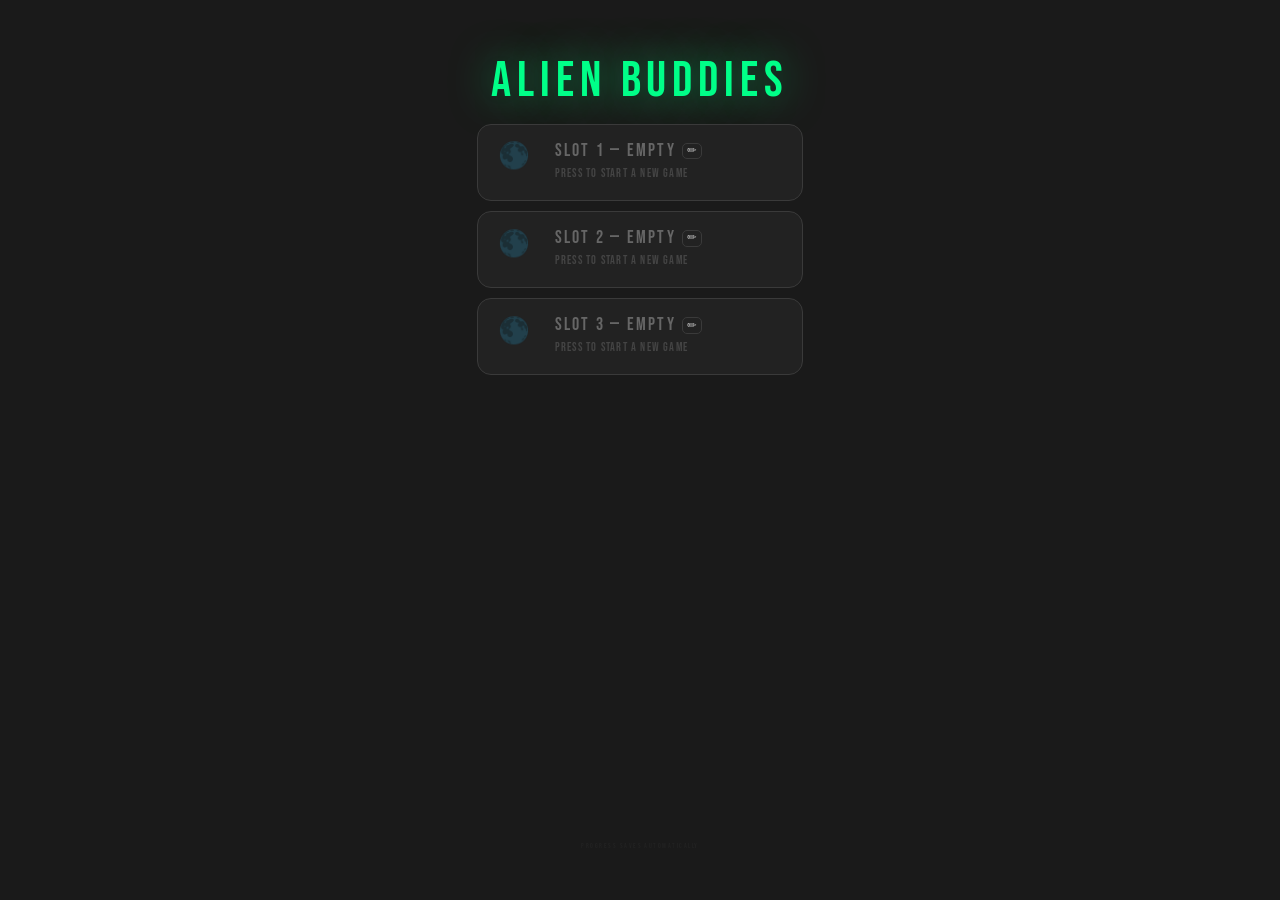
<file: index.html>
<!DOCTYPE html>
<html lang="en">
<head>
<meta charset="UTF-8">
<meta name="viewport" content="width=device-width, initial-scale=1.0, user-scalable=no, viewport-fit=cover">
<script>/* test mode lives at /test (and /test/): make css/ js/ img/ load from the site root there */if(/^\/test\/?$/i.test(location.pathname))document.write('<base href="/">');</script>
<meta name="apple-mobile-web-app-capable" content="yes">
<meta name="apple-mobile-web-app-status-bar-style" content="black-translucent">
<meta name="apple-mobile-web-app-title" content="Alien Buddies">
<meta name="mobile-web-app-capable" content="yes">
<meta name="theme-color" content="#000000">
<link rel="apple-touch-icon" sizes="180x180" href="img/apple-touch-icon.png">
<link rel="icon" type="image/png" sizes="192x192" href="img/icon-192.png">
<link rel="icon" type="image/png" sizes="512x512" href="img/icon-512.png">
<title>Alien Buddies v0.2</title>
<meta name="description" content="Alien Buddies: a space idle clicker with a built-in drum machine and step sequencer. Collect aliens, unlock sounds, make beats.">
<meta property="og:type" content="website">
<meta property="og:site_name" content="Alien Buddies">
<meta property="og:title" content="Alien Buddies">
<meta property="og:description" content="A space idle clicker with a built-in drum machine and step sequencer.">
<meta property="og:url" content="https://alienbuddies.space/">
<meta property="og:image" content="https://alienbuddies.space/img/og-image.png">
<meta property="og:image:width" content="1200">
<meta property="og:image:height" content="630">
<meta name="twitter:card" content="summary_large_image">
<meta name="twitter:image" content="https://alienbuddies.space/img/og-image.png">
<link rel="preload" href="fonts/bebas-neue-latin-400-normal.woff2" as="font" type="font/woff2" crossorigin>
<link rel="stylesheet" href="css/style.css">
<link rel="stylesheet" href="css/polish.css">
</head>
<body>
<div class="grid-bg"></div>
<div id="alienLayer"></div>
<div id="partyOverlay"></div>
<div class="toast" id="toast"></div>

<!-- ═══════ SETTINGS PANEL ═══════ -->
<div id="settingsPanel">
  <div id="settingsBox">
    <div class="settings-title">⚙ SETTINGS</div>
    <div class="settings-row">
      <div><div class="settings-label">🔊 MASTER VOLUME</div></div>
      <div style="display:flex;gap:.5rem;align-items:center;">
        <input type="range" class="sb-slider" id="settingsMasterSlider" min="0" max="1" step="0.01" value="1" style="width:90px;">
        <button class="sb-mute-btn" id="settingsMuteBtn" title="Mute all">🔊</button>
      </div>
    </div>
    <div class="settings-row" id="settingsBgMusicRow">
      <div><div class="settings-label">🎵 BACKGROUND HUM</div></div>
      <label class="settings-toggle">
        <input type="checkbox" id="settingsBgMusic" checked>
        <span class="settings-toggle-track"></span>
        <span class="settings-toggle-thumb"></span>
      </label>
    </div>
    <div class="settings-row">
      <div><div class="settings-label">🎮 CONTROLLER SUPPORT</div><div style="font-size:.6rem;color:#667;letter-spacing:.06em;margin-top:2px;">Play pads with a gamepad · shows controller binds in Edit Pads</div></div>
      <label class="settings-toggle">
        <input type="checkbox" id="settingsController">
        <span class="settings-toggle-track"></span>
        <span class="settings-toggle-thumb"></span>
      </label>
    </div>

    <div class="settings-row">
      <div><div class="settings-label">🖥 LAYOUT</div><div id="settingsLayoutInfo" style="font-size:.6rem;color:#667;letter-spacing:.06em;margin-top:2px;"></div></div>
      <select id="settingsLayoutSel" style="font-family:'Bebas Neue',sans-serif;font-size:16px;letter-spacing:.08em;background:#0d0d1c;border:1px solid #2a2a4a;border-radius:6px;color:#a0a8ff;padding:.3rem .4rem;">
        <option value="auto">AUTO</option><option value="desktop">DESKTOP</option><option value="mobile">MOBILE</option>
      </select>
    </div>
    <div class="settings-row" id="settingsIntroRow">
      <div><div class="settings-label">🎬 INTRO</div></div>
      <button id="settingsIntroBtn" type="button" class="settings-mini-btn">▶ REPLAY</button>
    </div>
    <div class="settings-row" id="settingsViewRow" style="display:none;">
      <div><div class="settings-label">👁 VIEW</div><div id="settingsViewSummary"></div></div>
      <button id="settingsViewBtn" type="button" class="settings-mini-btn">OPEN ▸</button>
    </div>
    <div class="settings-row">
      <div><div class="settings-label">🏷 VERSION</div></div>
      <div id="settingsVersion" style="font-family:'Bebas Neue',sans-serif;font-size:1.1rem;letter-spacing:.12em;color:#44eebb;"></div>
    </div>
    <div class="settings-row">
      <div><div class="settings-label"><span class="bi"></span> MORE THAN 10 ALIENS ON SCREEN</div><div style="font-size:.6rem;color:#886644;letter-spacing:.06em;margin-top:2px;">May affect game performance</div></div>
      <label class="settings-toggle">
        <input type="checkbox" id="settingsMoreAliens">
        <span class="settings-toggle-track"></span>
        <span class="settings-toggle-thumb"></span>
      </label>
    </div>
    <div class="settings-row" id="settingsAlienLimitRow" style="display:none;">
      <div><div class="settings-label"><span class="bi"></span> ALIENS ON SCREEN</div></div>
      <div style="display:flex;gap:.4rem;align-items:center;">
        <button class="alien-step-btn" id="settingsAlienMinus">−</button>
        <input type="number" id="settingsAlienLimit" min="1" max="100" value="20" style="width:52px;font-family:'Bebas Neue',sans-serif;font-size:16px;text-align:center;background:#0d0d1c;border:1px solid #2a2a4a;border-radius:6px;color:#a0a8ff;padding:.25rem;">
        <button class="alien-step-btn" id="settingsAlienPlus">+</button>
      </div>
    </div>

    <button class="settings-close-btn" id="settingsFullscreenBtn" style="display:none;">⛶ ENTER FULLSCREEN</button>
    <button class="settings-close-btn" id="settingsSocialsBtn" style="background:#0a0a1a;border-color:#6699ff;color:#6699ff;">SOCIALS</button>
    <button class="settings-close-btn" id="settingsArchipelagoBtn" style="background:#0a1a1a;border-color:#00ccaa;color:#00ccaa;" onclick="alert('🌐 Archipelago multiworld features coming soon!')">🌐 ARCHIPELAGO SETTINGS</button>
    <button class="settings-close-btn" id="settingsDonateBtn" style="background:#0a0a1a;border-color:#6699ff;color:#6699ff;" onclick="window.open('https://streamlabs.com/attackingtucans/tip','_blank')">💙 SUPPORT THE DEVELOPER</button>
    <button class="settings-close-btn" id="settingsSaveExitBtn" style="background:#0a1a0f;border-color:#00ff88;color:#00ff88;">💾 SAVE AND EXIT</button>
    <button class="settings-close-btn" id="settingsCloseBtn">DONE</button>
  </div>
  <!-- Settings ▸ VIEW: its own panel (the same switches as the VIEW button by the sequencer) -->
  <div id="settingsViewSheet">
    <div class="settings-title">👁 VIEW</div>
    <div class="svs-sub">What shows on the game screen. Same as the VIEW button by the sequencer.</div>
    <div id="settingsViewList"></div>
    <button class="settings-close-btn" id="settingsViewBack" type="button">◀ BACK</button>
  </div>
</div>

<!-- Desktop sidebar collapse buttons -->
<button class="desktop-collapse-btn" id="collapseBunkerBtn" title="Toggle Bunker">◀ BUNKER</button>
<button class="desktop-collapse-btn" id="collapseShopBtn" title="Toggle Fusebox">FUSEBOX ▶</button>
<button class="edit-mode-badge" id="editModeBadge" style="pointer-events:auto;">✏ EDIT MODE</button>

<div id="tooSmallOverlay"><div class="ts-box"><div class="ts-emoji"><span class="bi" data-scale="1"></span></div><div class="ts-msg"></div><div class="ts-sub"></div></div></div>

<!-- ═══════ HOME SCREEN ═══════ -->
<div class="screen" id="homeScreen">
  <div class="home-logo">
    <div class="home-logo-title">ALIEN BUDDIES</div>
    <div class="home-logo-sub">Published By Relyt Citrus</div>
    <div class="home-logo-sub" id="homeVersion" style="opacity:.6;margin-top:2px;"></div>
  </div>
  <div style="width:100%;max-width:340px;padding:0 .5rem;">
    <div class="home-slots-label">— SELECT SAVE FILE —</div>
    <div class="home-slots" id="slotsContainer"></div>
    <a id="legacyBox" class="legacy-card" href="v0.1/index.html">
      <span class="lc-icon">📼</span>
      <span class="lc-text">
        <span class="lc-title">SAVES FOUND</span>
        <span class="lc-sub">FROM VERSION 0.1 · TAP TO PLAY</span>
      </span>
      <span class="lc-arrow">→</span>
    </a>
  </div>
  <div style="font-size:.52rem;color:#222;letter-spacing:.2em;text-transform:uppercase;">progress saves automatically</div>
</div>
<div id="deleteConfirm">
  <div class="confirm-box">
    <div class="confirm-title">DELETE SAVE?</div>
    <div class="confirm-sub" id="confirmSubText">This cannot be undone</div>
    <div class="confirm-btns">
      <button class="confirm-btn yes" id="confirmYes">DELETE</button>
      <button class="confirm-btn no" id="confirmNo">CANCEL</button>
    </div>
  </div>
</div>

<!-- ═══════ GAME SCREEN ═══════ -->
<div class="screen" id="gameScreen" style="display:none;">

  <!-- GAME VIEW -->
  <div class="view" id="gameView">
    <div class="app">
      <div class="header">
        <button class="nav-btn alien-btn btn-left" id="openBunkerBtn"><svg class="nb-ico" viewBox="0 0 24 24" aria-hidden="true"><path d="M8.6 8.2C7.6 5.6 6.2 4.2 4.6 3.3M15.4 8.2c1-2.6 2.4-4 4-4.9" stroke="currentColor" stroke-width="1.7" fill="none" stroke-linecap="round"/><circle cx="4.3" cy="3.1" r="1.9" fill="#ff9ccf"/><circle cx="19.7" cy="3.1" r="1.9" fill="#ff9ccf"/><circle cx="12" cy="14.6" r="8" fill="currentColor"/><circle cx="9.2" cy="13.6" r="1.55" fill="#062012"/><circle cx="14.8" cy="13.6" r="1.55" fill="#062012"/><path d="M10 17.2q2 1.5 4 0" stroke="#062012" stroke-width="1.4" fill="none" stroke-linecap="round"/></svg><span class="nb-lbl">BUNKER</span></button>
        <div>
          <div class="game-title" id="titleEl">ALIEN BUDDIES</div>
          <div class="subtitle" id="slotSubtitle">SLOT 1</div>
        </div>
        <button class="nav-btn btn-right" id="openStoreBtn"><svg class="nb-ico" viewBox="0 0 24 24" aria-hidden="true"><path d="M6.4 7.6h14.1l-1.9 6.9a1.7 1.7 0 0 1-1.64 1.25H9.7a1.7 1.7 0 0 1-1.66-1.33z" fill="currentColor" opacity=".35"/><path d="M2.4 3.8h2.7l2.6 10.6a1.7 1.7 0 0 0 1.66 1.3h7.5a1.7 1.7 0 0 0 1.64-1.25l1.95-6.85H6.3" stroke="currentColor" stroke-width="1.9" fill="none" stroke-linecap="round" stroke-linejoin="round"/><circle cx="9.8" cy="19.7" r="1.8" fill="currentColor"/><circle cx="16.6" cy="19.7" r="1.8" fill="currentColor"/></svg><span class="nb-lbl">FUSEBOX</span></button>
      </div>

      <!-- SCORE + TRACKERS (side by side on desktop once the sequencer is unlocked) -->
      <div id="scoreRow">
      <div class="score-section" id="scoreSectionBtn" style="cursor:pointer;" title="Tap for score breakdown">
        <div class="score" id="scoreEl">0</div>
        <div class="score-sub" id="scoreSubEl"></div>
        <div class="multiplier" id="multEl">×1 per tap</div>
        <div class="auto-info" id="autoInfo">
          <div class="auto-info-row"><span class="auto-pulse" id="autoPulse"></span>SEQUENCER: <span id="autoCpsDisplay">0</span> STEPS/SEC</div>
          <div class="auto-info-row">EARNING <span id="autoEarnDisplay">—</span>/s</div>
        </div>
        <div class="energy-meter" id="energyMeter" style="display:none;">
          <div class="energy-segs" id="energySegs"></div>
          <div class="energy-label" id="energyLabel">ENERGY</div>
        </div>
        <div class="alien-mult-info" id="alienMultInfo"><span class="bi"></span> ALIEN BOOST: <span id="alienMultDisplay">×1</span></div>
      </div>

      <!-- TIERS or SEQUENCER (toggle via JS) -->
      <div class="tiers-dual-wrap" id="tiersWrap">
        <div style="position:relative;display:flex;flex-direction:column;align-items:center;">
          <div class="tiers-col" id="manualTiersCol">
            <div class="tiers-col-label">DRUMPAD</div>
            <div class="tiers-container" id="tiersContainer"></div>
          </div>
          <div id="drumTrackerOverlay" style="position:absolute;top:0;right:0;bottom:0;left:0;display:flex;align-items:center;justify-content:center;background:rgba(0,0,0,.72);border-radius:6px;-webkit-backdrop-filter:blur(2px);backdrop-filter:blur(2px);z-index:5;">
            <button id="drumTrackerActivateBtn" type="button" class="act-btn"><span class="ab-dots"><i></i><i></i><i></i><i></i><i></i></span><span class="ab-txt">ACTIVATE</span><span class="ab-price" id="drumActPrice">1 <span class="ju">mJ</span></span><span class="spb ab-bar"><i></i></span></button>
          </div>
        </div>
        <div class="tiers-divider" id="tiersDivider" style="display:none;"></div>
        <div class="tiers-col" id="autoTiersCol" style="display:none;position:relative;">
          <div class="tiers-col-label" style="color:#4488cc;">SEQUENCER</div>
          <div class="tiers-container" id="autoTiersContainer"></div>
          <div id="seqTrackerOverlay"><button id="seqTrackerActivateBtn" type="button">50 <span class="ju">J</span> — ACTIVATE</button></div>
        </div>
      </div>

      </div><!-- /scoreRow -->

      <!-- VIEW TOGGLE (shown when sequencer is unlocked) -->
      <div class="view-toggle-bar" id="viewToggleBar" style="display:none;">
        <button class="vtb-btn" id="vtbViewBtn">VIEW</button>
        <button class="vtb-btn" id="vtbKeyBtn">KEY</button>
        <button class="vtb-btn" id="vtbFxBtn">EFFECTS</button>
      </div>

      <div id="stepsMenu" style="display:none;">
        <button type="button" class="vm-row" data-steps="16"><span class="vm-check"></span>16 STEPS</button>
        <button type="button" class="vm-row" data-steps="32"><span class="vm-check"></span>32 STEPS</button>
        <button type="button" class="vm-row" data-steps="64"><span class="vm-check"></span>64 STEPS</button>
        <div class="vm-sep"></div>
        <button type="button" class="vm-row" data-follow="1"><span class="vm-check"></span>FOLLOW PLAYHEAD</button>
      </div>
      <div id="viewMenu" style="display:none;">
        <button type="button" class="vm-row" data-vm="tiers"><span class="vm-check"></span>TRACKERS</button>
        <button type="button" class="vm-row" data-vm="seq"><span class="vm-check"></span>SEQUENCER</button>
        <button type="button" class="vm-row" data-vm="pads"><span class="vm-check"></span>DRUM PADS</button>
        <div class="vm-sep"></div>
        <button type="button" class="vm-row" data-sc="toggle"><span class="vm-check"></span>STEP COUNTS</button>
        <button type="button" class="vm-row vm-sub" data-sc="beats"><span class="vm-check"></span>1, 5, 9, 13…</button>
        <button type="button" class="vm-row vm-sub" data-sc="ends"><span class="vm-check"></span>4, 8, 12, 16…</button>
        <button type="button" class="vm-row vm-sub" data-sc="all"><span class="vm-check"></span>EVERY STEP</button>
      </div>

      <!-- SEQUENCER TEASER: its outline and price from the very start (js/66-early-game.js) -->
      <button type="button" class="seq-teaser" id="seqTeaser" style="display:none;" aria-label="Sequencer">
        <span class="sqt-head"><span class="sqt-name">SEQUENCER</span><span class="sqt-price" id="seqTeaserPrice"></span></span>
        <span class="sqt-steps" id="seqTeaserSteps"></span>
        <span class="sqt-bar"><span id="seqTeaserFill"></span></span>
      </button>

      <!-- SEQUENCER (replaces tiers when visible) -->
      <div class="seq-area" id="seqArea">
        <!-- Top bar: play | mode | bpm | expand -->
        <div class="seq-area-header">
          <button class="seq-hdr-btn seq-playpause-btn" id="seqPlayPauseBtn">▶</button>
          <div class="seq-mode-pills">
            <button class="seq-mode-pill active" id="seqModePatternBtn">PAT</button>
            <button class="seq-mode-pill" id="seqModeArrangeBtn">ARR</button>
            <button class="seq-mode-pill" id="seqModeSongBtn">SONG</button>
          </div>
          <button class="seq-mode-pill" id="seqLevelAdjBtn" style="border:1px solid #2a2a4a;border-radius:4px;padding:.12rem .4rem;">VELOCITY</button>
          <div class="seq-bpm-wrap">
            <button class="seq-hdr-btn seq-bpm-btn" id="seqBpmDown">−</button>
            <span class="seq-bpm-display" id="seqBpmDisplay">100 BPM</span>
            <button class="seq-hdr-btn seq-bpm-btn" id="seqBpmUp">+</button>
          </div>
          <button class="seq-hdr-btn" id="seqExpandBtn">⛶</button>
        </div>

        <!-- PATTERN VIEW -->
        <div id="seqPatternView">
          <div class="seq-area-label" id="seqAreaLabel">pattern</div>
          <div id="seqHScroll"><div id="seqHInner">
            <div class="seq-ph-bar" id="seqPhBar"></div>
            <div id="seqLayersContainer"></div>
          </div></div>
          <div class="seq-bottom-row">
            <button class="seq-add-btn" id="seqAddBtn" disabled>+ ADD TRACK</button>
            <button class="seq-save-pat-btn" id="seqStepsBtn" style="display:none;">16 STEPS</button>
            <button class="seq-save-pat-btn" id="seqSavePatBtn">SAVE/LOAD PATTERN</button>
            <button class="seq-save-pat-btn" id="seqClearBtn" title="Clear tracks" aria-label="Clear tracks" style="border-color:#aa3344;color:#e0485c;">CLEAR</button>
            <button class="seq-save-pat-btn" id="seqExportPatBtn" style="border-color:#00cc88;color:#00aa66;">EXPORT WAV</button>
          </div>
        </div>

        <!-- ARRANGE VIEW -->
        <div id="seqArrangeView" style="display:none;flex-direction:column;">
          <div class="seq-arrange-header">
            <div class="seq-area-label" id="seqArrangeLabel">arrangement · 4 bars</div>
            <div class="seq-bpm-wrap">
              <button class="seq-hdr-btn seq-bpm-btn" id="seqBarsDown">−</button>
              <span class="seq-bpm-display" id="seqBarsDisplay">4</span>
              <button class="seq-hdr-btn seq-bpm-btn" id="seqBarsUp">+</button>
              <span class="seq-area-label">BARS</span>
            </div>
          </div>
          <div class="seq-arr-ph-row" id="seqArrPhRow"></div>
          <div class="seq-arr-grid" id="seqArrGrid"></div>
          <div class="seq-bottom-row">
            <button class="seq-save-pat-btn" id="seqSaveArrBtn">SAVE ARRANGEMENT</button>
            <button class="seq-save-pat-btn" id="seqExportArrBtn" style="border-color:#00cc88;color:#00aa66;">EXPORT WAV</button>
          </div>
        </div>

        <!-- SONG VIEW -->
        <div id="seqSongView" style="display:none;">
          <div class="seq-arrange-header">
            <div class="seq-area-label" id="seqSongLabel">song · 0 arrangements</div>
          </div>
          <div class="seq-arr-ph-row" id="seqSongPhRow"></div>
          <div class="seq-song-slots" id="seqSongSlots"></div>
          <div class="seq-bottom-row" style="margin-top:4px;">
            <button class="seq-save-pat-btn" id="seqAddArrToSongBtn">+ ADD ARRANGEMENT</button>
            <button class="seq-save-pat-btn" id="seqExportSongBtn" style="border-color:#00cc88;color:#00aa66;">EXPORT WAV</button>
          </div>
        </div>
      </div>

      <!-- DRUM PADS -->
      <div class="pad-area">
        <div class="pad-count-selector" id="padCountSelector" style="display:none;"></div>
<div class="pad-grid" id="padGrid" data-pads="1"></div>
      </div>
    </div>
  </div>

  <!-- FULLSCREEN SEQUENCER MODAL -->
  <div id="seqFullModal">
    <div id="seqFullInner">
      <div id="seqFullHeader">
        <div id="seqFullTitle">SEQUENCER</div>
        <div style="display:flex;align-items:center;gap:8px;">
          <div id="seqFullHint">rotate phone for best experience</div>
          <button class="seq-mode-pill" id="seqFullLevelAdjBtn" style="border:1px solid #2a2a4a;border-radius:4px;padding:.12rem .4rem;">VELOCITY</button>
          <div style="display:flex;flex-direction:column;align-items:center;gap:2px;">
            <button id="seqFullCloseBtn">✕ CLOSE</button>
            <div id="seqFullZoomHint" style="font-size:.38rem;letter-spacing:.12em;color:#2a2a4a;text-transform:uppercase;text-align:center;line-height:1.5;">ZOOM OUT<br>BEFORE CLOSING</div>
          </div>
        </div>
      </div>
      <div id="seqFullLayers"><div id="seqFullPhBar"></div></div>
      <button id="seqFullAddBtn" class="seq-add-btn" disabled>+ ADD TRACK</button>
    </div>
  </div>

  <!-- STORE VIEW -->
  <div class="view" id="storeView">
    <div class="page-header">
      <button class="back-btn" id="closeStoreBtn">BACK</button>
      <div class="page-title-wrap">
        <div class="page-title">FUSEBOX</div>
        <div class="page-sub">balance: <span id="balanceEl">0</span></div>
        <div class="gem-counter" id="gemInfoShop" style="display:none;justify-content:flex-start;align-self:flex-start;flex-wrap:wrap;gap:.3rem;margin-top:.3rem;font-size:1.1rem;">
          <span class="gem-icon">💎</span><span id="gemCountShop">0</span>
          <span style="font-size:.95rem;color:#2a8a6a;letter-spacing:.12em;">ALIEN GEMS</span>
          <span id="gemRateShop" style="font-size:.85rem;color:#2a7a62;letter-spacing:.08em;"></span>
        </div>
      </div>
    </div>
    <div class="store-scroll">
      <div id="shopPinchHint" style="text-align:center;font-family:'Bebas Neue',sans-serif;font-size:.6rem;letter-spacing:.15em;color:#444;padding:.5rem 0 0;">PINCH TO ZOOM IN FOR EASIER READING<br>ZOOM OUT BEFORE CLICKING BACK</div>

      <!-- SKILL TREE UNLOCK -->
      <div style="padding:.5rem 0 .2rem;">
        <button id="skillTreeUnlockBtn">
          <span class="st-orbit" aria-hidden="true"><i></i><b></b><b></b></span>
          <span class="st-lbl"><span class="st-name">EXPLORE THE GALAXIES</span><span id="skillTreeUnlockCost">UNLOCK — 25 💎</span></span>
          <span class="st-go" aria-hidden="true"></span>
        </button>
      </div>

      <!-- DRUM PAD UPGRADES -->
      <div class="store-section-label" style="border-top:none;margin-top:0;"><span class="bi"></span> ALIEN BUDDIES</div>
      <div class="alien-store-card" id="alienBuyBtn">
        <div class="alien-card-icon"><span class="bi" data-scale="1"></span></div>
        <div class="alien-card-info">
          <div class="alien-card-name">HATCH ALIEN BUDDY</div>
          <div class="alien-card-stats" id="alienCardStats">
            OWNED: <span id="alienCountStat">0</span>
          </div>
        </div>
        <div class="alien-card-price" id="alienCardPrice">1,000<small>W</small></div>
      </div>

            <div class="store-section-label">🥁 DRUM PAD</div>
      <div class="drum-upgrade-row">
        <!-- Pad Buttons -->
        <div class="drum-card" id="padButtonsCard">
          <div class="drum-card-header">
            <div class="drum-card-title">🔘 PAD BUTTONS</div>
            <div class="drum-card-sub" id="padButtonsSub">Unlock more drum pads</div>
          </div>
          <div class="drum-buy-btn" id="padButtonsBtn">
            <div class="drum-counter"><div class="drum-counter-num" id="padButtonsNum">1</div><div class="drum-counter-lbl">PADS</div></div>
            <div class="upgrade-effect">
              <div class="upgrade-effect-main" id="padButtonsMain">UNLOCK 2ND PAD</div>
              <div class="upgrade-effect-sub" id="padButtonsSub2">Kick drum · feel the beat · +×1.2 tap mult</div>
            </div>
            <div class="drum-price" id="padButtonsPrice">10<small>W</small></div>
          </div>
        </div>
        <!-- Sound Library -->
        <div class="drum-card" id="soundLibCard">
          <div class="drum-card-header">
            <div class="drum-card-title">🎵 SOUND LIBRARY</div>
            <div class="drum-card-sub" id="soundLibSub">Unlock new sounds for your pads</div>
          </div>
          <div class="drum-buy-btn" id="soundLibBtn">
            <div class="drum-counter"><div class="drum-counter-num" id="soundLibNum">8</div><div class="drum-counter-lbl">SOUNDS</div></div>
            <div class="upgrade-effect">
              <div class="upgrade-effect-main" id="soundLibMain">UNLOCK TRAP KICK</div>
              <div class="upgrade-effect-sub" id="soundLibSub2">Hard 808 trap kick — adds to library · +×1.2 tap mult</div>
            </div>
            <div class="drum-price" id="soundLibPrice">5,000,000<small>W</small></div>
          </div>
        </div>
        <!-- Sequencer -->
        <div class="drum-card" id="seqCard">
          <div class="drum-card-header">
            <div class="drum-card-title">SEQUENCER</div>
            <div class="drum-card-sub" id="seqCardSub">Metronome auto-clicker · every step earns</div>
          </div>
          <div class="drum-buy-btn" id="seqBtn">
            <div class="drum-counter"><div class="drum-counter-num" id="seqNum">0</div><div class="drum-counter-lbl">TRACKS</div></div>
            <div class="upgrade-effect">
              <div class="upgrade-effect-main" id="seqMain">UNLOCK SEQUENCER</div>
              <div class="upgrade-effect-sub" id="seqSub2">1-track loop · every step earns while it plays · +×1.2 tap mult</div>
            </div>
            <div class="drum-price" id="seqPrice">100K<small>W</small></div>
          </div>
        </div>
      </div>

      <div class="store-section-label">🌟 TIER 2 UPGRADES</div>
      <div class="tracks-row" id="tier2Row">
        <div class="upgrade-card" style="border-color:#2a1a3a;position:relative;overflow:visible;">
          <div class="upgrade-card-header" style="border-bottom-color:#2a1a3a;">
            <div class="upgrade-card-title" style="color:#cc88ff;">👆 MULTI-CLICK</div>
            <div class="upgrade-card-sub" id="multiClickCardSub">Each tap counts as multiple clicks</div>
          </div>
          <div class="upgrade-buy-btn" id="multiClickNextBtn">
            <div class="upgrade-counter" style="border-color:#2a1a3a;"><div class="upgrade-counter-num" id="multiClickCounterNum" style="color:#cc88ff;">0</div><div class="upgrade-counter-lbl">OWNED</div></div>
            <div class="upgrade-effect">
              <div class="upgrade-effect-main" id="multiClickEffectMain">2× CLICKS</div>
              <div class="upgrade-effect-sub" id="multiClickEffectSub">Each tap counts as 2 clicks</div>
            </div>
            <div class="upgrade-price" id="multiClickPrice">5,000,000<small>W</small></div>
          </div>
          <div class="card-lock-overlay" id="multiClickLock">
            <div class="lock-icon">🔒</div>
            <div class="lock-label">UNLOCK FOR</div>
            <div class="lock-cost" id="multiClickLockCost">2 <span class="ju">kJ</span></div>
            <button class="lock-btn" id="multiClickUnlockBtn">UNLOCK</button>
          </div>
        </div>
        <div class="upgrade-card" style="border-color:#1a2a3a;position:relative;overflow:visible;">
          <div class="upgrade-card-header" style="border-bottom-color:#1a2a3a;">
            <div class="upgrade-card-title" style="color:#00ccff;"><span class="bi"></span> ALIEN POWER</div>
            <div class="upgrade-card-sub" id="alienBoostCardSub">Boost your alien buddy multiplier</div>
          </div>
          <div class="upgrade-buy-btn" id="alienBoostNextBtn">
            <div class="upgrade-counter" style="border-color:#1a2a3a;"><div class="upgrade-counter-num" id="alienBoostCounterNum" style="color:#00ccff;">0</div><div class="upgrade-counter-lbl">OWNED</div></div>
            <div class="upgrade-effect">
              <div class="upgrade-effect-main" id="alienBoostEffectMain">ALIEN POWER ×1.4/ALIEN</div>
              <div class="upgrade-effect-sub" id="alienBoostEffectSub">Per-alien base: ×1.1 → ×1.4</div>
            </div>
            <div class="upgrade-price" id="alienBoostPrice">5,000,000<small>W</small></div>
          </div>
          <div class="card-lock-overlay" id="alienBoostLock">
            <div class="lock-icon">🔒</div>
            <div class="lock-label">UNLOCK FOR</div>
            <div class="lock-cost" id="alienBoostLockCost">2 <span class="ju">kJ</span></div>
            <button class="lock-btn" id="alienBoostUnlockBtn">UNLOCK</button>
          </div>
        </div>
      </div>

      <!-- DOT MULTIPLIER UPGRADES — endgame, extremely expensive (moved to the bottom of the shop) -->
      <div class="store-section-label">⚡ ENDGAME · DOT MULTIPLIERS</div>
      <div class="tracks-row">
        <div class="upgrade-card" style="position:relative;overflow:visible;">
          <div class="upgrade-card-header">
            <div class="upgrade-card-title">DRUMPAD DOTS</div>
            <div class="upgrade-card-sub" id="drumMultCardSub">Pad dot rows climb in ×3s instead of ×2s</div>
          </div>
          <div class="upgrade-buy-btn" id="drumMultBtn">
            <div class="upgrade-counter"><div class="upgrade-counter-num" id="drumMultCounterNum">0</div><div class="upgrade-counter-lbl">OWNED</div></div>
            <div class="upgrade-effect">
              <div class="upgrade-effect-main" id="drumMultEffectMain">DRUMPAD ×3 DOTS</div>
              <div class="upgrade-effect-sub" id="drumMultEffectSub">×3 · ×9 · ×18 → ×4 · ×12 · ×24</div>
            </div>
            <div class="upgrade-price" id="drumMultPrice">5B<small>W</small></div>
          </div>
          <div class="card-lock-overlay" id="drumDotsLock">
            <div class="lock-icon">🔒</div>
            <div class="lock-label">UNLOCK FOR</div>
            <div class="lock-cost" id="drumDotsLockCost">130 <span class="ju">kJ</span></div>
            <button class="lock-btn" id="drumDotsUnlockBtn">UNLOCK</button>
          </div>
        </div>
        <div class="upgrade-card" style="position:relative;overflow:visible;">
          <div class="upgrade-card-header">
            <div class="upgrade-card-title" style="color:#4488cc;">SEQUENCER DOTS</div>
            <div class="upgrade-card-sub" id="seqMultCardSub">Unlock the sequencer first</div>
          </div>
          <div class="upgrade-buy-btn" id="seqMultBtn">
            <div class="upgrade-counter"><div class="upgrade-counter-num" id="seqMultCounterNum">0</div><div class="upgrade-counter-lbl">OWNED</div></div>
            <div class="upgrade-effect">
              <div class="upgrade-effect-main" id="seqMultEffectMain">SEQUENCER ×3 DOTS</div>
              <div class="upgrade-effect-sub" id="seqMultEffectSub">×3 · ×9 · ×18 → ×4 · ×12 · ×24</div>
            </div>
            <div class="upgrade-price" id="seqMultPrice">5B<small>W</small></div>
          </div>
          <div class="card-lock-overlay" id="seqDotsLock">
            <div class="lock-icon">🔒</div>
            <div class="lock-label">UNLOCK FOR</div>
            <div class="lock-cost" id="seqDotsLockCost">130 <span class="ju">kJ</span></div>
            <button class="lock-btn" id="seqDotsUnlockBtn">UNLOCK</button>
          </div>
        </div>
      </div>

      <div class="store-section-label">🌠 TIER 3 UPGRADES</div>
      <div class="tracks-row" id="tier3Row">
        <div class="upgrade-card" style="border-color:#3a1a2a;position:relative;overflow:visible;">
          <div class="upgrade-card-header" style="border-bottom-color:#3a1a2a;">
            <div class="upgrade-card-title" style="color:#ff88cc;">🎛 SEQUENCER MULTI-CLICK</div>
            <div class="upgrade-card-sub" id="seqMultiClickCardSub">Each sequencer step counts as multiple clicks</div>
          </div>
          <div class="upgrade-buy-btn" id="seqMultiClickNextBtn">
            <div class="upgrade-counter" style="border-color:#3a1a2a;"><div class="upgrade-counter-num" id="seqMultiClickCounterNum" style="color:#ff88cc;">0</div><div class="upgrade-counter-lbl">OWNED</div></div>
            <div class="upgrade-effect">
              <div class="upgrade-effect-main" id="seqMultiClickEffectMain">2× CLICKS</div>
              <div class="upgrade-effect-sub" id="seqMultiClickEffectSub">Each sequencer step counts as 2 clicks</div>
            </div>
            <div class="upgrade-price" id="seqMultiClickPrice">5T<small>W</small></div>
          </div>
          <div class="card-lock-overlay" id="seqMultiClickLock">
            <div class="lock-icon">🔒</div>
            <div class="lock-label">UNLOCK FOR</div>
            <div class="lock-cost" id="seqMultiClickLockCost">100 <span class="ju">MJ</span></div>
            <button class="lock-btn" id="seqMultiClickUnlockBtn">UNLOCK</button>
          </div>
        </div>
      </div>

      <!-- SPACE TOTEM — COMING SOON -->
      <div class="store-section-label">🗿 SPACE TOTEMS</div>
      <div style="background:#111;border:1px dashed #2a2a2a;border-radius:12px;padding:1.1rem 1.2rem;display:flex;align-items:center;gap:.9rem;opacity:.5;">
        <div style="font-size:1.8rem;flex-shrink:0;">🗿</div>
        <div style="flex:1;">
          <div style="font-family:'Bebas Neue',sans-serif;font-size:.95rem;letter-spacing:.1em;color:#888;">SPACE TOTEM</div>
          <div style="font-size:.58rem;color:#555;letter-spacing:.12em;text-transform:uppercase;margin-top:.2rem;">Powerful artifacts from across the galaxy</div>
        </div>
        <div style="font-family:'Bebas Neue',sans-serif;font-size:.8rem;letter-spacing:.12em;color:#444;border:1px solid #2a2a2a;border-radius:8px;padding:.3rem .7rem;">COMING SOON</div>
      </div>

    </div>
  </div>

  <!-- BUNKER VIEW -->
  <div class="view" id="bunkerView">
    <div class="page-header">
      <button class="back-btn" id="closeBunkerBtn">BACK</button>
      <div class="page-title-wrap">
        <div class="page-title" style="color:#00ff88">BUNKER</div>
        <div class="page-sub" id="bunkerSubEl">0 / 100 ALIENS · BUNKER #1</div>
      </div>
      <div class="bunker-hdr-right">
        <button id="tipsBtn" style="font-family:'Bebas Neue',sans-serif;font-size:.75rem;letter-spacing:.12em;padding:.32rem .75rem;border-radius:8px;border:1px solid #3a3a1a;background:#0d0d02;color:#aaaa33;cursor:pointer;touch-action:manipulation;transition:all .2s;white-space:nowrap;">TIPS</button>
        
      </div>
    </div>
    <div class="bunker-body">
      <div class="bunker-full-banner" id="bunkerFullBanner">
        <div class="bunker-full-title">🎉 BUNKER FULL!</div>
        <div class="bunker-full-sub" id="bunkerFullSub">A new bunker has opened</div>
      </div>
      <div class="bunker-stats">
        <div class="bunker-stat"><div class="bunker-stat-val" id="statTotal">0</div><div class="bunker-stat-label">TOTAL ALIENS</div></div>
        <div class="bunker-stat"><div class="bunker-stat-val" id="statBunkers">0</div><div class="bunker-stat-label">BUNKERS FILLED</div></div>
        <div class="bunker-stat"><div class="bunker-stat-val" id="statCurrent">0</div><div class="bunker-stat-label">IN THIS BUNKER</div></div>
      </div>
      <div class="bunker-toggles">
        <button class="bunker-toggle-btn active" id="toggleBouncersBtn" style="display:none;">🛸 ALIENS</button>

      </div>
      <div class="bunker-number-label" id="bunkerNumberLabel">BUNKER #1</div>
      <div class="gem-counter" id="gemCounterBunker" style="justify-content:center;margin-bottom:.3rem;display:none;">
        <span class="gem-icon">💎</span>
        <span id="gemCountBunker">0</span>
        <span style="font-size:.45rem;color:#2a6a5a;letter-spacing:.12em;">ALIEN GEMS</span>
        <span id="gemRateDisplay" style="font-size:.42rem;color:#1a4a3a;letter-spacing:.1em;margin-left:.3rem;"></span>
      </div>
      <div class="bunker-grid-wrap">
        <div class="bunker-grid" id="bunkerGrid"></div>
        <!-- Incubator — shows only after 99 aliens -->
        <div id="incubatorSection" style="display:none;margin-top:6px;">
          <div style="font-family:'Bebas Neue',sans-serif;font-size:.55rem;letter-spacing:.25em;color:#aa8844;text-align:center;margin-bottom:3px;text-transform:uppercase;">🥚 Incubator</div>
          <div id="incubatorGrid" class="bunker-grid" style="opacity:.85;"></div>
        </div>
      </div>
      <div id="mgList" style="display:flex;flex-direction:column;align-items:center;padding:.6rem 1rem .2rem;gap:.25rem;">
        <button id="matchingGameBtn" style="width:100%;font-family:'Bebas Neue',sans-serif;font-size:.85rem;letter-spacing:.15em;padding:.55rem .8rem;border-radius:12px;border:1px solid #1a3a2a;background:#020d06;color:#336633;cursor:default;touch-action:manipulation;transition:all .2s;opacity:.5;">MATCHING GAME</button>
        <div id="matchingGameLock" style="font-family:'Bebas Neue',sans-serif;font-size:.5rem;letter-spacing:.12em;color:#2a4a2a;text-align:center;">UNLOCKS AT 4 ALIEN BUDDIES</div>
      </div>
      <div class="bunker-progress-wrap">
        <div class="bunker-progress-label"><span id="progLabel">0 / 99 SLOTS FILLED</span><span id="progPct">0%</span></div>
        <div class="bunker-progress-bar-bg"><div class="bunker-progress-bar" id="bunkerProgressBar" style="width:0%"></div></div>
        <div id="bunkerPickRow" style="display:none;align-items:center;justify-content:space-between;gap:.5rem;margin-top:.5rem;">
          <span id="bunkerOnScreenLabel" style="font-family:'Bebas Neue',sans-serif;font-size:.8rem;letter-spacing:.12em;color:#44eebb;">ON SCREEN 0 / 10</span>
          <button id="bunkerPickBtn" style="font-family:'Bebas Neue',sans-serif;font-size:.75rem;letter-spacing:.1em;padding:.3rem .6rem;border-radius:8px;border:1px solid #1a3a2a;background:#0a1a0f;color:#44eebb;cursor:pointer;">🛸 PICK ON-SCREEN ALIENS</button>
        </div>
      </div>
    </div>
  </div>

  <!-- SETTINGS OPEN BUTTON (replaces old soundboard btn as entry point) -->
  <button id="soundboardBtn">⚙ OPTIONS</button>
  <button id="settingsOpenBtn">⚙ SETTINGS</button>
  <button id="padEditToggleBtn">Edit Pads</button>
  <button id="socialsBtn">SOCIALS</button>
  <div id="soundboardPanel">
    <div class="sb-title" id="sbTitle">⚙ OPTIONS</div>
    <!-- master volume + mute -->
    <div class="sb-master-row">
      <span class="sb-label">🔊 MASTER</span>
      <input type="range" class="sb-slider" id="masterVolSlider" min="0" max="1" step="0.01" value="1">
      <input type="number" class="sb-vol-num" id="masterVolNum" min="0" max="100" step="1" value="100">
      <button class="sb-mute-btn" id="masterMuteBtn" title="Mute all">🔊</button>
    </div>
    <div class="sb-toggle-row" id="bgMusicToggleRow">
      <span class="sb-label">🎵 BACKGROUND HUM</span>
      <label class="sb-checkbox-wrap">
        <input type="checkbox" id="bgMusicToggle" checked>
        <span class="sb-checkbox-track"><span class="sb-checkbox-thumb"></span></span>
      </label>
    </div>
    <div style="border-top:1px solid #222;margin-top:.2rem;padding-top:.55rem;">
      <button id="saveQuitBtn" style="width:100%;font-family:'Bebas Neue',sans-serif;font-size:.85rem;letter-spacing:.15em;padding:.5rem;border-radius:8px;border:1px solid #2a1a1a;background:#140808;color:#ff4444;cursor:pointer;touch-action:manipulation;transition:all .15s;">💾 SAVE &amp; QUIT</button>
    </div>

  </div>

  <!-- ALIEN PROFILE MODAL -->
  <div id="alienNameModal">
    <div id="alienNameBox">
      <!-- close -->
      <button id="alienNameClose">✕</button>
      <!-- profile -->
      <div id="alienNamePreview"></div>
      <div id="anmName">—</div>
      <!-- edit section (hidden until edit tapped) -->
      <div id="anmEditSection" style="display:none;">
        <input id="bdyTagField" name="bdy_search_q" type="search" role="textbox" aria-label="buddy tag" maxlength="18" placeholder="type here…" autocomplete="off" autocorrect="off" autocapitalize="words" spellcheck="false" aria-autocomplete="none" enterkeyhint="done" data-lpignore="true" data-1p-ignore="true" data-form-type="other">
        <div id="alienNameBtns">
          <button id="alienNameSave">SAVE</button>
          <button id="alienNameClear">CLEAR</button>
        </div>
      </div>
      <button id="anmEditBtn">✏ EDIT NAME</button>
      <button id="anmDesignBtn">🎨 DESIGN BUDDY</button>
      <button id="anmOnScreenBtn" style="font-family:'Bebas Neue',sans-serif;font-size:.85rem;letter-spacing:.1em;padding:.5rem .9rem;border-radius:10px;border:1px solid #1a3a2a;background:#0a1a0f;color:#44eebb;cursor:pointer;margin-top:.4rem;">🛸 ON SCREEN</button>
      <!-- nav row at bottom -->
      <div id="anmNavRow">
        <button class="anm-nav-btn" id="anmPrevBtn">‹</button>
        <div id="anmCounter">1 / 1</div>
        <button class="anm-nav-btn" id="anmNextBtn">›</button>
      </div>
    </div>
  </div>

  <!-- PAD ASSIGN MODAL -->
  <div id="padAssignModal">
    <div id="padAssignInner">
      <div id="padAssignHeader">
        <div id="padAssignTitle">ASSIGN SOUND</div>
        <button id="padAssignClose">✕</button>
      </div>
      <div id="padAssignFilters"></div>
      <!-- Key binding row — desktop only -->
      <div id="padKeybindRow" style="display:none;flex-shrink:0;background:#0a0a14;border:1px solid #1a1a2a;border-radius:8px;padding:.55rem .8rem;gap:.6rem;align-items:center;">
        <div style="font-family:'Bebas Neue',sans-serif;font-size:.65rem;letter-spacing:.1em;color:#555;flex-shrink:0;">⌨ KEY BIND</div>
        <div id="padKeybindDisplay" style="font-family:'Bebas Neue',sans-serif;font-size:.75rem;letter-spacing:.1em;color:#a0a8ff;flex:1;text-align:center;background:#111;border:1px solid #2a2a4a;border-radius:5px;padding:.25rem .5rem;cursor:pointer;transition:all .15s;">CLICK TO BIND</div>
        <button id="padKeybindClear" style="font-family:'Bebas Neue',sans-serif;font-size:.55rem;letter-spacing:.08em;padding:.2rem .45rem;border-radius:5px;border:1px solid #2a1a1a;background:transparent;color:#664444;cursor:pointer;touch-action:manipulation;transition:all .12s;">CLEAR</button>
      </div>
      <div id="padGpRow" style="display:none;flex-shrink:0;background:#0a0a14;border:1px solid #1a1a2a;border-radius:8px;padding:.55rem .8rem;gap:.6rem;align-items:center;">
        <div style="font-family:'Bebas Neue',sans-serif;font-size:.65rem;letter-spacing:.1em;color:#555;flex-shrink:0;">🎮 CONTROLLER</div>
        <div id="padGpDisplay" style="font-family:'Bebas Neue',sans-serif;font-size:.75rem;letter-spacing:.1em;color:#a0a8ff;flex:1;text-align:center;background:#111;border:1px solid #2a2a4a;border-radius:5px;padding:.25rem .5rem;cursor:pointer;">CLICK TO BIND</div>
        <button id="padGpClear" style="font-family:'Bebas Neue',sans-serif;font-size:.55rem;letter-spacing:.08em;padding:.2rem .45rem;border-radius:5px;border:1px solid #2a1a1a;background:transparent;color:#664444;cursor:pointer;touch-action:manipulation;">CLEAR</button>
      </div>
      <div id="padAssignList"></div>
    </div>
  </div>

  <!-- PARTY BUTTON -->
  <button id="partyBtn">ALIEN PARTY</button>

  <!-- SCORE STATS MODAL -->
  <div id="scoreStatsModal">
    <div id="scoreStatsBox">
      <div id="scoreStatsHeader">
        <div id="scoreStatsTitle">⚡ ENERGY BREAKDOWN</div>
        <button id="scoreStatsClose">✕</button>
      </div>
      <div id="scoreStatsList"></div>
      <button id="scoreStatsDone">CLOSE</button>
    </div>
  </div>

  <!-- MINI SOUND PICKER (sequencer) -->
  <div class="mini-picker" id="miniPicker">
    <div class="mp-fill" id="mpFill"></div>
    <div class="mp-filters" id="mpFilters"></div>
    <div class="mp-list" id="mpList"></div>
  </div>


  <!-- SOCIALS MODAL -->
  <div id="socialsModal" style="position:fixed;top:0;right:0;bottom:0;left:0;z-index:320;background:rgba(0,0,0,.88);display:none;align-items:center;justify-content:center;padding:1.5rem;-webkit-backdrop-filter:blur(8px);backdrop-filter:blur(8px);">
    <div style="background:#111;border:1px solid #1a1a2a;border-radius:16px;padding:1.6rem 1.4rem;max-width:300px;width:100%;display:flex;flex-direction:column;gap:.8rem;align-items:stretch;">
      <div style="font-family:'Bebas Neue',sans-serif;font-size:1.1rem;letter-spacing:.15em;color:#ccc;text-align:center;">SOCIALS</div>
      <a href="https://discord.gg/JG9hbqrC5J" target="_blank" style="display:flex;align-items:center;gap:.7rem;background:#0a0a1a;border:1px solid #5865f2;border-radius:10px;padding:.75rem 1rem;text-decoration:none;transition:background .15s;" onmouseover="this.style.background='#0f0f22'" onmouseout="this.style.background='#0a0a1a'">
        <div><div style="font-family:'Bebas Neue',sans-serif;font-size:.9rem;letter-spacing:.1em;color:#5865f2;">DISCORD</div><div style="font-size:.55rem;color:#444;letter-spacing:.1em;text-transform:uppercase;">Join the community</div></div>
      </a>
      <a href="https://x.com/AlienBuddiesLOL" target="_blank" style="display:flex;align-items:center;gap:.7rem;background:#0a0a0a;border:1px solid #333;border-radius:10px;padding:.75rem 1rem;text-decoration:none;transition:background .15s;" onmouseover="this.style.background='#141414'" onmouseout="this.style.background='#0a0a0a'">
        <div><div style="font-family:'Bebas Neue',sans-serif;font-size:.9rem;letter-spacing:.1em;color:#ccc;">X — @ALIENBUDDIESLOL</div><div style="font-size:.55rem;color:#444;letter-spacing:.1em;text-transform:uppercase;">Follow on X</div></div>
      </a>
      <a href="https://streamlabs.com/attackingtucans/tip" target="_blank" style="display:flex;align-items:center;gap:.7rem;background:#0a0a1a;border:1px solid #6699ff;border-radius:10px;padding:.75rem 1rem;text-decoration:none;transition:background .15s;" onmouseover="this.style.background='#0a0a22'" onmouseout="this.style.background='#0a0a1a'">
        <div><div style="font-family:'Bebas Neue',sans-serif;font-size:.9rem;letter-spacing:.1em;color:#6699ff;">SUPPORT THE DEVELOPER</div><div style="font-size:.55rem;color:#444;letter-spacing:.1em;text-transform:uppercase;">Donate via Streamlabs</div></div>
      </a>
      <button onclick="document.getElementById('socialsModal').style.display='none'" style="font-family:'Bebas Neue',sans-serif;font-size:.85rem;letter-spacing:.12em;padding:.45rem;border-radius:8px;border:1px solid #2a2a2a;background:#1a1a1a;color:#666;cursor:pointer;margin-top:.2rem;">CLOSE</button>
    </div>
  </div>

  <!-- SEQUENCER RESET MODAL -->
  <div id="seqResetModal" style="position:fixed;top:0;right:0;bottom:0;left:0;z-index:320;background:rgba(0,0,0,.88);display:none;align-items:center;justify-content:center;padding:1.5rem;-webkit-backdrop-filter:blur(8px);backdrop-filter:blur(8px);">
    <div style="background:#111;border:1px solid #2a1a00;border-radius:16px;padding:1.6rem 1.4rem;max-width:320px;width:100%;display:flex;flex-direction:column;gap:.75rem;align-items:stretch;">
      <div style="font-family:'Bebas Neue',sans-serif;font-size:1.1rem;letter-spacing:.15em;color:#ff8800;text-align:center;">🎛 RESET SEQUENCER</div>
      <div style="font-size:.6rem;color:#555;letter-spacing:.12em;text-transform:uppercase;text-align:center;margin-bottom:.25rem;">Choose what to clear — purchases kept</div>
      <button class="settings-close-btn" id="seqResetSteps" style="background:#1a0e00;border-color:#ff8800;color:#ff8800;">🗑 CLEAR CURRENT NOTES</button>
      <div style="font-size:.55rem;color:#444;letter-spacing:.08em;text-align:center;margin-top:-.3rem;">Clears all steps in the current pattern editor</div>
      <button class="settings-close-btn" id="seqResetPatterns" style="background:#1a0e00;border-color:#ff6600;color:#ff6600;">🗑 CLEAR SAVED PATTERNS &amp; ARRANGEMENTS</button>
      <div style="font-size:.55rem;color:#444;letter-spacing:.08em;text-align:center;margin-top:-.3rem;">Deletes all your saved patterns, arrangements and songs</div>
      <button class="settings-close-btn" id="seqResetFull" style="background:#1a0500;border-color:#ff3300;color:#ff3300;">⚠️ FULL SEQUENCER RESET</button>
      <div style="font-size:.55rem;color:#444;letter-spacing:.08em;text-align:center;margin-top:-.3rem;">Clears everything above + resets BPM to 120 and restores default sounds</div>
      <button class="settings-close-btn" id="seqResetCancel" style="margin-top:.25rem;">CANCEL</button>
    </div>
  </div>
</div><!-- end gameScreen -->



  <!-- LOAD PATTERN MODAL -->
  <div id="loadPatModal" style="position:fixed;top:0;right:0;bottom:0;left:0;z-index:225;background:rgba(0,0,0,.85);display:none;align-items:center;justify-content:center;-webkit-backdrop-filter:blur(8px);backdrop-filter:blur(8px);">
    <div class="confirm-box" style="max-width:360px;width:90%;">
      <div class="confirm-title" style="color:#a0a8ff;">SAVE / LOAD PATTERN</div>
      <div class="confirm-sub" style="font-size:.8rem;">Replaces what is on the sequencer now</div>
      <div id="loadPatList" style="display:flex;flex-direction:column;gap:.4rem;margin-top:1rem;max-height:50vh;overflow-y:auto;"></div>
      <button class="confirm-btn no" id="loadPatCancel" style="width:100%;margin-top:.8rem;">CANCEL</button>
    </div>
  </div>

  <!-- CLEAR TRACKS MODAL -->
  <div id="clearTrackModal" style="position:fixed;top:0;right:0;bottom:0;left:0;z-index:225;background:rgba(0,0,0,.85);display:none;align-items:center;justify-content:center;-webkit-backdrop-filter:blur(8px);backdrop-filter:blur(8px);">
    <div class="confirm-box" style="max-width:340px;width:90%;">
      <div class="confirm-title" id="clearTrackTitle">CLEAR WHICH TRACK?</div>
      <div id="clearTrackPick">
        <div id="clearTrackBtns" style="display:grid;grid-template-columns:repeat(3,1fr);gap:.5rem;margin-top:1rem;"></div>
        <button class="confirm-btn" id="clearTrackAll" style="width:100%;margin-top:.5rem;background:#1a0000;border-color:#ff4444;color:#ff4444;">ALL TRACKS</button>
        <button class="confirm-btn no" id="clearTrackCancel" style="width:100%;margin-top:.5rem;">CANCEL</button>
      </div>
      <div id="clearTrackConfirm" style="display:none;">
        <div class="confirm-sub" id="clearTrackSub" style="font-size:.9rem;"></div>
        <div class="confirm-btns"><button class="confirm-btn yes" id="clearTrackYes">YES</button><button class="confirm-btn no" id="clearTrackNo">NO</button></div>
      </div>
    </div>
  </div>

  <!-- SAVE PATTERN MODAL -->
  <div id="savePatModal" style="position:fixed;top:0;right:0;bottom:0;left:0;z-index:220;background:rgba(0,0,0,.85);display:none;align-items:flex-end;justify-content:center;-webkit-backdrop-filter:blur(8px);backdrop-filter:blur(8px);">
    <div style="background:#0a0a1a;border:1px solid #2a2a4a;border-radius:20px 20px 0 0;width:100%;max-width:500px;padding:1.3rem 1.4rem 2.2rem;display:flex;flex-direction:column;gap:.8rem;animation:slideUp .2s cubic-bezier(.34,1.1,.64,1);">
      <div style="display:flex;align-items:center;justify-content:space-between;">
        <div style="font-family:'Bebas Neue',sans-serif;font-size:1rem;letter-spacing:.18em;color:#a0a8ff;">💾 SAVE PATTERN</div>
        <button id="savePatClose" style="font-size:.85rem;padding:.22rem .5rem;border-radius:6px;border:1px solid #1a1a2a;background:transparent;color:#444;cursor:pointer;">✕</button>
      </div>
      <input id="savePatNameInput" type="text" maxlength="20" placeholder="Pattern name…" autocomplete="off" spellcheck="false"
        style="font-family:'Bebas Neue',sans-serif;font-size:16px;letter-spacing:.08em;background:#0d0d1c;border:1px solid #2a2a4a;border-radius:8px;color:#a0a8ff;padding:.55rem .75rem;outline:none;width:100%;box-sizing:border-box;">
      <div id="savePatRange" style="display:none;flex-direction:column;gap:.3rem;">
        <div style="font-family:'Bebas Neue',sans-serif;font-size:.6rem;letter-spacing:.15em;color:#3a3a6a;">STEPS TO SAVE <span id="savePatRangeInfo" style="color:#55558a;"></span></div>
        <div style="display:flex;align-items:center;gap:.5rem;font-family:'Bebas Neue',sans-serif;letter-spacing:.12em;color:#6a6aaa;font-size:.9rem;">
          FROM <input id="savePatFrom" type="number" min="1" value="1" style="width:4.2rem;text-align:center;font-family:'Bebas Neue',sans-serif;font-size:16px;background:#0d0d1c;border:1px solid #2a2a4a;border-radius:8px;color:#a0a8ff;padding:.4rem;outline:none;">
          TO <input id="savePatTo" type="number" min="1" value="16" style="width:4.2rem;text-align:center;font-family:'Bebas Neue',sans-serif;font-size:16px;background:#0d0d1c;border:1px solid #2a2a4a;border-radius:8px;color:#a0a8ff;padding:.4rem;outline:none;">
          <button type="button" id="savePatFull" style="margin-left:auto;font-family:'Bebas Neue',sans-serif;font-size:.7rem;letter-spacing:.1em;padding:.35rem .6rem;border-radius:6px;border:1px solid #2a2a4a;background:transparent;color:#6a6aaa;cursor:pointer;">FULL</button>
        </div>
      </div>
      <div style="display:flex;flex-direction:column;gap:.3rem;">
        <div style="font-family:'Bebas Neue',sans-serif;font-size:.6rem;letter-spacing:.15em;color:#3a3a6a;">COLOUR</div>
        <div id="savePatColors" style="display:flex;gap:6px;flex-wrap:wrap;"></div>
      </div>
      <button id="savePatConfirm" style="font-family:'Bebas Neue',sans-serif;font-size:.9rem;letter-spacing:.12em;padding:.6rem;border-radius:10px;border:1px solid #a0a8ff;background:#0a0a20;color:#a0a8ff;cursor:pointer;touch-action:manipulation;transition:all .15s;">SAVE PATTERN</button>
    </div>
  </div>

  <!-- MATCHING GAME MODAL -->
  <div id="matchingModal" style="position:fixed;top:0;right:0;bottom:0;left:0;z-index:230;display:none;flex-direction:column;align-items:center;background:linear-gradient(160deg,#000510 0%,#020920 40%,#050318 100%);overflow:hidden;">
    <!-- Stars bg -->
    <canvas id="matchStarsCanvas" style="position:absolute;top:0;right:0;bottom:0;left:0;pointer-events:none;opacity:.6;"></canvas>
    <!-- Header -->
    <div style="position:relative;z-index:2;width:100%;max-width:460px;padding:max(.8rem,env(safe-area-inset-top,.8rem)) 1.2rem .4rem;display:flex;align-items:center;justify-content:space-between;flex-shrink:0;">
      <div>
        <div id="matchTitle" style="font-family:'Bebas Neue',sans-serif;font-size:1.7rem;letter-spacing:.14em;color:#00ff88;">MATCHING GAME</div>
        <div id="matchSubtitle" style="font-family:'Bebas Neue',sans-serif;font-size:.95rem;letter-spacing:.14em;margin-top:.1rem;color:#335533;">LEVEL 1 · FIND 4 PAIRS</div>
      </div>
      <div style="display:flex;gap:6px;align-items:center;">
      <button id="matchBuddyBtn" type="button" aria-pressed="true" title="Show or hide the buddies floating over the cards" style="font-family:'Bebas Neue',sans-serif;font-size:1rem;letter-spacing:.1em;padding:.45rem .7rem;border-radius:10px;border:1px solid #1a3a2a;background:transparent;color:#336633;cursor:pointer;touch-action:manipulation;">BUDDIES ON</button>
      <button id="matchCloseBtn" style="font-family:'Bebas Neue',sans-serif;font-size:1.15rem;letter-spacing:.1em;padding:.45rem 1rem;border-radius:10px;border:1px solid #1a3a2a;background:transparent;color:#336633;cursor:pointer;touch-action:manipulation;">✕ CLOSE</button>
      </div>
    </div>
    <!-- Score bar -->
    <div id="matchScoreBar" style="position:relative;z-index:2;width:100%;max-width:460px;padding:.2rem 1.2rem .5rem;display:flex;gap:6px;align-items:center;flex-shrink:0;">
      <div id="matchPairsDisplay" style="font-family:'Bebas Neue',sans-serif;font-size:1.05rem;letter-spacing:.1em;white-space:nowrap;color:#00ff88;">0 / 4 PAIRS</div>
      <div style="flex:1;height:7px;background:#0a1a10;border-radius:4px;overflow:hidden;">
        <div id="matchProgressBar" style="height:100%;width:0%;background:#00ff88;border-radius:2px;transition:width .3s;"></div>
      </div>
      <div id="matchScoreDisplay" style="font-family:'Bebas Neue',sans-serif;font-size:1.05rem;letter-spacing:.08em;color:#ffee44;flex-shrink:0;"></div>
    </div>
    <!-- Card grid -->
    <div id="matchGrid" style="position:relative;z-index:2;display:grid;gap:6px;padding:.5rem 1.2rem max(1rem,env(safe-area-inset-bottom,1rem));width:100%;max-width:520px;box-sizing:border-box;overflow-y:auto;align-content:start;-webkit-overflow-scrolling:touch;"></div>
    <!-- Victory overlay -->
    <div id="matchVictory" style="position:absolute;top:0;right:0;bottom:0;left:0;z-index:10;display:none;flex-direction:column;align-items:center;justify-content:center;background:rgba(0,5,16,.92);-webkit-backdrop-filter:blur(6px);backdrop-filter:blur(6px);">
      <div style="font-size:4.2rem;margin-bottom:.5rem;">🏆</div>
      <div id="matchVictoryTitle" style="font-family:'Bebas Neue',sans-serif;font-size:3rem;letter-spacing:.2em;color:#00ff88;">VICTORY!</div>
      <div id="matchVictoryReward" style="font-family:'Bebas Neue',sans-serif;font-size:1.35rem;letter-spacing:.14em;color:#ffee44;margin:.5rem 0 1.6rem;text-align:center;padding:0 1rem;">PERMANENT ×2 MULTIPLIER EARNED</div>
      <button id="matchVictoryClose" style="font-family:'Bebas Neue',sans-serif;font-size:1.5rem;letter-spacing:.15em;padding:.85rem 2.6rem;border-radius:14px;border:1px solid #00ff88;background:#041a0d;color:#00ff88;cursor:pointer;touch-action:manipulation;">CLAIM REWARD</button>
    </div>
  </div>

  <!-- TIPS MODAL -->
  <div id="tipsModal" style="position:fixed;top:0;right:0;bottom:0;left:0;z-index:225;background:rgba(0,0,0,.88);display:none;align-items:flex-end;justify-content:center;-webkit-backdrop-filter:blur(8px);backdrop-filter:blur(8px);">
    <div style="background:#0a0a0a;border:1px solid #2a2a1a;border-radius:20px 20px 0 0;width:100%;max-width:500px;max-height:80vh;display:flex;flex-direction:column;animation:slideUp .2s cubic-bezier(.34,1.1,.64,1);">
      <div style="display:flex;align-items:center;justify-content:space-between;padding:1.1rem 1.3rem .7rem;border-bottom:1px solid #1a1a0a;flex-shrink:0;">
        <button id="tipsModalClose" style="font-family:'Bebas Neue',sans-serif;font-size:1.1rem;letter-spacing:.1em;padding:.4rem .9rem;border-radius:8px;border:1px solid #3a3a1a;background:#0d0d02;color:#aaaa33;cursor:pointer;touch-action:manipulation;">← BACK</button>
        <div style="display:flex;flex-direction:column;align-items:center;gap:.2rem;">
          <div style="font-family:'Bebas Neue',sans-serif;font-size:1.5rem;letter-spacing:.18em;color:#cccc44;">TIPS</div>
          <div id="tipsModalScore" style="font-family:'Bebas Neue',sans-serif;font-size:1.1rem;letter-spacing:.1em;color:#999;"></div>
          <div id="tipsOwnedLabel" style="font-family:'Bebas Neue',sans-serif;font-size:.95rem;letter-spacing:.1em;color:#aaaa55;text-align:center;">0 TIPS PURCHASED</div>
        </div>
        <div style="width:90px;"></div>
      </div>
      <div style="padding:.4rem 1.3rem .5rem;flex-shrink:0;border-bottom:1px solid #1a1a0a;">
        <div style="font-family:'Bebas Neue',sans-serif;font-size:1.05rem;letter-spacing:.12em;color:#cccc44;background:#1a1a04;border:1px solid #3a3a1a;border-radius:6px;padding:.28rem .7rem;text-align:center;">💡 EACH TIP ADDS A PERMANENT ×1.5 TAP MULTIPLIER</div>
      </div>
      <div id="tipsList" style="flex:1;overflow-y:auto;padding:.8rem 1.1rem 2rem;display:flex;flex-direction:column;gap:.55rem;touch-action:pan-y;-webkit-overflow-scrolling:touch;"></div>
    </div>
    <!-- Tip reader overlay inside same modal -->
    <div id="tipReader" style="position:absolute;top:0;right:0;bottom:0;left:0;z-index:10;display:none;align-items:center;justify-content:center;padding:1.5rem;background:rgba(0,0,0,.92);-webkit-backdrop-filter:blur(6px);backdrop-filter:blur(6px);border-radius:20px 20px 0 0;">
      <div style="background:#0f0f04;border:1px solid #3a3a1a;border-radius:16px;padding:1.8rem 1.6rem;max-width:360px;width:100%;display:flex;flex-direction:column;gap:1rem;align-items:center;text-align:center;">
        <div id="tipReaderNum" style="font-family:'Bebas Neue',sans-serif;font-size:1.26rem;letter-spacing:.2em;color:#666;">TIP 1</div>
        <div style="width:40px;height:2px;background:#3a3a1a;border-radius:1px;"></div>
        <div id="tipReaderText" style="font-family:'Bebas Neue',sans-serif;font-size:1.53rem;line-height:1.7;color:#cccc88;letter-spacing:.08em;"></div>
        <button id="tipReaderClose" style="font-family:'Bebas Neue',sans-serif;font-size:1.44rem;letter-spacing:.15em;padding:.55rem 1.8rem;border-radius:8px;border:1px solid #3a3a1a;background:#1a1a04;color:#aaaa44;cursor:pointer;touch-action:manipulation;margin-top:.3rem;">CLOSE</button>
      </div>
    </div>
  </div>

  <!-- EDIT MODE REMINDER BUBBLE -->
  <div id="editModeReminder" style="position:fixed;top:.8rem;left:50%;transform:translateX(-50%);z-index:210;display:none;align-items:center;justify-content:center;pointer-events:none;white-space:nowrap;">
    <div style="font-family:'Bebas Neue',sans-serif;font-size:.9rem;letter-spacing:.12em;color:#a0a8ff;background:rgba(10,10,26,.95);border:1px solid #3a3aaa;border-radius:14px;padding:.7rem 1.3rem;text-align:center;animation:editPulse 1.8s ease-in-out infinite;box-shadow:0 0 20px -4px rgba(160,168,255,.4);">PRESS DONE TO RETURN TO PLAY MODE</div>
  </div>

  <!-- ONBOARDING ARROWS -->
  <div id="arrowActivate" style="position:fixed;z-index:199;display:none;flex-direction:column;align-items:center;pointer-events:none;transition:opacity .4s;">
    <div style="font-family:'Bebas Neue',sans-serif;font-size:.65rem;letter-spacing:.1em;color:#00ff88;text-shadow:0 0 8px rgba(0,255,136,.6);margin-bottom:4px;">ACTIVATE</div>
    <svg width="36" height="48" viewBox="0 0 36 48" fill="none" xmlns="http://www.w3.org/2000/svg" style="animation:arrowBounce .7s ease-in-out infinite alternate;filter:drop-shadow(0 0 6px rgba(0,255,136,.7));">
  <polygon points="18,48 0,22 10,22 10,0 26,0 26,22 36,22" fill="#00ff88" stroke="#003322" stroke-width="2" stroke-linejoin="round"/>
</svg>
  </div>
  <div id="arrowShop" style="position:fixed;z-index:199;display:none;flex-direction:column;align-items:center;pointer-events:none;transition:opacity .4s;">
    <svg width="36" height="48" viewBox="0 0 36 48" fill="none" xmlns="http://www.w3.org/2000/svg" style="animation:arrowBounce .7s ease-in-out infinite alternate;filter:drop-shadow(0 0 6px rgba(232,255,0,.7));">
  <polygon points="18,0 36,26 26,26 26,48 10,48 10,26 0,26" fill="#e8ff00" stroke="#333300" stroke-width="2" stroke-linejoin="round"/>
</svg>
    <div style="font-family:'Bebas Neue',sans-serif;font-size:.65rem;letter-spacing:.1em;color:#e8ff00;text-shadow:0 0 8px rgba(232,255,0,.6);margin-top:4px;">FUSEBOX</div>
  </div>

  <!-- ONE-TIME HINT MODAL -->
  <!-- SKILL TREE MODAL -->
  <div id="skillTreeModal">
    <div id="skillTreeHeader">
      <div id="skillTreeTitle">🌌 EXPLORE THE GALAXIES</div>
      <div id="skillTreeGemDisplay"><span class="gem-icon">💎</span><span id="gemCountTree">0</span><span style="font-size:1.1rem;color:#3a8a74;letter-spacing:.1em;">GEMS</span><span id="treeMgBoost" title="Alien Gem boost from minigame wins" style="display:none;font-size:1rem;color:#9fffd8;letter-spacing:.08em;margin-left:.5rem;padding:.05rem .45rem;border:1px solid #1f5e4a;border-radius:8px;"></span></div>
      <button id="skillTreeCloseBtn">✕ CLOSE</button>
    </div>
    <div id="skillTreeCanvas">
      <div id="skillTreeInner"></div>
    </div>
    <div id="stZoomCtl" aria-label="Zoom">
      <button type="button" id="stZoomIn" aria-label="Zoom in">+</button>
      <div id="stZoomTrack"><input type="range" id="stZoomSlider" min="0" max="100" step="1" value="50" aria-label="Zoom"></div>
      <button type="button" id="stZoomOut" aria-label="Zoom out">−</button>
    </div>
  </div>

  <!-- SKILL TREE NODE DETAIL POPUP -->
  <div id="stDetailPop">
    <div id="stDetailIcon">✦</div>
    <div id="stDetailName"></div>
    <div id="stDetailDesc"></div>
    <div id="stDetailFact" style="display:none;"></div>
    <div id="stDetailCost"></div>
    <button id="stDetailBuyBtn">UNLOCK</button>
    <button id="stDetailClose">CLOSE</button>
  </div>

  <!-- EGG REWARD MODAL -->
  <div id="eggRewardModal" style="position:fixed;top:0;right:0;bottom:0;left:0;z-index:320;display:none;flex-direction:column;align-items:center;justify-content:center;background:linear-gradient(160deg,#0a0800 0%,#1a1000 40%,#0a0a00 100%);padding:1.5rem;">
    <div style="display:flex;flex-direction:column;align-items:center;gap:1.2rem;max-width:340px;width:100%;text-align:center;animation:anmIn .35s cubic-bezier(.34,1.2,.64,1);">
      <div style="font-size:5rem;animation:logoFloat 3s ease-in-out infinite;filter:drop-shadow(0 0 30px rgba(255,220,50,.5));">🥚</div>
      <div style="font-family:'Bebas Neue',sans-serif;font-size:1.4rem;letter-spacing:.15em;color:#e8cc44;text-shadow:0 0 20px rgba(232,204,68,.5);">YOUR BUNKER IS FULL!</div>
      <div style="font-family:'Bebas Neue',sans-serif;font-size:.85rem;letter-spacing:.1em;color:#ccc;line-height:1.7;">Thanks for finding so many of our alien friends!<br>This egg is glowing from the inside…</div>
      <div style="font-family:'Bebas Neue',sans-serif;font-size:.65rem;letter-spacing:.15em;color:#aa8844;">A LIGHT EGG · IT WAITS AT THE TOP OF YOUR BUNKER</div>
      <button id="eggRewardClose" style="font-family:'Bebas Neue',sans-serif;font-size:.95rem;letter-spacing:.15em;padding:.65rem 2rem;border-radius:12px;border:2px solid #e8cc44;background:#1a1400;color:#e8cc44;cursor:pointer;touch-action:manipulation;box-shadow:0 0 20px -4px rgba(232,204,68,.4);transition:all .18s;">CLAIM EGG!</button>
    </div>
  </div>

  <!-- VELOCITY POPOVER -->
  <div id="velPopover" style="position:fixed;z-index:400;display:none;flex-direction:column;gap:.5rem;background:#0d0d1c;border:1px solid #a0a8ff;border-radius:10px;padding:.7rem .9rem;box-shadow:0 4px 24px rgba(0,0,0,.7);min-width:160px;align-items:stretch;">
    <div style="font-family:'Bebas Neue',sans-serif;font-size:.65rem;letter-spacing:.15em;color:#a0a8ff;text-align:center;">NOTE VOLUME</div>
    <div style="display:flex;align-items:center;gap:.5rem;">
      <input id="velSlider" type="range" min="1" max="100" value="100" style="flex:1;accent-color:#a0a8ff;cursor:pointer;">
      <span id="velValue" style="font-family:'Bebas Neue',sans-serif;font-size:.8rem;color:#ccc;min-width:2.2rem;text-align:right;">100</span>
    </div>
    <button id="velConfirm" style="font-family:'Bebas Neue',sans-serif;font-size:.75rem;letter-spacing:.12em;padding:.3rem;border-radius:6px;border:1px solid #a0a8ff;background:#0a0a20;color:#a0a8ff;cursor:pointer;touch-action:manipulation;">✓ CONFIRM</button>
  </div>

  <div id="hintModal" style="position:fixed;top:0;right:0;bottom:0;left:0;z-index:300;background:rgba(0,0,0,.82);display:none;align-items:center;justify-content:center;padding:1.5rem;-webkit-backdrop-filter:blur(6px);backdrop-filter:blur(6px);pointer-events:auto;">
    <div style="background:#111;border:1px solid #333;border-radius:16px;padding:1.6rem 1.4rem;max-width:320px;width:100%;display:flex;flex-direction:column;gap:.9rem;align-items:center;text-align:center;">
      <div id="hintModalIcon" style="font-size:1.8rem;"></div>
      <div id="hintModalText" style="font-family:'Bebas Neue',sans-serif;font-size:.9rem;letter-spacing:.12em;color:#ccc;line-height:1.7;white-space:pre-wrap;text-align:left;"></div>
      <button id="hintModalClose" style="font-family:'Bebas Neue',sans-serif;font-size:.85rem;letter-spacing:.15em;padding:.6rem 2rem;border-radius:8px;border:1px solid #444;background:#1a1a1a;color:#aaa;cursor:pointer;touch-action:manipulation;pointer-events:auto;position:relative;z-index:1;">GOT IT</button>
    </div>
  </div>

  <!-- SAVE ARRANGEMENT MODAL -->
  <div id="saveArrModal" style="position:fixed;top:0;right:0;bottom:0;left:0;z-index:220;background:rgba(0,0,0,.85);display:none;align-items:flex-end;justify-content:center;-webkit-backdrop-filter:blur(8px);backdrop-filter:blur(8px);">
    <div style="background:#0a0a1a;border:1px solid #2a2a4a;border-radius:20px 20px 0 0;width:100%;max-width:500px;padding:1.3rem 1.4rem 2.2rem;display:flex;flex-direction:column;gap:.8rem;animation:slideUp .2s cubic-bezier(.34,1.1,.64,1);">
      <div style="display:flex;align-items:center;justify-content:space-between;">
        <div style="font-family:'Bebas Neue',sans-serif;font-size:1rem;letter-spacing:.18em;color:#a0a8ff;">SAVE ARRANGEMENT</div>
        <button id="saveArrClose" style="font-size:.85rem;padding:.22rem .5rem;border-radius:6px;border:1px solid #1a1a2a;background:transparent;color:#444;cursor:pointer;">✕</button>
      </div>
      <input id="saveArrNameInput" type="text" maxlength="20" placeholder="Arrangement name…" autocomplete="off" spellcheck="false"
        style="font-family:'Bebas Neue',sans-serif;font-size:16px;letter-spacing:.08em;background:#0d0d1c;border:1px solid #2a2a4a;border-radius:8px;color:#a0a8ff;padding:.55rem .75rem;outline:none;width:100%;box-sizing:border-box;">
      <div style="display:flex;flex-direction:column;gap:.3rem;">
        <div style="font-family:'Bebas Neue',sans-serif;font-size:.6rem;letter-spacing:.15em;color:#3a3a6a;">COLOUR</div>
        <div id="saveArrColors" style="display:flex;gap:6px;flex-wrap:wrap;"></div>
      </div>
      <button id="saveArrConfirm" style="font-family:'Bebas Neue',sans-serif;font-size:.9rem;letter-spacing:.12em;padding:.6rem;border-radius:10px;border:1px solid #a0a8ff;background:#0a0a20;color:#a0a8ff;cursor:pointer;touch-action:manipulation;">SAVE ARRANGEMENT</button>
    </div>
  </div>

  <!-- ARR BAR PICKER MODAL -->
  <div id="arrBarPickerModal" style="position:fixed;top:0;right:0;bottom:0;left:0;z-index:220;background:rgba(0,0,0,.85);display:none;align-items:flex-end;justify-content:center;-webkit-backdrop-filter:blur(8px);backdrop-filter:blur(8px);">
    <div style="background:#0a0a1a;border:1px solid #2a2a4a;border-radius:20px 20px 0 0;width:100%;max-width:500px;max-height:70vh;display:flex;flex-direction:column;padding:1.1rem 1.2rem 2rem;gap:.7rem;animation:slideUp .2s cubic-bezier(.34,1.1,.64,1);">
      <div style="display:flex;align-items:center;justify-content:space-between;flex-shrink:0;">
        <div id="arrBarPickerTitle" style="font-family:'Bebas Neue',sans-serif;font-size:.9rem;letter-spacing:.15em;color:#a0a8ff;">ASSIGN BAR</div>
        <button id="arrBarPickerClose" style="font-size:.85rem;padding:.22rem .5rem;border-radius:6px;border:1px solid #1a1a2a;background:transparent;color:#444;cursor:pointer;">✕</button>
      </div>
      <div id="arrBarPickerList" style="flex:1;overflow-y:auto;display:flex;flex-direction:column;gap:4px;touch-action:pan-y;-webkit-overflow-scrolling:touch;"></div>
    </div>
  </div>

<script src="js/00-bootstrap.js"></script>
<script src="js/01-constants.js"></script>
<script src="js/02-save-and-state.js"></script>
<script src="js/03-audio.js"></script>
<script src="js/03b-planet-sounds-timbra-alloy.js"></script>
<script src="js/03c-planet-sounds-808-zephyr.js"></script>
<script src="js/04-toast-soundboard.js"></script>
<script src="js/05-pads.js"></script>
<script src="js/06-sequencer.js"></script>
<script src="js/07-tips.js"></script>
<script src="js/08-matching-game.js"></script>
<script src="js/09-sound-picker.js"></script>
<script src="js/10-home-screen.js"></script>
<script src="js/11-bouncers-party.js"></script>
<script src="js/12-tiers-and-bunker.js"></script>
<script src="js/13-score-stats.js"></script>
<script src="js/14-tap-and-sequencer-clock.js"></script>
<script src="js/15-render.js"></script>
<script src="js/16-purchases.js"></script>
<script src="js/17-nav-fullscreen.js"></script>
<script src="js/18-desktop-layout.js"></script>
<script src="js/19-wav-export.js"></script>
<script src="js/20-skill-tree.js"></script>
<script src="js/21-legacy-safari.js"></script>
<script src="js/22-swipe-nav.js"></script>
<script src="js/23-more-menu.js"></script>
<script src="js/24-gamepad.js"></script>
<script src="js/25-polish.js"></script>
<script src="js/26-music-unlocks.js"></script>
<script src="js/27-piano-roll.js"></script>
<script src="js/28-test-mode.js"></script>
<script src="js/29-vocals.js"></script>
<script src="js/30-vocal-fx.js"></script>
<script src="js/31-midi.js"></script>
<script src="js/32-chops.js"></script>
<script src="js/33-automation.js"></script>
<script src="js/34-wide-layouts.js"></script>
<script src="js/35-solar-tree.js"></script>
<script src="js/36-party-modes.js"></script>
<script src="js/37-store-unlocks.js"></script>
<script src="js/38-worm-songs.js"></script>
<script src="js/39-worm-whack.js"></script>
<script src="js/40-planet-hop-levels.js"></script>
<script src="js/41-planet-hop.js"></script>
<script src="js/42-minigame-feel.js"></script>
<script src="js/43-custom-levels.js"></script>
<script src="js/44-minigame-hub.js"></script>
<script src="js/45-beat-defense.js"></script>
<script src="js/46-buddies.js"></script>
<script src="js/47-buddy-designer.js"></script>
<script src="js/48-match-art.js"></script>
<script src="js/49-shop-layouts.js"></script>
<script src="js/50-egg-reveal.js"></script>
<script src="js/51-buddy-acc.js"></script>
<script src="js/52-best-buddy.js"></script>
<script src="js/53-puzzles.js"></script>
<script src="js/54-theme-songs.js"></script>
<script src="js/55-audio-wake.js"></script>
<script src="js/56-settings-view.js"></script>
<script src="js/57-shop-no-emoji.js"></script>
<script src="js/58-name-card-keyboard.js"></script>
<script src="js/59-galaxy-intro.js"></script>
<script src="js/60-buddy-keys.js"></script>
<script src="js/61-keyboard-steady.js"></script>
<script src="js/62-tree-layout.js"></script>
<script src="js/63-unlock-cutscenes.js"></script>
<script src="js/64-unlock-cutscenes-2.js"></script>
<script src="js/65-intro-and-unlock-fx.js"></script>
<script src="js/66-early-game.js"></script>
<script src="js/68-knowledge-vault.js"></script>
<script src="js/69-thumb-nav-party.js"></script>
<script src="js/70-alien-gems.js"></script>
<script src="js/71-gem-ring-account.js"></script>
<script src="js/72-watts-gems-party.js"></script>
<script src="js/73-vault-batch.js"></script>
<script src="js/74-vault-prices.js"></script>
<script src="js/75-bunker-scroll.js"></script>
<script src="js/76-alien-trails.js"></script>
<script src="js/77-egg-incubator.js"></script>
<script src="js/78-dna-splice.js"></script>
<script src="js/79-buddy-race.js"></script>
<script src="js/80-multi-bunker.js"></script>
<script src="js/81-memory-diet.js"></script>
<script src="js/82-name-ask.js"></script>
<script src="js/83-twin-eggs.js"></script>
<script src="js/84-vault-custom.js"></script>
<script src="js/85-shop-power.js"></script>
<script src="js/86-polish-201.js"></script>
<script src="js/87-ship.js"></script>
<script src="js/89-unlock-chunks.js"></script>
<script src="js/90-buddy-sounds.js"></script>
<script src="js/91-space-unlock.js"></script>
<script src="js/92-keys-and-controller.js"></script>
<script src="js/93-match-select.js"></script>
<script src="js/94-crystals.js"></script>
<script src="js/95-ship-3d.js"></script>
<script src="js/97-new-game-plus.js"></script>
</body>
</html>
</file>
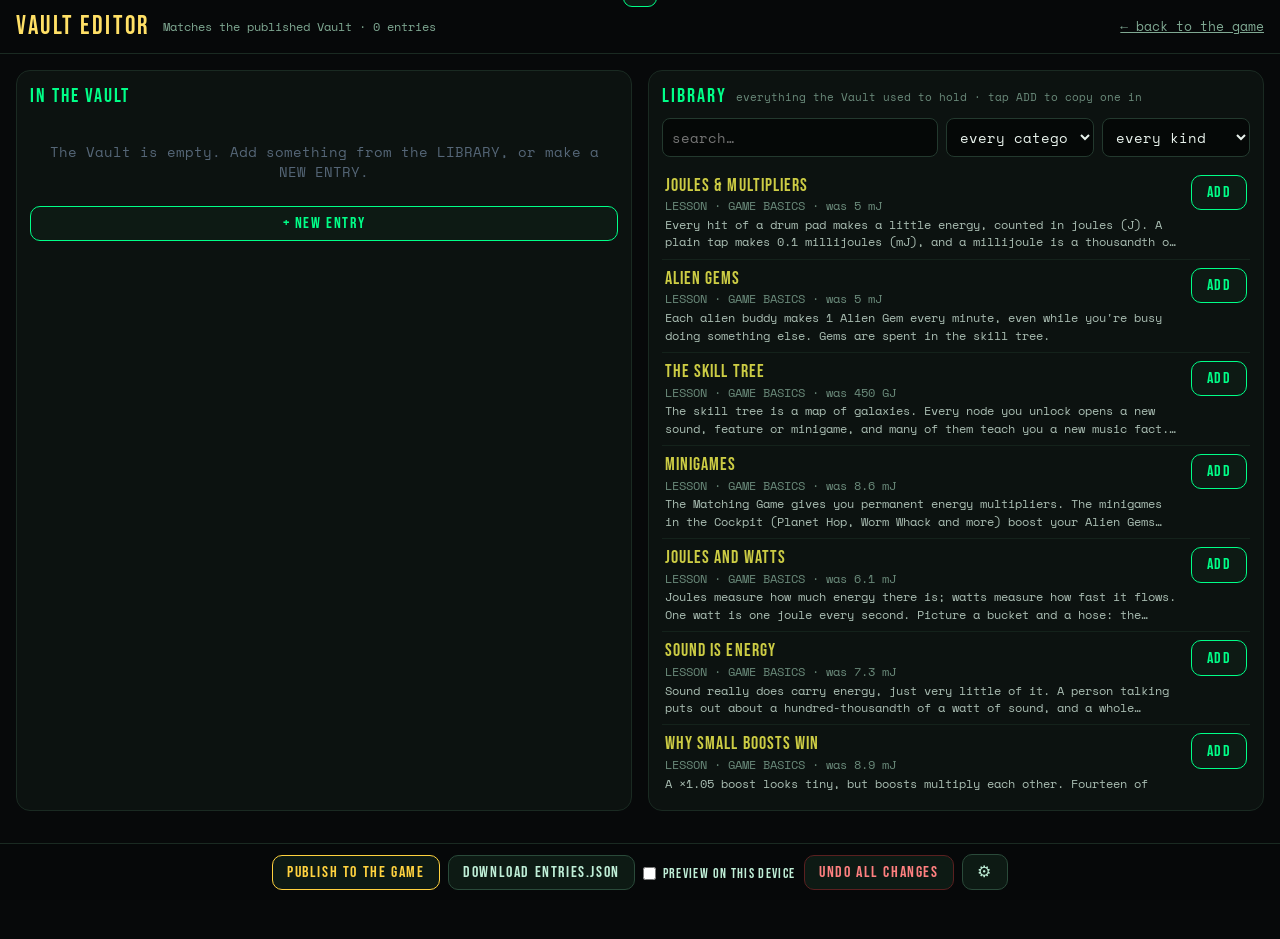
<file: vault/index.html>
<!DOCTYPE html>
<html lang="en">
<head>
<meta charset="utf-8">
<meta name="viewport" content="width=device-width,initial-scale=1,viewport-fit=cover">
<meta name="robots" content="noindex">
<title>Vault Editor · Alien Buddies</title>
<!--
  VAULT EDITOR (v0.2.194) · alienbuddies.space/vault
  Pick what goes into the game's Knowledge Vault: name, price, category (tab) and info for each entry.
  • Your work saves as a draft in this browser automatically.
  • PREVIEW ON THIS DEVICE makes the game (same browser) use the draft, so you can test before publishing.
  • PUBLISH writes vault/entries.json to GitHub (relyt-coding/alienbuddies3, main) with your own access token; Netlify then
    redeploys and every player gets it within a minute or two. No token? DOWNLOAD entries.json and send it over instead.
  • LIBRARY = everything the Vault used to hold (vault/library.json): tap ADD to copy one in, then edit it.
  Prices are typed with a unit (0.5 mJ, 25 J, 3 kJ, 1.2 MJ…) and stored in the game's internal units (1 = 0.1 mJ).
-->
<style>
@font-face{font-family:'Bebas Neue';font-display:swap;src:url(/fonts/bebas-neue-latin-400-normal.woff2) format('woff2');}
@font-face{font-family:'Space Mono';font-display:swap;src:url(/fonts/space-mono-latin-400-normal.woff2) format('woff2');}
*{box-sizing:border-box;margin:0;padding:0;}
body{background:#07090a;color:#e8f2ec;font-family:'Space Mono',monospace;font-size:14px;min-height:100vh;padding:env(safe-area-inset-top) 0 7rem;}
h1,h2,.b{font-family:'Bebas Neue',sans-serif;letter-spacing:.1em;font-weight:normal;}
header{position:sticky;top:0;z-index:5;background:#07090aee;backdrop-filter:blur(6px);-webkit-backdrop-filter:blur(6px);border-bottom:1px solid #1a2a22;padding:.7rem 1rem;display:flex;align-items:center;gap:.8rem;flex-wrap:wrap;}
header h1{font-size:1.6rem;color:#ffe066;}
header .st{font-size:.75rem;color:#7fa892;flex:1;min-width:10rem;}
main{display:grid;grid-template-columns:1fr 1fr;gap:1rem;padding:1rem;max-width:1300px;margin:0 auto;}
@media(max-width:860px){main{grid-template-columns:1fr;}}
section{background:#0c1210;border:1px solid #1a2a22;border-radius:14px;padding:.8rem;min-width:0;}
section h2{font-size:1.25rem;color:#00ff88;display:flex;align-items:center;gap:.6rem;margin-bottom:.6rem;}
section h2 small{font-family:'Space Mono',monospace;font-size:.7rem;color:#6a8a7a;letter-spacing:0;}
button{font-family:'Bebas Neue',sans-serif;letter-spacing:.1em;font-size:1rem;padding:.45rem .9rem;border-radius:10px;border:1px solid #2a4a3a;background:#0d1a14;color:#bfeed7;cursor:pointer;touch-action:manipulation;}
button.go{border-color:#00ff88;color:#00ff88;}
button.gold{border-color:#ffd23f;color:#ffd23f;}
button.warn{border-color:#5a2020;color:#ff8080;}
button:disabled{opacity:.4;cursor:default;}
input,select,textarea{font-family:'Space Mono',monospace;font-size:14px;background:#050807;color:#e8f2ec;border:1px solid #23392e;border-radius:8px;padding:.45rem .55rem;width:100%;}
textarea{min-height:5.5rem;resize:vertical;line-height:1.45;}
label{display:block;font-family:'Bebas Neue',sans-serif;letter-spacing:.12em;font-size:.85rem;color:#7fa892;margin:.35rem 0 .15rem;}
.row{display:flex;gap:.5rem;align-items:center;}
.row>*{min-width:0;}
.card{border:1px solid #1d3329;border-radius:12px;padding:.6rem .7rem;margin-bottom:.6rem;background:#08100c;border-left:4px solid var(--c,#00ff88);}
.card .top{display:flex;gap:.4rem;align-items:center;}
.card .top .num{font-family:'Bebas Neue',sans-serif;color:#567;font-size:1.1rem;width:1.6rem;}
.card .top input{font-family:'Bebas Neue',sans-serif;font-size:1.25rem;letter-spacing:.06em;}
.card .tools{display:flex;gap:.3rem;}
.card .tools button{padding:.3rem .55rem;font-size:.9rem;}
.price-show{font-size:.75rem;color:#ffd23f;white-space:nowrap;}
.bad{border-color:#a33!important;}
.lock{font-size:.7rem;color:#b48aff;}
.lib-tools{display:flex;gap:.5rem;margin-bottom:.6rem;flex-wrap:wrap;}
.lib-tools input{flex:2;min-width:9rem;}.lib-tools select{flex:1;min-width:8rem;}
.lib{max-height:70vh;overflow:auto;}
.li{display:flex;gap:.6rem;align-items:flex-start;border-bottom:1px solid #14221b;padding:.5rem .2rem;}
.li .t{flex:1;min-width:0;}
.li .t b{font-family:'Bebas Neue',sans-serif;font-weight:normal;letter-spacing:.06em;font-size:1.1rem;color:var(--c,#cfe);}
.li .t span{display:block;font-size:.72rem;color:#6a8a7a;margin:.1rem 0;}
.li .t p{font-size:.78rem;color:#a9bdb2;line-height:1.4;display:-webkit-box;-webkit-line-clamp:2;-webkit-box-orient:vertical;overflow:hidden;}
.li.used{opacity:.4;}
.empty{color:#567;text-align:center;padding:1.5rem .5rem;font-size:.85rem;}
footer{position:fixed;left:0;right:0;bottom:0;z-index:6;background:#07090af2;border-top:1px solid #1a2a22;padding:.6rem 1rem calc(.6rem + env(safe-area-inset-bottom));display:flex;gap:.5rem;flex-wrap:wrap;align-items:center;justify-content:center;}
footer .tog{display:flex;align-items:center;gap:.4rem;font-family:'Bebas Neue',sans-serif;letter-spacing:.1em;color:#bfeed7;}
footer .tog input{width:auto;}
dialog{background:#0c1210;color:#e8f2ec;border:1px solid #2a4a3a;border-radius:14px;padding:1rem;max-width:min(520px,92vw);}
dialog::backdrop{background:#000a;}
dialog p{font-size:.8rem;line-height:1.5;color:#a9bdb2;margin:.4rem 0;}
dialog a{color:#00ff88;}
#toast{position:fixed;left:50%;top:1rem;transform:translate(-50%,-150%);transition:transform .3s;background:#0d1a14;border:1px solid #00ff88;color:#00ff88;padding:.5rem 1rem;border-radius:10px;z-index:9;font-family:'Bebas Neue',sans-serif;letter-spacing:.1em;}
#toast.on{transform:translate(-50%,0);}
</style>
</head>
<body>
<header>
  <h1>VAULT EDITOR</h1>
  <div class="st" id="status">Loading…</div>
  <a href="/" style="color:#7fa892;font-size:.8rem;">← back to the game</a>
</header>
<main>
  <section>
    <h2>IN THE VAULT <small id="count"></small></h2>
    <div id="entries"></div>
    <button class="go" id="addNew" style="width:100%;">+ NEW ENTRY</button>
  </section>
  <section>
    <h2>LIBRARY <small>everything the Vault used to hold · tap ADD to copy one in</small></h2>
    <div class="lib-tools"><input id="q" placeholder="search…"><select id="libTab"></select><select id="libKind"></select></div>
    <div class="lib" id="lib"></div>
  </section>
</main>
<footer>
  <button class="gold" id="publish">PUBLISH TO THE GAME</button>
  <button id="download">DOWNLOAD entries.json</button>
  <label class="tog"><input type="checkbox" id="preview"> PREVIEW ON THIS DEVICE</label>
  <button id="revert" class="warn">UNDO ALL CHANGES</button>
  <button id="settings">⚙</button>
</footer>
<dialog id="dlg">
  <h2 class="b" style="color:#ffd23f;font-size:1.4rem;">PUBLISHING</h2>
  <p>PUBLISH saves <b>vault/entries.json</b> straight to GitHub (repo <b>relyt-coding/alienbuddies3</b>, branch <b>main</b>). Netlify redeploys and every player sees the new Vault in a minute or two.</p>
  <p>It needs a GitHub <b>fine-grained personal access token</b> with <b>Contents: Read and write</b> on that one repo. Make one at <a href="https://github.com/settings/personal-access-tokens/new" target="_blank" rel="noopener">github.com/settings/personal-access-tokens</a>. It's stored only in this browser.</p>
  <label>Token</label><input id="tok" type="password" autocomplete="off" placeholder="github_pat_…">
  <label>Repo</label><input id="repo" value="relyt-coding/alienbuddies3">
  <div class="row" style="margin-top:.8rem;justify-content:flex-end;"><button id="forget" class="warn">FORGET TOKEN</button><button class="go" id="saveTok">SAVE</button></div>
</dialog>
<div id="toast"></div>
<script>
(function(){
const $=id=>document.getElementById(id);
const DRAFT='ab2_vaultDraft',PREV='ab2_vaultPreview',TOK='ab2_vaultToken',REPO='ab2_vaultRepo';
const UNIT=1e-4;   // 1 game unit = 0.1 mJ = 0.0001 J
let TABS=[],LIB=[],published=[],entries=[],dirty=false;
const toast=m=>{const t=$('toast');t.textContent=m;t.classList.add('on');clearTimeout(t._h);t._h=setTimeout(()=>t.classList.remove('on'),2200);};
const esc=s=>String(s).replace(/[&<>"]/g,c=>({'&':'&amp;','<':'&lt;','>':'&gt;','"':'&quot;'}[c]));
// ── prices: "0.5 mJ", "25 J", "3 kJ", "1.2 MJ"… (lower-case "mj" = millijoules, upper-case "MJ" = megajoules) ──
const UNITS=[['mJ',1e-3],['J',1],['kJ',1e3],['MJ',1e6],['GJ',1e9],['TJ',1e12],['PJ',1e15],['EJ',1e18],['ZJ',1e21],['YJ',1e24],['RJ',1e27],['QJ',1e30]];
function parsePrice(s){s=String(s||'').trim().replace(/,/g,'');const m=s.match(/^([0-9]*\.?[0-9]+(?:e[+-]?\d+)?)\s*([a-zA-Z]*)$/);if(!m)return null;
  let v=parseFloat(m[1]),u=m[2]||'J';if(u==='mj')u='mJ';if(u==='j')u='J';if(/^k[jJ]$/.test(u))u='kJ';
  const f=UNITS.find(x=>x[0]===u)||UNITS.find(x=>x[0].toLowerCase()===u.toLowerCase());if(!f||!(v>0))return null;
  return Math.max(1,Math.round(v*f[1]/UNIT));}
function fmtPrice(n){const j=n*UNIT;let k=0;while(k<UNITS.length-1&&j>=UNITS[k+1][1])k++;const v=j/UNITS[k][1];return String(Math.round(v*100)/100)+' '+UNITS[k][0];}
const tabOf=id=>TABS.find(t=>t.id===id)||TABS[0];
const slug=s=>String(s).toLowerCase().replace(/[^a-z0-9]+/g,'_').replace(/^_|_$/g,'').slice(0,24)||'entry';
function newId(name){let b=slug(name),id=b,i=2;while(entries.some(e=>e.id===id))id=b+'_'+i++;return id;}
// ── load ──
Promise.all([fetch('/vault/library.json').then(r=>r.json()),fetch('/vault/entries.json?t='+Date.now(),{cache:'no-store'}).then(r=>r.json()).catch(()=>({entries:[]}))]).then(([lib,pub])=>{
  TABS=lib.tabs;LIB=lib.items;published=(pub.entries||[]);
  let d=null;try{d=JSON.parse(localStorage.getItem(DRAFT)||'null');}catch(e){}
  entries=(d&&Array.isArray(d.entries))?d.entries:JSON.parse(JSON.stringify(published));
  dirty=!!d&&JSON.stringify(d.entries)!==JSON.stringify(published);
  $('preview').checked=localStorage.getItem(PREV)==='1';
  $('libTab').innerHTML='<option value="">every category</option>'+TABS.map(t=>`<option value="${t.id}">${esc(t.name)}</option>`).join('');
  const kinds=[...new Set(LIB.map(x=>x.kind))];$('libKind').innerHTML='<option value="">every kind</option>'+kinds.map(k=>`<option>${esc(k)}</option>`).join('');
  renderEntries();renderLib();status();
}).catch(e=>{$('status').textContent='Could not load: '+e.message;});
function status(){$('status').textContent=(dirty?'Draft saved in this browser · not published yet':'Matches the published Vault')+' · '+entries.length+' entr'+(entries.length===1?'y':'ies');}
function save(){try{localStorage.setItem(DRAFT,JSON.stringify({entries,at:Date.now()}));}catch(e){}dirty=JSON.stringify(entries)!==JSON.stringify(published);status();}
// ── the entries ──
function renderEntries(){
  const box=$('entries');box.innerHTML='';$('count').textContent=entries.length?entries.length+' entr'+(entries.length===1?'y':'ies'):'';
  if(!entries.length){box.innerHTML='<div class="empty">The Vault is empty. Add something from the LIBRARY, or make a NEW ENTRY.</div>';return;}
  entries.forEach((e,i)=>{
    const t=tabOf(e.tab),c=document.createElement('div');c.className='card';c.style.setProperty('--c',t.col);
    c.innerHTML=`<div class="top"><span class="num">${i+1}</span><input class="nm" value="${esc(e.name)}" placeholder="Name"><div class="tools"><button class="up" title="Move up">↑</button><button class="dn" title="Move down">↓</button><button class="warn del" title="Remove">✕</button></div></div>
      <div class="row"><div style="flex:1"><label>Price</label><div class="row"><input class="pr" value="${esc(fmtPrice(e.price))}" placeholder="e.g. 5 mJ"><span class="price-show"></span></div></div>
      <div style="flex:1.3"><label>Category</label><select class="tb">${TABS.map(x=>`<option value="${x.id}"${x.id===e.tab?' selected':''}>${esc(x.name)}</option>`).join('')}</select></div></div>
      <div class="lock">${t.req?'Players see this category once they unlock '+esc(t.req)+'.':''}</div>
      <label>Info</label><textarea class="tx" placeholder="What players read when they open it">${esc(e.text)}</textarea>`;
    const q=s=>c.querySelector(s);
    q('.nm').addEventListener('input',ev=>{e.name=ev.target.value;save();});
    const pr=q('.pr'),ps=q('.price-show');const showP=()=>{const v=parsePrice(pr.value);pr.classList.toggle('bad',v==null);ps.textContent=v==null?'?':'= '+fmtPrice(v);};showP();
    pr.addEventListener('input',()=>{const v=parsePrice(pr.value);if(v!=null){e.price=v;save();}showP();});
    q('.tb').addEventListener('change',ev=>{e.tab=ev.target.value;save();renderEntries();});
    q('.tx').addEventListener('input',ev=>{e.text=ev.target.value;save();});
    q('.up').addEventListener('click',()=>{if(i>0){[entries[i-1],entries[i]]=[entries[i],entries[i-1]];save();renderEntries();}});
    q('.dn').addEventListener('click',()=>{if(i<entries.length-1){[entries[i+1],entries[i]]=[entries[i],entries[i+1]];save();renderEntries();}});
    q('.del').addEventListener('click',()=>{if(!confirm('Remove "'+e.name+'" from the Vault?'))return;entries.splice(i,1);save();renderEntries();renderLib();});
    box.appendChild(c);
  });
}
$('addNew').addEventListener('click',()=>{entries.push({id:newId('new entry'),name:'New entry',tab:TABS[0].id,text:'',price:50});save();renderEntries();
  const all=document.querySelectorAll('#entries .card');const last=all[all.length-1];if(last){last.scrollIntoView({behavior:'smooth',block:'center'});last.querySelector('.nm').select();}});
// ── the library ──
function renderLib(){
  const q=$('q').value.trim().toLowerCase(),tb=$('libTab').value,kd=$('libKind').value,used=new Set(entries.map(e=>e.from||e.id));
  const list=LIB.filter(x=>(!tb||x.tab===tb)&&(!kd||x.kind===kd)&&(!q||(x.name+' '+x.text).toLowerCase().includes(q)));
  const box=$('lib');box.innerHTML=list.length?'':'<div class="empty">Nothing matches.</div>';
  list.slice(0,300).forEach(x=>{const t=tabOf(x.tab),d=document.createElement('div');d.className='li'+(used.has(x.id)?' used':'');d.style.setProperty('--c',t.col);
    d.innerHTML=`<div class="t"><b>${esc(x.name)}</b><span>${esc(x.kind)} · ${esc(t.name)} · was ${esc(fmtPrice(x.price))}</span><p>${esc(x.text)}</p></div><button class="go">${used.has(x.id)?'ADDED':'ADD'}</button>`;
    const b=d.querySelector('button');if(used.has(x.id))b.disabled=true;
    b.addEventListener('click',()=>{entries.push({id:newId(x.name),from:x.id,name:x.name,tab:x.tab,text:x.text,price:x.price});save();renderEntries();renderLib();toast('Added: '+x.name);});
    box.appendChild(d);});
  if(list.length>300)box.insertAdjacentHTML('beforeend','<div class="empty">…and '+(list.length-300)+' more: search to narrow it down.</div>');
}
['q','libTab','libKind'].forEach(id=>$(id).addEventListener('input',renderLib));
// ── preview / download / revert ──
$('preview').addEventListener('change',ev=>{try{localStorage.setItem(PREV,ev.target.checked?'1':'0');}catch(e){}toast(ev.target.checked?'The game on this device now uses your draft':'The game uses the published Vault again');});
function fileText(){return JSON.stringify({updated:new Date().toISOString().slice(0,10),entries:entries.map(e=>Object.assign({id:e.id,name:e.name.trim(),tab:e.tab,price:e.price,text:e.text.trim()},e.from?{from:e.from}:{}))},null,1)+'\n';}
$('download').addEventListener('click',()=>{const a=document.createElement('a');a.href=URL.createObjectURL(new Blob([fileText()],{type:'application/json'}));a.download='entries.json';a.click();});
$('revert').addEventListener('click',()=>{if(!confirm('Throw away the draft and go back to the published Vault?'))return;entries=JSON.parse(JSON.stringify(published));save();renderEntries();renderLib();});
// ── publish to GitHub ──
$('settings').addEventListener('click',()=>{$('tok').value=localStorage.getItem(TOK)||'';$('repo').value=localStorage.getItem(REPO)||'relyt-coding/alienbuddies3';$('dlg').showModal();});
$('saveTok').addEventListener('click',()=>{localStorage.setItem(TOK,$('tok').value.trim());localStorage.setItem(REPO,$('repo').value.trim());$('dlg').close();toast('Saved');});
$('forget').addEventListener('click',()=>{localStorage.removeItem(TOK);$('tok').value='';toast('Token forgotten');});
const b64=s=>btoa(unescape(encodeURIComponent(s)));
$('publish').addEventListener('click',async()=>{
  const bad=entries.find(e=>!e.name.trim()||!(e.price>0));if(bad){toast('Every entry needs a name and a price');return;}
  const tok=localStorage.getItem(TOK),repo=localStorage.getItem(REPO)||'relyt-coding/alienbuddies3';
  if(!tok){$('settings').click();return;}
  const btn=$('publish');btn.disabled=true;btn.textContent='PUBLISHING…';
  try{
    const url='https://api.github.com/repos/'+repo+'/contents/vault/entries.json',H={Authorization:'Bearer '+tok,Accept:'application/vnd.github+json'};
    const cur=await fetch(url+'?ref=main',{headers:H});let sha;if(cur.ok)sha=(await cur.json()).sha;else if(cur.status!==404)throw new Error('GitHub said '+cur.status+(cur.status===401?' (check the token)':''));
    const put=await fetch(url,{method:'PUT',headers:H,body:JSON.stringify({message:'Vault: '+entries.length+' entries (from the Vault editor)',content:b64(fileText()),sha,branch:'main'})});
    if(!put.ok)throw new Error('GitHub said '+put.status+' '+((await put.json().catch(()=>({}))).message||''));
    published=JSON.parse(JSON.stringify(entries));save();toast('Published! Live in a minute or two');
  }catch(e){alert('Publishing failed: '+e.message+'\n\nYou can DOWNLOAD entries.json instead and send it over.');}
  btn.disabled=false;btn.textContent='PUBLISH TO THE GAME';
});
})();
</script>
</body>
</html>
</file>
<file: css/style.css>
/* Fonts are bundled with the game (no Google Fonts request needed) */
@font-face{font-family:'Bebas Neue';font-style:normal;font-weight:400;font-display:swap;src:url(../fonts/bebas-neue-latin-400-normal.woff2) format('woff2');}
@font-face{font-family:'Space Mono';font-style:normal;font-weight:400;font-display:swap;src:url(../fonts/space-mono-latin-400-normal.woff2) format('woff2');}
@font-face{font-family:'Space Mono';font-style:normal;font-weight:700;font-display:swap;src:url(../fonts/space-mono-latin-700-normal.woff2) format('woff2');}
*,*::before,*::after{box-sizing:border-box;margin:0;padding:0;}
html,body{height:100%;background:#0a0a0a;color:#fff;font-family:'Bebas Neue',sans-serif;overflow:hidden;touch-action:none;user-select:none;-webkit-user-select:none;}

/* ─── SCREENS ─── */
.screen{position:fixed;top:0;right:0;bottom:0;left:0;display:flex;flex-direction:column;transition:opacity .4s,transform .4s;}
#homeScreen{background:#1a1a1a;z-index:20;}
#gameScreen{z-index:10;}
.view{position:fixed;top:0;right:0;bottom:0;left:0;display:flex;flex-direction:column;transition:transform .38s cubic-bezier(.4,0,.2,1);}
#gameView{transform:translateX(0);}
#storeView{transform:translateX(100%);background:#0a0a0a;z-index:10;}
#bunkerView{transform:translateX(100%);background:rgba(10,10,10,.92);z-index:10;}
body.store-open #gameView{transform:translateX(-100%);}
body.store-open #storeView{transform:translateX(0);}
body.bunker-open #gameView{transform:translateX(-100%);}
body.bunker-open #bunkerView{transform:translateX(0);}
body.bunker-open #soundboardBtn,body.bunker-open #padEditToggleBtn,body.bunker-open #partyBtn,body.bunker-open #socialsBtn{display:none!important;}
body.store-open #soundboardBtn,body.store-open #padEditToggleBtn,body.store-open #partyBtn,body.store-open #socialsBtn{display:none!important;}

/* ─── HOME ─── */
#homeScreen{align-items:center;justify-content:space-between;padding:3rem 2rem 3.5rem;}
#homeScreen.hidden{opacity:0;pointer-events:none;transform:scale(.96);}
.home-logo{display:flex;flex-direction:column;align-items:center;gap:.4rem;margin-top:1rem;}
.home-logo-emoji{font-size:clamp(4rem,18vw,7rem);filter:drop-shadow(0 0 30px rgba(0,255,136,.6));animation:logoFloat 3s ease-in-out infinite;}
@keyframes logoFloat{0%,100%{transform:translateY(0)}50%{transform:translateY(-12px)}}
.home-logo-title{font-family:'Bebas Neue',sans-serif;font-size:clamp(2.6rem,12vw,5rem);letter-spacing:.12em;color:#00ff88;line-height:1;text-shadow:0 0 40px rgba(0,255,136,.5);}
.home-logo-sub{font-size:.65rem;color:#5a9a6a;letter-spacing:.35em;text-transform:uppercase;}
.home-slots-label{font-size:.62rem;color:#888;letter-spacing:.35em;text-transform:uppercase;margin-bottom:.7rem;text-align:center;}
.home-slots{display:flex;flex-direction:column;gap:.7rem;width:100%;max-width:340px;}
.slot-card{background:#222;border:1px solid #3a3a3a;border-radius:12px;padding:.85rem 1.1rem;display:flex;align-items:center;gap:.9rem;cursor:pointer;touch-action:manipulation;transition:border-color .2s,background .2s,transform .15s;}
.slot-card:active{transform:scale(.97);}
.slot-card.has-save{border-color:#2a5a3a;}
.slot-card.has-save:active{background:#0a1a0f;border-color:#00ff88;}
.slot-card.empty-save:active{background:#1a1a1a;border-color:#333;}
.slot-icon{font-size:1.8rem;flex-shrink:0;}
.slot-info{flex:1;min-width:0;}
.slot-name{font-family:'Bebas Neue',sans-serif;font-size:1rem;letter-spacing:.1em;color:#00ff88;line-height:1;}
.slot-name.empty{color:#666;}
.slot-detail{font-family:'Bebas Neue',sans-serif;font-size:.65rem;color:#5a9a6a;letter-spacing:.1em;text-transform:uppercase;line-height:1.5;}
.slot-detail.empty{font-family:'Bebas Neue',sans-serif;color:#444;}
.slot-actions{display:flex;gap:.4rem;flex-shrink:0;}
.slot-del-btn{background:transparent;border:1px solid #555;color:#777;font-size:.7rem;padding:.3rem .5rem;border-radius:6px;cursor:pointer;touch-action:manipulation;transition:border-color .2s,color .2s;}
.slot-del-btn:active{border-color:#ff4444;color:#ff4444;}
#deleteConfirm{position:fixed;top:0;right:0;bottom:0;left:0;background:rgba(0,0,0,.85);z-index:100;display:none;align-items:center;justify-content:center;flex-direction:column;gap:1rem;}
#deleteConfirm.show{display:flex;}
.confirm-box{background:#141414;border:1px solid #333;border-radius:14px;padding:1.5rem 1.8rem;text-align:center;max-width:280px;}
.confirm-title{font-family:'Bebas Neue',sans-serif;font-size:1.4rem;color:#ff4444;letter-spacing:.1em;}
.confirm-sub{font-size:.58rem;color:#666;letter-spacing:.15em;text-transform:uppercase;margin-top:.4rem;}
.confirm-btns{display:flex;gap:.7rem;margin-top:1.2rem;}
.confirm-btn{flex:1;font-family:'Bebas Neue',sans-serif;font-size:.9rem;letter-spacing:.1em;padding:.55rem;border-radius:8px;cursor:pointer;touch-action:manipulation;border:1px solid;}
.confirm-btn.yes{background:#1a0000;border-color:#ff4444;color:#ff4444;}
.confirm-btn.no{background:#1a1a1a;border-color:#333;color:#888;}

/* ─── GAME SCREEN ─── */
.app{display:flex;flex-direction:column;align-items:center;justify-content:space-between;height:100%;padding:1.4rem 1.5rem 1.5rem;padding-top:max(1.4rem,env(safe-area-inset-top,0px));position:relative;}
#alienLayer{position:fixed;top:0;right:0;bottom:0;left:0;pointer-events:none;z-index:15;overflow:hidden;}
.bouncer{position:absolute;font-size:2.02rem;line-height:1;will-change:transform;display:flex;flex-direction:column;align-items:center;gap:0;}
.bouncer-emoji{display:block;}
.bouncer-name{position:absolute;top:100%;left:50%;transform:translateX(-50%);margin-top:-1px;font-family:'Bebas Neue',sans-serif;font-size:15px;letter-spacing:.04em;white-space:nowrap;opacity:.9;text-shadow:-2px 0 0 #000,2px 0 0 #000,0 -2px 0 #000,0 2px 0 #000,-1.5px -1.5px 0 #000,1.5px -1.5px 0 #000,-1.5px 1.5px 0 #000,1.5px 1.5px 0 #000,0 0 6px #000;transition:opacity .3s;text-align:center;max-width:160px;padding:4px 3px;overflow:hidden;text-overflow:ellipsis;line-height:1;font-weight:700;}
.bouncer-name.hidden{opacity:0;}
.header{text-align:center;z-index:3;position:relative;width:100%;}
.game-title{font-family:'Bebas Neue',sans-serif;font-size:clamp(1.4rem,5.5vw,2.2rem);letter-spacing:.1em;line-height:1;color:#00ff88;transition:color .5s;display:flex;align-items:center;justify-content:center;gap:.3rem;}
.game-title-emoji{font-size:clamp(1.2rem,4.5vw,1.9rem);}
.subtitle{font-family:'Bebas Neue',sans-serif;font-size:.58rem;color:#3a6a4a;letter-spacing:.25em;text-transform:uppercase;margin-top:.15rem;}
.btn-left{position:absolute;left:0;top:50%;transform:translateY(-50%);}
.btn-right{position:absolute;right:0;top:50%;transform:translateY(-50%);}
.nav-btn{background:#1a1a1a;border:1px solid #333;color:#e8ff00;font-family:'Bebas Neue',sans-serif;font-size:.78rem;letter-spacing:.07em;padding:.3rem .55rem;border-radius:6px;cursor:pointer;transition:background .2s,border-color .2s;touch-action:manipulation;white-space:nowrap;}
.nav-btn:active{background:#252500;border-color:#e8ff00;}
.nav-btn.alien-btn{color:#00ff88;border-color:#1a3a2a;background:#0a1a0f;}
.nav-btn.alien-btn:active{background:#001a0a;border-color:#00ff88;}

/* ─── SOUNDBOARD BUTTON (bottom left, replaces options) ─── */
#padEditToggleBtn{position:fixed;bottom:1.4rem;left:7.8rem;z-index:50;font-family:'Bebas Neue',sans-serif;font-size:.82rem;letter-spacing:.08em;padding:.42rem .72rem;border-radius:50px;border:1px solid #333;background:#111;color:#666;cursor:pointer;touch-action:manipulation;transition:border-color .2s,color .2s,background .2s;}
#socialsBtn{display:none;}
body.desktop-mode #socialsBtn{display:block;position:fixed;bottom:1.4rem;left:7.8rem;z-index:50;font-family:'Bebas Neue',sans-serif;font-size:.82rem;letter-spacing:.08em;padding:.42rem .72rem;border-radius:50px;border:1px solid #333;background:#111;color:#666;cursor:pointer;touch-action:manipulation;transition:border-color .2s,color .2s,background .2s;}
body.desktop-mode #socialsBtn:active{background:#1a1a1a;border-color:#6699ff;color:#6699ff;}
#padEditToggleBtn:active{background:#1a1a1a;border-color:#555;}
#padEditToggleBtn.active{border-color:#a0a8ff;color:#a0a8ff;background:#0a0a1a;box-shadow:0 0 12px -3px rgba(160,168,255,.5);}
#soundboardBtn{position:fixed;bottom:1.4rem;left:1.4rem;z-index:50;font-family:'Bebas Neue',sans-serif;font-size:.82rem;letter-spacing:.08em;padding:.42rem .72rem;border-radius:50px;border:1px solid #333;background:#111;color:#666;cursor:pointer;touch-action:manipulation;transition:border-color .2s,color .2s,background .2s;}
#soundboardBtn:active{background:#1a1a1a;border-color:#555;color:#aaa;}
#soundboardBtn.unlocked{border-color:#a0a8ff;color:#a0a8ff;background:#0a0a1a;}

/* ─── SOUNDBOARD PANEL ─── */
#soundboardPanel{position:fixed;bottom:4.8rem;left:1.4rem;z-index:55;background:#141414;border:1px solid #2a2a2a;border-radius:14px;padding:1rem 1.2rem;min-width:240px;max-width:290px;display:none;flex-direction:column;gap:.65rem;box-shadow:0 8px 32px rgba(0,0,0,.7);animation:panelIn .18s cubic-bezier(.34,1.2,.64,1) forwards;max-height:70vh;overflow-y:auto;}
#soundboardPanel.open{display:flex;}
@keyframes panelIn{from{opacity:0;transform:translateY(8px) scale(.97)}to{opacity:1;transform:translateY(0) scale(1)}}
.sb-title{font-family:'Bebas Neue',sans-serif;font-size:.8rem;letter-spacing:.18em;color:#444;text-transform:uppercase;padding-bottom:.4rem;border-bottom:1px solid #222;}
.sb-master-row{display:flex;align-items:center;justify-content:space-between;gap:.6rem;}
.sb-label{font-size:.56rem;letter-spacing:.15em;text-transform:uppercase;color:#888;flex-shrink:0;}
.sb-slider{flex:1;-webkit-appearance:none;appearance:none;height:3px;background:#333;border-radius:2px;outline:none;cursor:pointer;}
.sb-slider::-webkit-slider-thumb{-webkit-appearance:none;width:14px;height:14px;border-radius:50%;background:#a0a8ff;cursor:pointer;}
.sb-vol-num{font-family:'Bebas Neue',sans-serif;font-size:16px;width:38px;background:#111;border:1px solid #222;border-radius:4px;color:#888;text-align:center;padding:2px 2px;outline:none;-moz-appearance:textfield;flex-shrink:0;}
.sb-vol-num:focus{border-color:#a0a8ff;color:#a0a8ff;}
.sb-vol-num::-webkit-outer-spin-button,.sb-vol-num::-webkit-inner-spin-button{-webkit-appearance:none;}
.sb-sounds-list{display:flex;flex-direction:column;gap:.45rem;}
.sb-sound-row{display:flex;align-items:center;gap:.5rem;}
.sb-sound-dot{width:7px;height:7px;border-radius:50%;flex-shrink:0;}
.sb-sound-name{font-family:'Bebas Neue',sans-serif;font-size:.58rem;letter-spacing:.08em;flex:0 0 70px;white-space:nowrap;overflow:hidden;text-overflow:ellipsis;}
.sb-sound-slider{flex:1;-webkit-appearance:none;appearance:none;height:3px;background:#333;border-radius:2px;outline:none;cursor:pointer;}
.sb-sound-slider::-webkit-slider-thumb{-webkit-appearance:none;width:11px;height:11px;border-radius:50%;background:#a0a8ff;cursor:pointer;}
.sb-mute-btn{font-size:.75rem;padding:.1rem .3rem;border-radius:5px;border:1px solid #2a2a2a;background:#111;cursor:pointer;touch-action:manipulation;transition:all .15s;flex-shrink:0;line-height:1;}
.sb-toggle-row{display:flex;align-items:center;justify-content:space-between;gap:.5rem;}
.sb-checkbox-wrap{position:relative;display:inline-flex;align-items:center;cursor:pointer;flex-shrink:0;}
.sb-checkbox-wrap input{position:absolute;opacity:0;width:0;height:0;}
.sb-checkbox-track{width:34px;height:18px;background:#222;border-radius:9px;border:1px solid #333;transition:background .2s,border-color .2s;position:relative;display:block;}
.sb-checkbox-thumb{position:absolute;top:2px;left:2px;width:12px;height:12px;border-radius:50%;background:#555;transition:transform .2s,background .2s;}
.sb-checkbox-wrap input:checked+.sb-checkbox-track{background:#0a1a0f;border-color:#00ff88;}
.sb-checkbox-wrap input:checked+.sb-checkbox-track .sb-checkbox-thumb{transform:translateX(16px);background:#00ff88;}
.sb-mute-btn.muted{border-color:#ff4444;}

/* Score */
.score-section{text-align:center;z-index:3;}
.score .w-unit{font-size:.42em;margin-left:.14em;letter-spacing:.04em;opacity:.8;}
.score{font-family:'Bebas Neue',sans-serif;font-size:clamp(2.6rem,12vw,5.5rem);line-height:1;letter-spacing:-.02em;}
.score-sub{font-family:'Bebas Neue',sans-serif;font-size:clamp(.52rem,1.8vw,.75rem);color:#3a6a4a;letter-spacing:.04em;line-height:1.3;margin-top:.15rem;min-height:.9rem;transition:opacity .3s;word-break:break-all;white-space:normal;overflow-wrap:break-word;padding:0 .5rem;}
.score.flash{text-shadow:0 0 40px rgba(255,255,255,.9);}
.multiplier{font-size:.62rem;letter-spacing:.25em;text-transform:uppercase;margin-top:.1rem;color:#e8ff00;transition:color .5s;}
.auto-info{margin-top:.28rem;display:none;flex-direction:column;align-items:center;gap:2px;}
.auto-info.visible{display:flex;}
.auto-info-row{font-size:.55rem;letter-spacing:.2em;text-transform:uppercase;color:#555;}
.auto-info-row span{color:#e8ff00;transition:color .5s;}
.energy-meter{margin-top:.3rem;flex-direction:column;align-items:center;gap:3px;--ec:#00ff88;}
.energy-segs{display:flex;gap:2px;}
.energy-seg{width:9px;height:7px;border-radius:2px;background:#16221c;border:1px solid #1d2d25;box-sizing:border-box;transition:background .15s,box-shadow .15s;}
.energy-seg.on{background:var(--ec);border-color:var(--ec);box-shadow:0 0 6px -1px var(--ec);}
.energy-label{font-family:'Bebas Neue',sans-serif;font-size:.62rem;letter-spacing:.18em;color:var(--ec);opacity:.85;}
.energy-meter.mid{--ec:#ffc83a;}
.energy-meter.low{--ec:#ff4a4a;}
.energy-meter.low .energy-seg.on{animation:energyPulse .9s ease-in-out infinite;}
.energy-meter.empty .energy-label{animation:energyPulse .9s ease-in-out infinite;opacity:1;}
@keyframes energyPulse{0%,100%{opacity:1;}50%{opacity:.35;}}
.auto-pulse{width:5px;height:5px;border-radius:50%;background:#e8ff00;display:inline-block;margin-right:4px;animation:pulse 1s ease-in-out infinite;vertical-align:middle;transition:background .5s;}
@keyframes pulse{0%,100%{opacity:1;transform:scale(1)}50%{opacity:.35;transform:scale(.65)}}
.alien-mult-info{margin-top:.2rem;font-size:.55rem;letter-spacing:.2em;text-transform:uppercase;color:#555;display:none;}
.alien-mult-info.visible{display:block;}
.alien-mult-info span{color:#00ff88;}

/* Dual tier grids */
.tiers-dual-wrap{display:flex;gap:18px;align-items:flex-start;justify-content:center;z-index:3;width:100%;}
.tiers-col{display:flex;flex-direction:column;align-items:center;gap:4px;}
.tiers-col::-webkit-scrollbar{display:none;}
.tiers-col-label{font-family:'Bebas Neue',sans-serif;font-size:.65rem;letter-spacing:.28em;text-transform:uppercase;color:#3a6a4a;margin-bottom:1px;}
.tiers-container{display:flex;flex-direction:column;gap:5px;align-items:center;overflow-y:auto;max-height:22vh;overscroll-behavior:contain;-webkit-overflow-scrolling:touch;scrollbar-width:none;}
.tiers-container::-webkit-scrollbar{display:none;}
.tiers-divider{width:1px;background:#222;align-self:stretch;margin:0 2px;flex-shrink:0;}
.tier-row{display:flex;align-items:center;justify-content:center;gap:0;opacity:0;transform:translateY(6px);animation:tierIn .35s ease-out forwards;}
@keyframes tierIn{to{opacity:1;transform:translateY(0);}}
.tier-spacer{width:40px;flex-shrink:0;}
.tier-dots{display:flex;gap:5px;align-items:center;justify-content:center;flex:0 0 auto;margin:0 8px;}
.tier-dot{width:9px;height:9px;border-radius:50%;background:#333;flex-shrink:0;transition:background .12s,transform .12s,box-shadow .12s;}
.tier-dot.lit{transform:scale(1.3);}
.tier-dot.pop{animation:dotPop .3s cubic-bezier(.34,1.56,.64,1) forwards;}
@keyframes dotPop{0%{transform:scale(1.3)}50%{transform:scale(1.9)}100%{transform:scale(1.3)}}
.tier-mult{font-family:'Bebas Neue',sans-serif;font-size:.8rem;letter-spacing:.05em;width:40px;flex-shrink:0;opacity:0;transition:opacity .5s;text-align:left;}
.tier-mult.show{opacity:1;}

/* ─── SEQUENCER (replaces dots when active) ─── */
.seq-area{width:100%;z-index:3;display:none;}
.seq-area.visible{display:block;}
.seq-area-header{display:flex;align-items:center;justify-content:space-between;margin-bottom:4px;}
/* with every music button unlocked (VELOCITY, ROLL, VOX) the row can be wider than a small phone: wrap instead of running off the edge */
.seq-area-header{flex-wrap:wrap;row-gap:4px;}
.seq-area-label{font-family:'Bebas Neue',sans-serif;font-size:.6rem;letter-spacing:.22em;color:#3a3a6a;text-transform:uppercase;}
.seq-playpause-btn.playing{color:#00ff88;border-color:#00ff88;}
.seq-mode-pills{display:flex;gap:2px;background:#0a0a14;border:1px solid #1a1a2a;border-radius:5px;padding:2px;}
.seq-mode-pill{font-family:'Bebas Neue',sans-serif;font-size:.68rem;letter-spacing:.1em;padding:.12rem .38rem;border-radius:3px;border:none;background:transparent;color:#333;cursor:pointer;transition:all .12s;touch-action:manipulation;}
.seq-mode-pill.active{background:#1a1a3a;color:#a0a8ff;}
.seq-bpm-wrap{display:flex;align-items:center;gap:2px;}
.seq-bpm-btn{padding:.1rem .32rem!important;font-size:.85rem!important;line-height:1;}
.seq-bpm-display{font-family:'Bebas Neue',sans-serif;font-size:.72rem;letter-spacing:.08em;color:#a0a8ff;min-width:24px;text-align:center;}
.seq-bottom-row{display:flex;flex-wrap:wrap;gap:4px;margin-top:3px;}
.seq-bottom-row button,.seq-bottom-row .seq-add-btn{white-space:nowrap;}
.seq-bottom-row .seq-add-btn{flex:0 0 auto;width:auto;padding:.2rem .6rem;margin-top:0;}
.seq-bottom-row #vtbViewBtn + *{margin-left:0;}
.seq-bottom-row #vtbViewBtn + #vtbKeyBtn + #vtbFxBtn + *{margin-left:auto;} /* VIEW, KEY and EFFECTS sit together on the left; everything after them goes to the right */
#vtbKeyBtn.active,#vtbFxBtn.active{border-color:#a0a8ff !important;color:#cfd3ff !important;box-shadow:0 0 8px -2px rgba(160,168,255,.7);}
.seq-save-pat-btn{font-family:'Bebas Neue',sans-serif;font-size:.65rem;letter-spacing:.08em;padding:.18rem .5rem;border-radius:4px;border:1px solid #1a1a3a;background:#0d0d1c;color:#5555aa;cursor:pointer;touch-action:manipulation;transition:all .12s;white-space:nowrap;}
.seq-save-pat-btn:hover{color:#a0a8ff;border-color:#a0a8ff;}
.seq-arrange-header{display:flex;align-items:center;justify-content:space-between;margin-bottom:3px;}
/* Arrangement playhead */
.seq-arr-ph-row{display:flex;gap:2px;margin-bottom:3px;height:6px;}
.seq-arr-ph-cell{flex:1;border-radius:2px;background:#1a1a2a;transition:background .05s;}
.seq-arr-ph-cell.lit{background:#a0a8ff;box-shadow:0 0 6px #a0a8ff;}
/* Arrangement grid */
.seq-arr-grid{display:flex;gap:2px;flex-wrap:wrap;overflow-y:auto;-webkit-overflow-scrolling:touch;}
body.desktop-mode .seq-arr-grid{max-height:28vh;}
.seq-arr-bar{flex:1;min-width:calc(25% - 2px);max-width:calc(25% - 2px);aspect-ratio:1.6;border-radius:5px;border:1px solid #1a1a2a;background:#0d0d1c;display:flex;flex-direction:column;align-items:center;justify-content:center;cursor:pointer;touch-action:manipulation;transition:all .12s;overflow:hidden;position:relative;}
.seq-arr-bar:hover{border-color:#2a2a4a;}
.seq-arr-bar.playing{box-shadow:0 0 8px var(--bc,#a0a8ff);border-color:var(--bc,#a0a8ff);}
.seq-arr-bar.empty{border-style:dashed;opacity:.5;}
.seq-arr-bar-name{font-family:'Bebas Neue',sans-serif;font-size:.65rem;letter-spacing:.07em;text-align:center;padding:0 2px;line-height:1.2;white-space:nowrap;overflow:hidden;text-overflow:ellipsis;max-width:100%;}
.seq-arr-bar-idx{font-size:.38rem;letter-spacing:.1em;opacity:.4;font-family:'Bebas Neue',sans-serif;}
/* Pattern library */
.match-card{border-radius:10px;cursor:pointer;position:relative;transform-style:preserve-3d;transition:transform .4s cubic-bezier(.4,0,.2,1);touch-action:manipulation;width:100%;aspect-ratio:3/4;}
.match-card.flipped{transform:rotateY(180deg);}
.match-card.matched{transform:rotateY(180deg);pointer-events:none;}
.match-card-face{position:absolute;top:0;right:0;bottom:0;left:0;border-radius:10px;backface-visibility:hidden;display:flex;align-items:center;justify-content:center;overflow:hidden;width:100%;height:100%;}
.match-card-back{background:linear-gradient(135deg,#0a1a2a,#05100a);border:1px solid #0d2a1a;}
.match-card-back::after{content:'👾';font-size:clamp(1.8rem,5cqw,2.8rem);opacity:.3;}
.match-card-front{transform:rotateY(180deg);border:2px solid transparent;font-size:clamp(1.6rem,6cqw,3rem);}
.match-card.matched .match-card-front{border-color:#00ff88;box-shadow:0 0 14px -2px rgba(0,255,136,.5);}
.match-card.wrong .match-card-front{border-color:#ff4444;}
.seq-pat-library{display:flex;flex-direction:column;gap:3px;max-height:120px;overflow-y:auto;touch-action:pan-y;-webkit-overflow-scrolling:touch;}
.seq-song-slots{display:flex;flex-direction:column;gap:3px;max-height:160px;overflow-y:auto;touch-action:pan-y;-webkit-overflow-scrolling:touch;-webkit-scrollbar:none;}
.seq-song-slot{display:flex;align-items:center;gap:6px;padding:.32rem .5rem;background:#0d0d1c;border:1px solid #1a1a2a;border-radius:7px;cursor:pointer;touch-action:manipulation;transition:border-color .1s;}
.seq-song-slot.playing{border-color:var(--sc,#a0a8ff);background:color-mix(in srgb,var(--sc,#a0a8ff) 10%,transparent);}
.seq-song-slot-idx{font-family:'Bebas Neue',sans-serif;font-size:.65rem;letter-spacing:.08em;color:#333;width:12px;flex-shrink:0;text-align:center;}
.seq-song-slot-dot{width:7px;height:7px;border-radius:50%;flex-shrink:0;}
.seq-song-slot-name{font-family:'Bebas Neue',sans-serif;font-size:.7rem;letter-spacing:.08em;flex:1;}
.seq-song-slot-bars{font-family:'Bebas Neue',sans-serif;font-size:.62rem;letter-spacing:.08em;color:#333;flex-shrink:0;}
.seq-song-slot-del{font-size:.62rem;padding:.1rem .28rem;border-radius:3px;border:1px solid #1a1a2a;background:transparent;color:#443333;cursor:pointer;touch-action:manipulation;transition:all .1s;flex-shrink:0;}
.seq-song-slot-del:hover{color:#ff4444;border-color:#ff4444;}
.seq-pat-library::-webkit-scrollbar{display:none;}
.seq-pat-row{display:flex;align-items:center;gap:5px;padding:.3rem .5rem;background:#0d0d1c;border:1px solid #1a1a2a;border-radius:7px;cursor:pointer;touch-action:manipulation;transition:all .1s;}
.seq-pat-row:hover{border-color:#2a2a3a;}
.seq-pat-row.selected{border-color:#a0a8ff;background:#0f0f22;}
.seq-pat-dot{width:8px;height:8px;border-radius:50%;flex-shrink:0;}
.seq-pat-name{font-family:'Bebas Neue',sans-serif;font-size:.72rem;letter-spacing:.08em;flex:1;}
.seq-pat-actions{display:flex;gap:3px;}
.seq-pat-load-btn,.seq-pat-del-btn{font-family:'Bebas Neue',sans-serif;font-size:.6rem;letter-spacing:.07em;padding:.14rem .36rem;border-radius:3px;border:1px solid #1a1a2a;background:transparent;cursor:pointer;touch-action:manipulation;transition:all .1s;}
.seq-pat-load-btn{color:#5555aa;}.seq-pat-load-btn:hover{color:#a0a8ff;border-color:#a0a8ff;}
.seq-pat-del-btn{color:#553333;}.seq-pat-del-btn:hover{color:#ff4444;border-color:#ff4444;}
.seq-bpm-wrap{display:flex;align-items:center;gap:3px;}
.seq-bpm-btn{padding:.1rem .35rem!important;font-size:.85rem!important;line-height:1;}
.seq-bpm-display{font-family:'Bebas Neue',sans-serif;font-size:.75rem;letter-spacing:.1em;color:#a0a8ff;min-width:28px;text-align:center;}
.seq-hdr-btn{font-size:.75rem;padding:.15rem .4rem;border-radius:4px;border:1px solid #1a1a2a;background:#0d0d1c;color:#4444aa;cursor:pointer;touch-action:manipulation;transition:all .1s;line-height:1;}
.seq-hdr-btn:hover{border-color:#a0a8ff;color:#a0a8ff;}
.seq-ph-bar{display:grid;grid-template-columns:62px 1fr 42px;gap:4px;margin-bottom:3px;}
.seq-ph-cells{display:grid;grid-template-columns:repeat(16,1fr);gap:2px;}
.seq-ph-cell{height:3px;border-radius:1px;background:#222;transition:background .04s,box-shadow .04s;}
.seq-ph-cell.lit{background:#a0a8ff;box-shadow:0 0 5px #a0a8ff;}
.seq-layer-row{display:grid;grid-template-columns:62px 1fr 42px;gap:4px;align-items:center;padding:2px 0;border-top:1px solid #1a1a1a;}
.seq-layer-row:first-of-type{border-top:none;}
.seq-snd-pill{display:flex;align-items:center;gap:4px;background:#141414;border:1px solid #1e1e1e;border-radius:5px;padding:.2rem .35rem;cursor:pointer;touch-action:manipulation;min-width:0;overflow:hidden;transition:border-color .12s;}
.seq-snd-pill:hover{border-color:#2a2a2a;}
.seq-pill-dot{width:5px;height:5px;border-radius:50%;flex-shrink:0;}
.seq-pill-name{font-family:'Bebas Neue',sans-serif;font-size:.65rem;letter-spacing:.07em;white-space:nowrap;overflow:hidden;text-overflow:ellipsis;min-width:0;}
.seq-steps{display:grid;grid-template-columns:repeat(16,1fr);gap:2px;}
.seq-step{height:18px;border-radius:3px;background:#1a1a1a;border:1px solid transparent;cursor:pointer;touch-action:manipulation;transition:background .06s,box-shadow .06s;}
.seq-step:nth-child(4n+1){border-left:2px solid #252525;}
.seq-step:hover{background:#222;}
.seq-step.on{background:var(--lc);border-color:var(--lc);box-shadow:0 0 5px -1px var(--lc);}
.seq-step.flash{animation:sflash .12s ease-out;}
@keyframes sflash{0%{filter:brightness(2.5)}100%{filter:brightness(1)}}
.seq-row-ctrl{display:flex;gap:2px;justify-content:flex-end;}
.seq-rc-btn{font-size:.62rem;width:18px;height:18px;display:flex;align-items:center;justify-content:center;border-radius:3px;border:1px solid #222;background:#141414;color:#444;cursor:pointer;touch-action:manipulation;transition:all .1s;flex-shrink:0;}
.seq-rc-btn:hover{color:#888;border-color:#333;}
.seq-rc-btn.muted{color:#ff3355;border-color:#ff3355;}
.seq-add-btn{font-family:'Bebas Neue',sans-serif;font-size:.65rem;letter-spacing:.1em;width:100%;padding:.2rem 0;margin-top:3px;border-radius:4px;border:1px dashed #222;background:transparent;color:#333;cursor:pointer;touch-action:manipulation;transition:all .12s;text-align:center;}
.seq-add-btn:hover{border-color:#33ff99;color:#33ff99;}
.seq-add-btn:disabled{opacity:.2;cursor:default;pointer-events:none;}

/* ─── FULLSCREEN SEQUENCER MODAL ─── */
#seqFullModal{position:fixed;top:0;right:0;bottom:0;left:0;z-index:200;background:#080810;display:none;flex-direction:column;padding:0;}
#seqFullModal.open{display:flex;}
#seqFullInner{display:flex;flex-direction:column;width:100%;height:100%;padding:1rem 1.2rem 1.4rem;gap:.7rem;overflow:hidden;transform-origin:center center;transition:transform .28s cubic-bezier(.4,0,.2,1),opacity .28s;}
#seqFullHeader{display:flex;align-items:center;justify-content:space-between;flex-shrink:0;}
#seqFullTitle{font-family:'Bebas Neue',sans-serif;font-size:1.2rem;letter-spacing:.15em;color:#a0a8ff;}
#seqFullHint{font-size:.35rem;letter-spacing:.18em;color:#2a2a4a;text-transform:uppercase;}
body.desktop-mode #seqFullHint{display:none;}
body.desktop-mode #seqFullZoomHint{display:none;}
#seqFullCloseBtn{font-family:'Bebas Neue',sans-serif;font-size:.75rem;letter-spacing:.1em;padding:.3rem .7rem;border-radius:6px;border:1px solid #a0a8ff;background:#0a0a1a;color:#a0a8ff;cursor:pointer;touch-action:manipulation;}
#seqFullPhBar{display:grid;grid-template-columns:repeat(16,1fr);gap:3px;flex-shrink:0;}
#seqFullPhBar{grid-template-columns:80px 1fr 52px;gap:6px;}
#seqFullPhBar .seq-ph-cells{}
#seqFullPhBar .seq-ph-cell{height:5px;}
#seqFullLayers{flex:1;display:flex;flex-direction:column;gap:6px;overflow-y:auto;}
#seqFullLayers .seq-layer-row{display:grid;grid-template-columns:80px 1fr 52px;gap:6px;padding:4px 0;border-top:1px solid #1a1a1a;}
#seqFullLayers .seq-layer-row:first-of-type{border-top:none;}
#seqFullLayers .seq-snd-pill{padding:.3rem .5rem;}
#seqFullLayers .seq-pill-name{font-size:.72rem;}
#seqFullLayers .seq-steps{gap:3px;}
#seqFullLayers .seq-step{height:clamp(28px,5vh,48px);border-radius:5px;}
#seqFullLayers .seq-step:nth-child(4n+1){border-left:3px solid #252525;}
#seqFullLayers .seq-rc-btn{width:24px;height:24px;font-size:.65rem;}
#seqFullAddBtn{flex-shrink:0;font-size:.7rem;padding:.35rem 0;}

/* ─── VIEW TOGGLE BAR ─── */
.view-toggle-bar{display:flex;gap:5px;width:100%;z-index:3;margin-bottom:4px;}
.vtb-btn{flex:1;font-family:'Bebas Neue',sans-serif;font-size:.85rem;letter-spacing:.12em;padding:.25rem .5rem;border-radius:6px;border:1px solid #1a1a2a;background:#0d0d1c;color:#2a2a5a;cursor:pointer;touch-action:manipulation;transition:all .18s;}
.vtb-btn.active{background:#1a1a3a;border-color:#a0a8ff;color:#a0a8ff;box-shadow:0 0 14px -4px rgba(160,168,255,.55);}
/* Score + trackers sit side by side on desktop once the sequencer is unlocked, so the combos stay visible while you make music */
body.seq-on.desktop-mode #scoreRow{display:flex;align-items:center;justify-content:center;gap:28px;width:100%;}
body.seq-on.desktop-mode #scoreRow .score-section{flex:1 1 0;min-width:0;}
/* DRUMPAD tracker | score | SEQUENCER tracker (symmetrical) */
body.seq-on.desktop-mode #tiersWrap{display:contents;}
body.seq-on.desktop-mode #tiersWrap > div:first-child{order:0;flex:0 0 185px;}
body.seq-on.desktop-mode #scoreRow .score-section{order:1;}
body.seq-on.desktop-mode #autoTiersCol{order:2;flex:0 0 185px;}
body.seq-on.desktop-mode #tiersDivider{display:none !important;}
/* locked headers: the label sits above the scrolling dots */
body.desktop-mode #scoreRow .tiers-col-label{display:block;font-size:.85rem;letter-spacing:.18em;color:#5fae85;margin-bottom:4px;text-align:center;}
body.desktop-mode #scoreRow #autoTiersCol .tiers-col-label{color:#5a9ad8 !important;}
.vtb-btn:not(.active):hover{border-color:#2a2a44;color:#4a4a88;}

.pad-edit-btn{font-family:'Bebas Neue',sans-serif;font-size:.72rem;letter-spacing:.12em;padding:.28rem .65rem;border-radius:6px;border:1px solid #2a2a2a;background:#111;color:#555;cursor:pointer;touch-action:manipulation;transition:all .15s;}
.pad-edit-btn:hover{border-color:#a0a8ff;color:#a0a8ff;}
.pad-edit-btn.active{border-color:#a0a8ff;color:#a0a8ff;background:#0a0a1a;box-shadow:0 0 10px -3px rgba(160,168,255,.5);}
.sb-editpads-btn{font-family:'Bebas Neue',sans-serif;font-size:.62rem;letter-spacing:.1em;padding:.22rem .55rem;border-radius:6px;border:1px solid #2a2a2a;background:#111;color:#555;cursor:pointer;touch-action:manipulation;transition:all .15s;white-space:nowrap;}
.sb-editpads-btn:hover{border-color:#a0a8ff;color:#a0a8ff;}
.sb-editpads-btn.active{border-color:#a0a8ff;color:#a0a8ff;background:#0a0a1a;box-shadow:0 0 8px -2px rgba(160,168,255,.5);}
.pad.edit-mode{border-color:#a0a8ff !important;box-shadow:0 0 0 1px #a0a8ff,0 0 12px -2px rgba(160,168,255,.4) !important;}
.pad.edit-mode .pad-edit-hint{display:flex;}
.pad-edit-hint{display:none;position:absolute;top:0;right:0;bottom:0;left:0;align-items:center;justify-content:center;font-size:1.1rem;background:rgba(10,10,26,.55);border-radius:inherit;pointer-events:none;}

/* ─── COMPACT LAYOUT once the sequencer is unlocked (frees room for sequencer + trackers) ─── */
body.seq-on .app{padding-top:max(.5rem,env(safe-area-inset-top,0px));padding-bottom:.6rem;}
body.seq-on .game-title{font-size:clamp(.95rem,3.4vw,1.15rem);}
body.seq-on .game-title-emoji{font-size:clamp(.9rem,3vw,1.05rem);}
body.seq-on .header .subtitle{display:none;}
body.seq-on .score{font-size:clamp(2.6rem,11vw,3.7rem);}
body.seq-on .score-sub{min-height:0;margin-top:0;font-size:.55rem;line-height:1.1;}
body.seq-on .multiplier{display:none;}
body.seq-on .auto-info{flex-direction:row;flex-wrap:wrap;justify-content:center;gap:.15rem .9rem;margin-top:.1rem;}
body.seq-on .auto-info-row{font-size:.5rem;letter-spacing:.14em;}
body.seq-on .alien-mult-info{font-size:.5rem;margin-top:.1rem;}
body.seq-on .pad-area{padding-bottom:.5rem;}
body.seq-on.desktop-mode .pad-area{max-width:680px;}
body.seq-on.desktop-mode .pad-grid[data-pads]{max-width:410px;margin:0 auto;}
body.seq-on.desktop-mode .pad-grid[data-pads="5"],body.seq-on.desktop-mode .pad-grid[data-pads="6"]{max-width:560px;}
body.seq-on.desktop-mode .pad-grid[data-pads="7"],body.seq-on.desktop-mode .pad-grid[data-pads="8"]{max-width:680px;}
body.seq-on.desktop-mode .pad{aspect-ratio:4/3;} /* same 4:3 rectangle as before the sequencer unlock */

/* ─── DRUM PAD GRID ─── */
.pad-area{width:100%;z-index:3;padding-bottom:4.5rem;}
body.desktop-mode .pad-area{padding-bottom:1rem;max-width:680px;width:100%;margin:0 auto;}
body.desktop-mode .pad{aspect-ratio:4/3;}
/* Pad grid size is the same whether or not the sequencer is unlocked: 4 pads = 410px wide column, 4:3 pads */
body.desktop-mode .pad-grid[data-pads]{max-width:410px;margin:0 auto;}
body.desktop-mode .pad-grid[data-pads="1"]{grid-template-columns:1fr;max-width:160px;margin:0 auto;}
body.desktop-mode .pad-grid[data-pads="2"]{max-width:326px;margin:0 auto;}
/* 5-8 pads: fill the game column (up to a comfortable size) */
body.desktop-mode .pad-grid[data-pads="5"],body.desktop-mode .pad-grid[data-pads="6"]{max-width:560px;margin:0 auto;}
body.desktop-mode .pad-grid[data-pads="7"],body.desktop-mode .pad-grid[data-pads="8"]{max-width:680px;margin:0 auto;}
/* Compact pad layout when arrangement view is active */
.pad-count-selector{display:flex;gap:4px;justify-content:center;margin-bottom:6px;flex-wrap:wrap;}
.pad-count-btn{font-family:'Bebas Neue',sans-serif;font-size:.72rem;letter-spacing:.1em;width:28px;height:28px;border-radius:6px;border:1px solid #2a2a2a;background:#111;color:#555;cursor:pointer;touch-action:manipulation;transition:all .15s;display:flex;align-items:center;justify-content:center;flex-shrink:0;}
.pad-count-btn.active{border-color:#a0a8ff;color:#a0a8ff;background:#0a0a1a;}
.pad-count-btn.locked{opacity:.25;cursor:not-allowed;}
.pad-grid{display:grid;gap:6px;width:100%;}
.pad-grid[data-pads="1"]{grid-template-columns:1fr;}
.pad-grid[data-pads="2"]{grid-template-columns:1fr 1fr;}
.pad-grid[data-pads="3"]{grid-template-columns:1fr 1fr 1fr;}
.pad-grid[data-pads="4"]{grid-template-columns:1fr 1fr;grid-template-rows:1fr 1fr;}
.pad-grid[data-pads="5"]{grid-template-columns:1fr 1fr 1fr;grid-template-rows:1fr 1fr;}
.pad-grid[data-pads="6"]{grid-template-columns:1fr 1fr 1fr;grid-template-rows:1fr 1fr;}
.pad-grid[data-pads="7"]{grid-template-columns:1fr 1fr 1fr 1fr;grid-template-rows:1fr 1fr;}
.pad-grid[data-pads="8"]{grid-template-columns:1fr 1fr 1fr 1fr;grid-template-rows:1fr 1fr;}
.pad{position:relative;overflow:hidden;border-radius:10px;background:#141414;border:1px solid #1e1e1e;cursor:pointer;touch-action:none;transition:transform .08s cubic-bezier(.34,1.56,.64,1),box-shadow .12s,border-color .15s;display:flex;flex-direction:column;align-items:flex-start;justify-content:flex-end;padding:.45rem .55rem;aspect-ratio:1.4/1;}
.pad::before{content:'';position:absolute;top:0;right:0;bottom:0;left:0;border-radius:inherit;background:radial-gradient(ellipse at 30% 30%,var(--pc) 0%,transparent 65%);opacity:.08;transition:opacity .12s;pointer-events:none;}
.pad.lit::before{opacity:.45;}
.pad.lit{transform:scale(.9);box-shadow:0 0 0 1px var(--pc),0 0 14px -3px var(--pc);}
.pad.lit .pad-rip{animation:prip .36s ease-out forwards;}
.pad-rip{position:absolute;top:0;right:0;bottom:0;left:0;border-radius:inherit;pointer-events:none;background:radial-gradient(circle,var(--pc) 0%,transparent 70%);opacity:0;transform:scale(.3);}
@keyframes prip{0%{opacity:.25;transform:scale(.3)}100%{opacity:0;transform:scale(1.1)}}
.pad-dot{position:absolute;top:6px;right:6px;width:4px;height:4px;border-radius:50%;background:var(--pc);opacity:.35;transition:opacity .12s,box-shadow .12s;}
.pad.lit .pad-dot{opacity:1;box-shadow:0 0 5px 1px var(--pc);}
.pad-name{max-width:100%;white-space:nowrap;overflow:hidden;text-overflow:ellipsis;font-family:'Bebas Neue',sans-serif;font-size:clamp(.65rem,1.8vw,.88rem);letter-spacing:.09em;color:var(--pc);line-height:1;position:relative;z-index:1;}
.pad-key{position:absolute;top:.5rem;left:.6rem;z-index:2;min-width:1.35rem;height:1.35rem;padding:0 .3rem;box-sizing:border-box;display:flex;align-items:center;justify-content:center;border:1px solid rgba(255,255,255,.2);border-radius:5px;font-family:'Bebas Neue',sans-serif;font-size:.78rem;letter-spacing:.04em;color:rgba(255,255,255,.6);background:rgba(0,0,0,.3);line-height:1;pointer-events:none;}
body:not(.desktop-mode) .pad-key{display:none!important;}
.ghost-pad .ghost-key{border-color:color-mix(in srgb,var(--pc) 60%,transparent);color:var(--pc);background:rgba(0,0,0,.35);}
@supports not (color: color-mix(in srgb, red, blue)){.ghost-pad .ghost-key{border-color:rgba(255,204,68,.5);}}
.pad-sub{font-size:.48rem;letter-spacing:.12em;color:#444;text-transform:uppercase;margin-top:.1rem;position:relative;z-index:1;white-space:nowrap;overflow:hidden;text-overflow:ellipsis;max-width:100%;}
.pad-click-hint{position:absolute;top:0;right:0;bottom:0;left:0;display:flex;align-items:center;justify-content:center;font-family:'Bebas Neue',sans-serif;font-size:clamp(.9rem,3vw,1.3rem);letter-spacing:.1em;color:rgba(255,255,255,.85);text-shadow:0 0 12px rgba(255,255,255,.4);pointer-events:none;z-index:2;text-align:center;padding:.3rem;}
.pad.no-sound{border-color:#2a1a1a;}
.pad.ghost-pad{opacity:.4;border:1px dashed #3a3a3a;filter:grayscale(.55);cursor:pointer;background:#0f0f0f;transition:opacity .25s,filter .25s,box-shadow .25s,transform .12s;}
.pad.ghost-pad .ghost-cost{font-family:'Bebas Neue',sans-serif;font-size:clamp(.85rem,2.2vw,1.1rem);letter-spacing:.1em;color:#9a9a9a;margin-top:.25rem;position:relative;z-index:1;white-space:nowrap;}
.pad.ghost-pad.affordable{opacity:.95;filter:none;border:1px dashed var(--pc);box-shadow:0 0 22px -5px var(--pc);animation:ghostPulse 1.5s ease-in-out infinite;}
.pad.ghost-pad.affordable .ghost-cost{color:var(--pc);}
.pad.ghost-pad:active{transform:scale(.95);}
.pad.ghost-pad.ghost-later{opacity:.28;}
/* v0.2.161: no buddy on screen until the bunker/shop cutscene is done; then it pops in */
body.nav-locked #alienLayer,body.buddy-hold #alienLayer{visibility:hidden!important;}
#alienLayer .bouncer.pop-in{animation:buddyPopIn .65s cubic-bezier(.3,1.6,.5,1) both;}
@keyframes buddyPopIn{0%{opacity:0;scale:.1;}60%{opacity:1;}100%{opacity:1;scale:1;}}
.pad.ghost-pad.nope{animation:ghostNope .4s ease-in-out;}
@keyframes ghostNope{0%,100%{transform:translateX(0);}25%{transform:translateX(-6px);}60%{transform:translateX(5px);}}
@keyframes ghostPulse{0%,100%{transform:scale(1);}50%{transform:scale(1.03);}}
.pad.no-sound .pad-name{color:#553333;}
/* pad that's unlocked but has no sound assigned */
.pad.edit-mode{border-color:#a0a8ff!important;cursor:crosshair;}

/* ─── ALIEN PROFILE MODAL ─── */
#alienNameModal{position:fixed;top:0;right:0;bottom:0;left:0;z-index:210;background:rgba(0,0,0,.82);display:none;align-items:center;justify-content:center;-webkit-backdrop-filter:blur(8px);backdrop-filter:blur(8px);}
#alienNameModal.open{display:flex;}
#alienNameBox{background:#0a1a0f;border:1px solid var(--anc,#00ff88);border-radius:20px;padding:1.5rem 1.6rem 1.3rem;width:min(300px,88vw);display:flex;flex-direction:column;align-items:center;gap:.75rem;box-shadow:0 0 50px rgba(0,255,136,.12);animation:anmIn .22s cubic-bezier(.34,1.2,.64,1);position:relative;}
@keyframes anmIn{from{transform:scale(.88);opacity:0}to{transform:scale(1);opacity:1}}
#alienNameClose{position:absolute;top:.75rem;right:.75rem;font-size:.8rem;padding:.2rem .45rem;border-radius:5px;border:1px solid #1a3a2a;background:transparent;color:#3a6a4a;cursor:pointer;transition:all .12s;line-height:1;}
#alienNameClose:hover{color:#00ff88;border-color:#00ff88;}
#anmNavRow{display:flex;align-items:center;justify-content:space-between;width:100%;gap:.5rem;margin-top:.5rem;padding-top:.75rem;border-top:1px solid #1a3a2a;}
.anm-nav-btn{font-family:'Bebas Neue',sans-serif;font-size:1.8rem;line-height:1;padding:.1rem .6rem;border-radius:8px;border:1px solid #1a3a2a;background:transparent;color:#3a6a4a;cursor:pointer;touch-action:manipulation;transition:all .12s;flex-shrink:0;}
.anm-nav-btn:hover{color:var(--anc,#00ff88);border-color:var(--anc,#00ff88);}
.anm-nav-btn:disabled{opacity:.2;cursor:default;}
#anmCounter{font-family:'Bebas Neue',sans-serif;font-size:.75rem;letter-spacing:.2em;color:#3a6a4a;flex:1;text-align:center;}
#alienNamePreview{font-size:3.8rem;filter:drop-shadow(0 0 14px var(--anc,#00ff88));line-height:1;margin:.2rem 0;}
#anmName{font-family:'Bebas Neue',sans-serif;font-size:1.3rem;letter-spacing:.1em;color:var(--anc,#00ff88);min-height:1.4rem;text-align:center;}
#anmEditSection{width:100%;display:flex;flex-direction:column;gap:.5rem;}
#bdyTagField{font-family:'Bebas Neue',sans-serif;font-size:16px;background:#061208;border:1px solid #1a3a2a;border-radius:8px;padding:.5rem .7rem;color:#00ff88;outline:none;width:100%;text-align:center;letter-spacing:.05em;box-sizing:border-box;}
#bdyTagField{-webkit-appearance:none;appearance:none;}
#bdyTagField::-webkit-search-cancel-button,#bdyTagField::-webkit-search-decoration{-webkit-appearance:none;display:none;}
#bdyTagField:focus{border-color:var(--anc,#00ff88);}
#bdyTagField::placeholder{color:#1a4a2a;}
#alienNameBtns{display:flex;gap:.5rem;}
#alienNameSave{flex:1;font-family:'Bebas Neue',sans-serif;font-size:.85rem;letter-spacing:.1em;padding:.38rem;border-radius:8px;border:1px solid var(--anc,#00ff88);background:#0a2015;color:var(--anc,#00ff88);cursor:pointer;touch-action:manipulation;transition:all .15s;}
#alienNameSave:hover{background:#0a3020;}
#alienNameClear{font-family:'Bebas Neue',sans-serif;font-size:.85rem;letter-spacing:.1em;padding:.38rem .65rem;border-radius:8px;border:1px solid #1a3a2a;background:transparent;color:#3a6a4a;cursor:pointer;touch-action:manipulation;transition:all .15s;}
#alienNameClear:hover{color:#ff4444;border-color:#ff4444;}
#anmEditBtn{font-family:'Bebas Neue',sans-serif;font-size:.75rem;letter-spacing:.12em;padding:.28rem .7rem;border-radius:6px;border:1px solid #1a3a2a;background:transparent;color:#3a6a4a;cursor:pointer;touch-action:manipulation;transition:all .12s;align-self:center;}
#anmEditBtn:hover{color:var(--anc,#00ff88);border-color:var(--anc,#00ff88);}

/* ─── SCORE STATS MODAL ─── */
#scoreStatsModal{position:fixed;top:0;right:0;bottom:0;left:0;z-index:195;background:rgba(0,0,0,.82);display:none;align-items:flex-end;justify-content:center;-webkit-backdrop-filter:blur(8px);backdrop-filter:blur(8px);}
#scoreStatsModal.open{display:flex;}
#scoreStatsBox{background:#0a0a1a;border:1px solid #1a1a2a;border-radius:20px 20px 0 0;width:100%;max-width:500px;max-height:88vh;max-height:88dvh;display:flex;flex-direction:column;animation:slideUp .22s cubic-bezier(.34,1.1,.64,1);}
#scoreStatsHeader{display:flex;align-items:center;justify-content:space-between;padding:1.1rem 1.3rem .8rem;flex-shrink:0;border-bottom:1px solid #1a1a2a;}
#scoreStatsTitle{font-family:'Bebas Neue',sans-serif;font-size:1.1rem;letter-spacing:.18em;color:#a0a8ff;}
#scoreStatsClose{font-size:1.1rem;min-width:44px;min-height:44px;border-radius:10px;border:1px solid #3a3a5a;background:#12122a;color:#a0a8ff;cursor:pointer;transition:all .12s;touch-action:manipulation;}
#scoreStatsDone{flex-shrink:0;margin:.4rem 1.1rem max(.9rem,env(safe-area-inset-bottom,0px));font-family:'Bebas Neue',sans-serif;font-size:1.1rem;letter-spacing:.18em;padding:.75rem;border-radius:12px;border:1px solid #a0a8ff;background:#0d0d22;color:#a0a8ff;cursor:pointer;touch-action:manipulation;}
#scoreStatsClose:hover{color:#a0a8ff;border-color:#a0a8ff;}
#scoreStatsList{flex:1;overflow-y:auto;padding:.8rem 1.1rem 2rem;display:flex;flex-direction:column;gap:.55rem;touch-action:pan-y;-webkit-overflow-scrolling:touch;}
#scoreStatsList::-webkit-scrollbar{display:none;}
.ss-section-label{font-family:'Bebas Neue',sans-serif;font-size:.62rem;letter-spacing:.2em;color:#333;margin-top:.4rem;}
.ss-row{display:flex;align-items:center;gap:.75rem;padding:.6rem .8rem;background:#0d0d1d;border:1px solid #1a1a2a;border-radius:10px;}
.ss-row.active{border-color:#2a2a4a;background:#0f0f22;}
.ss-icon{font-size:1.3rem;flex-shrink:0;width:2rem;text-align:center;}
.ss-info{flex:1;min-width:0;}
.ss-label{font-family:'Bebas Neue',sans-serif;font-size:.85rem;letter-spacing:.1em;color:#555;}
.ss-label.active{color:#a0a8ff;}
.ss-desc{font-size:.65rem;color:#333;letter-spacing:.08em;margin-top:1px;}
.ss-desc.active{color:#555;}
.ss-val{font-family:'Bebas Neue',sans-serif;font-size:1.3rem;letter-spacing:.04em;color:#2a2a4a;text-align:right;flex-shrink:0;}
.ss-val.active{color:#e0e8ff;}
.ss-val.gold{color:#ffcc44;}
.ss-val.green{color:#00ff88;}
.ss-total-row{display:flex;align-items:center;justify-content:space-between;padding:.8rem 1rem;background:#0a0a20;border:1px solid #2a2a5a;border-radius:12px;margin-top:.3rem;}
.ss-total-label{font-family:'Bebas Neue',sans-serif;font-size:.85rem;letter-spacing:.15em;color:#5555aa;}
.ss-total-val{font-family:'Bebas Neue',sans-serif;font-size:1.8rem;letter-spacing:.04em;color:#a0a8ff;}

/* ─── PAD ASSIGN MODAL ─── */
#padAssignModal{position:fixed;top:0;right:0;bottom:0;left:0;z-index:190;background:rgba(0,0,0,.75);display:none;align-items:flex-end;justify-content:center;-webkit-backdrop-filter:blur(4px);backdrop-filter:blur(4px);}
#padAssignModal.open{display:flex;}
#padAssignInner{background:#0d0d1c;border:1px solid #1a1a2a;border-radius:18px 18px 0 0;width:100%;max-width:500px;max-height:75vh;display:flex;flex-direction:column;padding:1.1rem 1.2rem 2rem;gap:.65rem;animation:slideUp .22s cubic-bezier(.34,1.1,.64,1);touch-action:pan-y;}
@keyframes slideUp{from{transform:translateY(40px);opacity:0}to{transform:translateY(0);opacity:1}}
#padAssignHeader{display:flex;align-items:center;justify-content:space-between;flex-shrink:0;}
#padAssignTitle{font-family:'Bebas Neue',sans-serif;font-size:1.1rem;letter-spacing:.15em;color:#a0a8ff;}
#padAssignClose{font-size:.9rem;padding:.25rem .55rem;border-radius:6px;border:1px solid #1a1a2a;background:#111;color:#555;cursor:pointer;touch-action:manipulation;transition:all .12s;}
#padAssignClose:hover{color:#a0a8ff;border-color:#a0a8ff;}
#padAssignFilters{display:flex;gap:5px;flex-wrap:wrap;flex-shrink:0;}
#padAssignList{flex:1;min-height:0;overflow-y:scroll;display:flex;flex-direction:column;gap:3px;touch-action:pan-y;-webkit-overflow-scrolling:touch;overscroll-behavior:contain;}
#padAssignList::-webkit-scrollbar{width:3px;}
#padAssignList::-webkit-scrollbar-track{background:transparent;}
#padAssignList::-webkit-scrollbar-thumb{background:#2a2a4a;border-radius:2px;}
.pa-filter-chip{font-family:'Bebas Neue',sans-serif;font-size:.58rem;letter-spacing:.08em;padding:.12rem .42rem;border-radius:4px;border:1px solid #1a1a2a;background:#111;color:#444;cursor:pointer;touch-action:manipulation;transition:all .1s;}
.pa-filter-chip.on{border-color:#a0a8ff;color:#a0a8ff;background:#0a0a1a;}
.pa-item{display:flex;align-items:center;gap:10px;padding:.55rem .65rem;border-radius:9px;border:1px solid transparent;cursor:pointer;touch-action:manipulation;transition:background .07s,border-color .07s;}
.pa-item:hover{background:#111;}
.pa-item.active{background:#0d0d22;border-color:#a0a8ff;}
.pa-dot{width:8px;height:8px;border-radius:50%;flex-shrink:0;}
.pa-info{flex:1;min-width:0;}
.pa-name{font-family:'Bebas Neue',sans-serif;font-size:.9rem;letter-spacing:.08em;line-height:1;}
.pa-desc{font-size:.52rem;letter-spacing:.12em;text-transform:uppercase;color:#444;margin-top:2px;}
.pa-vol-wrap{display:flex;align-items:center;gap:6px;flex-shrink:0;}
.pa-vol-slider{-webkit-appearance:none;appearance:none;width:60px;height:3px;background:#222;border-radius:2px;outline:none;cursor:pointer;}
.pa-vol-slider::-webkit-slider-thumb{-webkit-appearance:none;width:11px;height:11px;border-radius:50%;background:#a0a8ff;cursor:pointer;}
.pa-preview{font-size:.65rem;padding:.18rem .38rem;border-radius:4px;border:1px solid #1a1a2a;color:#444;background:#111;cursor:pointer;touch-action:manipulation;transition:all .1s;flex-shrink:0;}
.pa-vol-num{font-family:'Bebas Neue',sans-serif;font-size:16px;width:38px;background:#111;border:1px solid #1a1a2a;border-radius:4px;color:#888;text-align:center;padding:2px 2px;outline:none;-moz-appearance:textfield;}
.pa-vol-num:focus{border-color:#a0a8ff;color:#a0a8ff;}
.pa-vol-num::-webkit-outer-spin-button,.pa-vol-num::-webkit-inner-spin-button{-webkit-appearance:none;}
.pa-preview:hover{color:#aaa;}

/* notification toast */
.edit-mode-badge{display:none;}
.edit-mode-badge.show{opacity:1;}
.toast{position:fixed;top:5.2rem;left:50%;transform:translateX(-50%);background:#1a1a2a;border:1px solid #a0a8ff;border-radius:10px;padding:.8rem 1.25rem;color:#a0a8ff;font-family:'Bebas Neue',sans-serif;font-size:clamp(1rem,.9rem + .35vw,1.18rem);line-height:1.25;letter-spacing:.1em;z-index:200;opacity:0;pointer-events:none;transition:opacity .3s;text-align:center;max-width:min(360px,88vw);}
.toast.show{opacity:1;pointer-events:none;}

/* ─── PAGE HEADER ─── */
.page-header{display:flex;align-items:center;padding:1.7rem 1.4rem .85rem;padding-top:max(1.7rem,env(safe-area-inset-top,0px));gap:1rem;flex-shrink:0;}
.back-btn{background:#1a1a1a;border:1px solid #333;color:#e8ff00;font-family:'Bebas Neue',sans-serif;font-size:1rem;letter-spacing:.1em;padding:.4rem .8rem;border-radius:6px;cursor:pointer;flex-shrink:0;touch-action:manipulation;transition:background .2s;}
.back-btn:active{background:#252500;}
.page-title-wrap{flex:1;}
.page-title{font-family:'Bebas Neue',sans-serif;font-size:1.8rem;letter-spacing:.1em;color:#e8ff00;line-height:1;}
.page-sub{font-family:'Bebas Neue',sans-serif;font-size:.62rem;color:#666;letter-spacing:.2em;text-transform:uppercase;margin-top:.25rem;}
.page-sub span{color:#e8ff00;}

/* ─── STORE ─── */
.store-scroll{flex:1;overflow-y:auto;overflow-x:hidden;padding:0 1.1rem 2rem;-webkit-overflow-scrolling:touch;scrollbar-width:thin;scrollbar-color:#2a2a4a #0d0d1c;}
.store-scroll::-webkit-scrollbar{width:5px;}
.store-scroll::-webkit-scrollbar-track{background:#0d0d1c;border-radius:3px;}
.store-scroll::-webkit-scrollbar-thumb{background:#2a2a5a;border-radius:3px;}
.store-scroll::-webkit-scrollbar-thumb:hover{background:#4444aa;}
.store-section-label{font-family:'Bebas Neue',sans-serif;font-size:.75rem;letter-spacing:.22em;color:#333;text-transform:uppercase;padding:.5rem 0 .3rem;border-top:1px solid #1a1a1a;margin-top:.7rem;}
.store-section-label:first-child{border-top:none;margin-top:0;}
.tracks-row{display:flex;gap:.7rem;margin-top:.6rem;}
.upgrade-card{flex:1;background:#141414;border:1px solid #222;border-radius:12px;overflow:hidden;display:flex;flex-direction:column;}
.upgrade-card-header{padding:.7rem .85rem .5rem;border-bottom:1px solid #1c1c1c;}
.upgrade-card-title{font-family:'Bebas Neue',sans-serif;font-size:.95rem;letter-spacing:.1em;color:#e8ff00;line-height:1;}
.upgrade-card-sub{font-size:.58rem;color:#888;letter-spacing:.12em;text-transform:uppercase;margin-top:.15rem;}
.upgrade-buy-btn{margin:.55rem .8rem .8rem;background:#0f0f0f;border:1px solid #2a2a2a;border-radius:8px;padding:.6rem .7rem;cursor:pointer;touch-action:manipulation;transition:border-color .2s,background .2s;display:flex;align-items:center;gap:.45rem;}
.upgrade-buy-btn.buyable{border-color:#e8ff00;}
.upgrade-buy-btn.buyable:active{background:#1a1a00;}
.upgrade-buy-btn.locked{cursor:not-allowed;opacity:.5;}
.upgrade-buy-btn.maxed{cursor:default;opacity:.4;border-color:#333;}
.upgrade-counter{width:2.2rem;height:2.2rem;border-radius:7px;background:#1a1a1a;border:1px solid #2a2a2a;display:flex;flex-direction:column;align-items:center;justify-content:center;flex-shrink:0;}
.upgrade-counter-num{font-family:'Bebas Neue',sans-serif;font-size:1rem;color:#e8ff00;line-height:1;}
.upgrade-counter-lbl{font-size:.55rem;color:#888;letter-spacing:.08em;text-transform:uppercase;margin-top:1px;}
.upgrade-effect{flex:1;min-width:0;}
.upgrade-effect-main{font-family:'Bebas Neue',sans-serif;font-size:.85rem;letter-spacing:.07em;line-height:1.1;color:#fff;}
.upgrade-effect-sub{display:none;}
.upgrade-price{font-family:'Bebas Neue',sans-serif;font-size:.78rem;color:#e8ff00;text-align:right;flex-shrink:0;line-height:1.2;}
.upgrade-price small{display:block;font-size:.58rem;color:#999;letter-spacing:.05em;font-family:'Bebas Neue',sans-serif;}
.upgrade-price.cant-afford{color:#ff4444;}
.upgrade-price.cant-afford small{color:#663333;}
/* drum pad upgrade card — single wide */
.drum-upgrade-row{display:flex;flex-direction:column;gap:.5rem;margin-top:.6rem;}
.drum-card{background:#141414;border:1px solid #1a1a2a;border-radius:12px;overflow:hidden;}
.drum-card-header{padding:.65rem .85rem .45rem;border-bottom:1px solid #1a1a2a;}
.drum-card-title{font-family:'Bebas Neue',sans-serif;font-size:.92rem;letter-spacing:.1em;color:#a0a8ff;line-height:1;}
.drum-card-sub{font-size:.58rem;color:#7a7aaa;letter-spacing:.12em;text-transform:uppercase;margin-top:.12rem;}
.drum-buy-btn{margin:.5rem .8rem .75rem;background:#0f0f12;border:1px solid #1a1a2a;border-radius:8px;padding:.55rem .65rem;cursor:pointer;touch-action:manipulation;transition:border-color .2s,background .2s;display:flex;align-items:center;gap:.42rem;}
.drum-buy-btn.buyable{border-color:#a0a8ff;}
.drum-buy-btn.buyable:active{background:#0a0a1a;}
.drum-buy-btn.locked{cursor:not-allowed;opacity:.5;}
.drum-buy-btn.maxed{cursor:default;opacity:.35;border-color:#1a1a2a;}
.drum-counter{width:2.2rem;height:2.2rem;border-radius:7px;background:#0f0f1a;border:1px solid #1a1a2a;display:flex;flex-direction:column;align-items:center;justify-content:center;flex-shrink:0;}
.drum-counter-num{font-family:'Bebas Neue',sans-serif;font-size:1rem;color:#a0a8ff;line-height:1;}
.drum-counter-lbl{font-size:.55rem;color:#7a7aaa;letter-spacing:.08em;text-transform:uppercase;margin-top:1px;}
.drum-price{font-family:'Bebas Neue',sans-serif;font-size:.78rem;color:#a0a8ff;text-align:right;flex-shrink:0;line-height:1.2;}
.drum-price small{display:block;font-size:.58rem;color:#7a7aaa;letter-spacing:.05em;font-family:'Bebas Neue',sans-serif;}
.drum-price.cant-afford{color:#ff4444;}
.drum-price.cant-afford small{color:#663333;}

/* alien store */
.alien-store-card{margin-top:.8rem;background:#0a1a0f;border:1px solid #1a3a2a;border-radius:12px;padding:.8rem .95rem;display:flex;align-items:center;gap:.75rem;cursor:pointer;touch-action:manipulation;transition:border-color .2s,background .2s;}
.alien-store-card.buyable{border-color:#00ff88;}
.alien-store-card.buyable:active{background:#0a2015;}
.alien-store-card.locked{cursor:not-allowed;opacity:.5;}
.alien-card-icon{font-size:1.9rem;flex-shrink:0;}
.alien-card-info{flex:1;}
.alien-card-name{font-family:'Bebas Neue',sans-serif;font-size:1rem;letter-spacing:.1em;color:#00ff88;line-height:1;}
.alien-card-stats{font-size:.52rem;color:#3a6a4a;letter-spacing:.12em;text-transform:uppercase;margin-top:.25rem;line-height:1.7;}
.alien-card-stats span{color:#00ff88;}
.alien-card-price{font-family:'Bebas Neue',sans-serif;font-size:.9rem;color:#00ff88;text-align:right;flex-shrink:0;line-height:1.2;}
.alien-card-price small{display:block;font-size:.52rem;color:#3a6a4a;letter-spacing:.05em;font-family:'Bebas Neue',sans-serif;}
.alien-card-price.cant-afford{color:#ff4444;}
.alien-card-price.cant-afford small{color:#663333;}

/* lock overlay */
.card-lock-overlay{position:absolute;top:0;right:0;bottom:0;left:0;border-radius:12px;background:rgba(10,10,10,.93);display:flex;flex-direction:column;align-items:center;justify-content:center;gap:.2rem;z-index:5;border:1px solid #1a1a1a;transition:opacity .3s;}
.card-lock-overlay.unlocked{opacity:0;pointer-events:none;}
.lock-icon{font-size:1.4rem;}
.lock-label{font-size:.5rem;color:#444;letter-spacing:.25em;text-transform:uppercase;}
.lock-cost{font-family:'Bebas Neue',sans-serif;font-size:.75rem;color:#666;letter-spacing:.08em;}
.lock-cost.affordable{color:#e8ff00;}
.lock-btn{margin-top:.35rem;font-family:'Bebas Neue',sans-serif;font-size:.8rem;letter-spacing:.1em;padding:.3rem .8rem;border-radius:8px;border:1px solid #333;background:#1a1a1a;color:#555;cursor:pointer;touch-action:manipulation;transition:border-color .2s,color .2s,background .2s;}
.lock-btn.affordable{border-color:#e8ff00;color:#e8ff00;background:#1a1a00;}
.lock-btn.affordable:active{background:#252500;}

/* ─── BUNKER ─── */
.bunker-body{flex:1;display:flex;flex-direction:column;padding:0 1.1rem 5.5rem;overflow:hidden;}
.bunker-toggles{display:flex;gap:.5rem;flex-shrink:0;margin-bottom:.4rem;}
.bunker-toggle-btn{font-family:'Bebas Neue',sans-serif;font-size:.62rem;letter-spacing:.1em;padding:.22rem .6rem;border-radius:6px;border:1px solid #1a3a2a;background:#0a1a0f;color:#3a6a4a;cursor:pointer;touch-action:manipulation;transition:all .15s;}
.bunker-toggle-btn.active{border-color:#00ff88;color:#00ff88;background:#0a2015;}
.bunker-toggle-btn:not(.active):hover{border-color:#1a5a2a;color:#1a7a3a;}
.bunker-stats{display:flex;gap:.7rem;margin-bottom:.65rem;flex-shrink:0;}
.bunker-stat{flex:1;background:#141414;border:1px solid #1a3a2a;border-radius:8px;padding:.45rem .55rem;text-align:center;}
.bunker-stat-val{font-family:'Bebas Neue',sans-serif;font-size:1.3rem;color:#00ff88;line-height:1;}
.bunker-stat-label{font-size:.5rem;color:#3a6a4a;letter-spacing:.2em;text-transform:uppercase;margin-top:.1rem;}
body.desktop-mode .bunker-stat-val{font-size:1.6rem!important;}
body.desktop-mode .bunker-stat-label{font-size:.55rem!important;display:block!important;}
.bunker-number-label{font-family:'Bebas Neue',sans-serif;font-size:.62rem;letter-spacing:.15em;color:#1a4a2a;text-align:center;margin-bottom:.3rem;flex-shrink:0;}
.bunker-grid-wrap{scrollbar-width:none;-ms-overflow-style:none;flex:1;overflow-y:auto;-webkit-overflow-scrolling:touch;touch-action:pan-y;position:relative;padding:0 .2rem;}
.bunker-grid{display:grid;grid-template-columns:repeat(9,1fr);gap:3px;width:100%;}
.bunker-grid-wrap::-webkit-scrollbar{display:none;width:0;height:0;}
.alien-cell{aspect-ratio:1;display:flex;flex-direction:column;align-items:center;justify-content:center;background:#0f1a13;border:1px solid #1a2a1f;border-radius:4px;font-size:0;transition:background .2s,border-color .2s;position:relative;overflow:hidden;cursor:default;gap:1px;}
.alien-cell.occupied{background:#0a1a0f;font-size:clamp(.65rem,1.6vw,.95rem);animation:alienIn .4s cubic-bezier(.34,1.56,.64,1) forwards;cursor:pointer;}
.alien-cell-name{font-size:clamp(6px,1.8vw,13px);letter-spacing:.02em;opacity:.85;text-align:center;width:100%;overflow:hidden;white-space:nowrap;padding:0 2px;line-height:1.1;font-weight:600;}
.alien-cell-name.hidden{display:none;}
@keyframes alienIn{0%{transform:scale(0) rotate(-20deg);opacity:0}100%{transform:scale(1) rotate(0);opacity:1}}
.alien-cell.onscreen{outline:2px solid #44eebb;outline-offset:-2px;}
body.pick-mode .alien-cell.occupied:not(.onscreen){opacity:.45;}
.alien-cell.occupied::after{content:'';position:absolute;top:0;right:0;bottom:0;left:0;background:linear-gradient(transparent 50%,rgba(0,255,68,.04) 50%);background-size:100% 4px;pointer-events:none;animation:scanlines 2s linear infinite;}
@keyframes scanlines{0%{background-position:0 0}100%{background-position:0 8px}}
.bunker-progress-wrap{margin-top:.55rem;flex-shrink:0;}
.bunker-progress-label{display:flex;justify-content:space-between;font-size:.5rem;color:#3a6a4a;letter-spacing:.2em;text-transform:uppercase;margin-bottom:4px;}
.bunker-progress-bar-bg{height:5px;background:#111;border-radius:3px;overflow:hidden;}
.bunker-progress-bar{height:100%;background:#00ff88;border-radius:3px;transition:width .3s ease;}
/* Incubator egg cells */

/* ── Alien Gems ── */
.gem-counter{display:flex;align-items:center;gap:.35rem;font-family:'Bebas Neue',sans-serif;font-size:.75rem;letter-spacing:.12em;color:#44eebb;}
.gem-icon{font-size:.9rem;}
/* ── Skill Tree Unlock Button ── */
#skillTreeUnlockBtn{width:100%;font-family:'Bebas Neue',sans-serif;font-size:.9rem;letter-spacing:.15em;padding:.6rem .8rem;border-radius:12px;border:2px solid #1a2a4a;background:#080d1a;color:#2a4a8a;cursor:pointer;touch-action:manipulation;transition:all .2s;margin-bottom:.4rem;display:flex;align-items:center;justify-content:space-between;gap:.5rem;}
#skillTreeUnlockBtn.unlocked{border-color:#44aaff;color:#44aaff;background:#050d20;box-shadow:0 0 16px -4px rgba(68,170,255,.35);}
#skillTreeUnlockBtn.can-afford{border-color:#6688cc;color:#6688cc;}
#skillTreeUnlockCost{font-size:.6rem;color:#2a3a5a;letter-spacing:.08em;}
#skillTreeUnlockBtn.unlocked #skillTreeUnlockCost{color:#2255aa;}
#skillTreeUnlockBtn.can-afford #skillTreeUnlockCost{color:#5577bb;}
/* ── Skill Tree Modal ── */
#skillTreeModal{position:fixed;top:0;right:0;bottom:0;left:0;z-index:310;background:#030510;display:none;flex-direction:column;overflow:hidden;}
#skillTreeModal.open{display:flex;}
#skillTreeHeader{display:flex;align-items:center;justify-content:space-between;padding:.8rem 1.2rem;border-bottom:1px solid #0a0a2a;flex-shrink:0;background:#040612;}
#skillTreeTitle{font-family:'Bebas Neue',sans-serif;font-size:1.2rem;letter-spacing:.15em;color:#44aaff;}
#skillTreeGemDisplay{display:flex;align-items:center;gap:.45rem;font-family:'Bebas Neue',sans-serif;font-size:1.4rem;color:#44eebb;}
#skillTreeCloseBtn{font-family:'Bebas Neue',sans-serif;font-size:.75rem;letter-spacing:.12em;padding:.35rem .9rem;border-radius:8px;border:1px solid #1a1a3a;background:#080814;color:#555;cursor:pointer;touch-action:manipulation;}
#skillTreeCanvas{flex:1;overflow:hidden;position:relative;cursor:grab;user-select:none;-webkit-user-select:none;touch-action:none;}
#skillTreeCanvas.dragging{cursor:grabbing;}
#skillTreeInner{position:absolute;will-change:transform;}
.st-node{position:absolute;display:flex;flex-direction:column;align-items:center;gap:4px;cursor:pointer;touch-action:manipulation;}
.st-node-circle{width:54px;height:54px;border-radius:50%;border:2px solid #1a1a3a;background:#07090f;display:flex;align-items:center;justify-content:center;font-size:1.35rem;transition:all .2s;position:relative;}
.st-node.center .st-node-circle{width:72px;height:72px;font-size:1.9rem;border-color:#44aaff;box-shadow:0 0 22px -4px rgba(68,170,255,.5);}
.st-node.unlocked .st-node-circle{border-color:#44eebb;background:#040f0a;box-shadow:0 0 12px -3px rgba(68,238,187,.4);}
.st-node.available .st-node-circle{border-color:#2255aa;animation:stPulse 2s ease-in-out infinite;}
.st-node.locked .st-node-circle{border-color:#111;opacity:.5;}
.st-node.placeholder .st-node-circle{border-color:#1a1a22;border-style:dashed;opacity:.35;}
/* Node float animations — each branch offset so they don't all move in sync */
@keyframes stFloat0{0%,100%{transform:translate(0px,0px);}25%{transform:translate(3px,-4px);}50%{transform:translate(-2px,5px);}75%{transform:translate(-4px,-2px);}}
@keyframes stFloat1{0%,100%{transform:translate(0px,0px);}25%{transform:translate(-4px,3px);}50%{transform:translate(5px,-2px);}75%{transform:translate(2px,4px);}}
@keyframes stFloat2{0%,100%{transform:translate(0px,0px);}25%{transform:translate(4px,4px);}50%{transform:translate(-3px,-5px);}75%{transform:translate(3px,-3px);}}
@keyframes stFloat3{0%,100%{transform:translate(0px,0px);}25%{transform:translate(-5px,-3px);}50%{transform:translate(2px,4px);}75%{transform:translate(4px,2px);}}
@keyframes stFloat4{0%,100%{transform:translate(0px,0px);}25%{transform:translate(3px,5px);}50%{transform:translate(-4px,2px);}75%{transform:translate(-3px,-4px);}}
.st-node{animation:stFloat0 6s ease-in-out infinite;}
.st-node:nth-child(3n){animation-name:stFloat1;animation-duration:7s;}
.st-node:nth-child(3n+1){animation-name:stFloat2;animation-duration:5.5s;}
.st-node:nth-child(4n){animation-name:stFloat3;animation-duration:8s;}
.st-node:nth-child(5n){animation-name:stFloat4;animation-duration:6.5s;}
.st-node.center{animation:stFloat4 9s ease-in-out infinite;}

/* Silhouette nodes — one step beyond available */
.st-node.silhouette .st-node-circle{background:#0a0a0f;border-color:#111;filter:brightness(0.15);}
.st-node.silhouette .st-node-label{color:#111;font-size:.7rem;letter-spacing:.06em;}
.st-node.silhouette .st-node-cost{display:none;}
.st-node.silhouette:active{transform:none!important;}
@keyframes stPulse{0%,100%{box-shadow:0 0 8px -3px rgba(34,85,170,.4);}50%{box-shadow:0 0 18px -2px rgba(34,85,170,.7);}}
.st-node-label{font-family:'Bebas Neue',sans-serif;font-size:.88rem;letter-spacing:.08em;color:#5b6d8f;text-align:center;max-width:120px;line-height:1.2;text-transform:uppercase;margin-top:3px;}
.st-node.unlocked .st-node-label{color:#3a8a6a;}
.st-node.available .st-node-label{color:#4466aa;}
.st-node.center .st-node-label{color:#4a8add;font-size:1rem;}
.st-node-cost{font-family:'Bebas Neue',sans-serif;font-size:.85rem;letter-spacing:.04em;color:#3f7a62;display:flex;align-items:center;gap:4px;margin-top:2px;}
.st-node.available .st-node-cost{color:#44eebb;text-shadow:0 0 8px rgba(68,238,187,.35);}
.st-node.unlocked .st-node-cost{display:none;}
.st-node-check{position:absolute;top:-3px;right:-3px;width:16px;height:16px;border-radius:50%;background:#44eebb;display:none;align-items:center;justify-content:center;font-size:.5rem;color:#020a06;font-weight:700;}
.st-node.unlocked .st-node-check{display:flex;}
.st-line{position:absolute;height:2px;background:#0d1020;transform-origin:0 50%;pointer-events:none;border-radius:1px;}
.st-line.active{background:#1a3a2a;}
.st-branch-label{position:absolute;font-family:'Bebas Neue',sans-serif;font-size:1rem;letter-spacing:.18em;text-transform:uppercase;pointer-events:none;text-align:center;}
#stDetailPop{position:fixed;z-index:330;display:none;flex-direction:column;gap:.5rem;background:#07090f;border:1px solid #1a2a4a;border-radius:12px;padding:1.1rem 1.3rem;box-shadow:0 4px 28px rgba(0,0,0,.85);min-width:300px;max-width:340px;}
#stDetailPop.open{display:flex;}
#stDetailIcon{font-size:2rem;text-align:center;}
#stDetailName{font-family:'Bebas Neue',sans-serif;font-size:1.35rem;letter-spacing:.1em;color:#e2e6ee;text-align:center;}
#stDetailDesc{font-family:'Bebas Neue',sans-serif;font-size:1rem;letter-spacing:.06em;color:#9aa4b8;line-height:1.45;text-align:center;}
#stDetailCost{font-family:'Bebas Neue',sans-serif;font-size:1.1rem;letter-spacing:.06em;color:#44eebb;text-align:center;}
#stDetailBuyBtn{font-family:'Bebas Neue',sans-serif;font-size:1.1rem;letter-spacing:.12em;padding:.6rem;border-radius:8px;border:1px solid #1a3a2a;background:#040f07;color:#44eebb;cursor:pointer;touch-action:manipulation;transition:all .15s;text-align:center;}
#stDetailBuyBtn:disabled{opacity:.4;cursor:default;}
#stDetailBuyBtn.owned{border-color:#1a2a1a;color:#2a5a3a;cursor:default;}
#stDetailClose{font-family:'Bebas Neue',sans-serif;font-size:.9rem;letter-spacing:.1em;padding:.4rem;border-radius:6px;border:1px solid #1a1a2a;background:transparent;color:#667;cursor:pointer;touch-action:manipulation;text-align:center;}

.egg-cell{background:#1a1400;border:1px solid #2a2200;border-radius:5px;aspect-ratio:1;display:flex;align-items:center;justify-content:center;font-size:1.1rem;transition:all .2s;position:relative;}
.egg-cell.has-egg{background:#1a1400;border-color:#aa8844;box-shadow:0 0 8px -2px rgba(232,204,68,.3);animation:eggGlow 3s ease-in-out infinite;}
@keyframes eggGlow{0%,100%{box-shadow:0 0 8px -2px rgba(232,204,68,.3);}50%{box-shadow:0 0 16px -2px rgba(232,204,68,.6);}}

.bunker-full-banner{display:none;text-align:center;padding:.45rem 1rem;background:#0a2015;border:1px solid #00ff88;border-radius:8px;margin-bottom:.5rem;flex-shrink:0;}
.bunker-full-banner.show{display:block;}
.bunker-full-title{font-family:'Bebas Neue',sans-serif;font-size:1rem;color:#00ff88;letter-spacing:.1em;}
.bunker-full-sub{font-size:.52rem;color:#3a6a4a;letter-spacing:.2em;text-transform:uppercase;margin-top:.12rem;}

/* Misc */
.particle{position:fixed;font-family:'Bebas Neue',sans-serif;font-size:1.1rem;pointer-events:none;z-index:200;animation:floatUp .8s ease-out forwards;will-change:transform,opacity;}
@keyframes floatUp{0%{opacity:1;transform:translateY(0) scale(1)}100%{opacity:0;transform:translateY(-80px) scale(.4)}}
.unlock-flash{position:fixed;top:0;right:0;bottom:0;left:0;pointer-events:none;z-index:150;animation:flashFull .55s ease-out forwards;}
@keyframes flashFull{0%{opacity:.35}100%{opacity:0}}
.grid-bg{position:fixed;top:0;right:0;bottom:0;left:0;background-image:linear-gradient(rgba(255,255,255,.015) 1px,transparent 1px),linear-gradient(90deg,rgba(255,255,255,.015) 1px,transparent 1px);background-size:40px 40px;pointer-events:none;z-index:0;}
#partyOverlay{position:fixed;top:0;right:0;bottom:0;left:0;pointer-events:none;z-index:2;opacity:0;}
#partyOverlay.active{opacity:1;}
#partyBtn{position:fixed;bottom:1.4rem;right:1.4rem;z-index:50;font-family:'Bebas Neue',sans-serif;font-size:1rem;letter-spacing:.1em;padding:.55rem .9rem;border-radius:50px;border:2px solid #ff00cc;background:#1a001a;color:#ff00cc;cursor:pointer;touch-action:manipulation;display:none;animation:partyBtnPulse 2s ease-in-out infinite;}
#partyBtn.visible{display:block;}
#partyBtn.active{background:#330033;border-color:#ff66ff;color:#ff66ff;}
@keyframes partyBtnPulse{0%,100%{box-shadow:0 0 10px rgba(255,0,204,.4);}50%{box-shadow:0 0 25px rgba(255,0,204,.9),0 0 50px rgba(255,0,204,.3);}}

/* mini sound picker for sequencer */
.mini-picker{position:fixed;z-index:210;background:#0d0d1c;border:1px solid #1a1a2a;border-radius:10px;padding:.45rem .45rem .38rem;width:200px;max-height:240px;overflow-y:auto;box-shadow:0 8px 40px rgba(0,0,0,.85);opacity:0;pointer-events:none;transform:scale(.93) translateY(-4px);transition:opacity .12s,transform .12s;}
.mini-picker.open{opacity:1;pointer-events:all;transform:none;}
.mp-filters{display:flex;gap:3px;flex-wrap:wrap;margin-bottom:.35rem;}
.mp-chip{font-family:'Bebas Neue',sans-serif;font-size:.62rem;letter-spacing:.07em;padding:.08rem .32rem;border-radius:3px;border:1px solid #1a1a2a;background:#111;color:#444;cursor:pointer;touch-action:manipulation;transition:all .1s;}
.mp-chip.on{border-color:#a0a8ff;color:#a0a8ff;}
.mp-list{display:flex;flex-direction:column;gap:1px;}
.mp-item{display:flex;align-items:center;gap:5px;padding:.22rem .32rem;border-radius:4px;cursor:pointer;touch-action:manipulation;transition:background .07s;}
.mp-item:hover{background:#141414;}
.mp-item.active{background:rgba(160,168,255,.07);}
.mp-dot{width:5px;height:5px;border-radius:50%;flex-shrink:0;}
.mp-name{font-family:'Bebas Neue',sans-serif;font-size:.62rem;letter-spacing:.07em;flex:1;min-width:0;overflow:hidden;text-overflow:ellipsis;white-space:nowrap;}
.mp-hear{font-size:.52rem;padding:.06rem .24rem;border-radius:3px;border:1px solid #1a1a2a;color:#444;background:#111;cursor:pointer;touch-action:manipulation;white-space:nowrap;flex-shrink:0;transition:all .1s;}
.mp-hear:hover{color:#aaa;}
@keyframes arrowBounce{from{transform:translateY(0);}to{transform:translateY(6px);}}
@keyframes editPulse{0%,100%{opacity:.6;transform:scale(1);}50%{opacity:1;transform:scale(1.04);}}

/* ─── SETTINGS PANEL ─── */
#settingsPanel{position:fixed;top:0;right:0;bottom:0;left:0;z-index:310;background:rgba(0,0,0,.88);display:none;align-items:center;justify-content:center;-webkit-backdrop-filter:blur(8px);backdrop-filter:blur(8px);}
#settingsPanel.open{display:flex;}
#settingsBox{background:#111;border:1px solid #2a2a2a;border-radius:20px;padding:1.4rem 1.5rem 1.8rem;width:100%;max-width:340px;display:flex;flex-direction:column;gap:1rem;}
.settings-title{font-family:'Bebas Neue',sans-serif;font-size:1.2rem;letter-spacing:.18em;color:#ccc;text-align:center;}
.alien-step-btn{width:30px;height:30px;border-radius:6px;border:1px solid #666;background:#1c1c1c;color:#fff;font-size:1.2rem;line-height:1;cursor:pointer;padding:0;display:flex;align-items:center;justify-content:center;touch-action:manipulation;}
.alien-step-btn:hover{border-color:#fff;background:#2a2a2a;}
.settings-row{display:flex;align-items:center;justify-content:space-between;gap:.8rem;padding:.55rem 0;border-bottom:1px solid #1a1a1a;}
.settings-row:last-of-type{border-bottom:none;}
.settings-label{font-family:'Bebas Neue',sans-serif;font-size:.72rem;letter-spacing:.1em;color:#888;}
.settings-sub{font-size:.56rem;letter-spacing:.12em;color:#444;text-transform:uppercase;margin-top:.1rem;}
.settings-toggle{position:relative;width:42px;height:24px;flex-shrink:0;cursor:pointer;}
.settings-toggle input{position:absolute;opacity:0;width:0;height:0;}
.settings-toggle-track{display:block;width:100%;height:100%;background:#222;border-radius:12px;border:1px solid #333;transition:background .2s,border-color .2s;}
.settings-toggle-thumb{position:absolute;top:3px;left:3px;width:16px;height:16px;border-radius:50%;background:#555;transition:transform .2s,background .2s;}
.settings-toggle input:checked+.settings-toggle-track{background:#0a1a0f;border-color:#00ff88;}
.settings-toggle input:checked+.settings-toggle-track+.settings-toggle-thumb{transform:translateX(18px);background:#00ff88;}
.settings-close-btn{width:100%;font-family:'Bebas Neue',sans-serif;font-size:.9rem;letter-spacing:.15em;padding:.55rem;border-radius:10px;border:1px solid #333;background:#1a1a1a;color:#888;cursor:pointer;touch-action:manipulation;transition:all .15s;margin-top:.3rem;}
.settings-close-btn:active{border-color:#aaa;color:#ccc;}
.settings-danger-btn{width:100%;font-family:'Bebas Neue',sans-serif;font-size:.85rem;letter-spacing:.15em;padding:.5rem;border-radius:8px;border:1px solid #2a1a1a;background:#140808;color:#ff4444;cursor:pointer;touch-action:manipulation;transition:all .15s;}
.settings-vol-row{display:flex;align-items:center;gap:.5rem;}
.settings-vol-row .sb-slider{flex:1;}

/* ─── DESKTOP LAYOUT ─── */
/* Only activates when body has .desktop-mode class */

/* Scale up all rem-based text on desktop */
body.desktop-mode{font-size:calc(22px * var(--ds,1));}

/* ── Desktop: cap home screen oversized elements ── */
body.desktop-mode .home-logo-emoji{font-size:clamp(3rem,8vw,5rem) !important;}
body.desktop-mode .home-logo-title{font-size:clamp(2rem,6vw,3.5rem) !important;}
body.desktop-mode .score{font-size:clamp(2rem,6vw,4rem) !important;}

/* ── Desktop: enforce readable minimum font sizes ── */
/* Sub-labels, stats, small captions */
body.desktop-mode .home-logo-sub,
/* score-sub, auto-info, alien-mult now visible on desktop */
body.desktop-mode .tiers-col-label,
body.desktop-mode .seq-area-label,
body.desktop-mode .seq-area-label,
body.desktop-mode .bunker-progress-label,
body.desktop-mode .bunker-full-sub,
body.desktop-mode .home-slots-label,
body.desktop-mode .sb-label,
body.desktop-mode .sb-title,
body.desktop-mode .settings-sub,
body.desktop-mode .pad-sub,
body.desktop-mode .pa-desc,
body.desktop-mode .seq-arr-bar-idx,
body.desktop-mode .upgrade-card-sub,
body.desktop-mode .drum-card-sub,
body.desktop-mode .alien-card-stats,

body.desktop-mode .multiplier,
body.desktop-mode .lock-label,
body.desktop-mode #matchingGameLock,
body.desktop-mode .confirm-sub,
body.desktop-mode #shopPinchHint{display:none;}
body.desktop-mode .seq-save-pat-btn,
body.desktop-mode .seq-hdr-btn,
body.desktop-mode .seq-mode-pill,
body.desktop-mode .seq-bpm-display,
body.desktop-mode .seq-pat-name,
body.desktop-mode .seq-arr-bar-name,
body.desktop-mode .mp-name,
body.desktop-mode .mp-hear,
body.desktop-mode .pa-filter-chip,
body.desktop-mode .upgrade-effect-sub,
body.desktop-mode .drum-price small,
body.desktop-mode .upgrade-price small,
body.desktop-mode .alien-card-price small,
body.desktop-mode .store-section-label,
body.desktop-mode .anm-nav-btn,
body.desktop-mode #anmCounter,
body.desktop-mode .bunker-toggle-btn,
body.desktop-mode .bunker-number-label,
body.desktop-mode #progLabel,
body.desktop-mode #progPct,
body.desktop-mode #scoreSubEl,
body.desktop-mode .tier-mult,
body.desktop-mode .vtb-btn,
body.desktop-mode .nav-btn,
body.desktop-mode .back-btn,
body.desktop-mode .seq-song-slot-name,
body.desktop-mode .seq-song-slot-bars,
body.desktop-mode .seq-pill-name,
body.desktop-mode #padKeybindDisplay{
  font-size:max(0.78rem, 12px) !important;
  font-family:'Bebas Neue',sans-serif !important;
  letter-spacing:.08em !important;
  min-height:unset;
}

/* Inline style tiny fonts — target by element type in key containers */
body.desktop-mode .store-scroll *[style*="font-size:."],
body.desktop-mode .bunker-body *[style*="font-size:."],
body.desktop-mode #scoreStatsBox *[style*="font-size:."],
body.desktop-mode #alienNameBox *[style*="font-size:."],
body.desktop-mode #padAssignInner *[style*="font-size:."],
body.desktop-mode #tipsModal *[style*="font-size:."],
body.desktop-mode #settingsBox *[style*="font-size:."]{
  font-size:max(0.75rem, 12px) !important;
  font-family:'Bebas Neue',sans-serif !important;
  letter-spacing:.08em !important;
}
/* Never override the arrow labels — they already have correct styling */
body.desktop-mode #arrowShop *,
body.desktop-mode #arrowActivate *{
  font-size:revert !important;
  font-family:revert !important;
}
/* tipsOwnedLabel uses Space Mono intentionally — don't override */
body.desktop-mode #tipsOwnedLabel{
  font-family:'Bebas Neue',sans-serif !important;
  font-size:0.85rem !important;
  letter-spacing:.08em !important;
  color:#666 !important;
}
/* Header text — ensure readable size on desktop */
body.desktop-mode .page-sub{
  font-family:'Bebas Neue',sans-serif !important;
  font-size:0.85rem !important;
  letter-spacing:.15em !important;
  display:block !important;
}
body.desktop-mode .subtitle{
  font-family:'Bebas Neue',sans-serif !important;
  font-size:0.85rem !important;
  letter-spacing:.2em !important;
  display:block !important;
}
body.desktop-mode .page-title{
  font-size:1.6rem !important;
}
body.desktop-mode .bunker-stat-label{
  font-family:'Bebas Neue',sans-serif !important;
  font-size:0.55rem !important;
  letter-spacing:.15em !important;
  display:block !important;
}

/* Slightly larger for labels that should be clearly readable */
body.desktop-mode .upgrade-effect-main,
body.desktop-mode .drum-card-title,
body.desktop-mode .upgrade-card-title,
body.desktop-mode .alien-card-name,
body.desktop-mode .page-title,
body.desktop-mode .pa-name,
body.desktop-mode .seq-pat-name,
body.desktop-mode .settings-label,
body.desktop-mode .lock-btn,
body.desktop-mode .confirm-title,
body.desktop-mode #padAssignTitle,
body.desktop-mode .drum-counter-num,
body.desktop-mode .upgrade-counter-num,
body.desktop-mode .bunker-stat-val,
body.desktop-mode .alien-card-price,
body.desktop-mode .drum-price,
body.desktop-mode .upgrade-price,
body.desktop-mode .slot-name,
body.desktop-mode .game-title,
body.desktop-mode .nav-btn,
body.desktop-mode .back-btn{
  font-size:max(0.95rem, 15px) !important;
  font-family:'Bebas Neue',sans-serif !important;
  letter-spacing:.08em !important;
}

body.desktop-mode{overflow:hidden;}

/* File select screen — larger fonts on desktop */
body.desktop-mode .home-slots{max-width:520px;}
body.desktop-mode .slot-card{padding:1.1rem 1.4rem;gap:1.1rem;border-radius:14px;}
body.desktop-mode .slot-name{font-size:1.3rem !important;letter-spacing:.12em !important;}
body.desktop-mode .slot-detail{font-size:.85rem !important;line-height:1.6 !important;}
body.desktop-mode .home-slots-label{font-size:.65rem !important;letter-spacing:.25em !important;}
body.desktop-mode .home-logo-sub{font-size:.65rem !important;letter-spacing:.25em !important;}
body.desktop-mode .slot-icon{width:44px !important;height:44px !important;font-size:1.8rem !important;}

/* Outer shell: 3-column grid — bunker | game | shop */
body.desktop-mode #gameScreen{
  display:grid !important;
  grid-template-columns:var(--bunker-w,360px) 1fr var(--shop-w,380px);
  grid-template-rows:100vh;
  height:100vh;
  overflow:hidden;
}

/* ── Game view stays in center column ── */
body.desktop-mode #gameView{
  grid-column:2;
  grid-row:1;
  transform:none !important;
  position:relative;
  height:100vh;
  overflow:hidden;
  border-left:1px solid #1a1a1a;
  border-right:1px solid #1a1a1a;
}

/* ── Store becomes right sidebar ── */
body.desktop-mode #storeView{
  grid-column:3;
  grid-row:1;
  transform:none !important;
  position:relative;
  height:100vh;
  overflow:hidden;
  display:flex;
  flex-direction:column;
  border-left:1px solid #1a2a1a;
  background:#0a0a0a;
  transition:width .3s cubic-bezier(.4,0,.2,1);
}
body.desktop-mode #storeView.sidebar-collapsed{
  width:0;
  overflow:hidden;
  border:none;
}

/* ── Bunker becomes left sidebar ── */
body.desktop-mode #bunkerView{
  grid-column:1;
  grid-row:1;
  transform:none !important;
  position:relative;
  height:100vh;
  overflow:hidden;
  display:flex;
  flex-direction:column;
  border-right:1px solid #1a2a1a;
  background:#0a0a0a;
  transition:width .3s cubic-bezier(.4,0,.2,1);
  z-index:auto;
}
body.desktop-mode #bunkerView.sidebar-collapsed{
  width:0;
  overflow:hidden;
  border:none;
}

/* Cancel the slide-in/out transforms on desktop */
body.desktop-mode.store-open #gameView,
body.desktop-mode.bunker-open #gameView{transform:none !important;}
body.desktop-mode.store-open #storeView,
body.desktop-mode.bunker-open #bunkerView{transform:none !important;}

/* Sidebar scroll areas */
body.desktop-mode .store-scroll{flex:1;overflow-y:auto;-webkit-overflow-scrolling:touch;}
/* Prevent sequencer from overflowing game column */
body.desktop-mode .app{overflow:hidden;}
body.desktop-mode .seq-area{overflow:hidden;box-sizing:border-box;}
body.desktop-mode .seq-layer-row{min-width:0;}
body.desktop-mode .seq-steps{min-width:0;overflow:hidden;}
/* Stack performance/tier2 upgrade cards vertically on desktop — no cramped columns */
body.desktop-mode .tracks-row{flex-direction:column;gap:.5rem;}
body.desktop-mode .upgrade-card{flex:none;width:100%;}
/* Narrow sequencer area on desktop to avoid overlap with sidebar tabs */
body.desktop-mode .seq-area{padding:0 2.2rem;}
body.desktop-mode .pad-area{padding-left:.5rem;padding-right:.5rem;}
/* Keep toggle tabs from being overlapped by collapse buttons */
body.desktop-mode .view-toggle-bar{padding:0 2.8rem;}
body.desktop-mode .bunker-body{flex:1;overflow-y:auto;-webkit-overflow-scrolling:touch;padding-bottom:5rem;}

/* Hide the BACK buttons on desktop sidebars — use collapse toggles instead */
body.desktop-mode #closeStoreBtn,
body.desktop-mode #closeBunkerBtn{display:none;}

/* Desktop sidebar collapse toggle buttons */
.desktop-collapse-btn{
  position:fixed;top:50%;z-index:50;
  background:#1a1a00;border:2px solid #e8ff00;color:#e8ff00;
  font-family:'Bebas Neue',sans-serif;font-size:.85rem;letter-spacing:.1em;
  padding:.55rem .32rem;border-radius:6px;cursor:pointer;
  touch-action:manipulation;transition:all .2s;
  writing-mode:vertical-rl;text-orientation:mixed;line-height:1;
  display:none;box-shadow:0 0 12px -3px rgba(232,255,0,.35);
}
body.desktop-mode.game-active .desktop-collapse-btn{display:flex;align-items:center;z-index:51;}
#collapseShopBtn{right:0;transform:translateY(-50%);}
#collapseBunkerBtn{left:0;transform:translateY(-50%);}
.desktop-collapse-btn:hover{color:#fff;border-color:#fff;background:#333300;box-shadow:0 0 18px -3px rgba(232,255,0,.6);}

/* On desktop, hide the old slide-nav buttons that say SHOP / BUNKER */
body.desktop-mode #openStoreBtn,
body.desktop-mode #openBunkerBtn{display:none;}

/* Desktop: always show soundboard/pad buttons regardless of sidebar state */
body.desktop-mode.store-open #soundboardBtn,
body.desktop-mode.store-open #padEditToggleBtn,
body.desktop-mode.store-open #socialsBtn,
body.desktop-mode.store-open #partyBtn,
body.desktop-mode.bunker-open #soundboardBtn,
body.desktop-mode.bunker-open #padEditToggleBtn,
body.desktop-mode.bunker-open #socialsBtn,
body.desktop-mode.bunker-open #partyBtn{display:block !important;}
/* On desktop: party button sits just inside the right edge of the game view column */
body.desktop-mode #padEditToggleBtn{right:unset;left:14.2rem;}
body.desktop-mode #partyBtn{
  bottom:1.4rem;right:calc(var(--shop-w,380px) + 1.4rem);
  transform:none;
  z-index:52;
}
/* When shop is collapsed, move it back to normal right edge */
body.desktop-mode #storeView.sidebar-collapsed ~ * #partyBtn,
body.desktop-mode #partyBtn.shop-collapsed{
  right:1.4rem;
}

/* Desktop: alienLayer spans full width, above sidebars but below modals */
body.desktop-mode #alienLayer{z-index:180;}

/* Mobile view mode — iPhone proportions (390x844) centered with black bars */
body.mobile-view-mode{background:#000;display:flex;align-items:center;justify-content:center;}
body.mobile-view-mode #gameScreen{
  position:relative !important;
  width:390px !important;
  height:844px !important;
  max-width:390px !important;
  flex-shrink:0;
  overflow:hidden;
  border-radius:44px;
  box-shadow:0 0 0 1px #222, 0 0 60px rgba(0,0,0,.8);
  grid-template-columns:none !important;
  display:flex !important;
}
body.mobile-view-mode #gameScreen #bunkerView,
body.mobile-view-mode #gameScreen #storeView{
  display:none !important;
}
body.mobile-view-mode #gameScreen #gameView{
  width:390px !important;
  grid-column:auto !important;
  transform:none !important;
}

/* Settings button — replaces options button positioning */
#settingsOpenBtn{
  position:fixed;bottom:1.4rem;left:1.4rem;z-index:50;
  font-family:'Bebas Neue',sans-serif;font-size:.82rem;letter-spacing:.08em;
  padding:.42rem .72rem;border-radius:50px;
  border:1px solid #333;background:#111;color:#666;
  cursor:pointer;touch-action:manipulation;
  transition:border-color .2s,color .2s,background .2s;
}
#settingsOpenBtn:active{background:#1a1a1a;border-color:#555;}

/* Desktop: sidebar header tweaks */
body.desktop-mode .page-header{
  padding:.8rem 1rem;
  border-bottom:1px solid #1a1a1a;
  flex-shrink:0;
}
body.desktop-mode .page-title{font-size:1rem;}

/* Desktop: store zoom hint hidden (no need to zoom on desktop) */
body.desktop-mode .store-zoom-hint{display:none;}

@keyframes settingsIn{from{opacity:0;transform:scale(.95)}to{opacity:1;transform:scale(1)}}
#settingsBox{animation:settingsIn .18s cubic-bezier(.34,1.1,.64,1);}

/* 4+ sequencer tracks on shorter screens: show 3.5 rows, scroll for the rest (no visible scrollbar) */
#seqLayersContainer.seq-scroll{overflow-y:auto;overscroll-behavior:contain;-webkit-overflow-scrolling:touch;scrollbar-width:none;}
#seqLayersContainer.seq-scroll::-webkit-scrollbar{display:none;}

/* Settings: never taller than the screen — scrolls (no visible scrollbar) and tightens up on shorter windows */
#settingsBox{max-height:94vh;max-height:94dvh;overflow-y:auto;-webkit-overflow-scrolling:touch;touch-action:pan-y;scrollbar-width:none;}
#settingsBox::-webkit-scrollbar{display:none;}
@media (max-height:950px){
  #settingsBox{gap:.4rem;padding:1rem 1.3rem 1.2rem;}
  #settingsBox .settings-row{padding:.3rem 0;}
  #settingsBox .settings-close-btn{padding:.4rem;margin-top:.1rem;}
}

/* Early game: while the ACTIVATE arrow is showing, leave space under the score so the arrow never covers it */
.score-section{transition:margin-bottom .25s ease;}
/* (v0.2.125) no extra room for the ACTIVATE arrow any more: it sits beside the button, so nothing jumps */

/* The DRUMPAD label only appears once the SEQUENCER tracker exists beside it */
body:not(.seq-on) #manualTiersCol .tiers-col-label{display:none !important;}

/* Early game: the ACTIVATE button needs its own space under the score ("×1 per tap" used to be hidden behind it) */
body.drum-overlay:not(.desktop-mode) #tiersWrap > div:first-child{min-height:76px;margin-top:18px;}

/* v0.2.20: single VIEW menu, hideable drum pads, no steps/sec + earning line under the score */
.auto-info,.auto-info.visible{display:none !important;}
body.pads-hidden .pad-area{display:none !important;}
#viewMenu{position:fixed;z-index:300;flex-direction:column;gap:2px;padding:6px;border-radius:10px;border:1px solid #2a2a5a;background:#0c0c1c;box-shadow:0 8px 24px rgba(0,0,0,.6);min-width:170px;}
#viewMenu .vm-row{display:flex;align-items:center;gap:.6rem;font-family:'Bebas Neue',sans-serif;font-size:1rem;letter-spacing:.12em;padding:.55rem .7rem;border-radius:7px;border:none;background:transparent;color:#667;cursor:pointer;text-align:left;touch-action:manipulation;}
#viewMenu .vm-row.on{color:#cfd2ff;}
#viewMenu .vm-row:active{background:#1a1a3a;}
#viewMenu .vm-check{display:inline-block;width:1.1rem;text-align:center;color:#00ff88;}

/* v0.2.21 phone composition once the sequencer is unlocked: stack from the top with even gaps
   (instead of spreading to the edges) and keep the pads clear of the SETTINGS / Edit Pads buttons */
body.seq-on:not(.desktop-mode) .app{justify-content:flex-start;gap:.7rem;}
body.seq-on:not(.desktop-mode) .pad-area{padding-bottom:4.6rem;}

/* v0.2.23: phone pads are sized in JS (fitPadArea) to stop above SETTINGS / EDIT PADS */
body.pad-fit:not(.desktop-mode) .pad-grid{grid-auto-rows:1fr;}
body.pad-fit:not(.desktop-mode) .pad{aspect-ratio:auto;min-height:0;}
body.pad-fit:not(.desktop-mode).seq-on .pad-area{padding-bottom:0;}
.seq-bottom-row .seq-save-pat-btn{white-space:nowrap;}
/* phone: keep VIEW / ADD / SAVE-LOAD / trash / EXPORT on a single line */
body:not(.desktop-mode) #seqPatternView .seq-bottom-row{flex-wrap:nowrap;gap:3px;}
body:not(.desktop-mode) #seqPatternView .seq-bottom-row>button{font-size:.58rem;letter-spacing:.04em;padding:.2rem .32rem;flex:0 0 auto;}
body:not(.desktop-mode) #seqPatternView .seq-bottom-row>#seqAddBtn{flex:0 1 auto;min-width:0;overflow:hidden;text-overflow:clip;}
body:not(.desktop-mode) #seqPatternView .seq-bottom-row>#seqClearBtn{padding-left:.5rem;padding-right:.5rem;width:auto;}
#seqClearBtn svg{width:15px;height:15px;margin:0 auto;}

/* v0.2.24: less clutter under the score: no energy countdown text, no alien boost line (the energy bar stays) */
#energyLabel,#alienMultInfo,.alien-mult-info{display:none !important;}

/* v0.2.27: no "MAX n TRACKS" placeholder; the add button only appears while a track can actually be added */
#seqAddBtn:disabled,#seqFullAddBtn:disabled{display:none !important;}

/* v0.2.29: tracks are fixed to what's unlocked (no add / delete), VIEW left + other buttons right, more room under the energy bar */
.seq-add-btn,#seqAddBtn,#seqFullAddBtn{display:none !important;}
#seqPatternView .seq-bottom-row #seqSavePatBtn{margin-left:auto;}
.energy-meter{margin-bottom:8px;}

/* v0.2.30: SOLO button next to MUTE */
.seq-rc-btn.seq-solo-btn.solo-on{background:#2a2400;border-color:#ffd23a;color:#ffd23a;}
.seq-rc-btn.seq-solo-btn.solo-dim{opacity:.55;}

/* ═══ v0.2.32: 16 / 32 / 64-step loops ═══ */
.seq-ph-cells,.seq-steps{grid-template-columns:repeat(var(--n,16),1fr);}
#seqHScroll{position:relative;overflow-x:auto;}
#seqHInner{width:calc(var(--n,16) * 6.25%);min-width:100%;}
#seqHScroll.seq-scroll{overflow-y:auto;overscroll-behavior:contain;-webkit-overflow-scrolling:touch;}
#seqLayersContainer.seq-scroll{overflow:visible;max-height:none !important;}
/* when the loop is longer than the screen, the sound pill (left) and M/S (right) stay pinned while the steps scroll */
body.seq-wide .seq-layer-row>.seq-snd-pill{position:sticky;left:0;z-index:2;}
body.seq-wide .seq-layer-row>.seq-row-ctrl{position:sticky;right:0;z-index:2;background:#0a0a0a;}
body.seq-wide .seq-ph-bar>:first-child{position:sticky;left:0;z-index:2;background:#0a0a0a;}
body.seq-wide .seq-ph-bar>:last-child{position:sticky;right:0;z-index:2;background:#0a0a0a;}
#seqHScroll .seq-ph-bar{position:sticky;top:0;z-index:3;background:#0a0a0a;padding-bottom:2px;}
/* phone: drag freely, no scrollbars */
body:not(.desktop-mode) #seqHScroll{scrollbar-width:none;-ms-overflow-style:none;overscroll-behavior-x:contain;-webkit-overflow-scrolling:touch;}
body:not(.desktop-mode) #seqHScroll::-webkit-scrollbar{display:none;}
/* desktop: a slim glowing horizontal scrollbar (vertical stays invisible) */
body.desktop-mode #seqHScroll{padding-bottom:2px;}
body.desktop-mode #seqHScroll::-webkit-scrollbar{height:10px;width:0;}
body.desktop-mode #seqHScroll::-webkit-scrollbar:vertical{width:0;display:none;}
body.desktop-mode #seqHScroll::-webkit-scrollbar-track{background:#0e0e1c;border-radius:8px;border:1px solid #1c1c34;}
body.desktop-mode #seqHScroll::-webkit-scrollbar-thumb{background:linear-gradient(90deg,#4a52c8,#a0a8ff);border-radius:8px;border:1px solid #0e0e1c;box-shadow:0 0 8px rgba(160,168,255,.55);}
body.desktop-mode #seqHScroll::-webkit-scrollbar-thumb:hover{background:linear-gradient(90deg,#6a72e8,#c4c9ff);}
@-moz-document url-prefix(){body.desktop-mode #seqHScroll{scrollbar-width:thin;scrollbar-color:#a0a8ff #0e0e1c;}}
/* fullscreen sequencer: long loops scroll sideways */
#seqFullLayers{overflow:auto;}
body.seq-wide #seqFullLayers .seq-layer-row,body.seq-wide #seqFullPhBar{min-width:calc(var(--n,16) * 30px + 150px);}
#seqFullPhBar{position:sticky;top:0;z-index:3;background:#080810;padding-bottom:3px;}
/* steps menu shares the VIEW menu look */
#stepsMenu{position:fixed;z-index:300;flex-direction:column;gap:2px;padding:6px;border-radius:10px;border:1px solid #2a2a5a;background:#0c0c1c;box-shadow:0 8px 24px rgba(0,0,0,.6);min-width:150px;}
#stepsMenu .vm-row{display:flex;align-items:center;gap:.6rem;font-family:'Bebas Neue',sans-serif;font-size:1rem;letter-spacing:.12em;padding:.55rem .7rem;border-radius:7px;border:none;background:transparent;color:#667;cursor:pointer;text-align:left;touch-action:manipulation;}
#stepsMenu .vm-row.on{color:#cfd2ff;}
#stepsMenu .vm-row.locked{opacity:.45;}
#stepsMenu .vm-row:active{background:#1a1a3a;}
#stepsMenu .vm-check{display:inline-block;width:1.1rem;text-align:center;color:#00ff88;}
#stepsMenu .vm-sep{height:1px;background:#22224a;margin:3px 6px;}
#stepsMenu{min-width:200px;}
#stepsMenu .vm-sep{height:1px;background:#22224a;margin:3px 6px;}
#stepsMenu{min-width:200px;}
#patStartModal .confirm-btn.yes{color:#00ff88;border-color:#00cc88;background:#04170e;}

/* v0.2.34: matching game uses the whole desktop window (grid sized in JS) */
body.desktop-mode #matchingModal>div[style*="max-width:460px"]{max-width:min(92vw,1100px) !important;}
body.desktop-mode #matchGrid{overflow-y:hidden;}

/* v0.2.37: bigger trackers on desktop */
body.desktop-mode .tier-dots{gap:8px;margin:0 10px;}
body.desktop-mode .tier-dot{width:14px;height:14px;}
body.desktop-mode .tier-spacer{width:58px;}
body.desktop-mode .tier-mult{width:58px;font-size:1.15rem !important;letter-spacing:.05em !important;}
body.desktop-mode .tiers-container{gap:8px;}
body.desktop-mode #scoreRow .tiers-col-label{font-size:1.05rem !important;letter-spacing:.2em !important;margin-bottom:6px;}
body.seq-on.desktop-mode #tiersWrap > div:first-child,body.seq-on.desktop-mode #autoTiersCol{flex:0 0 250px;}

/* v0.2.40 — save-file screen: never squash the logo text on small phones (iPhone 7 etc.) */
#homeScreen{overflow-y:auto;overflow-x:hidden;touch-action:pan-y;-webkit-overflow-scrolling:touch;justify-content:flex-start;gap:1.2rem;}
#homeScreen>*{flex-shrink:0;}
#homeScreen>div:last-child{margin-top:auto;padding-top:.8rem;}
.home-logo>*{flex-shrink:0;}
.home-logo-sub{line-height:1.5;text-align:center;}
@media (max-height:720px){
  #homeScreen{padding:1.4rem 1.2rem 1.6rem;gap:.8rem;}
  .home-logo{margin-top:0;gap:.25rem;}
  .home-logo-emoji{font-size:clamp(3rem,14vw,4.5rem);}
  .home-logo-title{font-size:clamp(2.2rem,10.5vw,3.2rem);}
  .home-slots{gap:.5rem;}
  .slot-card{padding:.65rem 1rem;}
}
.home-logo-title{text-align:center;}

/* v0.2.41 phone composition without the sequencer: stack from the top with even gaps, pads fill the free space,
   bigger tracker dots / multiplier text so the tracker reads easily */
body.pad-fit:not(.desktop-mode):not(.seq-on) .app{justify-content:flex-start;gap:.9rem;}
body.pad-fit:not(.desktop-mode):not(.seq-on) .pad-area{padding-bottom:0;}
body:not(.desktop-mode) .tier-dot{width:12px;height:12px;}
body:not(.desktop-mode) .tier-dots{gap:7px;margin:0 9px;}
body:not(.desktop-mode) .tiers-container{gap:8px;max-height:28vh;}
body:not(.desktop-mode) .tier-mult{font-size:1.1rem;width:48px;}

/* v0.2.42 score breakdown: aliens never float over it; clearer, larger, higher-contrast text for small phones */
body.stats-open #alienLayer{visibility:hidden;}
#scoreStatsBox{max-height:92vh;max-height:92dvh;}
#scoreStatsList{gap:.45rem;padding:.7rem 1rem 1.2rem;}
.ss-section-label{font-size:.8rem;color:#6d6da8;margin-top:.6rem;letter-spacing:.24em;}
.ss-row{padding:.55rem .75rem;gap:.65rem;}
.ss-label{font-size:1.05rem;color:#8a8ab5;line-height:1.1;}
.ss-desc{font-size:.78rem;color:#6f6f95;letter-spacing:.04em;line-height:1.25;text-transform:none;}
.ss-desc.active{color:#8f8fb8;}
.ss-val{font-size:1.5rem;color:#5a5a85;}
.ss-total-label{font-size:1rem;color:#8a8aca;}
.ss-total-val{font-size:2.1rem;}

.match-card{align-self:start;}

/* v0.2.46 window scaling: --ds (desktop scale) is set from the window size in applyWindowScale() */
#tooSmallOverlay{position:fixed;top:0;right:0;bottom:0;left:0;z-index:99999;background:#07070f;display:none;align-items:center;justify-content:center;text-align:center;padding:1rem;}
body.too-small #tooSmallOverlay{display:flex;}
.ts-box{max-width:420px;}
.ts-emoji{font-size:2.4rem;margin-bottom:.4rem;}
.ts-msg{font-family:'Bebas Neue',sans-serif;font-size:1.5rem;letter-spacing:.14em;color:#00ff88;}
.ts-sub{font-family:'Bebas Neue',sans-serif;font-size:.85rem;letter-spacing:.14em;color:#667;margin-top:.4rem;}
body.desktop-mode .tier-dots{gap:calc(8px*var(--ds,1));margin:0 calc(10px*var(--ds,1));}
body.desktop-mode .tier-dot{width:calc(14px*var(--ds,1));height:calc(14px*var(--ds,1));}
body.desktop-mode .tier-spacer,body.desktop-mode .tier-mult{width:calc(58px*var(--ds,1));}
body.seq-on.desktop-mode #tiersWrap > div:first-child,body.seq-on.desktop-mode #autoTiersCol{flex:0 0 calc(250px*var(--ds,1));}
body.desktop-mode .pad-area,body.seq-on.desktop-mode .pad-area{max-width:calc(680px*var(--ds,1));}
/* short desktop windows: tighter spacing so the sequencer + pads always fit */
body.desktop-mode.short-win .app{gap:.35rem;padding-top:.7rem;padding-bottom:.7rem;}
body.desktop-mode.short-win .pad-area{padding-bottom:.4rem;}

/* narrow centre column (small desktop windows): score on top, the two trackers side by side underneath */
body.seq-on.desktop-mode.narrow-center #scoreRow{flex-wrap:wrap;row-gap:.4rem;column-gap:12px;}
body.seq-on.desktop-mode.narrow-center #scoreRow .score-section{order:-1;flex:0 0 100%;}
body.seq-on.desktop-mode.narrow-center #tiersWrap > div:first-child,body.seq-on.desktop-mode.narrow-center #autoTiersCol{flex:0 1 calc(200px*var(--ds,1));}
body.desktop-mode.narrow-center .score{font-size:clamp(2.2rem,7vw,4rem);}
body.desktop-mode.narrow-center .seq-area-header{gap:4px 6px;flex-wrap:wrap;justify-content:center;}
body.desktop-mode.narrow-center .seq-area-header .seq-mode-pill{padding-left:.3rem;padding-right:.3rem;letter-spacing:.04em;}
body.desktop-mode.narrow-center .seq-area-header .seq-hdr-btn{padding-left:.3rem;padding-right:.3rem;}

/* v0.2.47 popups scale with the desktop window (--ds) */
body.desktop-mode #scoreStatsBox{max-width:calc(500px*var(--ds,1));}
body.desktop-mode #scoreStatsBox,body.desktop-mode #seqFullModal,body.desktop-mode .confirm-box{font-size:inherit;}
body.desktop-mode .confirm-box{max-width:calc(380px*var(--ds,1));}
body.desktop-mode #matchingModal>div[style*="max-width:460px"]{max-width:min(94vw,calc(1100px*max(var(--ds,1),.9))) !important;}

/* ── MORE menu + modals ── */
#moreMenu{position:fixed;z-index:300;flex-direction:column;gap:2px;padding:6px;border-radius:10px;border:1px solid #2a2a5a;background:#0c0c1c;box-shadow:0 8px 24px rgba(0,0,0,.6);min-width:210px;display:none;}
#moreMenu[style*="display: flex"],#moreMenu[style*="display:flex"]{display:flex;}
#moreMenu .vm-row{display:flex;align-items:center;gap:.6rem;font-family:'Bebas Neue',sans-serif;font-size:1.05rem;letter-spacing:.12em;padding:.6rem .75rem;border-radius:7px;border:none;background:transparent;color:#cfd2ff;cursor:pointer;text-align:left;touch-action:manipulation;}
#moreMenu .vm-row:active{background:#1a1a3a;}
.more-modal{position:fixed;top:0;right:0;bottom:0;left:0;z-index:320;background:rgba(0,0,0,.78);display:none;align-items:center;justify-content:center;padding:.8rem;-webkit-backdrop-filter:blur(6px);backdrop-filter:blur(6px);}
.more-box{width:100%;max-width:calc(440px*var(--ds,1));max-height:92vh;max-height:92dvh;overflow-y:auto;background:#0a0a1a;border:1px solid #2a2a5a;border-radius:16px;padding:1rem 1.1rem 1.1rem;touch-action:pan-y;-webkit-overflow-scrolling:touch;font-family:'Bebas Neue',sans-serif;}
.more-head{display:flex;align-items:center;gap:.6rem;margin-bottom:.4rem;}
.more-title{flex:1;font-size:1.25rem;letter-spacing:.16em;color:#a0a8ff;}
.more-x,.more-back{font-family:'Bebas Neue',sans-serif;border:1px solid #3a3a5a;background:#12122a;color:#a0a8ff;border-radius:8px;cursor:pointer;touch-action:manipulation;}
.more-x{width:36px;height:36px;font-size:1rem;}
.more-back{padding:.35rem .6rem;font-size:.9rem;letter-spacing:.1em;}
.more-sub{font-size:.85rem;letter-spacing:.06em;color:#7a7aa8;line-height:1.45;margin:.2rem 0 .8rem;font-family:'Inter',system-ui,sans-serif;}
.more-foot{font-size:.95rem;letter-spacing:.1em;color:#7a7aa8;text-align:center;margin:.8rem 0 .2rem;}
.more-done{display:block;width:100%;margin-top:.8rem;font-family:'Bebas Neue',sans-serif;font-size:1.1rem;letter-spacing:.18em;padding:.7rem;border-radius:12px;border:1px solid #a0a8ff;background:#12122a;color:#a0a8ff;cursor:pointer;touch-action:manipulation;}
.more-done.alt{border-color:#3a3a5a;color:#8a8ab5;}
.key-grid{display:grid;grid-template-columns:repeat(4,1fr);gap:8px;}
.key-btn{font-family:'Bebas Neue',sans-serif;font-size:1.5rem;letter-spacing:.06em;padding:.7rem 0;border-radius:10px;border:1px solid #2a2a5a;background:#0d0d1d;color:#8a8ab5;cursor:pointer;touch-action:manipulation;}
.key-btn.on{border-color:#00ff88;color:#00ff88;background:#04170e;box-shadow:0 0 14px -4px rgba(0,255,136,.6);}
.key-off{font-size:1.15rem;}
.fx-list{display:flex;flex-direction:column;gap:8px;}
.fx-row{display:flex;align-items:center;gap:.7rem;padding:.7rem .8rem;border-radius:10px;border:1px solid #1f1f3c;background:#0d0d1d;cursor:pointer;touch-action:manipulation;font-family:'Bebas Neue',sans-serif;text-align:left;}
.fx-row.active{border-color:#3a4a8a;}
.fx-dot{width:12px;height:12px;border-radius:50%;flex-shrink:0;}
.fx-name{flex:1;font-size:1.15rem;letter-spacing:.1em;}
.fx-go{color:#5a5a8a;font-size:1.4rem;}
.fx-badges{display:flex;gap:5px;}
.fx-badge{font-size:.72rem;letter-spacing:.1em;padding:.15rem .4rem;border-radius:5px;border:1px solid #26264a;color:#3c3c64;}
.fx-badge.on{border-color:#00cc88;color:#00ff88;background:#04170e;}
.fx-sec{border:1px solid #1f1f3c;border-radius:12px;padding:.7rem .8rem .8rem;margin-top:.7rem;background:#0c0c1b;}
.fx-sec-title{font-size:1.05rem;letter-spacing:.2em;color:#a0a8ff;margin-bottom:.5rem;}
.fx-chips{display:flex;flex-wrap:wrap;gap:6px;margin-bottom:.5rem;}
.fx-chip{font-family:'Bebas Neue',sans-serif;font-size:.95rem;letter-spacing:.08em;padding:.4rem .7rem;border-radius:8px;border:1px solid #2a2a5a;background:#0d0d1d;color:#8a8ab5;cursor:pointer;touch-action:manipulation;}
.fx-chip.on{border-color:#a0a8ff;color:#e0e4ff;background:#1a1a3a;box-shadow:0 0 10px -4px rgba(160,168,255,.7);}
.fx-slider{margin:.2rem 0 .5rem;}
.fx-sl-label{display:flex;justify-content:space-between;font-size:.85rem;letter-spacing:.14em;color:#7a7aa8;margin-bottom:.15rem;}
.fx-sl-val{color:#cfd2ff;}
.fx-slider input[type=range]{width:100%;accent-color:#a0a8ff;touch-action:pan-y;height:28px;}
.fx-clear{font-family:'Bebas Neue',sans-serif;font-size:.95rem;letter-spacing:.14em;padding:.45rem .8rem;border-radius:8px;border:1px solid #aa3344;background:#1a0b10;color:#e0485c;cursor:pointer;touch-action:manipulation;}
.fx-clear:disabled{opacity:.35;cursor:default;}
.fx-foot{display:flex;gap:8px;}
.fx-foot .more-done{flex:1;}
.fx-foot{position:sticky;bottom:-1.1rem;background:#0a0a1a;padding-bottom:.2rem;}

/* v0.2.48 phone trackers: compact so both columns fit side by side; if rows don't fit, the top multiplier row stays visible and the rest scroll above it */
body.seq-on:not(.desktop-mode) .tier-dot{width:9px;height:9px;}
body.seq-on:not(.desktop-mode) .tier-dots{gap:4px;margin:0 4px;}
body.seq-on:not(.desktop-mode) .tier-spacer,body.seq-on:not(.desktop-mode) .tier-mult{width:36px;}
body.seq-on:not(.desktop-mode) .tier-mult{font-size:.85rem;}
body.seq-on:not(.desktop-mode) .tiers-container{gap:5px;max-height:62px;}
body:not(.desktop-mode) .tiers-container.scrolls{-webkit-mask-image:linear-gradient(to bottom,transparent 0,#000 16px);mask-image:linear-gradient(to bottom,transparent 0,#000 16px);}

/* v0.2.49 phone: pads show only the sound name (no 'DRUMS' category line); empty pads keep their 'tap to assign' hint */
body:not(.desktop-mode) .pad-sub:not(.empty){display:none;}

/* v0.2.50 iPhone/Safari: make the card flip render reliably (prefixed 3D properties, no clipping of the flipped face) */
.match-card{-webkit-transform-style:preserve-3d;will-change:transform;}
.match-card-face{-webkit-backface-visibility:hidden;backface-visibility:hidden;overflow:visible;-webkit-transform:translateZ(0);}
.match-card-front{-webkit-transform:rotateY(180deg) translateZ(0);transform:rotateY(180deg) translateZ(0);}
.match-card-back{-webkit-transform:rotateY(0deg) translateZ(1px);transform:rotateY(0deg) translateZ(1px);}
/* desktop sequencer: wider name column so sound names are not cut off (scales with the window) */
body.desktop-mode .seq-layer-row,body.desktop-mode .seq-ph-bar{grid-template-columns:calc(104px*var(--ds,1)) 1fr calc(48px*var(--ds,1));}
body.desktop-mode .seq-snd-pill{padding:.2rem .5rem;gap:6px;}

/* v0.2.52 phone: SHOP / BUNKER buttons sit 10px lower */
body:not(.desktop-mode) .btn-left,body:not(.desktop-mode) .btn-right{top:calc(50% + 10px);}

/* v0.2.53 desktop trackers: a bit smaller (dots were too big once the window scaling kicked in) */
/* v0.2.231: a little more air between the tracker dots (were too close) */
body.desktop-mode .tier-dots{gap:calc(9px*var(--ds,1));margin:0 calc(10px*var(--ds,1));}
body.desktop-mode .tier-dot{width:calc(10px*var(--ds,1));height:calc(10px*var(--ds,1));}
body.desktop-mode .tier-spacer,body.desktop-mode .tier-mult{width:calc(50px*var(--ds,1));}
body.desktop-mode .tier-mult{font-size:1rem !important;}
body.desktop-mode .tiers-container{gap:calc(6px*var(--ds,1));}
body.seq-on.desktop-mode #tiersWrap > div:first-child,body.seq-on.desktop-mode #autoTiersCol{flex:0 0 calc(210px*var(--ds,1));}
body.desktop-mode #scoreRow .tiers-col-label{font-size:.95rem !important;}

#zoomResetBtn{position:fixed;top:0;left:0;z-index:99998;transform-origin:0 0;font-family:'Bebas Neue',sans-serif;font-size:15px;letter-spacing:.14em;padding:.5rem .9rem;border-radius:999px;border:1px solid #00ff88;background:rgba(4,23,14,.94);color:#00ff88;box-shadow:0 4px 18px rgba(0,0,0,.6);touch-action:manipulation;}

/* v0.2.55 score breakdown on small phones: rows never shrink/overlap (list scrolls instead), tighter text */
#scoreStatsList>*{flex-shrink:0;}
@media (max-width:480px){
  .ss-row{padding:.5rem .65rem;gap:.55rem;}
  .ss-icon{font-size:1.15rem;width:1.6rem;}
  .ss-label{font-size:.9rem;letter-spacing:.06em;}
  .ss-desc{font-size:.68rem;letter-spacing:.02em;}
  .ss-val{font-size:1.2rem;}
  .ss-section-label{font-size:.72rem;}
  .ss-total-val{font-size:1.8rem;}
  .ss-total-label{font-size:.9rem;}
}

/* v0.2.56 aliens bounce over the matching game (they never block taps) */
body.match-open #alienLayer{z-index:240;}

/* v0.2.57 matching game: lighter, snappier cards */
.match-card{will-change:auto;contain:layout style;-webkit-tap-highlight-color:transparent;transition-duration:.28s;}
.match-card:active:not(.flipped){transform:scale(.96);}
.match-card.flipped:active{transform:rotateY(180deg);}

/* v0.2.58 lighter alien layer */
#alienLayer{contain:layout style;}
.bouncer{backface-visibility:hidden;}

/* v0.2.59 phone/tablet performance: no live blur behind pop-ups (very costly on older iPhones), calmer skill-tree motion */
body:not(.desktop-mode) #alienNameModal,
body:not(.desktop-mode) #scoreStatsModal,
body:not(.desktop-mode) #padAssignModal,
body:not(.desktop-mode) #settingsPanel,
body:not(.desktop-mode) .more-modal{-webkit-backdrop-filter:none;backdrop-filter:none;}
body:not(.desktop-mode) #alienNameModal,
body:not(.desktop-mode) #scoreStatsModal,
body:not(.desktop-mode) .more-modal{background:rgba(0,0,0,.9);}
body:not(.desktop-mode) .st-node{animation:none;}
body:not(.desktop-mode) .alien-cell.occupied::after{animation:none;}
@media (prefers-reduced-motion:reduce){.st-node,.alien-cell.occupied::after,.home-logo-emoji{animation:none !important;}}

/* v0.2.65 organised sound picker: SOURCE / CONTINENT rows, grouped list, search */
#padAssignFilters{flex-direction:column;gap:6px;}
.pa-frow{display:flex;gap:5px;flex-wrap:wrap;align-items:center;}
.pa-flabel{font-family:'Bebas Neue',sans-serif;font-size:.55rem;letter-spacing:.14em;color:#444;min-width:5.2em;}
.pa-filter-chip.pa-planet{border-color:#1d4a3f;color:#3d8a76;}
.pa-filter-chip.pa-planet.on{border-color:#44eebb;color:#44eebb;background:#04140f;}
.pa-filter-chip.pa-cont{border-color:#1a3a33;}
.pa-filter-chip.pa-cont.on{border-color:#88ddbb;color:#88ddbb;background:#06130f;}
.pa-search{flex:1;min-width:0;font-family:'Bebas Neue',sans-serif;font-size:.8rem;letter-spacing:.1em;padding:.3rem .55rem;border-radius:6px;border:1px solid #2a2a4a;background:#0b0b14;color:#cfd3ff;outline:none;-webkit-appearance:none;appearance:none;}
.pa-search:focus{border-color:#a0a8ff;}
.pa-group{display:flex;justify-content:space-between;align-items:baseline;position:sticky;top:0;z-index:2;background:#07070d;padding:.4rem .5rem .25rem;margin-top:.25rem;border-bottom:1px solid #1a1a2a;font-family:'Bebas Neue',sans-serif;letter-spacing:.14em;}
.pa-group span{font-size:.8rem;color:#a0a8ff;}
.pa-group em{font-style:normal;font-size:.6rem;color:#555;}
.pa-empty{padding:1.2rem;text-align:center;font-family:'Bebas Neue',sans-serif;letter-spacing:.14em;color:#444;font-size:.8rem;}
#padAssignInner{max-height:84vh;}
body:not(.desktop-mode) #padGpRow{display:none !important;}
#shopPinchHint{display:none !important;}
body.desktop-mode #matchGrid{overflow-x:hidden !important;}
/* v0.2.77 early game (no sequencer yet) on desktop: big square pads */
body.desktop-mode:not(.seq-on) .pad{aspect-ratio:1/1;}
/* v0.2.78 desktop, pads hidden: keep the score + sequencer grouped in the middle instead of dropping the sequencer to the bottom */
body.desktop-mode.pads-hidden .app{justify-content:center;gap:clamp(1.5rem,6vh,4rem);}
/* v0.2.79 early game desktop: lift the pads off the bottom edge */
body.desktop-mode:not(.seq-on) .pad-area{padding-bottom:5.5rem;}

/* v0.2.79 TIPS button glows when you can afford the next tip */
@keyframes tipsGlow{0%,100%{box-shadow:0 0 4px 0 rgba(232,255,0,.25);border-color:#aaaa33;color:#d6d640;}50%{box-shadow:0 0 16px 3px rgba(232,255,0,.6);border-color:#e8ff00;color:#f4ff66;}}
#tipsBtn.tips-glow{animation:tipsGlow 1.4s ease-in-out infinite;background:#1a1a04 !important;}
/* v0.2.79 desktop side tabs (SHOP / BUNKER) 40% larger */
body.desktop-mode .desktop-collapse-btn{font-size:1.19rem;padding:.77rem .45rem;border-radius:8px;}

/* tips page: larger text on desktop */
body.desktop-mode #tipsModal>div:first-child{zoom:1.04;}

/* v0.2.80: step counts — small numbers inside each sequencer step (View menu → STEP COUNTS) */
.seq-steps{counter-reset:stp;}
.seq-step{counter-increment:stp;position:relative;}
body.sc-beats .seq-step:nth-child(4n+1)::after,
body.sc-ends .seq-step:nth-child(4n)::after,
body.sc-all .seq-step::after{
  content:counter(stp);position:absolute;top:0;right:0;bottom:0;left:0;display:flex;align-items:center;justify-content:center;
  font-family:'Bebas Neue',sans-serif;font-size:.7rem;line-height:1;letter-spacing:.04em;color:#8a8a9a;pointer-events:none;
}
body.sc-all .seq-step::after{font-size:.62rem;}
.seq-step.on::after{color:rgba(0,0,0,.7) !important;}
#seqFullLayers .seq-step::after{font-size:.95rem !important;}
#viewMenu .vm-sub{padding-left:1.6rem;}
#viewMenu .vm-sub.dim{opacity:.5;}

/* v0.2.81: phone page dots (carousel position) + the galaxy map as a sliding page */
#skillTreeModal{transition:transform .38s cubic-bezier(.4,0,.2,1);}
#pageDots{position:fixed;left:50%;bottom:calc(env(safe-area-inset-bottom,0px) + 7px);transform:translateX(-50%);z-index:320;display:none;align-items:center;gap:7px;padding:5px 9px;border-radius:99px;background:rgba(8,10,18,.55);-webkit-backdrop-filter:blur(6px);backdrop-filter:blur(6px);opacity:0;transition:opacity .9s ease;pointer-events:none;}
body.game-active:not(.desktop-mode) #pageDots{display:flex;}
#pageDots.show{opacity:1;transition:opacity .25s ease;}
#pageDots .pd{width:6px;height:6px;border-radius:99px;background:#3a3f55;transition:width .28s cubic-bezier(.4,0,.2,1),background .28s,box-shadow .28s;}
#pageDots .pd.on{width:18px;background:#00ff88;box-shadow:0 0 8px rgba(0,255,136,.7);}
body:has(#seqFullModal.open) #pageDots{display:none !important;}
#pageDots{bottom:calc(env(safe-area-inset-bottom,0px) + 3px);padding:3px 8px;}
@media (max-width:600px){#skillTreeTitle{font-size:.95rem;letter-spacing:.08em;}#skillTreeGemDisplay{font-size:1.15rem;}}

/* v0.2.81: dismissable maxed shop cards */
.drum-card-header,.upgrade-card-header{position:relative;}
.shop-dismiss-btn{position:absolute;right:.7rem;top:.55rem;font-family:'Bebas Neue',sans-serif;font-size:.95rem;letter-spacing:.12em;padding:.22rem .7rem;border-radius:8px;border:1px solid #2a2a3a;background:#0c0c14;color:#8a8aa8;cursor:pointer;touch-action:manipulation;}
.shop-dismiss-btn:active{background:#1a1a2a;color:#cfd2ff;}
.shop-dismissed{display:none !important;}

/* v0.2.81: galaxy map zoom control (right side) */
#stZoomCtl{position:absolute;right:10px;top:50%;transform:translateY(-50%);z-index:5;display:flex;flex-direction:column;align-items:center;gap:6px;padding:8px 5px;border-radius:14px;background:rgba(6,9,22,.78);border:1px solid #14183a;-webkit-backdrop-filter:blur(6px);backdrop-filter:blur(6px);}
#stZoomCtl button{width:30px;height:30px;border-radius:9px;border:1px solid #1a2050;background:#080c1c;color:#7aa8ff;font-family:'Bebas Neue',sans-serif;font-size:1.3rem;line-height:1;cursor:pointer;touch-action:manipulation;padding:0;}
#stZoomCtl button:active{background:#12184a;}
#stZoomTrack{width:30px;height:150px;position:relative;}
#stZoomSlider{position:absolute;left:50%;top:50%;width:150px;height:24px;margin:0;transform:translate(-50%,-50%) rotate(-90deg);-webkit-appearance:none;appearance:none;background:transparent;cursor:pointer;touch-action:none;}
#stZoomSlider::-webkit-slider-runnable-track{height:4px;border-radius:99px;background:#1a2260;}
#stZoomSlider::-moz-range-track{height:4px;border-radius:99px;background:#1a2260;}
#stZoomSlider::-webkit-slider-thumb{-webkit-appearance:none;width:18px;height:18px;margin-top:-7px;border-radius:50%;background:#44aaff;box-shadow:0 0 8px rgba(68,170,255,.7);border:none;}
#stZoomSlider::-moz-range-thumb{width:18px;height:18px;border-radius:50%;background:#44aaff;box-shadow:0 0 8px rgba(68,170,255,.7);border:none;}
#stZoomSlider:focus{outline:none;}
#shopShowDismissedBtn{display:block;margin:1.2rem auto 2.2rem;font-family:'Bebas Neue',sans-serif;font-size:1rem;letter-spacing:.14em;padding:.5rem 1.2rem;border-radius:10px;border:1px solid #2a2a3a;background:#0c0c14;color:#7a7a98;cursor:pointer;touch-action:manipulation;}
#shopShowDismissedBtn.on{border-color:#4a4a8a;color:#cfd2ff;}
.shop-dismissed-shown{opacity:.6;}

/* v0.2.82: "saves found from version 0.1" card on the home screen */
.legacy-card{margin-top:.9rem;display:flex;align-items:center;gap:.8rem;padding:.8rem 1rem;border-radius:14px;border:1px dashed #2f6a4a;background:linear-gradient(135deg,rgba(0,255,136,.07),rgba(0,255,136,.015));color:#7fe0aa;text-decoration:none;font-family:'Bebas Neue',Impact,sans-serif;transition:border-color .2s,background .2s,transform .12s,box-shadow .2s;-webkit-tap-highlight-color:transparent;}
.legacy-card:hover{border-style:solid;border-color:#00ff88;box-shadow:0 0 16px -4px rgba(0,255,136,.5);}
.legacy-card:active{transform:scale(.985);}
.legacy-card .lc-icon{font-size:1.7rem;line-height:1;flex-shrink:0;filter:drop-shadow(0 0 6px rgba(0,255,136,.35));}
.legacy-card .lc-text{display:flex;flex-direction:column;gap:.15rem;flex:1;min-width:0;text-align:left;}
.legacy-card .lc-title{font-size:1.1rem;letter-spacing:.1em;color:#b8ffd6;line-height:1.1;}
.legacy-card .lc-sub{font-size:.85rem;letter-spacing:.18em;color:#4f9a72;}
.legacy-card .lc-arrow{font-size:1.5rem;color:#00ff88;flex-shrink:0;transition:transform .2s;}
.legacy-card:hover .lc-arrow{transform:translateX(4px);}
#slotSubtitle.renamable{cursor:pointer;transition:color .15s;}
#slotSubtitle.renamable:hover{color:#00ff88;}
#slotSubtitle input{pointer-events:auto;}

/* v0.2.84: the BUNKER button's page lives on the LEFT (slides in from the left), the SHOP's on the right */
#bunkerView{transform:translateX(-100%);}
body.bunker-open #gameView{transform:translateX(100%);}
body.bunker-open #bunkerView{transform:translateX(0);}

/* v0.2.85: the tracker rows scroll (overflow:auto), which clipped the dots' glow into a hard line.
   Give the glow room inside the scroll box and pull the layout back with matching negative margins. */
.tiers-container{padding:14px 16px;margin:-14px -16px;box-sizing:content-box;}
.tiers-col{position:relative;z-index:2;}

/* matching game: larger header/buttons on desktop */
body.desktop-mode #matchTitle{font-size:2.4rem !important;}
body.desktop-mode #matchSubtitle{font-size:1.2rem !important;}
body.desktop-mode #matchCloseBtn{font-size:1.5rem !important;padding:.55rem 1.3rem !important;}
body.desktop-mode #matchPairsDisplay,body.desktop-mode #matchScoreDisplay{font-size:1.35rem !important;}
body.desktop-mode #matchVictoryTitle{font-size:4rem !important;}
body.desktop-mode #matchVictoryReward{font-size:1.7rem !important;}
body.desktop-mode #matchVictoryClose{font-size:1.9rem !important;padding:1rem 3.2rem !important;}

/* v0.2.85 desktop, 4 pads before the sequencer: center title + score + pads vertically (same feel as after buying the sequencer) */
body.desktop-mode:not(.seq-on):not(.pads-hidden) .app{justify-content:center;gap:clamp(1.2rem,5vh,3.5rem);}
body.desktop-mode:not(.seq-on) .pad-area{padding-bottom:1rem;}
/* v0.2.85 bunker + tips headers bigger; bunker cells shorter (grid is long and scrolls) */
#bunkerView .page-header{padding-top:1.2rem;padding-bottom:.7rem;}
#bunkerView .page-title{font-size:2.1rem !important;}
#bunkerView .page-sub{font-size:.9rem !important;letter-spacing:.1em !important;white-space:nowrap;}
#bunkerView #tipsBtn{font-size:1.15rem !important;padding:.4rem 1rem !important;border-radius:10px !important;}
.bunker-stat{padding:.35rem .55rem;}
.bunker-stat-val{font-size:1.6rem;}
.bunker-stat-label{font-size:.7rem;}
body.desktop-mode .bunker-stat-val{font-size:1.9rem !important;}
body.desktop-mode .bunker-stat-label{font-size:.75rem !important;}

/* v0.2.85 sequencer sound pill: tinted with the track color so it reads as a label, not an empty step */
.seq-snd-pill{--lc:#44ddaa;background:color-mix(in srgb,var(--lc) 16%,#0c0c10) !important;border:1px solid color-mix(in srgb,var(--lc) 55%,#111) !important;box-shadow:0 0 8px -2px color-mix(in srgb,var(--lc) 45%,transparent), inset 0 1px 0 color-mix(in srgb,var(--lc) 25%,transparent);}
.seq-snd-pill:hover{border-color:var(--lc) !important;}
.seq-pill-name{font-weight:700;}

/* v0.2.86 bunker header: BACK left, title centered, TIPS right — buttons same height + width */
#bunkerView .page-header{align-items:center;gap:.6rem;}
#bunkerView .page-title-wrap{text-align:center;min-width:0;}
#bunkerView .page-title,#bunkerView .page-sub{text-align:center;}
#bunkerView .back-btn,#bunkerView #tipsBtn{box-sizing:border-box;flex:0 0 5.6rem;width:5.6rem;height:2.7rem;display:flex;align-items:center;justify-content:center;padding:0 !important;font-size:1.15rem !important;letter-spacing:.1em;border-radius:10px !important;}
#bunkerView .bunker-hdr-right{flex:0 0 5.6rem;display:flex;justify-content:flex-end;}
#bunkerView .page-sub{font-size:.8rem !important;letter-spacing:.08em !important;}
body.desktop-mode #bunkerView .page-header::before{content:'';flex:0 0 5.6rem;}

/* v0.2.87 matching game button glows whenever a level is ready to play */
@keyframes matchGlow{0%,100%{box-shadow:0 0 5px 0 rgba(0,255,136,.25);border-color:#00cc70;color:#00e07a;}50%{box-shadow:0 0 18px 3px rgba(0,255,136,.65);border-color:#66ffbb;color:#aaffd6;}}
#matchingGameBtn.match-glow{animation:matchGlow 1.4s ease-in-out infinite;}

/* v0.2.87 bunker header: TIPS on the left, BACK on the right */
#bunkerView .bunker-hdr-right{order:1;justify-content:flex-start;}
#bunkerView .page-title-wrap{order:2;}
#bunkerView .back-btn{order:3;}
body.desktop-mode #bunkerView .page-header::before{order:3;}

/* v0.2.88 TIPS button 25% smaller (BACK unchanged) */
#bunkerView #tipsBtn{width:4.2rem;height:2.03rem;flex:0 0 4.2rem;font-size:.86rem !important;border-radius:8px !important;}
#anmName{cursor:pointer;-webkit-tap-highlight-color:transparent;touch-action:manipulation;}
#anmName:hover{text-shadow:0 0 10px var(--anc,#00ff88);}

/* v0.2.89 skill tree: bigger close button + gem count; matching victory popup 30% smaller */
#skillTreeGemDisplay{font-size:2.1rem !important;gap:.5rem;}
#skillTreeCloseBtn{font-size:1.15rem !important;letter-spacing:.1em;padding:.5rem 1.1rem !important;border-radius:10px !important;color:#8a8aaa !important;border-color:#2a2a5a !important;}
@media (max-width:600px){#skillTreeGemDisplay{font-size:1.7rem !important;}#skillTreeCloseBtn{font-size:1rem !important;padding:.45rem .8rem !important;}}
#matchVictory>*{zoom:.7;}

/* ── v0.2.90 Musical Toolkit: hub bubbles, music facts, key pairs ── */
.st-node.hub .st-node-circle{width:84px;height:84px;font-size:2.2rem;border-width:3px;box-shadow:0 0 26px -6px rgba(255,204,0,.55);}
.st-node.hub .st-node-label{font-size:1.08rem;color:#b89a3a;letter-spacing:.12em;}
.st-node.hub.unlocked .st-node-label{color:#3a8a6a;}
.st-node.hub.unlocked .st-node-circle{box-shadow:0 0 26px -4px rgba(68,238,187,.5);}
#stDetailFact{background:#0b0d18;border:1px solid #2a2a14;border-left:3px solid #ffcc00;border-radius:8px;padding:.55rem .7rem;text-align:left;}
.st-fact-head{font-family:'Bebas Neue',sans-serif;font-size:.85rem;letter-spacing:.14em;color:#ffcc00;margin-bottom:.2rem;}
.st-fact-text{font-family:'Bebas Neue',sans-serif;font-size:.95rem;letter-spacing:.05em;line-height:1.4;color:#c9cbe0;}
.key-grid.key-grid-pairs{grid-template-columns:repeat(6,1fr);gap:6px;}
.key-pair{display:flex;flex-direction:column;gap:4px;}
.key-pair .key-btn{font-size:1.2rem;padding:.5rem 0;}
.key-pair .key-btn.key-min{font-size:1rem;background:#0a0a16;color:#7a7aa8;}
.key-btn.locked{opacity:.35;font-size:.9rem!important;}
.key-pair .key-btn.key-min.on{color:#00ff88;background:#04170e;}
@media (max-width:420px){.key-pair .key-btn{font-size:1rem;}.key-pair .key-btn.key-min{font-size:.85rem;}}

/* ── v0.2.90 Piano roll ── */
.roll-bar{display:flex;align-items:center;gap:6px;flex-wrap:wrap;margin:0 0 4px;}
.roll-chip{font-family:'Bebas Neue',sans-serif;font-size:.8rem;letter-spacing:.08em;padding:.18rem .5rem;border-radius:5px;border:1px solid #2a2a4a;background:#0c0c18;color:#8a8ab5;cursor:pointer;touch-action:manipulation;}
.roll-chip.on{border-color:#a0a8ff;color:#d0d4ff;background:#15153a;}
.roll-chip.muted{border-color:#ff4466;color:#ff4466;}
.roll-chip.roll-layer{color:#cfd2ff;border-color:#4a52c8;}
.roll-chip.roll-back{margin-left:auto;}
.roll-snaps{display:flex;align-items:center;gap:3px;}
.roll-snap-lbl{font-family:'Bebas Neue',sans-serif;font-size:.7rem;letter-spacing:.12em;color:#55557a;margin-right:2px;}
.roll-select{font-family:'Bebas Neue',sans-serif;font-size:.85rem;letter-spacing:.08em;padding:.15rem .35rem;border-radius:5px;border:1px solid #2a2a4a;background:#0c0c18;color:#cfd2ff;max-width:150px;}
/* same 3 columns as a sequencer row, so roll columns sit exactly under the steps */
.seq-roll{display:grid;grid-template-columns:62px 1fr 42px;gap:4px;padding:2px 0;--rh:15px;--lc:#a0a8ff;}
body.desktop-mode .seq-roll{grid-template-columns:calc(104px*var(--ds,1)) 1fr calc(48px*var(--ds,1));}
body.roll-on #seqHScroll{max-height:min(46vh,360px);overflow-y:auto;}
body.roll-on.desktop-mode #seqHScroll{max-height:min(52vh,440px);}
.roll-keys{display:flex;flex-direction:column;position:sticky;left:0;z-index:2;background:#0a0a0a;}
.roll-key{height:var(--rh);box-sizing:border-box;border-bottom:1px solid #151515;background:#d8d8e0;color:#222;font-family:'Bebas Neue',sans-serif;font-size:.62rem;line-height:var(--rh);padding-left:4px;cursor:pointer;border-radius:0 3px 3px 0;user-select:none;touch-action:manipulation;}
.roll-key.black{background:#33333f;color:#ccc;margin-right:30%;border-bottom-color:#0a0a0a;}
.roll-key.tonic{box-shadow:inset 3px 0 0 #00ff88;}
.roll-side{position:sticky;right:0;z-index:2;background:#0a0a0a;}
.roll-area{position:relative;overflow:hidden;border-radius:4px;background:#0d0d12;touch-action:pan-x pan-y;cursor:crosshair;}
.roll-rows{position:absolute;top:0;right:0;bottom:0;left:0;display:flex;flex-direction:column;pointer-events:none;}
.roll-row{height:var(--rh);flex:none;box-sizing:border-box;border-bottom:1px solid #16161e;}
.roll-row.black{background:#09090d;}
.roll-row.inkey{background:rgba(0,255,136,.045);}
.roll-row.black.inkey{background:rgba(0,255,136,.03);}
.roll-row.tonic{background:rgba(0,255,136,.1);}
.roll-row.c{border-bottom-color:#2a2a3a;}
/* vertical lines: every step, every beat (4 steps) and every bar (16 steps), like the sequencer */
.roll-lines{position:absolute;top:0;right:0;bottom:0;left:0;pointer-events:none;
  background-image:linear-gradient(to right,rgba(160,168,255,.4) 0 2px,transparent 2px),linear-gradient(to right,rgba(255,255,255,.2) 0 1px,transparent 1px),linear-gradient(to right,rgba(255,255,255,.07) 0 1px,transparent 1px);
  background-size:calc(1600% / var(--n,16)) 100%,calc(400% / var(--n,16)) 100%,calc(100% / var(--n,16)) 100%;}
.roll-notes{position:absolute;top:0;right:0;bottom:0;left:0;}
.roll-note{position:absolute;left:calc(var(--s) * 100% / var(--n,16));width:calc(var(--l) * 100% / var(--n,16) - 1px);height:calc(var(--rh) - 2px);margin-top:1px;
  background:var(--lc);border-radius:3px;box-shadow:0 0 6px -1px var(--lc);cursor:grab;touch-action:none;box-sizing:border-box;border:1px solid rgba(0,0,0,.35);}
.roll-note-h{position:absolute;right:0;top:0;bottom:0;width:7px;cursor:ew-resize;border-left:1px solid rgba(0,0,0,.3);}
.roll-ph{position:absolute;top:0;bottom:0;left:calc(var(--s,0) * 100% / var(--n,16));width:calc(100% / var(--n,16));background:rgba(160,168,255,.12);border-left:1px solid #a0a8ff;pointer-events:none;display:none;}
.roll-empty{grid-column:1 / -1;font-family:'Bebas Neue',sans-serif;letter-spacing:.08em;color:#7a7aa8;text-align:center;padding:1.2rem .6rem;font-size:.95rem;}
.clear-roll-lbl{font-family:'Bebas Neue',sans-serif;letter-spacing:.14em;color:#cc88ff;font-size:.85rem;margin:.9rem 0 .4rem;text-align:center;}
@media (max-width:600px){#rollPickModal{align-items:flex-end;}#rollPickModal .more-box{border-radius:18px 18px 0 0;width:100%;max-width:none;}#rollPickModal .fx-row{padding:.9rem .8rem;}}

/* ── v0.2.91 Effects window: groups + collapsible sections ── */
.fx-group{font-family:'Bebas Neue',sans-serif;font-size:.8rem;letter-spacing:.18em;color:#6a6aa0;margin:.9rem 0 .1rem .2rem;}
.fx-list .fx-group:first-child,.fx-body .fx-group:first-child{margin-top:.3rem;}
.fx-badge.on{border-color:#3a3a8a;color:#a0a8ff;}
.fx-sec.fx-coll{padding:0;margin-top:.45rem;overflow:hidden;}
.fx-sec-head{display:flex;align-items:center;gap:.6rem;width:100%;padding:.65rem .8rem;background:transparent;border:0;cursor:pointer;touch-action:manipulation;font-family:'Bebas Neue',sans-serif;text-align:left;}
.fx-sec-head .fx-sec-title{flex:1;margin:0;}
.fx-sec-state{font-size:.75rem;letter-spacing:.12em;padding:.1rem .45rem;border-radius:5px;border:1px solid #26264a;color:#3c3c64;}
.fx-sec-state.on{border-color:#00ff88;color:#00ff88;}
.fx-sec-caret{color:#5a5a8a;transition:transform .15s;}
.fx-coll.open .fx-sec-caret{transform:rotate(180deg);}
.fx-sec-body{display:none;padding:0 .8rem .8rem;}
.fx-coll.open .fx-sec-body{display:block;}
.fx-note{font-size:.85rem;letter-spacing:.05em;color:#7a7aa8;margin-bottom:.5rem;line-height:1.35;}

/* ── v0.2.92 phones: the piano roll opens full screen ── */
body.roll-on #seqPhBar{display:none;} /* the roll has its own playhead */
body.roll-full #seqArea{position:fixed;top:0;right:0;bottom:0;left:0;z-index:210;margin:0;max-width:none;background:#06060c;
  display:flex;flex-direction:column;box-sizing:border-box;padding:calc(env(safe-area-inset-top,0px) + 8px) 8px calc(env(safe-area-inset-bottom,0px) + 8px);}
body.roll-full #seqPatternView{flex:1;min-height:0;display:flex;flex-direction:column;}
body.roll-full #seqHScroll{flex:1;min-height:0;max-height:none !important;}
body.roll-full .seq-roll{grid-template-columns:44px 1fr;gap:3px;}
body.roll-full .roll-side{display:none;}
body.roll-full .roll-key{font-size:.58rem;}
body.roll-full #pageDots{display:none !important;}
body.roll-full .toast{z-index:260;}
body.roll-full .seq-bottom-row{flex-wrap:wrap;row-gap:4px;}
/* everything that floats over the game hides while the full-screen roll is open */
body.roll-full #settingsOpenBtn,body.roll-full #soundboardBtn,body.roll-full #partyBtn,body.roll-full #padEditToggleBtn,body.roll-full #padEditBtn,
body.roll-full #arrowActivate,body.roll-full #arrowShop,body.roll-full #editModeReminder,
body.roll-full .bouncer,body.roll-full .particle{visibility:hidden !important;pointer-events:none !important;}

/* ── VOCALS (VOX button): layers of recorded takes on the song timeline ── */
body.vox-on #seqPatternView,body.vox-on #seqArrangeView,body.vox-on #seqSongView{display:none !important;}
.vox-view{display:none;flex-direction:column;gap:5px;margin-top:4px;--lh:46px;--hw:118px;}
body.vox-on .vox-view{display:flex;height:min(58vh,480px);}
.vox-bar,.vox-selbar{display:flex;align-items:center;gap:6px;flex-wrap:wrap;}
.vox-title{font-family:'Bebas Neue',sans-serif;letter-spacing:.12em;color:#ff7ad9;font-size:.95rem;margin-right:2px;}
.roll-chip.vox-rec{border-color:#ff3355;color:#ff6680;}
.roll-chip.vox-rec.recording{background:#ff2244;color:#fff;border-color:#ff2244;animation:voxPulse 1s ease-in-out infinite;}
@keyframes voxPulse{50%{box-shadow:0 0 0 4px #ff224455;}}
.vox-selbar{padding:3px 6px;border:1px solid #2a2a48;border-radius:7px;background:#0b0b18;height:26px;flex-wrap:nowrap !important;overflow-x:auto;overflow-y:hidden;white-space:nowrap;scrollbar-width:none;}
.vox-selbar>*{flex:0 0 auto;}
.vox-selbar.empty{border-style:dashed;border-color:#1e1e36;background:none;}
.vox-sel-hint{font-size:.72rem;color:#5a5a88;}
.vox-sel-lbl{font-family:'Bebas Neue',sans-serif;letter-spacing:.08em;color:#cfd2ff;font-size:.85rem;}
.vox-gain{display:flex;align-items:center;gap:5px;font-family:'Bebas Neue',sans-serif;font-size:.8rem;color:#8a8ab5;letter-spacing:.08em;}
.vox-gain input{width:90px;}
.vox-scroll{flex:1;min-height:0;overflow-y:auto;overflow-x:hidden;display:flex;border:1px solid #1e1e36;border-radius:8px;background:#07070f;overscroll-behavior:contain;}
.vox-heads{flex:0 0 var(--hw);border-right:1px solid #1e1e36;background:#0a0a16;}
.vox-ruler-pad{height:22px;border-bottom:1px solid #1e1e36;}
.vox-lh{height:var(--lh);box-sizing:border-box;padding:3px 5px;border-bottom:1px solid #15152a;display:flex;flex-direction:column;justify-content:center;gap:3px;border-left:3px solid var(--c);}
.vox-lh.quiet{opacity:.5;}
.vox-lh-r{display:flex;align-items:center;gap:4px;min-width:0;}
.vox-arm{width:20px;height:20px;flex:0 0 20px;border-radius:50%;border:1px solid #3a3a5a;background:#10101e;color:#3a3a5a;font-size:11px;line-height:1;padding:0;cursor:pointer;touch-action:manipulation;}
.vox-lh.armed .vox-arm{color:#ff2244;border-color:#ff2244;background:#2a0812;}
.vox-nm{flex:1;min-width:0;text-align:left;background:none;border:none;color:var(--c);font-family:'Bebas Neue',sans-serif;letter-spacing:.08em;font-size:.85rem;padding:0;cursor:pointer;white-space:nowrap;overflow:hidden;text-overflow:ellipsis;}
.vox-lb{font-family:'Bebas Neue',sans-serif;font-size:.72rem;letter-spacing:.06em;min-width:22px;height:18px;padding:0 4px;border-radius:4px;border:1px solid #2a2a4a;background:#0c0c18;color:#7a7aa8;cursor:pointer;touch-action:manipulation;}
.vox-lb.m-on{border-color:#ff4466;color:#ff4466;}.vox-lb.s-on{border-color:#ffcc00;color:#ffcc00;}.vox-lb.fx-on{border-color:#a0a8ff;color:#d0d4ff;background:#15153a;}
.vox-tl{flex:1;min-width:0;overflow-x:auto;overflow-y:hidden;position:relative;-webkit-overflow-scrolling:touch;}
.vox-inner{position:relative;min-height:100%;}
.vox-ruler{height:22px;position:relative;border-bottom:1px solid #1e1e36;cursor:pointer;background:#0a0a16;}
.vox-bar-n{position:absolute;top:4px;padding-left:3px;font:10px/1 ui-monospace,Menlo,monospace;color:#5a5a88;border-left:1px solid #2a2a48;height:18px;box-sizing:border-box;pointer-events:none;}
.vox-lanes{position:relative;background-repeat:repeat;}
.vox-lane{height:var(--lh);box-sizing:border-box;border-bottom:1px solid #15152a;position:relative;}
.vox-lane.armed{background:linear-gradient(90deg,#ff224410,transparent 60%);}
.vox-clip{position:absolute;top:3px;height:calc(var(--lh) - 7px);box-sizing:border-box;border-radius:6px;border:1px solid var(--c);
  background:#161628;background:color-mix(in srgb,var(--c) 16%,#0a0a16);overflow:hidden;cursor:grab;touch-action:pan-x pan-y;user-select:none;-webkit-user-select:none;}
.vox-clip canvas{position:absolute;left:0;top:0;width:100%;height:100%;pointer-events:none;}
.vox-clip.sel{box-shadow:0 0 0 2px #fff;touch-action:none;z-index:2;}
.vox-clip.missing{border-style:dashed;background:repeating-linear-gradient(45deg,#2a0a14,#2a0a14 6px,#14060c 6px,#14060c 12px);}
.vox-clip.live{border-color:#ff2244;background:#ff224430;pointer-events:none;}
.vox-clip-lbl{position:absolute;left:5px;top:2px;font:9px/1 ui-monospace,Menlo,monospace;color:#fff;opacity:.75;pointer-events:none;white-space:nowrap;text-shadow:0 1px 2px #000;}
.vox-h{position:absolute;top:0;bottom:0;width:9px;cursor:ew-resize;z-index:1;}
.vox-h.l{left:0;}.vox-h.r{right:0;}
.vox-clip.sel .vox-h{background:#ffffff22;}
@media (pointer:coarse){.vox-clip.sel .vox-h{width:16px;}}
.vox-ph{position:absolute;top:0;bottom:0;left:0;width:2px;background:#ff3355;pointer-events:none;z-index:4;display:none;will-change:transform;}
.vox-flag{position:absolute;top:0;bottom:0;width:0;border-left:2px solid #22dd88;pointer-events:none;z-index:3;}
.vox-flag::before{content:'';position:absolute;top:0;left:0;border-left:10px solid #22dd88;border-bottom:7px solid transparent;}
.vox-end{position:absolute;top:0;bottom:0;width:0;border-left:2px dashed #ffcc0088;pointer-events:none;z-index:3;}
.vox-end::after{content:attr(data-lbl);position:absolute;top:5px;left:3px;font:9px/1 ui-monospace,Menlo,monospace;color:#ffcc00aa;}
.vox-past{position:absolute;top:22px;bottom:0;right:0;background:#00000066;pointer-events:none;z-index:1;}
.vox-foot{display:flex;align-items:center;gap:8px;min-height:18px;}
.vox-meter{flex:0 0 70px;height:6px;border-radius:3px;background:#15152a;overflow:hidden;}
.vox-meter-fill{height:100%;width:0;background:#22dd88;transition:width .05s linear;}
.vox-meter-fill.hot{background:#ff3355;}
.vox-foot-txt{font-size:.72rem;color:#7a7aa8;line-height:1.3;}
.vox-view.recording .vox-scroll{border-color:#ff224488;}
.vox-mrow{display:flex;gap:8px;flex-wrap:wrap;align-items:center;margin:6px 0;}
.vox-mrow .more-done{flex:1;}
.vox-name-in{width:100%;box-sizing:border-box;padding:.4rem .6rem;border-radius:7px;border:1px solid #2a2a5a;background:#0a0a1a;color:#cfd2ff;font:inherit;font-size:16px;margin:4px 0 10px;}
.vox-set .fx-group{margin-top:12px;}
.vox-set select.roll-select{max-width:100%;}
/* phones: VOX opens full screen, like the piano roll */
body.vox-full #seqArea{position:fixed;top:0;right:0;bottom:0;left:0;z-index:210;margin:0;max-width:none;background:#06060c;
  display:flex;flex-direction:column;box-sizing:border-box;padding:calc(env(safe-area-inset-top,0px) + 8px) 8px calc(env(safe-area-inset-bottom,0px) + 8px);}
body.vox-full .vox-view{flex:1;min-height:0;height:auto;}
@media (max-width:700px){.vox-view{--lh:50px;--hw:92px;}}
body.vox-full #seqArea{max-width:none;width:auto;}
body.vox-full #pageDots{display:none !important;}
body.vox-full .toast{z-index:260;}
body.vox-full #settingsOpenBtn,body.vox-full #soundboardBtn,body.vox-full #partyBtn,body.vox-full #padEditToggleBtn,body.vox-full #padEditBtn,
body.vox-full #arrowActivate,body.vox-full #arrowShop,body.vox-full #editModeReminder,
body.vox-full .bouncer,body.vox-full .particle{visibility:hidden !important;pointer-events:none !important;}
body.vox-full .vox-lb{min-width:24px;height:20px;}
.vox-loop{position:absolute;top:0;bottom:0;background:#22dd8812;border-left:1px solid #22dd8855;border-right:1px solid #22dd8855;pointer-events:none;z-index:0;}
.vox-loop::before{content:'';position:absolute;left:0;right:0;top:0;height:22px;background:#22dd8833;}
.vox-fade-v{font:9px/1 ui-monospace,Menlo,monospace;color:#8a8ab5;min-width:36px;}
.vox-gain input{width:70px;}
.roll-key.midi-on{background:#66ffaa !important;}
.roll-chip.midi-rec{border-color:#ff3355;color:#ff6680;}
.roll-chip.midi-rec.on{background:#ff2244;color:#fff;}
/* ── vocal chops ── */
.chop-box{max-width:min(640px,96vw);}
.chop-wave{width:100%;height:120px;border-radius:8px;border:1px solid #2a2a48;display:block;margin:6px 0;touch-action:manipulation;cursor:crosshair;}
.chop-slices{display:flex;flex-wrap:wrap;gap:5px;margin:4px 0;}
.chop-list{display:flex;flex-direction:column;gap:6px;max-height:min(60vh,520px);overflow-y:auto;margin:6px 0;}
.chop-row{display:flex;align-items:center;gap:5px;flex-wrap:wrap;padding:5px 6px;border-radius:8px;border:1px solid #1e1e36;border-left:3px solid var(--c);background:#0a0a16;}
.chop-name{width:96px;min-width:0;background:#0c0c18;border:1px solid #2a2a4a;border-radius:5px;color:var(--c);font-family:'Bebas Neue',sans-serif;letter-spacing:.08em;font-size:.9rem;padding:.15rem .35rem;}
.chop-len,.chop-semi{font:10px/1 ui-monospace,Menlo,monospace;color:#8a8ab5;min-width:22px;text-align:center;}
.chop-pad{max-width:96px;}
@media (pointer:coarse){.chop-name{font-size:16px;}}
/* ── automation ── */
body.auto-on #seqPatternView,body.auto-on #seqArrangeView,body.auto-on #seqSongView{display:none !important;}
body.auto-on .auto-view{display:flex;}
body.auto-on .vox-view:not(.auto-view){display:none;}
.auto-title{color:#ffcc00;}
.auto-scroll{flex:1;min-height:0;display:flex;border:1px solid #1e1e36;border-radius:8px;background:#07070f;overflow:hidden;}
.auto-axis{flex:0 0 52px;position:relative;border-right:1px solid #1e1e36;background:#0a0a16;font:9px/1 ui-monospace,Menlo,monospace;color:#7a7aa8;}
.auto-ax-top{position:absolute;top:28px;left:4px;right:2px;}.auto-ax-bot{position:absolute;bottom:8px;left:4px;right:2px;}
.auto-tl{height:100%;}
.auto-tl .vox-inner{height:100%;display:flex;flex-direction:column;}
.auto-area{position:relative;flex:1;min-height:140px;touch-action:pan-x;cursor:crosshair;}
.auto-svg{position:absolute;left:0;top:0;overflow:visible;}
.auto-line{fill:none;stroke-width:2.5;}
.auto-fill{opacity:.12;}
.auto-def{stroke:#3a3a5a;stroke-dasharray:4 4;stroke-width:1.5;}
.auto-pt{stroke:#fff;stroke-width:1.5;cursor:grab;touch-action:none;}
body.vox-on .auto-view{display:none !important;}
.chop-pitch{display:inline-flex;align-items:center;gap:3px;white-space:nowrap;}

/* bunker header: the line under BUNKER stays between TIPS and BACK (wraps between its two parts if it has to) */
#bunkerView .page-sub{white-space:normal !important;overflow-wrap:normal;font-size:clamp(.66rem,3.4vw,.8rem) !important;line-height:1.25;}
#bunkerView .page-sub span{white-space:nowrap;}
#bunkerView .page-title-wrap{flex:1 1 0;min-width:0;}
#bunkerView .page-title{font-size:clamp(1.5rem,9vw,2.1rem) !important;}
#alienNameRandom{font-family:'Bebas Neue',sans-serif;font-size:.85rem;letter-spacing:.08em;padding:.38rem .65rem;border-radius:8px;border:1px solid var(--anc,#00ff88);background:transparent;color:var(--anc,#00ff88);cursor:pointer;touch-action:manipulation;white-space:nowrap;}
#alienNameRandom:active{transform:scale(.96);}

/* ══════════════════════════════════════════════
   SIDEWAYS PHONE (body.phone-land) — slim header, full-height sequencer, one row of pads
   ══════════════════════════════════════════════ */
body.phone-land #gameView .app{justify-content:flex-start;gap:4px;padding:4px max(10px,env(safe-area-inset-right,0px)) max(4px,env(safe-area-inset-bottom,0px)) max(10px,env(safe-area-inset-left,0px));overflow:hidden;}
body.phone-land #gameView .header{flex:0 0 auto;height:30px;}
body.phone-land #gameView .header .game-title,body.phone-land #gameView .header .subtitle{display:none !important;}
body.phone-land .btn-left,body.phone-land .btn-right{top:50% !important;}
body.phone-land .nav-btn{font-size:.68rem;padding:.22rem .5rem;}
/* score + points/sec sit in the middle of the header */
body.phone-land #scoreRow{position:absolute;top:4px;left:50%;transform:translateX(-50%);height:30px;display:flex;align-items:center;gap:8px;z-index:4;margin:0 !important;width:auto;max-width:44vw;}
body.phone-land #scoreRow .score-section{display:flex;align-items:baseline;gap:7px;margin:0 !important;white-space:nowrap;}
body.phone-land .score{font-size:1.45rem !important;line-height:1;}
body.phone-land #scoreSubEl,body.phone-land #multEl,body.phone-land #autoInfo,body.phone-land #energyMeter,body.phone-land #alienMultInfo{display:none !important;}
.land-rate{display:none;font-family:'Bebas Neue',sans-serif;font-size:.72rem;letter-spacing:.08em;color:#5fae85;}
body.phone-land .land-rate{display:inline;}
/* no trackers sideways — except the one-time ACTIVATE button, so it can still be bought */
body.phone-land #tiersWrap{display:none !important;}
body.phone-land.drum-overlay #tiersWrap{display:block !important;margin:0 !important;}
body.phone-land.drum-overlay #tiersWrap .tiers-col-label,body.phone-land.drum-overlay #tiersContainer,body.phone-land.drum-overlay #tiersDivider,body.phone-land.drum-overlay #autoTiersCol{display:none !important;}
body.phone-land.drum-overlay #tiersWrap > div:first-child{min-height:0 !important;margin-top:0 !important;}
body.phone-land #drumTrackerActivateBtn{transform:none !important;animation:none !important;font-size:.6rem !important;padding:.2rem .55rem !important;}
body.phone-land #soundboardBtn{display:none !important;}
body.phone-land #drumTrackerOverlay{position:static !important;background:none !important;-webkit-backdrop-filter:none !important;backdrop-filter:none !important;}
body.phone-land #arrowActivate,body.phone-land #arrowShop{display:none !important;}
/* utility buttons move up into the header row (JS lines them up next to BUNKER / SHOP) */
body.phone-land #settingsOpenBtn,body.phone-land #soundboardBtn,body.phone-land #padEditToggleBtn,body.phone-land #partyBtn{bottom:auto !important;top:calc(4px + env(safe-area-inset-top,0px));font-size:.62rem !important;padding:.24rem .5rem !important;animation:none;border-width:1px;}
body.phone-land #partyBtn{box-shadow:0 0 8px -2px #ff00cc;}
/* sequencer takes all the room between the header and the pads */
body.phone-land.seq-on .seq-area.visible{flex:1 1 0;min-height:0;overflow-y:auto;overscroll-behavior:contain;margin:0 !important;scrollbar-width:none;}
body.phone-land .seq-area::-webkit-scrollbar{display:none;}
body.phone-land .seq-area-header{position:sticky;top:0;z-index:4;background:#0a0a0a;}
body.phone-land .seq-step{height:var(--seq-step-h,20px);}
body.phone-land .pad-area{flex:0 0 auto;padding:0 !important;margin:0 !important;max-width:none !important;}
body.phone-land:not(.seq-on) .pad-area{flex:1 1 0;min-height:0;display:flex;flex-direction:column;justify-content:flex-end;}
body.phone-land .pad-grid{grid-template-columns:repeat(var(--np,1),minmax(0,1fr)) !important;grid-template-rows:none !important;grid-auto-rows:1fr;max-width:none !important;margin:0 auto !important;}
body.phone-land .pad{aspect-ratio:auto !important;min-height:0;padding:.3rem .45rem;}

/* ══════════════════════════════════════════════
   DESKTOP DAW MODE (body.daw-wide) — sequencer unlocked and the side panels closed (or FILL chosen)
   ══════════════════════════════════════════════ */
body.daw-wide #gameView .app{justify-content:flex-start;gap:.5rem;padding-top:.7rem;padding-bottom:4.4rem;}
body.daw-wide .header{flex:0 0 auto;}
body.daw-wide .score{font-size:clamp(2rem,4.2vh,3rem) !important;}
body.daw-wide #scoreRow{flex:0 0 auto;margin-top:0 !important;}
body.daw-wide .tiers-container{max-height:13vh;}
body.daw-wide.seq-on .seq-area.visible{flex:1 1 0;min-height:0;overflow-y:auto;overscroll-behavior:contain;margin-top:0 !important;scrollbar-width:thin;scrollbar-color:#2a2a4a transparent;}
body.daw-wide .seq-area-header{position:sticky;top:0;z-index:4;background:#0a0a0a;}
body.daw-wide .seq-step{height:var(--seq-step-h,18px);}
body.daw-wide .seq-arr-grid{max-height:none;}
body.daw-wide .pad-area,body.daw-wide.seq-on .pad-area{flex:0 0 auto;max-width:none !important;padding-bottom:0 !important;margin-top:0 !important;}
body.daw-wide .pad-grid[data-pads]{grid-template-columns:repeat(var(--np,1),minmax(0,1fr)) !important;grid-template-rows:none !important;grid-auto-rows:clamp(64px,12vh,120px);max-width:calc(var(--np,1) * 230px) !important;margin:0 auto !important;}
body.daw-wide .pad{aspect-ratio:auto !important;}
/* opt-in FILL button in an empty side column */
.daw-fill{position:fixed;top:12px;z-index:52;display:none;font-family:'Bebas Neue',sans-serif;font-size:.95rem;letter-spacing:.12em;padding:.5rem .9rem;border-radius:50px;border:1px solid #2a2a4a;background:#0d0d1c;color:#a0a8ff;cursor:pointer;opacity:.75;transition:opacity .15s,border-color .15s,box-shadow .15s;overflow:hidden;-webkit-user-select:none;user-select:none;}
#dawFillBtn{left:12px;}#dawFillBtnR{right:12px;}
.daw-fill i{position:absolute;left:0;top:0;bottom:0;width:calc(var(--hp,0)*100%);background:rgba(160,168,255,.28);pointer-events:none;}
.daw-fill span{position:relative;}
.daw-fill:hover{opacity:1;border-color:#a0a8ff;box-shadow:0 0 14px -3px rgba(160,168,255,.6);}
.daw-fill.show{display:block;}
/* sideways phone: the bunker scrolls as one page instead of squeezing the alien grid into a sliver */
body.phone-land .bunker-body{overflow-y:auto;-webkit-overflow-scrolling:touch;touch-action:pan-y;padding-bottom:1.5rem;}
body.phone-land .bunker-grid-wrap{flex:none;overflow:visible;}
body.phone-land .bunker-grid{max-width:480px;margin:0 auto;}

/* ══════════════════════════════════════════════
   SOLAR-SYSTEM SKILL TREE — orbit ring, docks, 3D view
   ══════════════════════════════════════════════ */
#skillTreeInner{transform-style:preserve-3d;}
#skillTreeGround{position:absolute;left:0;top:0;will-change:transform;pointer-events:none;}
.st-orbit{position:absolute;border-radius:50%;border:2px dashed rgba(120,150,255,.28);box-shadow:0 0 30px -6px rgba(90,130,255,.35),inset 0 0 30px -6px rgba(90,130,255,.25);pointer-events:none;animation:stOrbitSpin 240s linear infinite;}
@keyframes stOrbitSpin{to{transform:rotate(360deg);}}
.st-dock{position:absolute;width:14px;height:14px;margin:-7px 0 0 -7px;border-radius:50%;border:2px solid #335;background:#05060c;pointer-events:none;box-shadow:0 0 10px -2px currentColor;}
#stViewToggle{position:absolute;left:max(14px,env(safe-area-inset-left,0px));bottom:max(14px,env(safe-area-inset-bottom,0px));z-index:6;font-family:'Bebas Neue',sans-serif;font-size:1rem;letter-spacing:.12em;padding:.45rem .9rem;border-radius:50px;border:1px solid #2a2a5a;background:rgba(8,8,20,.85);color:#a0a8ff;cursor:pointer;touch-action:manipulation;box-shadow:0 0 14px -4px rgba(160,168,255,.5);}
#stViewToggle:hover{border-color:#a0a8ff;color:#cfd3ff;}
/* every node is exactly as wide as its bubble, so the bubble sits dead on its map spot; the name hangs centred underneath */
/* (the node box is 124px wide and centred on the spot, so a 120px name never sticks out of it: anything that overflows a node to the
   left gets cut off once the node is its own 3D layer. Only the bubble, name and price catch taps, so the map still drags between them.) */
.st-node{--nx:35px;--pad:0px;width:124px;box-sizing:content-box;padding:var(--pad);margin:calc(var(--pad) * -1) 0 0 calc((var(--pad) + var(--nx)) * -1);pointer-events:none;}
.st-node.center{--nx:26px;}
.st-node.hub{--nx:20px;}
.st-node > *{pointer-events:auto;}
.st-node-cost{white-space:nowrap;}
/* 3D: nodes and labels stand up off the disc and face the camera (--st-bb = the camera's turn, undone; set by js/35) */
#skillTreeModal.st-3d .st-node,#skillTreeModal.st-3d .st-branch-label{rotate:x -52deg;rotate:var(--st-bb,1 0 0 -52deg);}
#skillTreeModal.st-3d .st-node{transform-origin:50% 27px;}
#skillTreeModal.st-3d .st-node.center{transform-origin:50% 36px;}
#skillTreeModal.st-3d .st-node.hub{transform-origin:50% 42px;}
#skillTreeModal.st-3d .st-node.st-body{transform-origin:50% 57px;}
#skillTreeModal.st-3d .st-node.st-body.center{transform-origin:50% 66px;}
#skillTreeModal.st-3d #skillTreeCanvas{background:radial-gradient(ellipse at 22% 18%,rgba(120,60,200,.16) 0%,rgba(120,60,200,0) 42%),radial-gradient(ellipse at 84% 30%,rgba(30,150,170,.13) 0%,rgba(30,150,170,0) 40%),radial-gradient(ellipse at 50% 72%,#0a1030 0%,#030510 62%);}
#skillTreeModal.st-3d .st-line{height:3px;}
/* sky: star layers that drift as you fly (hidden in the flat map), and a haze over the far edge of the disc */
.st-sky,.st-haze{display:none;position:absolute;pointer-events:none;}
#skillTreeModal.st-3d .st-sky,#skillTreeModal.st-3d .st-haze{display:block;}
.st-sky{top:0;left:0;right:0;bottom:0;overflow:hidden;}
.st-sky i{position:absolute;left:-256px;top:-256px;right:0;bottom:0;background-repeat:repeat;background-size:256px 256px;will-change:transform;}
.st-haze{left:0;right:0;top:0;height:24%;z-index:2;background:linear-gradient(#030510 0%,rgba(3,5,16,.82) 30%,rgba(3,5,16,0) 100%);}
.st-ground{fill:none;stroke:rgba(120,150,255,.13);stroke-width:2;stroke-dasharray:3 14;}
.st-ground.far{stroke:rgba(120,150,255,.08);}
/* compass: the needle shows where north is; tap = face north */
#stCompass{display:none;position:absolute;left:max(14px,env(safe-area-inset-left,0px));bottom:calc(max(14px,env(safe-area-inset-bottom,0px)) + 3.1rem);z-index:6;width:2.9rem;height:2.9rem;border-radius:50%;border:1px solid #2a2a5a;background:rgba(8,8,20,.85);cursor:pointer;touch-action:manipulation;padding:0;box-shadow:0 0 14px -4px rgba(160,168,255,.5);transition:opacity .3s;}
#skillTreeModal.st-3d #stCompass{display:block;}
#stCompass.off{opacity:.45;}
#stCompass .stc-needle{position:absolute;left:50%;top:50%;width:0;height:0;}
#stCompass .stc-needle::before{content:'';position:absolute;left:-5px;top:-17px;border:5px solid transparent;border-bottom:15px solid #ff5a6a;border-top:0;}
#stCompass .stc-needle::after{content:'';position:absolute;left:-5px;top:2px;border:5px solid transparent;border-top:15px solid #5a6088;border-bottom:0;}
#stCompass .stc-n{position:absolute;left:0;right:0;top:50%;transform:translateY(-50%);text-align:center;font-family:'Bebas Neue',sans-serif;font-size:.8rem;line-height:1;color:#e8ecff;text-shadow:0 0 4px #000,0 0 4px #000;pointer-events:none;}
/* ── bodies: the core is a star, Quad Suns are suns, planets and continents are lit spheres ──
   (--pad = clear room round the bubble so its glow isn't cut to a square when the node becomes its own 3D layer) */
.st-node.st-body{--pad:30px;}
.st-node[data-sun]{z-index:3;}
.st-node.st-sun .st-node-circle,.st-node.st-star .st-node-circle,.st-node.st-planet .st-node-circle{border:0;font-size:0;}
.st-node.st-body.available .st-node-circle{opacity:.5;animation:none;}
/* suns */
.st-node.st-sun .st-node-circle{background:radial-gradient(circle at 38% 32%,#fffdf2 0%,var(--cl) 20%,var(--c) 58%,var(--cd) 100%);box-shadow:0 0 12px 1px var(--c),0 0 26px 8px var(--cg);}
.st-node.st-sun.unlocked .st-node-circle::before,.st-node.st-star.unlocked .st-node-circle::before{content:'';position:absolute;top:-22px;left:-22px;right:-22px;bottom:-22px;border-radius:50%;background:radial-gradient(circle,rgba(255,255,255,0) 50%,var(--cg) 58%,rgba(255,255,255,0) 71%);animation:stCorona 3.4s ease-in-out infinite;pointer-events:none;}
@keyframes stCorona{0%,100%{transform:scale(.9);opacity:.55;}50%{transform:scale(1.08);opacity:1;}}
/* the Tucana Core: a white-blue star with a four-point flare */
.st-node.st-star{--cg:rgba(120,190,255,.38);}
.st-node.st-star .st-node-circle{background:radial-gradient(circle at 40% 34%,#ffffff 0%,#dff1ff 24%,#6fb8ff 60%,#1a4a9a 100%);box-shadow:0 0 14px 2px #7fc4ff,0 0 28px 10px rgba(80,160,255,.35);}
.st-node.st-star .st-node-circle::after{content:'';position:absolute;left:-26px;right:-26px;top:50%;height:2px;margin-top:-1px;background:linear-gradient(90deg,rgba(255,255,255,0),rgba(220,240,255,.9) 50%,rgba(255,255,255,0));box-shadow:none;pointer-events:none;}
.st-node.st-star .st-node-check{z-index:1;}
/* planets: sunlit top-left, night side bottom-right, a thin glowing atmosphere; some have cloud bands or a ring */
.st-node.st-planet .st-node-circle{transform:scale(1.26);background:radial-gradient(circle at 31% 27%,rgba(255,255,255,.5) 0%,rgba(255,255,255,0) 26%),radial-gradient(circle at 34% 30%,var(--lite) 0%,var(--base) 46%,var(--dark) 92%);box-shadow:0 0 0 1.5px var(--atm),0 0 14px 1px var(--atm);}
.st-node.st-planet.banded .st-node-circle{background:radial-gradient(circle at 31% 27%,rgba(255,255,255,.5) 0%,rgba(255,255,255,0) 26%),radial-gradient(circle at 30% 26%,rgba(0,0,0,0) 30%,var(--dark) 96%),repeating-linear-gradient(var(--band),var(--b1) 0,var(--b1) 6px,var(--b2) 9px,var(--b1) 13px),linear-gradient(var(--lite),var(--base));}
.st-node.st-planet .st-node-label{margin-top:12px;}
.st-node.st-planet.ringed .st-node-circle::before{content:'';position:absolute;left:-38%;right:-38%;top:34%;bottom:34%;border-radius:50%;border:3px solid var(--ringc);transform:rotate(-16deg);pointer-events:none;}
.st-node.st-planet.ringed .st-node-circle::after{content:'';position:absolute;left:0;right:0;top:0;height:50%;border-radius:999px 999px 0 0;background:inherit;background-size:100% 200%;background-position:top;transform:rotate(-16deg);transform-origin:50% 100%;pointer-events:none;}
.st-node.st-planet .st-node-check{z-index:1;}
/* continents: small worlds in their planet's colours (they keep their icon) */
.st-node.st-world .st-node-circle{border-color:var(--atm);background:radial-gradient(circle at 32% 27%,var(--lite) 0%,var(--base) 55%,var(--dark) 100%);}
.st-node.st-world.unlocked .st-node-circle{border-color:#44eebb;}
/* phone/tablet: the ACTIVATE hint arrow belongs to the main screen — never float it over the shop or bunker */
body.store-open:not(.desktop-mode) #arrowActivate,body.bunker-open:not(.desktop-mode) #arrowActivate{display:none !important;}

/* ══ ALIEN PARTY STYLES ══ */
#partyStyleBtn{position:fixed;z-index:53;display:none;font-family:'Bebas Neue',sans-serif;font-size:.85rem;letter-spacing:.1em;padding:.32rem .75rem;border-radius:50px;border:1px solid #ff66ff;background:rgba(26,0,26,.9);color:#ff99ff;cursor:pointer;touch-action:manipulation;white-space:nowrap;box-shadow:0 0 12px -3px rgba(255,0,204,.6);}
#partyStyleBtn.show{display:block;}
#partyStyleBtn:active{transform:scale(.96);}
body.phone-land #partyStyleBtn{font-size:.62rem;padding:.2rem .5rem;}
body.store-open:not(.desktop-mode) #partyStyleBtn,body.bunker-open:not(.desktop-mode) #partyStyleBtn{display:none !important;}
.party-eqbar{position:absolute;transform-origin:50% 100%;border-radius:4px 4px 1px 1px;pointer-events:none;background:var(--c);background:linear-gradient(to top,color-mix(in srgb,var(--c) 15%,transparent),var(--c));box-shadow:0 0 10px -2px var(--c);opacity:.55;will-change:transform;}

/* ══════════════════════════════════════════════
   WORM WHACK
   ══════════════════════════════════════════════ */
#wormGameBtn{width:100%;margin-top:.35rem;font-family:'Bebas Neue',sans-serif;font-size:.85rem;letter-spacing:.15em;padding:.55rem .8rem;border-radius:12px;border:1px solid #6a3a20;background:#140904;color:#ff9966;cursor:pointer;touch-action:manipulation;transition:all .2s;box-shadow:0 0 14px -6px #ff6644;}
#wormGameBtn:hover{border-color:#ff9966;box-shadow:0 0 18px -4px #ff6644;}
#wwOverlay,#phOverlay{position:fixed;top:0;right:0;bottom:0;left:0;z-index:9500;display:none;flex-direction:column;background:#05060c;color:#e8e8f0;font-family:'Bebas Neue',sans-serif;user-select:none;-webkit-user-select:none;touch-action:none;padding:env(safe-area-inset-top,0) env(safe-area-inset-right,0) env(safe-area-inset-bottom,0) env(safe-area-inset-left,0);}
#wwOverlay.open,#phOverlay.open{display:flex;}
.ww-hud{flex:0 0 auto;display:flex;align-items:center;gap:.9rem;padding:.4rem .7rem;border-bottom:1px solid #1a1a2a;position:relative;background:#080810;}
.ww-title{flex:1;min-width:0;font-size:1.05rem;letter-spacing:.12em;color:#ff9966;white-space:nowrap;overflow:hidden;text-overflow:ellipsis;}
.ww-stat{display:flex;flex-direction:column;align-items:center;line-height:1;}
.ww-stat span{font-size:1.2rem;letter-spacing:.05em;}
.ww-stat small{font-size:.55rem;letter-spacing:.2em;color:#667;}
.ww-score span{color:#e8ff00;min-width:4.5ch;text-align:center;}
.ww-prog{position:absolute;left:0;right:0;bottom:-1px;height:2px;background:transparent;}
.ww-prog div{height:100%;width:0;background:linear-gradient(90deg,#ff6644,#ffd166);}
.ww-x{flex:0 0 auto;width:34px;height:34px;border-radius:10px;border:1px solid #2a2a4a;background:#0d0d1c;color:#a0a8ff;font-size:1rem;cursor:pointer;touch-action:manipulation;}
.ww-arena{flex:1 1 auto;min-height:0;position:relative;overflow:hidden;}
#wwCanvas{display:block;}
.ww-pads{flex:0 0 auto;display:grid;gap:8px;padding:8px;height:clamp(130px,30vh,250px);background:#07070d;border-top:1px solid #1a1a2a;}
.ww-pads.one-row{height:clamp(70px,24vh,130px);}
.ww-pad{position:relative;border-radius:14px;border:2px solid var(--c);background:#0b0b14;background:color-mix(in srgb,var(--c) 14%,#0b0b14);box-shadow:inset 0 0 22px -8px var(--c),0 0 10px -6px var(--c);color:#fff;font-family:'Bebas Neue',sans-serif;cursor:pointer;touch-action:none;-webkit-tap-highlight-color:transparent;display:flex;flex-direction:column;align-items:center;justify-content:center;gap:2px;transition:transform .06s;}
.ww-pad .k{font-size:1.15rem;color:var(--c);letter-spacing:.08em;}
.ww-pad .nm{font-size:.62rem;letter-spacing:.18em;color:#99a;}
.ww-pad.lit{animation:wwPadLit .16s ease-out;}
@keyframes wwPadLit{0%{transform:scale(.94);background:var(--c);}100%{transform:scale(1);}}
.ww-panel{position:absolute;top:0;right:0;bottom:0;left:0;z-index:5;display:none;align-items:center;justify-content:center;background:rgba(3,4,10,.86);-webkit-backdrop-filter:blur(4px);backdrop-filter:blur(4px);padding:12px;overflow-y:auto;touch-action:pan-y;}
.ww-panel.open{display:flex;}
.ww-panel-inner{width:100%;max-width:640px;max-height:100%;overflow-y:auto;background:#0a0a14;border:1px solid #2a2a4a;border-radius:18px;padding:16px;box-shadow:0 0 40px -10px #ff6644;}
.ww-sel-head{display:flex;align-items:flex-start;justify-content:space-between;gap:10px;}
.ww-big{font-size:2rem;letter-spacing:.1em;color:#ff9966;line-height:1;}
.ww-big.win{color:#00ff99;}.ww-big.lose{color:#ff8866;}
.ww-sub{font-family:system-ui,sans-serif;font-size:.78rem;color:#889;margin-top:4px;}
.ww-sel-bonus{margin:10px 0;font-size:.9rem;letter-spacing:.1em;color:#aab;}
.ww-sel-bonus b{color:#e8ff00;}
.ww-grid{display:grid;grid-template-columns:repeat(6,1fr);gap:6px;}
@media (min-width:560px){.ww-grid{grid-template-columns:repeat(10,1fr);}}
.ww-tile{aspect-ratio:1;border-radius:10px;border:1px solid #2a2a4a;background:#0e0e1a;color:#e8e8f0;font-family:'Bebas Neue',sans-serif;display:flex;flex-direction:column;align-items:center;justify-content:center;gap:1px;cursor:pointer;touch-action:manipulation;padding:0;}
.ww-tile .n{font-size:1.15rem;line-height:1;}
.ww-tile .st{font-size:.62rem;color:#ffd166;letter-spacing:0;line-height:1;}
.ww-tile .st i{font-style:normal;color:#333348;}
.ww-tile.boss{border-color:#7a2a3a;background:#1a0a10;}
.ww-tile.sel{border-color:#ff9966;box-shadow:0 0 12px -3px #ff6644;}
.ww-tile.locked{opacity:.4;}
.ww-detail{margin-top:12px;padding:12px;border-radius:12px;background:#07070f;border:1px solid #1e1e34;text-align:center;}
.ww-d-name{font-size:1.35rem;letter-spacing:.08em;color:#fff;}
.ww-d-meta{font-family:system-ui,sans-serif;font-size:.78rem;color:#99a;margin-top:4px;}
.ww-d-meta b{color:#e8ff00;}
.ww-d-new{margin-top:6px;font-size:.95rem;letter-spacing:.1em;color:#ffd166;}
.ww-play,.ww-btn{margin-top:10px;font-family:'Bebas Neue',sans-serif;font-size:1.2rem;letter-spacing:.18em;padding:.55rem 1.6rem;border-radius:12px;border:1px solid #ff9966;background:#2a1208;color:#ffbb88;cursor:pointer;touch-action:manipulation;}
.ww-btn{border-color:#2a2a4a;background:#0e0e1a;color:#a0a8ff;font-size:1rem;padding:.5rem 1.1rem;}
.ww-btn.ww-play{border-color:#ff9966;background:#2a1208;color:#ffbb88;}
.ww-res{text-align:center;max-width:460px;}
.ww-stars{font-size:2.6rem;letter-spacing:.15em;margin:6px 0;}
.ww-stars span{color:#2a2a3a;}.ww-stars span.on{color:#ffd166;text-shadow:0 0 14px #ffaa00;}
.ww-res-acc{font-size:2.4rem;color:#fff;line-height:1;}
.ww-res-acc small{display:block;font-size:.7rem;letter-spacing:.2em;color:#889;margin-top:2px;}
.ww-res-grid{display:grid;grid-template-columns:repeat(2,1fr);gap:6px;margin:12px 0;}
.ww-res-grid div{background:#07070f;border:1px solid #1e1e34;border-radius:10px;padding:6px;display:flex;flex-direction:column;}
.ww-res-grid b{font-size:1.25rem;font-weight:normal;}
.ww-res-grid small{font-size:.55rem;letter-spacing:.2em;color:#778;}
.ww-reward{font-size:1.05rem;letter-spacing:.1em;color:#e8ff00;margin:6px 0;}
.ww-res-btns{display:flex;gap:8px;justify-content:center;flex-wrap:wrap;}

/* PLANET HOP */
#planetHopBtn{width:100%;margin-top:.35rem;font-family:'Bebas Neue',sans-serif;font-size:.85rem;letter-spacing:.15em;padding:.55rem .8rem;border-radius:12px;border:1px solid #1f5a6a;background:#03121a;color:#7fe8ff;cursor:pointer;touch-action:manipulation;box-shadow:0 0 14px -6px #00e5ff;}
#planetHopBtn:hover{border-color:#7fe8ff;box-shadow:0 0 18px -4px #00e5ff;}
.ph-pads{grid-template-columns:1fr 1fr;grid-template-rows:1fr;height:clamp(96px,22vh,170px);}
.ph-pads .ww-pad .k{font-size:1.5rem;}
.ph-pads .ww-pad .nm{font-size:.6rem;text-align:center;padding:0 6px;}
@media (max-height:520px) and (orientation:landscape){.ph-pads{height:clamp(64px,22vh,110px);}}
.ph-grid{grid-template-columns:repeat(5,1fr) !important;}

/* minigame SYNC calibration */
#mgSync{position:fixed;z-index:9800;}
.mg-tap{display:block;width:100%;height:clamp(140px,32vh,240px);margin:6px 0;border-radius:18px;border:2px solid #e8ff00;background:#141600;color:#e8ff00;font-family:'Bebas Neue',sans-serif;font-size:2.4rem;letter-spacing:.12em;cursor:pointer;touch-action:none;-webkit-tap-highlight-color:transparent;transition:transform .05s;}
.mg-off{min-width:5.5em;align-self:center;font-size:1.3rem;color:#fff;margin-top:10px;}
.mg-sync-btn{margin-top:0;padding:.35rem .7rem;font-size:.85rem;border-color:#5a5a10;color:#e8ff00;background:#141600;}

/* minigame tabs + YOUR BEATS picker */
.mg-tabs{display:flex;gap:6px;margin:10px 0 2px;}
.mg-tab{flex:1;font-family:'Bebas Neue',sans-serif;font-size:1rem;letter-spacing:.15em;padding:.45rem;border-radius:10px;border:1px solid #2a2a4a;background:#0e0e1a;color:#8890b8;cursor:pointer;touch-action:manipulation;}
.mg-tab.sel{border-color:#ff9966;color:#ffbb88;background:#2a1208;}
#phSelect .mg-tab.sel{border-color:#7fe8ff;color:#7fe8ff;background:#071420;}
.mg-src-list{display:flex;flex-direction:column;gap:6px;max-height:min(42vh,320px);overflow-y:auto;text-align:left;}
.mg-src{display:flex;align-items:center;gap:10px;padding:.5rem .7rem;border-radius:10px;border:1px solid #23233a;border-left:4px solid var(--c);background:#0b0b16;color:#e8e8f0;cursor:pointer;touch-action:manipulation;font-family:'Bebas Neue',sans-serif;}
.mg-src.sel{border-color:var(--c);box-shadow:0 0 12px -4px var(--c);}
.mg-src .kd{font-size:.6rem;letter-spacing:.18em;color:#778;min-width:7.5em;}
.mg-src .nm{flex:1;font-size:1.05rem;letter-spacing:.06em;white-space:nowrap;overflow:hidden;text-overflow:ellipsis;}
.mg-src .bs{font-size:.8rem;color:#ffd166;}
.mg-diffs{display:flex;gap:6px;justify-content:center;margin:10px 0 4px;}
.mg-diff{font-family:'Bebas Neue',sans-serif;font-size:.95rem;letter-spacing:.14em;padding:.4rem .9rem;border-radius:10px;border:1px solid #2a2a4a;background:#0e0e1a;color:#8890b8;cursor:pointer;touch-action:manipulation;}
.mg-diff.sel{border-color:#e8ff00;color:#e8ff00;background:#141600;}
.mg-src .nm{text-align:left;}

/* Planet Hop buttons: icon, action, the drum they play, beat lights, a glow that builds toward your next press */
.ph-pads .ph-pad{flex-direction:row;justify-content:flex-start;gap:clamp(8px,2vw,18px);padding:10px clamp(12px,3vw,26px) 10px;overflow:hidden;
  background:radial-gradient(120% 140% at 0% 100%,color-mix(in srgb,var(--c) calc(18% + var(--cue,0)*30%),transparent),transparent 70%),linear-gradient(180deg,#141428,#0a0a16);
  box-shadow:inset 0 0 calc(18px + var(--cue,0)*26px) -8px var(--c),0 0 calc(8px + var(--cue,0)*22px) -6px var(--c),inset 0 -3px 0 color-mix(in srgb,var(--c) 45%,transparent);
  border-color:color-mix(in srgb,var(--c) calc(55% + var(--cue,0)*45%),#223);}
.ph-pads .ph-pad:active,.ph-pads .ph-pad.lit{transform:translateY(2px) scale(.985);}
.ph-pad .ph-ico{flex:0 0 auto;width:clamp(40px,8.5vh,76px);height:clamp(40px,8.5vh,76px);border-radius:50%;display:grid;place-items:center;border:2px solid var(--c);background:color-mix(in srgb,var(--c) 16%,#070710);box-shadow:0 0 14px -4px var(--c);}
.ph-pad .ph-ico svg{width:58%;height:58%;fill:none;stroke:var(--c);stroke-width:2.6;stroke-linecap:round;stroke-linejoin:round;}
.ph-pad .ph-ico svg circle{fill:var(--c);stroke:none;}
.ph-pad.lit .ph-ico{background:var(--c);}.ph-pad.lit .ph-ico svg{stroke:#0a0a16;}.ph-pad.lit .ph-ico svg circle{fill:#0a0a16;}
.ph-pad .ph-txt{display:flex;flex-direction:column;align-items:flex-start;gap:3px;min-width:0;text-align:left;}
.ph-pad .ph-act{font-size:clamp(1.5rem,5vh,2.8rem);line-height:1;letter-spacing:.08em;color:#fff;text-shadow:0 0 12px var(--c);}
.ph-pad .ph-snd{font-size:clamp(.9rem,2.6vh,1.35rem);letter-spacing:.12em;color:var(--sc,#fff);padding:2px 9px;border-radius:999px;border:1px solid color-mix(in srgb,var(--sc,#fff) 55%,transparent);background:rgba(0,0,0,.35);white-space:nowrap;}
.ph-pad.lit .ph-snd{background:var(--sc,#fff);color:#0a0a16;}
.ph-pad .ph-tip{font-family:system-ui,sans-serif;font-size:clamp(.75rem,1.9vh,1rem);color:#aab;letter-spacing:.02em;white-space:nowrap;overflow:hidden;text-overflow:ellipsis;max-width:100%;}
.ph-pad .ph-keys{position:absolute;right:12px;bottom:8px;font-size:1rem;letter-spacing:.14em;color:color-mix(in srgb,var(--c) 70%,#fff);opacity:.85;}
.ph-pad .ph-beat{position:absolute;top:8px;right:12px;display:flex;gap:5px;}
.ph-pad .ph-beat i{width:8px;height:8px;border-radius:50%;background:rgba(255,255,255,.14);transition:background .08s;}
.ph-pad .ph-beat i.on{background:var(--c);box-shadow:0 0 8px var(--c);}
.ph-pad .ph-beat i.hit{transform:scale(1.35);}
.ph-pads.solo{grid-template-columns:1fr;}
.ph-pads.solo #phBounce{display:none;}
.ph-pads.solo .ph-pad{justify-content:center;}
@media (max-height:520px) and (orientation:landscape){.ph-pad .ph-tip{display:none;}.ph-pad .ph-act{font-size:1.3rem;}.ph-pad .ph-ico{width:36px;height:36px;}}
@media (max-width:480px){.ph-pad .ph-tip{display:none;}.ph-pads .ph-pad{gap:8px;padding:8px 10px;}.ph-pad .ph-keys{display:none;}}
/* narrow phones: stack the icon over the words so BOUNCE and the drum chip always fit */
@media (max-width:600px) and (orientation:portrait){
  .ph-pads{height:clamp(118px,21vh,176px);}
  .ph-pads:not(.solo) .ph-pad{flex-direction:column;justify-content:center;align-items:center;gap:4px;padding:16px 6px 6px;}
  .ph-pads:not(.solo) .ph-pad .ph-txt{align-items:center;text-align:center;gap:4px;max-width:100%;}
  .ph-pads:not(.solo) .ph-pad .ph-ico{width:clamp(34px,6.2vh,54px);height:clamp(34px,6.2vh,54px);}
  .ph-pads:not(.solo) .ph-pad .ph-act{font-size:clamp(1.3rem,8vw,2.3rem);letter-spacing:.06em;}
  .ph-pads:not(.solo) .ph-pad .ph-snd{font-size:clamp(.8rem,3.6vw,1.05rem);padding:1px 8px;max-width:100%;overflow:hidden;text-overflow:ellipsis;}
  .ph-pads:not(.solo) .ph-pad .ph-beat{top:6px;right:50%;transform:translateX(50%);}
}
/* Planet Hop: no text selection, callout or magnifier when tapping fast */
#phOverlay,#phOverlay *{-webkit-user-select:none;user-select:none;-webkit-touch-callout:none;}
#phPads,#phPads .ph-pad{touch-action:none;-webkit-tap-highlight-color:transparent;}

/* ── v0.2.111 minigame hub: bunker prices, GAMES button, the COCKPIT page ── */
.mg-price{display:inline-block;margin-left:.45rem;padding:.05rem .45rem;border-radius:8px;border:1px solid currentColor;font-size:.78rem;letter-spacing:.1em;opacity:.9;}
#planetHopBtn.mg-locked{opacity:.85;box-shadow:none;}
#mgGamesBtn{display:block;width:calc(100% - 2rem);margin:.6rem 1rem .2rem;font-family:'Bebas Neue',sans-serif;font-size:1.05rem;letter-spacing:.18em;padding:.6rem .8rem;border-radius:12px;border:1px solid #2a5a8a;background:linear-gradient(90deg,#06101e,#0b1830);color:#9fd4ff;cursor:pointer;touch-action:manipulation;box-shadow:0 0 18px -6px #4da6ff;}
#mgGamesBtn small{font-size:.7rem;letter-spacing:.14em;color:#4f7fa8;margin-left:.4rem;}
#mgGamesBtn:hover{border-color:#9fd4ff;}
#cockpitView{transform:translateX(-100%);background:#04050c;z-index:11;overflow:hidden;}
body.cockpit-open #cockpitView{transform:translateX(0);}
body.cockpit-open #soundboardBtn,body.cockpit-open #padEditToggleBtn,body.cockpit-open #partyBtn,body.cockpit-open #socialsBtn{display:none!important;}
#cockpitView .page-header{padding-top:1.2rem;padding-bottom:.6rem;}
#cockpitView .page-title{font-size:2.1rem!important;}
.ck-window{position:relative;flex:0 0 auto;height:clamp(110px,22vh,190px);margin:0 .8rem;border-radius:46% 46% 14px 14px/38% 38% 14px 14px;overflow:hidden;
  background:radial-gradient(ellipse at 50% 120%,#1a2a5a 0%,#0a0f26 45%,#03040c 100%);border:2px solid #22355e;box-shadow:inset 0 0 40px rgba(77,166,255,.18),0 0 24px -10px #4da6ff;}
.ck-stars{position:absolute;top:-50%;right:-50%;bottom:-50%;left:-50%;background-image:radial-gradient(1px 1px at 10% 20%,#fff,transparent),radial-gradient(1px 1px at 30% 70%,#cde,transparent),radial-gradient(1.5px 1.5px at 55% 35%,#fff,transparent),radial-gradient(1px 1px at 75% 60%,#bcd,transparent),radial-gradient(1px 1px at 90% 15%,#fff,transparent),radial-gradient(1px 1px at 45% 85%,#def,transparent);background-size:180px 120px;animation:ckDrift 40s linear infinite;opacity:.8;}
@keyframes ckDrift{to{transform:translate(-180px,0);}}
.ck-planet{position:absolute;border-radius:50%;animation:ckBob 7s ease-in-out infinite;}
.ck-planet.p1{width:44px;height:44px;left:14%;top:26%;background:radial-gradient(circle at 35% 35%,#e8e8f4,#7a7a90 60%,#2a2a3a);box-shadow:0 0 14px rgba(200,200,255,.3);}
.ck-planet.p2{width:30px;height:30px;left:50%;top:18%;background:radial-gradient(circle at 35% 35%,#e8fbff,#5f9bc6 60%,#173a5a);box-shadow:0 0 14px rgba(127,232,255,.35);animation-delay:-2s;}
.ck-planet.p3{width:38px;height:38px;left:76%;top:34%;background:radial-gradient(circle at 35% 35%,#ffcf8a,#c2340a 60%,#3a0a04);box-shadow:0 0 16px rgba(255,120,40,.4);animation-delay:-4s;}
@keyframes ckBob{50%{transform:translateY(-6px);}}
.ck-dash{position:absolute;left:0;right:0;bottom:0;height:22%;background:linear-gradient(#0d1428,#070b18);border-top:2px solid #22355e;display:flex;align-items:center;justify-content:center;gap:10px;}
.ck-dash i{width:8px;height:8px;border-radius:50%;background:#1f3a5e;animation:ckBlink 2.4s infinite;}
.ck-dash i:nth-child(2){animation-delay:.4s;background:#3a2a5e}.ck-dash i:nth-child(3){animation-delay:.8s;background:#1f5e3a}.ck-dash i:nth-child(4){animation-delay:1.2s;background:#5e3a1f}.ck-dash i:nth-child(5){animation-delay:1.6s}
@keyframes ckBlink{50%{filter:brightness(2.6);box-shadow:0 0 8px currentColor;}}
.ck-bonus{text-align:center;font-family:'Bebas Neue',sans-serif;letter-spacing:.1em;color:#7fb0d8;font-size:.95rem;padding:.6rem .8rem 0;}
.ck-bonus b{color:#9fffd8;font-size:1.15rem;}
.ck-bonus small{display:block;color:#4f6f8a;font-size:.75rem;}
.ck-list{flex:1 1 auto;overflow-y:auto;touch-action:pan-y;padding:.2rem .4rem;}
.ck-list #mgList{padding:.4rem .6rem;gap:.45rem;}
.ck-list #mgList button{font-size:1.1rem!important;padding:.8rem .9rem!important;border-radius:14px!important;margin-top:0!important;}
.ck-soon{display:flex;gap:.5rem;padding:.2rem 1rem 1rem;flex-wrap:wrap;justify-content:center;}
.ck-soon-card{flex:1 1 40%;min-width:130px;display:flex;flex-direction:column;align-items:center;gap:.1rem;padding:.55rem;border-radius:12px;border:1px dashed #22355e;background:#060a16;font-family:'Bebas Neue',sans-serif;color:#4f6f8a;letter-spacing:.12em;}
.ck-soon-card span{font-size:1.4rem;filter:grayscale(1) brightness(.6);}
.ck-soon-card b{font-size:1rem;color:#6f8faa;}
.ck-soon-card small{font-size:.7rem;}
#beatDefenseBtn{width:100%;margin-top:.35rem;font-family:'Bebas Neue',sans-serif;font-size:.85rem;letter-spacing:.15em;padding:.55rem .8rem;border-radius:12px;border:1px solid #5a2a7a;background:#10061a;color:#d9a6ff;cursor:pointer;touch-action:manipulation;box-shadow:0 0 14px -6px #b04dff;}
/* desktop: the cockpit opens as a window over the game */
body.desktop-mode #cockpitView{display:none;transform:none;left:50%;top:50%;right:auto;bottom:auto;width:min(560px,92vw);height:min(760px,90vh);translate:-50% -50%;border:1px solid #22355e;border-radius:18px;box-shadow:0 0 0 100vmax rgba(0,0,0,.6),0 0 60px -10px #4da6ff;z-index:9400;}
body.desktop-mode.cockpit-open #cockpitView{display:flex;}
/* Beat Defense */
#bdOverlay{position:fixed;top:0;right:0;bottom:0;left:0;z-index:9500;display:none;flex-direction:column;background:#05060c;color:#e8e8f0;font-family:'Bebas Neue',sans-serif;user-select:none;-webkit-user-select:none;touch-action:none;padding:env(safe-area-inset-top,0) env(safe-area-inset-right,0) env(safe-area-inset-bottom,0) env(safe-area-inset-left,0);}
#bdOverlay.open{display:flex;}
#bdOverlay,#bdOverlay *{-webkit-user-select:none;user-select:none;-webkit-touch-callout:none;}
.bd-bar{flex:0 0 auto;display:grid;grid-template-columns:repeat(auto-fit,minmax(0,1fr));gap:6px;padding:8px;background:#07070d;border-top:1px solid #1a1a2a;}
.bd-tw,.bd-go{font-family:'Bebas Neue',sans-serif;border-radius:12px;padding:.5rem .3rem;cursor:pointer;touch-action:none;display:flex;flex-direction:column;align-items:center;gap:2px;line-height:1.05;}
.bd-tw{border:2px solid var(--c);background:color-mix(in srgb,var(--c) 10%,#0b0b14);color:#fff;opacity:.75;}
.bd-tw b{font-size:1.15rem;letter-spacing:.1em;color:var(--c);}
.bd-tw small{font-size:.72rem;letter-spacing:.05em;color:#aab;}
.bd-tw.sel{opacity:1;box-shadow:0 0 16px -4px var(--c),inset 0 0 14px -6px var(--c);transform:translateY(-2px);}
.bd-go{border:2px solid #9fffd8;background:#06201a;color:#9fffd8;font-size:1.2rem;letter-spacing:.12em;justify-content:center;}
.bd-go:disabled{opacity:.35;}
#bdOverlay .bd-spd{width:auto;padding:0 .55rem;font-family:'Bebas Neue',sans-serif;letter-spacing:.08em;font-size:1rem;}
#bdOverlay .bd-spd.on{border-color:#9fffd8;color:#9fffd8;box-shadow:0 0 10px -2px #9fffd8;}

/* ── alien buddies (3D craft buddies replace the old alien emoji) ── */
.bouncer-buddy{display:block;margin:-13px;pointer-events:none;}
.bi{display:inline-block;vertical-align:middle;line-height:0;}
.bi canvas,.buddy-icon{display:inline-block;vertical-align:middle;}
.home-logo-emoji canvas{margin:0 auto;}
.cell-buddy{display:block;pointer-events:none;}
#alienNamePreview canvas{display:block;}
#anmDesignBtn{font-family:'Bebas Neue',sans-serif;font-size:1rem;letter-spacing:.1em;padding:.55rem 1rem;border-radius:10px;border:1px solid #44eebb;background:linear-gradient(180deg,#0f3a2c,#0a1f17);color:#bfffe9;cursor:pointer;}
#anmDesignBtn.locked{border-color:#1a3a2a;background:#0a1a0f;color:#4a7a66;}
#buddyDesigner{position:fixed;top:0;right:0;bottom:0;left:0;z-index:240;background:rgba(2,6,10,.86);display:none;align-items:center;justify-content:center;-webkit-backdrop-filter:blur(8px);backdrop-filter:blur(8px);padding:env(safe-area-inset-top) 8px env(safe-area-inset-bottom);}
#buddyDesigner.open{display:flex;}
#buddyDesigner .bd-box{width:min(440px,96vw);max-height:96vh;overflow-y:auto;background:#07140f;border:1px solid #44eebb;border-radius:20px;padding:12px 12px 14px;display:flex;flex-direction:column;align-items:center;gap:10px;box-shadow:0 0 50px rgba(68,238,187,.15);}
#buddyDesigner .bd-top{display:flex;align-items:center;gap:8px;width:100%;}
#buddyDesigner .bd-title{flex:1;text-align:center;}
#buddyDesigner .bd-h{font-family:'Bebas Neue',sans-serif;font-size:1.5rem;letter-spacing:.12em;color:#44eebb;line-height:1;}
#buddyDesigner .bd-name{font-family:'Bebas Neue',sans-serif;font-size:1.05rem;letter-spacing:.08em;color:#cfeee2;opacity:.85;}
#buddyDesigner .bd-nav,#buddyDesigner .bd-x{width:42px;height:42px;border-radius:12px;border:1px solid #1d4a3a;background:#0b231a;color:#bfffe9;font-size:1.4rem;cursor:pointer;}
#buddyDesigner .bd-nav:disabled{opacity:.3;}
#bdCanvas{touch-action:none;cursor:grab;border-radius:16px;background:radial-gradient(ellipse at 50% 40%,#123327,#06110c 70%);}
#buddyDesigner .bd-tabs{display:grid;grid-template-columns:repeat(3,1fr);gap:6px;width:100%;}
#buddyDesigner .bd-tabs button,#buddyDesigner .bd-row button,#buddyDesigner .bd-actions button{font-family:'Bebas Neue',sans-serif;font-size:1.05rem;letter-spacing:.08em;min-height:42px;border-radius:12px;border:1px solid #1d4a3a;background:#0b231a;color:#cfeee2;cursor:pointer;}
#buddyDesigner .bd-tabs button.on,#buddyDesigner .bd-row button.on{border-color:#44eebb;background:#124434;color:#fff;box-shadow:0 0 10px rgba(68,238,187,.35);}
#buddyDesigner .bd-pick{font-family:'Bebas Neue',sans-serif;font-size:1.05rem;letter-spacing:.1em;color:#9fd9c4;}
#buddyDesigner .bd-swatches{display:grid;grid-template-columns:repeat(7,1fr);gap:8px;width:100%;}
#buddyDesigner .bd-sw{aspect-ratio:1;border-radius:50%;border:3px solid rgba(255,255,255,.12);cursor:pointer;min-width:34px;}
#buddyDesigner .bd-sw.on{border-color:#fff;box-shadow:0 0 0 2px #44eebb,0 0 12px #44eebb;}
#buddyDesigner .bd-opts{width:100%;display:flex;flex-direction:column;gap:6px;}
#buddyDesigner .bd-row{display:flex;align-items:center;gap:6px;flex-wrap:wrap;}
#buddyDesigner .bd-row span{font-family:'Bebas Neue',sans-serif;font-size:1rem;letter-spacing:.1em;color:#9fd9c4;min-width:58px;}
#buddyDesigner .bd-row button{flex:1;padding:0 6px;}
#buddyDesigner .bd-actions{display:grid;grid-template-columns:1fr 1fr 1fr;gap:6px;width:100%;}
#buddyDesigner .bd-actions .bd-done{background:linear-gradient(180deg,#19e48a,#0aa865);color:#06281a;border-color:#3dffa8;}

/* matching game: drawn card art (space & science pictures + alien buddies) */
.match-face-art{width:100%;height:100%;display:block;pointer-events:none;}

/* party glow: a coloured halo behind each buddy (a plain gradient, so it shows on every browser) */
.bouncer-halo{position:absolute;left:50%;top:26px;width:120px;height:120px;border-radius:50%;pointer-events:none;z-index:-1;opacity:0;
  transform:translate(-50%,-50%) scale(.55);background:radial-gradient(circle,var(--c) 0%,color-mix(in srgb,var(--c) 45%,transparent) 32%,transparent 68%);}
@supports not (background:color-mix(in srgb,red 50%,transparent)){.bouncer-halo{background:radial-gradient(circle,var(--c) 0%,transparent 66%);}}

/* ── SHOP GRID: two cards per row ── */
body.shop-b .shop-shelf{display:grid;grid-template-columns:1fr 1fr;gap:.55rem;align-items:start;}
body.shop-b .shop-shelf > .drum-upgrade-row,body.shop-b .shop-shelf > .tracks-row,body.shop-b .shop-shelf > div:not([class]){display:contents;}
body.shop-b .shop-shelf .upgrade-card,body.shop-b .shop-shelf .drum-card,body.shop-b .shop-shelf .alien-store-card{width:auto !important;min-width:0;margin:0 !important;}
body.shop-b .shop-shelf .alien-store-card{flex-direction:column;align-items:flex-start;gap:.3rem;}
body.shop-b .shop-shelf .upgrade-buy-btn,body.shop-b .shop-shelf .drum-buy-btn{flex-wrap:wrap;gap:.35rem;}
body.shop-b .shop-shelf .upgrade-price,body.shop-b .shop-shelf .drum-price{margin-left:auto;}
body.shop-b .store-section-label{color:#6a6a8a;font-size:.85rem;}

/* bigger, easier-to-read prices */
.upgrade-price,.drum-price{font-size:1.15rem !important;}
.upgrade-price small,.drum-price small{font-size:.72rem !important;}
.alien-card-price{font-size:1.3rem !important;}
.alien-card-price small{font-size:.72rem !important;}
.lock-cost{font-size:1rem !important;}
#skillTreeUnlockCost{font-size:1.05rem !important;letter-spacing:.1em;color:#4a6aa0;}
#skillTreeUnlockBtn.can-afford #skillTreeUnlockCost{color:#8fb0ff;}

/* "go here next" glow: the BUNKER and MATCHING GAME buttons once your first gem can unlock the Matching Game */
@keyframes leadGlow{0%,100%{box-shadow:0 0 5px 0 rgba(0,255,136,.3);border-color:#1f8a5a;}50%{box-shadow:0 0 18px 4px rgba(0,255,136,.7);border-color:#00ff88;color:#b8ffdc;}}
#openBunkerBtn.lead-glow,#matchingGameBtn.lead-glow{animation:leadGlow 1.4s ease-in-out infinite;}
@media (prefers-reduced-motion:reduce){#openBunkerBtn.lead-glow,#matchingGameBtn.lead-glow{animation:none;box-shadow:0 0 14px 3px rgba(0,255,136,.6);border-color:#00ff88;}}

/* ── egg hatch (loot-box reveal) ── */
#eggReveal{position:fixed;top:0;right:0;bottom:0;left:0;z-index:400;display:none;flex-direction:column;align-items:center;justify-content:center;gap:.6rem;
  background:radial-gradient(ellipse at 50% 55%,rgba(10,40,28,.97),rgba(2,6,6,.98) 70%);padding:env(safe-area-inset-top) 12px env(safe-area-inset-bottom);overflow:hidden;}
#eggReveal.on{display:flex;}
#eggReveal.special{background:radial-gradient(ellipse at 50% 55%,rgba(60,40,6,.97),rgba(8,4,0,.98) 70%);}
#eggReveal canvas{touch-action:none;cursor:pointer;position:relative;z-index:2;}
#eggReveal .er-top{text-align:center;position:relative;z-index:2;min-height:4.2rem;}
#eggReveal .er-kicker{font-family:'Bebas Neue',sans-serif;font-size:1.15rem;letter-spacing:.25em;color:#7fd8b0;}
#eggReveal.special .er-kicker{color:#ffd23f;text-shadow:0 0 12px rgba(255,210,63,.6);}
#eggReveal .er-title{font-family:'Bebas Neue',sans-serif;font-size:2.4rem;letter-spacing:.08em;color:#e9fff4;line-height:1.05;text-shadow:0 0 18px rgba(0,255,136,.35);}
#eggReveal .er-hint{font-family:'Bebas Neue',sans-serif;font-size:1.1rem;letter-spacing:.2em;color:#9fd9c4;opacity:0;transition:opacity .6s;position:relative;z-index:2;min-height:1.4rem;}
#eggReveal .er-hint.on{opacity:.8;animation:erPulse 1.4s ease-in-out infinite;}
@keyframes erPulse{50%{opacity:.35;}}
#eggReveal .er-btns{display:flex;gap:.6rem;opacity:0;transform:translateY(10px);transition:opacity .4s,transform .4s;pointer-events:none;position:relative;z-index:2;}
#eggReveal.show-btns .er-btns{opacity:1;transform:none;pointer-events:auto;}
#eggReveal .er-btns button{font-family:'Bebas Neue',sans-serif;font-size:1.25rem;letter-spacing:.12em;min-height:48px;padding:0 1.4rem;border-radius:14px;border:1px solid #2a5a48;background:#0b231a;color:#cfeee2;cursor:pointer;}
#eggReveal .er-btns .er-ok{background:linear-gradient(180deg,#19e48a,#0aa865);color:#06281a;border-color:#3dffa8;}
#eggReveal.special .er-btns .er-ok{background:linear-gradient(180deg,#ffe36a,#e0a020);color:#3a2400;border-color:#fff1a0;}
#eggReveal .er-rays{position:absolute;left:50%;top:52%;width:180vmax;height:180vmax;transform:translate(-50%,-50%) scale(.2);opacity:0;pointer-events:none;z-index:1;
  background:radial-gradient(circle,rgba(0,255,136,.14) 0%,rgba(0,255,136,.05) 18%,transparent 34%);border-radius:50%;}
#eggReveal.special .er-rays{background:radial-gradient(circle,rgba(255,210,63,.3) 0%,rgba(255,210,63,.1) 18%,transparent 34%);}
#eggReveal.open-burst .er-rays{animation:erRays 1s cubic-bezier(.2,.8,.2,1) forwards;}
@keyframes erRays{to{opacity:1;transform:translate(-50%,-50%) scale(1);}}
@keyframes erSpin{from{rotate:0deg;}to{rotate:360deg;}}
/* the new buddy waits hidden on screen until it hatches, then pops in */
.bouncer.hatching{visibility:hidden;}
.bouncer.hatched .bouncer-buddy{animation:bPop .8s cubic-bezier(.34,1.56,.64,1);}
@keyframes bPop{0%{transform:scale(0);}100%{transform:scale(1);}}

/* ── v0.2.123 BEST BUDDY page, accessories, puzzles, theme songs ── */
#bbOpenBtn{display:block;width:calc(100% - 2rem);margin:.6rem 1rem .2rem;font-family:'Bebas Neue',sans-serif;font-size:1.1rem;letter-spacing:.18em;padding:.65rem .8rem;border-radius:12px;border:1px solid #8a6a10;background:linear-gradient(90deg,#1e1606,#30240b);color:#ffe28a;cursor:pointer;touch-action:manipulation;box-shadow:0 0 18px -6px #ffd23f;}
#bbOpenBtn small{font-size:.8rem;letter-spacing:.14em;color:#a8904f;margin-left:.4rem;}
#bestBuddyView{transform:translateX(-100%);background:#0a0820;z-index:11;overflow:hidden;}
body.bestbuddy-open #bestBuddyView{transform:translateX(0);}
body.bestbuddy-open #soundboardBtn,body.bestbuddy-open #padEditToggleBtn,body.bestbuddy-open #partyBtn,body.bestbuddy-open #socialsBtn{display:none!important;}
#bestBuddyView .page-header{padding-top:1.2rem;padding-bottom:.4rem;}
#bestBuddyView .page-title{font-size:2.1rem!important;}
.bb-stage{position:relative;flex:1 1 auto;min-height:220px;margin:0 .7rem;border-radius:22px;overflow:hidden;border:2px solid #2f2560;box-shadow:inset 0 0 40px rgba(140,110,255,.18),0 0 24px -10px #9b5cff;touch-action:manipulation;}
.bb-stage canvas{position:absolute;left:0;top:0;width:100%;height:100%;}
.bb-empty{position:absolute;top:0;right:0;bottom:0;left:0;display:none;flex-direction:column;align-items:center;justify-content:center;text-align:center;font-family:'Bebas Neue',sans-serif;font-size:1.5rem;letter-spacing:.1em;color:#cfc8ff;}
.bb-empty small{font-size:1rem;color:#8a80c8;}
.bb-namebar{display:flex;align-items:center;justify-content:space-between;padding:.55rem .8rem .2rem;}
.bb-arrow{flex:0 0 auto;width:3.4rem;height:3.4rem;border-radius:50%;border:2px solid #4a3a8a;background:radial-gradient(circle at 40% 35%,#2a1f5a,#120c30);color:#ffe28a;font-size:1.3rem;cursor:pointer;touch-action:manipulation;}
.bb-arrow:active{transform:scale(.92);}
.bb-arrow:disabled,.bb-btns button:disabled{opacity:.35;}
.bb-name{flex:1 1 auto;text-align:center;font-family:'Bebas Neue',sans-serif;letter-spacing:.1em;min-width:0;}
.bb-name b{display:block;font-size:1.7rem;line-height:1.05;white-space:nowrap;overflow:hidden;text-overflow:ellipsis;}
.bb-name small{display:block;font-size:.95rem;color:#8a80c8;}
.bb-btns{display:flex;flex-wrap:wrap;justify-content:center;padding:.3rem .5rem calc(.8rem + env(safe-area-inset-bottom));}
.bb-btns button{flex:1 1 40%;margin:.25rem;min-height:3rem;font-family:'Bebas Neue',sans-serif;font-size:1.15rem;letter-spacing:.12em;border-radius:14px;border:1px solid #4a3a8a;background:linear-gradient(180deg,#221a4a,#140f30);color:#e6e0ff;cursor:pointer;touch-action:manipulation;}
.bb-btns button.wide{flex-basis:90%;border-color:#8a6a10;background:linear-gradient(180deg,#3a2c0a,#1e1606);color:#ffe28a;}
.bb-btns button.wide.on{border-color:#ffd23f;box-shadow:0 0 16px -4px #ffd23f;}
.bb-sheet{position:absolute;left:0;right:0;bottom:0;max-height:62%;display:flex;flex-direction:column;background:#0d0a26;border-top:2px solid #4a3a8a;border-radius:20px 20px 0 0;box-shadow:0 -10px 30px rgba(0,0,0,.6);transform:translateY(105%);visibility:hidden;transition:transform .3s cubic-bezier(.3,.9,.3,1),visibility 0s .3s;z-index:3;padding-bottom:env(safe-area-inset-bottom);}
.bb-sheet.open{transform:translateY(0);visibility:visible;transition:transform .3s cubic-bezier(.3,.9,.3,1),visibility 0s;}
#bestBuddyView.sheet-open .bb-btns{visibility:hidden;}
.bb-sheet-head{display:flex;align-items:center;justify-content:space-between;padding:.6rem .9rem .3rem;font-family:'Bebas Neue',sans-serif;letter-spacing:.14em;color:#ffe28a;font-size:1.25rem;}
.bb-sheet-head button{font-family:'Bebas Neue',sans-serif;font-size:1.1rem;letter-spacing:.12em;padding:.45rem 1.1rem;border-radius:12px;border:1px solid #3dffa8;background:linear-gradient(180deg,#19e48a,#0aa865);color:#06281a;cursor:pointer;}
.bb-tabs{display:flex;padding:0 .5rem .4rem;}
.bb-tabs button{flex:1 1 0;margin:0 .2rem;font-family:'Bebas Neue',sans-serif;font-size:1.05rem;letter-spacing:.1em;padding:.4rem 0 .25rem;border-radius:10px;border:1px solid #2f2560;background:#140f30;color:#a89ee0;cursor:pointer;}
.bb-tabs button small{display:block;font-size:.8rem;color:#6f66a8;}
.bb-tabs button.on{border-color:#ffd23f;color:#ffe28a;background:#2a2008;}
.bb-grid{display:grid;grid-template-columns:repeat(auto-fill,minmax(76px,1fr));grid-gap:.45rem;gap:.45rem;padding:.2rem .7rem .9rem;overflow-y:auto;-webkit-overflow-scrolling:touch;touch-action:pan-y;}
.bb-tile{position:relative;display:flex;flex-direction:column;align-items:center;justify-content:flex-end;min-height:92px;padding:.3rem .2rem .35rem;border-radius:12px;border:1px solid #2f2560;background:#140f30;color:#cfc8ff;cursor:pointer;font-family:'Bebas Neue',sans-serif;}
.bb-tile canvas{display:block;margin:0 auto auto;}
.bb-tile small{font-size:.82rem;letter-spacing:.06em;line-height:1.05;text-align:center;}
.bb-tile.on{border-color:#ffd23f;background:#2a2008;box-shadow:0 0 12px -3px #ffd23f;}
.bb-tile.locked{opacity:.55;}
.bb-tile .bb-lock,.bb-tile .bb-none{font-size:1.7rem;margin:auto;}
.bb-tile .bb-none{color:#6f66a8;}
#anmSongBtn{font-family:'Bebas Neue',sans-serif;font-size:1rem;letter-spacing:.1em;padding:.55rem 1rem;border-radius:10px;border:1px solid #8a6a10;background:linear-gradient(180deg,#3a2c0a,#1e1606);color:#ffe28a;cursor:pointer;margin-top:.4rem;}
#themeBanner{display:none;align-items:center;padding:.5rem .7rem;margin:0 0 .4rem;border-radius:14px;border:2px solid var(--c,#ffd23f);background:linear-gradient(90deg,#1e1606,#2a2008);font-family:'Bebas Neue',sans-serif;letter-spacing:.1em;}
#themeBanner .tb-txt{flex:1 1 auto;min-width:0;}
#themeBanner small{display:block;font-size:.85rem;color:#c8b070;}
#themeBanner b{display:block;font-size:1.35rem;color:var(--c,#ffe28a);white-space:nowrap;overflow:hidden;text-overflow:ellipsis;}
#themeBanner button{flex:0 0 auto;margin-left:.4rem;font-family:'Bebas Neue',sans-serif;font-size:1rem;letter-spacing:.1em;padding:.5rem .8rem;border-radius:10px;border:1px solid #5a4a2a;background:#140f08;color:#e6d6a8;cursor:pointer;}
#themeBanner button.ok{border-color:#3dffa8;background:linear-gradient(180deg,#19e48a,#0aa865);color:#06281a;}
/* desktop: Best Buddy opens as a window over the game */
body.desktop-mode #bestBuddyView{display:none;transform:none;left:50%;top:50%;right:auto;bottom:auto;width:min(560px,92vw);height:min(780px,92vh);margin-left:calc(min(560px,92vw) / -2);margin-top:calc(min(780px,92vh) / -2);border:1px solid #4a3a8a;border-radius:18px;box-shadow:0 0 0 100vmax rgba(0,0,0,.6),0 0 60px -10px #9b5cff;}
body.desktop-mode.bestbuddy-open #bestBuddyView{display:flex;z-index:900;}

/* puzzles */
#pzModal{position:fixed;top:0;right:0;bottom:0;left:0;z-index:9600;display:none;align-items:center;justify-content:center;background:rgba(4,3,14,.94);font-family:'Bebas Neue',sans-serif;color:#e6e0ff;-webkit-user-select:none;user-select:none;}
#pzModal.open{display:flex;}
.pz-box{width:min(440px,100%);max-height:100%;overflow-y:auto;display:flex;flex-direction:column;align-items:center;padding:calc(.8rem + env(safe-area-inset-top)) .8rem calc(1rem + env(safe-area-inset-bottom));}
.pz-head{width:100%;display:flex;align-items:flex-start;justify-content:space-between;}
.pz-head small{display:block;font-size:1rem;letter-spacing:.2em;color:#8a80c8;}
.pz-head b{display:block;font-size:2rem;letter-spacing:.08em;color:#ffe28a;line-height:1.05;}
#pzClose{width:2.8rem;height:2.8rem;border-radius:50%;border:1px solid #4a3a8a;background:#140f30;color:#e6e0ff;font-size:1.2rem;cursor:pointer;}
.pz-how{width:100%;font-family:system-ui,-apple-system,sans-serif;font-size:1rem;line-height:1.35;color:#cfc8ff;margin:.4rem 0 .7rem;}
.pz-area{display:flex;flex-direction:column;align-items:center;width:100%;}
.pz-foot{display:flex;flex-wrap:wrap;justify-content:center;margin-top:.7rem;}
.pz-foot button{margin:.25rem;min-height:2.8rem;font-family:'Bebas Neue',sans-serif;font-size:1.1rem;letter-spacing:.12em;padding:0 1.1rem;border-radius:12px;border:1px solid #4a3a8a;background:#140f30;color:#e6e0ff;cursor:pointer;}
.pz-foot button.go{border-color:#3dffa8;background:linear-gradient(180deg,#19e48a,#0aa865);color:#06281a;}
.pz-info{font-size:1.3rem;letter-spacing:.1em;color:#9fffd8;margin-bottom:.5rem;min-height:1.6rem;}
.pz-board{position:relative;border-radius:12px;overflow:hidden;background:#05040f;border:2px solid #4a3a8a;}
.pz-tile{position:absolute;left:0;top:0;border-radius:6px;transition:transform .16s ease;cursor:pointer;box-shadow:inset 0 0 0 1px rgba(255,255,255,.18);}
.pz-tile i{position:absolute;left:3px;top:1px;font-style:normal;font-size:.9rem;color:#fff;text-shadow:0 1px 2px #000;}
.pz-tile.tw{transition:transform .2s ease;}
.pz-grid{display:grid;grid-gap:6px;gap:6px;}
.pz-bulb{border-radius:50%;border:2px solid #2f2560;background:radial-gradient(circle at 40% 35%,#2a2450,#0d0a26);cursor:pointer;transition:background .15s,box-shadow .15s;}
.pz-bulb.on{border-color:#ffe28a;background:radial-gradient(circle at 40% 35%,#fffbe0,#ffd23f 45%,#e0a020);box-shadow:0 0 14px -2px #ffd23f;}
.pz-grid.done .pz-bulb{animation:pzPop .5s ease;}
@keyframes pzPop{50%{transform:scale(1.12);}}
.pz-pads{display:grid;grid-template-columns:1fr 1fr;grid-gap:10px;gap:10px;width:min(320px,84vw);}
.pz-pad{height:min(140px,30vw);border-radius:20px;border:3px solid var(--c);background:radial-gradient(circle at 40% 35%,rgba(255,255,255,.12),rgba(0,0,0,.25)),#120c2a;color:var(--c);font-family:'Bebas Neue',sans-serif;font-size:1.4rem;letter-spacing:.12em;cursor:pointer;touch-action:none;}
.pz-pad.hit{animation:pzHit .32s ease;}
@keyframes pzHit{0%{background-color:var(--c);color:#120c2a;transform:scale(.95);}100%{background-color:#120c2a;}}
.pz-pads.wait .pz-pad{opacity:.75;}
.pz-tubes{display:flex;flex-wrap:wrap;justify-content:center;max-width:360px;}
.pz-tube{display:flex;flex-direction:column-reverse;align-items:center;justify-content:flex-start;width:52px;height:178px;margin:.3rem;padding:6px 0;border-radius:6px 6px 24px 24px;border:2px solid #6a5aa8;background:rgba(160,140,255,.08);cursor:pointer;}
.pz-tube.sel{border-color:#ffe28a;box-shadow:0 0 12px -3px #ffd23f;}
.pz-tube i{display:block;width:36px;height:36px;margin:2px 0;border-radius:50%;}
.pz-tube i.empty{background:transparent;}
.pz-tube i.up{transform:translateY(-14px);box-shadow:0 6px 10px rgba(0,0,0,.4);}
.pz-maze{border-radius:12px;border:2px solid #4a3a8a;touch-action:none;}
.pz-arrows{display:grid;grid-template-columns:repeat(3,58px);grid-template-rows:repeat(2,52px);grid-gap:6px;gap:6px;margin-top:.6rem;}
.pz-arrows button{border-radius:12px;border:1px solid #4a3a8a;background:#140f30;color:#ffe28a;font-size:1.3rem;cursor:pointer;touch-action:none;}
.pz-arrows .a0{grid-column:2;grid-row:1;}.pz-arrows .a3{grid-column:1;grid-row:2;}.pz-arrows .a2{grid-column:2;grid-row:2;}.pz-arrows .a1{grid-column:3;grid-row:2;}
.pz-odd{padding:0;border-radius:12px;border:2px solid #2f2560;background:#140f30;cursor:pointer;}
.pz-odd.good{border-color:#3dffa8;box-shadow:0 0 14px -3px #3dffa8;}
.pz-odd.bad{border-color:#ff5a5a;animation:pzShake .35s;}
@keyframes pzShake{25%{transform:translateX(-5px);}75%{transform:translateX(5px);}}
.pz-beat{width:100%;}
.pz-brow{margin-bottom:.5rem;}
.pz-brow b{display:block;font-size:1.15rem;letter-spacing:.12em;}
.pz-brow b small{font-size:.95rem;color:#8a80c8;margin-left:.5rem;}
.pz-bcells{display:grid;grid-gap:3px;gap:3px;}
.pz-bcells button{height:2.6rem;border-radius:6px;border:1px solid #2f2560;background:#140f30;cursor:pointer;padding:0;}
.pz-bcells button.beat{border-color:#4a3a8a;background:#1c1540;}
.pz-bcells button.on{background:var(--c);border-color:#fff;}
.pz-bcells button.ph{box-shadow:inset 0 0 0 2px #ffe28a;}
.pz-beat.done .pz-bcells button.on{animation:pzPop .4s ease;}
.pz-win{position:absolute;top:0;right:0;bottom:0;left:0;display:none;align-items:center;justify-content:center;background:rgba(4,3,14,.86);}
#pzModal.won .pz-win{display:flex;}
.pz-win-box{width:min(380px,92vw);text-align:center;padding:1.2rem 1rem;border-radius:20px;border:2px solid #ffd23f;background:radial-gradient(ellipse at 50% 0%,#3a2c0a,#120c22 70%);box-shadow:0 0 50px -10px #ffd23f;animation:anmIn .35s cubic-bezier(.34,1.2,.64,1);}
.pz-win-box > small{display:block;font-size:1.1rem;letter-spacing:.25em;color:#ffd23f;}
.pz-win-box > b{display:block;font-size:2.1rem;letter-spacing:.08em;color:#fff6d8;}
.pz-rewards{display:grid;grid-template-columns:1fr 1fr;grid-gap:.5rem;gap:.5rem;margin:.8rem 0;}
.pz-rw{display:flex;flex-direction:column;align-items:center;padding:.4rem;border-radius:12px;border:1px solid #4a3a8a;background:#140f30;}
.pz-rw small{font-size:1rem;letter-spacing:.06em;color:#fff6d8;}
.pz-rw i{font-style:normal;font-size:.85rem;letter-spacing:.14em;color:#8a80c8;}
.pz-win-btns{display:flex;justify-content:center;}
.pz-win-btns button{flex:1 1 0;margin:0 .25rem;min-height:3rem;font-family:'Bebas Neue',sans-serif;font-size:1.15rem;letter-spacing:.12em;border-radius:14px;border:1px solid #8a6a10;background:linear-gradient(180deg,#3a2c0a,#1e1606);color:#ffe28a;cursor:pointer;}
.pz-win-btns button.ok{border-color:#3dffa8;background:linear-gradient(180deg,#19e48a,#0aa865);color:#06281a;}
body.bestbuddy-open #settingsOpenBtn{display:none!important;}
/* v0.2.124: the buddy card sits at a fixed spot near the top (it used to re-centre whenever the keyboard or the
   name box opened, so it slid up and down while you were naming) */
#alienNameModal{align-items:flex-start;padding-top:calc(env(safe-area-inset-top) + 7vh);overflow-y:auto;-webkit-overflow-scrolling:touch;}
body.desktop-mode #alienNameModal{align-items:center;padding-top:0;}
/* shop: a long word (SEQUENCER, DRUMPAD…) never runs under the price; the price drops to its own line instead */
.upgrade-buy-btn,.drum-buy-btn{flex-wrap:wrap;}
.upgrade-buy-btn .upgrade-effect,.drum-buy-btn .upgrade-effect{min-width:-webkit-min-content;min-width:min-content;}
.upgrade-price,.drum-price{margin-left:auto;}
/* title screen pencil: black & white; on saved files it sits left of the ✕ with a safe gap */
.slot-edit-btn{font-family:system-ui,-apple-system,sans-serif;font-size:.8rem;padding:.12rem .32rem;border-radius:5px;border:1px solid #3a3a3a;background:transparent;color:#bbb;cursor:pointer;touch-action:manipulation;line-height:1;flex-shrink:0;-webkit-filter:grayscale(1);filter:grayscale(1);}
.slot-edit-btn.big{font-size:.95rem;padding:.3rem .5rem;border-radius:6px;border-color:#555;color:#ddd;margin-right:.2rem;}
.slot-actions{display:flex;align-items:center;gap:0;}
/* small action buttons on the right of a settings row (INTRO ▶ REPLAY, VIEW OPEN ▸) */
.settings-mini-btn{flex-shrink:0;font-family:'Bebas Neue',sans-serif;font-size:16px;letter-spacing:.1em;background:#0d0d1c;border:1px solid #2a2a4a;border-radius:6px;color:#a0a8ff;padding:.35rem .75rem;cursor:pointer;touch-action:manipulation;}
.settings-mini-btn:active{border-color:#a0a8ff;background:#16163a;}
#settingsViewRow > div{flex:1 1 auto;min-width:0;}
#settingsViewSummary{font-family:'Bebas Neue',sans-serif;font-size:.85rem;letter-spacing:.08em;color:#44eebb;margin-top:3px;}
/* Settings ▸ VIEW panel: takes the settings box's place until BACK */
#settingsViewSheet{display:none;background:#111;border:1px solid #2a2a2a;border-radius:20px;padding:1.4rem 1.5rem 1.6rem;width:100%;max-width:340px;flex-direction:column;gap:.7rem;max-height:94vh;max-height:94dvh;overflow-y:auto;-webkit-overflow-scrolling:touch;touch-action:pan-y;scrollbar-width:none;animation:settingsIn .18s cubic-bezier(.34,1.1,.64,1);}
#settingsViewSheet::-webkit-scrollbar{display:none;}
#settingsPanel.view-open #settingsBox{display:none;}
#settingsPanel.view-open #settingsViewSheet{display:flex;}
.svs-sub{font-family:'Bebas Neue',sans-serif;font-size:.95rem;letter-spacing:.06em;color:#778;text-align:center;line-height:1.25;}
#settingsViewList{display:flex;flex-direction:column;gap:.4rem;}
.svs-row{display:flex;align-items:center;gap:.75rem;width:100%;font-family:'Bebas Neue',sans-serif;font-size:1.2rem;letter-spacing:.1em;padding:.65rem .8rem;border-radius:10px;border:1px solid #22224a;background:#0d0d1c;color:#778;cursor:pointer;text-align:left;touch-action:manipulation;}
.svs-row.on{color:#e4e6ff;border-color:#44eebb;background:#0a1a14;}
.svs-row:active{background:#1a1a3a;}
.svs-row.sub{width:auto;margin-left:1.6rem;font-size:1.05rem;padding:.5rem .75rem;}
.svs-row.sub.on{border-color:#2f8f74;background:#0b1512;}
.svs-row.dim{opacity:.5;}
.svs-check{flex-shrink:0;width:1.35rem;height:1.35rem;display:inline-flex;align-items:center;justify-content:center;border:1.5px solid #3a3a6a;border-radius:5px;color:#00ff88;font-size:1rem;line-height:1;}
.svs-row.on .svs-check{border-color:#44eebb;}
.svs-row.sub .svs-check{border-radius:50%;width:1.15rem;height:1.15rem;font-size:.8rem;}
.svs-sep{height:1px;background:#22224a;margin:.25rem .3rem;}
@media (max-height:700px){.svs-row{padding:.5rem .7rem;font-size:1.1rem;}.svs-row.sub{padding:.4rem .7rem;}#settingsViewList{gap:.3rem;}}
/* shop: no emoji-style icons (the little buddy icons stood in for the old alien emoji); only the 💎 stays */
#storeView .bi,#storeView .buddy-icon{display:none!important;}
/* iPhones zoom the whole page in when you tap a text box with text smaller than 16px; never let that happen */
input[type=text],input[type=number],input[type=search],input:not([type]),textarea,select{font-size:16px!important;}
/* v0.2.127 matching cards: ARCADE TILE faces (drawn on canvas) + slowly swirling pixel-galaxy backs */
.match-card-back{background:transparent;border:0;}
.match-card-back::after{content:none;}
.match-card-front{border-width:0;}
.match-card.matched .match-card-front{box-shadow:0 0 0 2px #00ff88,0 0 16px -2px rgba(0,255,136,.6);border-radius:14%;}
.match-card.wrong .match-card-front{box-shadow:0 0 0 2px #ff4444;border-radius:14%;}
.mg-gal{position:absolute;top:0;right:0;bottom:0;left:0;border-radius:14%;overflow:hidden;background:#0e0822;border:3px solid #1d1530;box-shadow:inset 0 3px 0 rgba(255,255,255,.12),0 3px 0 rgba(0,0,0,.35);-webkit-mask-image:-webkit-radial-gradient(white,black);}
.mg-gal i{position:absolute;left:-15%;top:3.75%;width:130%;height:97.5%;background:var(--mg-galaxy) center/contain no-repeat;image-rendering:pixelated;image-rendering:crisp-edges;-webkit-animation:mgSpin 48s linear infinite;animation:mgSpin 48s linear infinite;will-change:transform;}
.match-card:nth-child(2n) .mg-gal i{-webkit-animation-delay:-13s;animation-delay:-13s;}
.match-card:nth-child(3n) .mg-gal i{-webkit-animation-delay:-29s;animation-delay:-29s;-webkit-animation-duration:56s;animation-duration:56s;}
.match-card:nth-child(5n) .mg-gal i{-webkit-animation-delay:-41s;animation-delay:-41s;}
@-webkit-keyframes mgSpin{to{-webkit-transform:rotate(360deg);}}
@keyframes mgSpin{to{transform:rotate(360deg);}}
@media (prefers-reduced-motion:reduce){.mg-gal i{-webkit-animation:none;animation:none;}}
/* v0.2.129 shop buttons (phone): the same two-row layout for EVERY button. What you get sits on top (count badge +
   name, full width so names never squeeze); the price sits on its own strip along the bottom, number and PTS on one
   line. Nothing can overlap and every button in the grid lines up. */
body:not(.desktop-mode) .upgrade-buy-btn,body:not(.desktop-mode) .drum-buy-btn{flex-wrap:wrap;align-items:center;padding-bottom:0;overflow:hidden;}
body:not(.desktop-mode) .upgrade-buy-btn .upgrade-effect,body:not(.desktop-mode) .drum-buy-btn .upgrade-effect{flex:1 1 0;min-width:0;}
body:not(.desktop-mode) .upgrade-price,body:not(.desktop-mode) .drum-price{flex:1 0 100%;display:flex;align-items:baseline;justify-content:flex-end;margin:.5rem -.7rem 0 -.7rem;padding:.32rem .75rem .38rem;border-top:1px solid rgba(255,255,255,.07);background:rgba(255,255,255,.035);text-align:right;line-height:1;}
body:not(.desktop-mode) .upgrade-price small,body:not(.desktop-mode) .drum-price small{display:inline;margin-left:.3rem;}

/* ── Explore the Galaxies intro (js/59-galaxy-intro.js) ── */
#galaxyIntro{position:fixed;top:0;right:0;bottom:0;left:0;z-index:900;display:none;background:#02030a;touch-action:none;}
#galaxyIntro.on{display:block;}
#galaxyIntro canvas{position:absolute;top:0;left:0;}
#galaxyIntro .gi-text{position:absolute;left:0;right:0;top:66%;text-align:center;opacity:0;transform:scale(.86);transition:opacity .45s,transform 1.2s cubic-bezier(.2,.8,.2,1);pointer-events:none;}
#galaxyIntro.gi-show .gi-text{opacity:1;transform:none;}
#galaxyIntro .gi-kicker{font-family:'Bebas Neue',sans-serif;font-size:1.3rem;letter-spacing:.35em;color:#ffd25a;text-shadow:0 0 12px rgba(255,190,80,.6);}
#galaxyIntro .gi-title{font-family:'Bebas Neue',sans-serif;font-size:2.7rem;letter-spacing:.1em;color:#f2fbff;line-height:1.05;text-shadow:0 0 22px rgba(120,220,255,.7);padding:0 1rem;}
#galaxyIntro .gi-skip{position:absolute;bottom:calc(1.4rem + env(safe-area-inset-bottom,0px));left:0;right:0;text-align:center;font-family:'Bebas Neue',sans-serif;font-size:1rem;letter-spacing:.25em;color:rgba(200,230,255,.35);}
body.galaxy-intro .bouncer,body.unlock-scene .bouncer{visibility:hidden;}

/* hold-to-launch charge on the Explore the Galaxies button */
#skillTreeUnlockBtn{position:relative;overflow:hidden;-webkit-user-select:none;user-select:none;-webkit-touch-callout:none;}
#skillTreeUnlockBtn>span{position:relative;z-index:1;}
#skillTreeUnlockBtn::before{content:'';position:absolute;top:0;bottom:0;left:0;width:calc(var(--hp,0)*100%);background:linear-gradient(90deg,rgba(68,120,255,.25),rgba(120,220,255,.55));box-shadow:0 0 18px rgba(120,220,255,.6);pointer-events:none;}
#skillTreeUnlockBtn.charging{border-color:#8fd8ff;color:#cfeeff;box-shadow:0 0 calc(10px + var(--hp,0)*26px) rgba(120,220,255,.55);}
#skillTreeUnlockBtn.launched{animation:stLaunch .5s ease-out;}
@keyframes stLaunch{0%{box-shadow:0 0 40px rgba(200,240,255,.9);}100%{box-shadow:0 0 0 rgba(200,240,255,0);}}
#skillTreeUnlockBtn.nudge{animation:stNudge .35s ease-in-out;}
@keyframes stNudge{0%,100%{transform:none;}25%{transform:translateX(-4px);}75%{transform:translateX(4px);}}

/* ── Explore the Galaxies button: a little window into space ── */
#skillTreeUnlockBtn{justify-content:flex-start;gap:.85rem;padding:.75rem 1rem;min-height:74px;border-radius:16px;border:2px solid #22305a;color:#6f84b8;text-align:left;
  background:radial-gradient(1px 1px at 18% 30%,rgba(255,255,255,.7),transparent 60%),radial-gradient(1px 1px at 62% 72%,rgba(255,255,255,.55),transparent 60%),
    radial-gradient(1.5px 1.5px at 84% 22%,rgba(200,230,255,.8),transparent 60%),radial-gradient(1px 1px at 40% 85%,rgba(255,255,255,.4),transparent 60%),
    radial-gradient(1px 1px at 92% 64%,rgba(255,255,255,.5),transparent 60%),radial-gradient(1px 1px at 30% 12%,rgba(255,255,255,.45),transparent 60%),
    radial-gradient(ellipse at 15% 50%,rgba(120,70,200,.35),transparent 55%),radial-gradient(ellipse at 85% 40%,rgba(30,120,170,.3),transparent 60%),#070b1c;}
#skillTreeUnlockBtn .st-lbl{display:flex;flex-direction:column;gap:.15rem;flex:1;min-width:0;}
#skillTreeUnlockBtn .st-name{font-size:1.35rem;letter-spacing:.12em;line-height:1;color:inherit;}
#skillTreeUnlockBtn #skillTreeUnlockCost{font-size:1rem !important;letter-spacing:.12em;line-height:1;}
/* orbit icon: a little sun with two moons on dashed orbits (colours slowly cycle) */
#skillTreeUnlockBtn .st-orbit{position:relative;width:44px;height:44px;flex:none;}
#skillTreeUnlockBtn .st-orbit i{position:absolute;left:50%;top:50%;width:14px;height:14px;margin:-7px 0 0 -7px;border-radius:50%;background:radial-gradient(circle at 35% 35%,#fffbe8,#ffd25a 50%,#ff9a2e);box-shadow:0 0 10px rgba(255,190,80,.7);}
#skillTreeUnlockBtn .st-orbit b{position:absolute;left:3px;top:13px;width:36px;height:16px;border:1px dashed rgba(160,190,255,.45);border-radius:50%;animation:stOrb 6s linear infinite;}
#skillTreeUnlockBtn .st-orbit b::after{content:'';position:absolute;left:-3px;top:4px;width:6px;height:6px;border-radius:50%;background:#3fe6ff;box-shadow:0 0 6px #3fe6ff;}
#skillTreeUnlockBtn .st-orbit b+b{transform:rotate(60deg);animation-duration:9s;animation-direction:reverse;}
#skillTreeUnlockBtn .st-orbit b+b::after{background:#ff4fa8;box-shadow:0 0 6px #ff4fa8;left:auto;right:-3px;}
@keyframes stOrb{from{filter:hue-rotate(0deg);}to{filter:hue-rotate(360deg);}}
#skillTreeUnlockBtn .st-go{flex:none;width:12px;height:12px;border-top:3px solid currentColor;border-right:3px solid currentColor;transform:rotate(45deg);margin-right:.3rem;opacity:.8;}
/* locked and can't afford yet: dim and quiet */
#skillTreeUnlockBtn:not(.can-afford):not(.unlocked){filter:saturate(.45) brightness(.8);}
#skillTreeUnlockBtn:not(.can-afford):not(.unlocked) .st-go{display:none;}
/* ready to launch: bright, with a slow breathing glow */
#skillTreeUnlockBtn.can-afford{border-color:#7fb0ff;color:#dbe8ff;animation:stReady 2.4s ease-in-out infinite;}
#skillTreeUnlockBtn.can-afford #skillTreeUnlockCost{color:#ffd25a;}
@keyframes stReady{0%,100%{box-shadow:0 0 10px -2px rgba(120,170,255,.35);}50%{box-shadow:0 0 22px 0 rgba(120,200,255,.6);}}
#skillTreeUnlockBtn.unlocked{border-color:#44aaff;color:#cfe6ff;}
#skillTreeUnlockBtn.unlocked #skillTreeUnlockCost{color:#5fc4ff;}
#skillTreeUnlockBtn.charging{animation:none;}

/* ── BUDDY KEYS (v0.2.136) ── */
.pad-area{position:relative;}
#buddyKeys{position:absolute;z-index:6;display:none;flex-direction:column;gap:6px;user-select:none;-webkit-user-select:none;-webkit-touch-callout:none;touch-action:none;}
body.keys-on #buddyKeys{display:flex;}
body.keys-on #padGrid{visibility:hidden;}
body.keys-on #padEditToggleBtn,body.keys-on #padCountSelector{display:none!important;}
#bkCanvas{display:block;touch-action:none;-webkit-tap-highlight-color:transparent;}
.bk-bar{display:flex;align-items:center;gap:6px;height:40px;padding:0 2px;font-family:'Bebas Neue',sans-serif;}
.bk-voice{min-width:5.6em;text-align:center;font-size:1.3rem;letter-spacing:.1em;text-shadow:0 0 12px currentColor;}
.bk-arrow{width:36px;height:36px;border-radius:50%;border:1px solid #3a3360;background:#15122a;position:relative;cursor:pointer;touch-action:manipulation;flex:none;}
.bk-arrow::after{content:'';position:absolute;left:50%;top:50%;width:9px;height:9px;border-left:3px solid #c9bfff;border-bottom:3px solid #c9bfff;transform:translate(-30%,-50%) rotate(45deg);}
.bk-arrow.r::after{transform:translate(-70%,-50%) rotate(-135deg);}
.bk-arrow:active{background:#241d48;}
.bk-oct{margin-left:auto;display:flex;align-items:center;gap:6px;color:#b7aee0;font-size:1rem;letter-spacing:.12em;}
.bk-oct span{min-width:2.6em;text-align:center;}
.bk-oct button{width:36px;height:36px;border-radius:50%;border:1px solid #3a3360;background:#15122a;color:#e6e0ff;font-family:'Bebas Neue',sans-serif;font-size:1.3rem;line-height:1;cursor:pointer;touch-action:manipulation;padding:0;}
.bk-oct button:disabled{opacity:.3;}
#keysSwitch{position:absolute;z-index:7;display:none;border:1px solid #4a3d99;border-radius:50px;background:#110d24;padding:2px;box-shadow:0 0 12px -5px #8f73ff;}
#keysSwitch button{font-family:'Bebas Neue',sans-serif;font-size:.88rem;letter-spacing:.1em;padding:.28rem .75rem;border:0;border-radius:50px;background:transparent;color:#7d72b0;cursor:pointer;touch-action:manipulation;}
#keysSwitch button.on{background:#6b55d9;color:#fff;}
.bk-voice{flex:1 1 auto;min-width:0;white-space:nowrap;overflow:hidden;}
.bk-oct{flex:none;}
@media (max-width:350px){
  .bk-bar{gap:4px;}
  .bk-voice{font-size:1.15rem;letter-spacing:.05em;}
  .bk-arrow,.bk-oct button{width:32px;height:32px;}
  .bk-oct{gap:3px;font-size:.92rem;}
  .bk-oct span{min-width:2.1em;}
}
body.phone-land #keysSwitch button{font-size:.7rem;padding:.2rem .55rem;}

/* ── v0.2.137 BUDDY NAME CARD: stays still while you type (see js/58-name-card-keyboard.js) ──
   Touch screens: the real text field is invisible and parked at the top of the card (so iPhone Safari never
   scrolls the page for it); #bdyTagShow is the name box you see, drawn in the usual spot. */
#bdyTagShow{display:none;}
body.bt-proxy #bdyTagShow{display:block;box-sizing:border-box;min-height:37px;padding:.5rem .7rem;border:1px solid #1a3a2a;border-radius:8px;background:#061208;
  font-family:'Bebas Neue',sans-serif;font-size:16px;line-height:19px;letter-spacing:.05em;color:var(--anc,#00ff88);text-align:center;white-space:pre;overflow:hidden;
  cursor:text;-webkit-user-select:none;user-select:none;-webkit-touch-callout:none;-webkit-tap-highlight-color:transparent;touch-action:manipulation;}
body.bt-proxy #bdyTagShow.focus{border-color:var(--anc,#00ff88);}
body.bt-proxy #bdyTagShow .bt-ph{color:#1a4a2a;}
body.bt-proxy #bdyTagShow .bt-sel{background:rgba(110,160,255,.38);border-radius:2px;}
.bt-caret{display:inline-block;width:2px;height:17px;margin:0 1px;vertical-align:-3px;background:var(--anc,#00ff88);border-radius:1px;animation:btBlink 1.06s steps(1,end) .5s infinite;}
@keyframes btBlink{0%{opacity:0}50%{opacity:1}}
body.bt-proxy #bdyTagField{position:absolute;top:6px;left:50%;width:1px;height:1px;min-width:0;margin:0;padding:0;border:0;border-radius:0;opacity:0;
  font-size:16px;color:transparent;background:transparent;caret-color:transparent;pointer-events:none;-webkit-user-select:text;user-select:text;}
/* short screens: the card sits a little higher (and on the smallest, the buddy is smaller) so the name box and its
   buttons stay above the keyboard. Picked once when the card opens, so nothing shifts while the keyboard comes and goes. */
body:not(.desktop-mode) #alienNameModal.fit-short{padding-top:calc(env(safe-area-inset-top) + 14px);}
body:not(.desktop-mode) #alienNameModal.fit-tiny{padding-top:calc(env(safe-area-inset-top) + 6px);}
#alienNameModal.fit-tiny #alienNameBox{padding-top:.9rem;padding-bottom:.9rem;gap:.5rem;}
#alienNameModal.fit-tiny #alienProfileBuddy{width:92px!important;height:92px!important;}
#alienNameModal.fit-tiny #alienNamePreview{margin:0;}

/* ── v0.2.137 KEYBOARD STEADY (js/61-keyboard-steady.js): touch screens type into an invisible box at the top of
   the screen so Safari never scrolls; the box you tapped shows a focus ring + a drawn caret ── */
.kbs-catcher{position:fixed;top:4px;left:50%;width:1px;height:1px;min-width:0;margin:0;padding:0;border:0;border-radius:0;opacity:0;
  font-size:16px;color:transparent;background:transparent;caret-color:transparent;pointer-events:none;z-index:1;-webkit-user-select:text;user-select:text;-webkit-appearance:none;appearance:none;}
#kbsCaret{display:none;position:fixed;left:0;top:0;width:2px;height:16px;border-radius:1px;pointer-events:none;z-index:2147483000;}
#kbsCaret.kbs-blink{animation:btBlink 1.06s steps(1,end) .5s infinite;}
input.kbs-on{box-shadow:0 0 0 1.5px currentColor!important;}
input.kbs-all{background-image:linear-gradient(rgba(110,160,255,.3),rgba(110,160,255,.3))!important;}
@media (hover:none) and (pointer:coarse){
  .pa-search{font-size:16px;}
  #seqBpmDisplay input{font-size:16px!important;width:54px!important;}
}
/* v0.2.137: the shop's DISMISS button is now a small ✕ in the card's corner (a + when it brings a card back).
   The circle you see is 24px; the button itself is 34px, so it's easy to hit. */
.shop-dismiss-btn{right:.2rem;top:.2rem;width:34px;height:34px;padding:0;border:0;border-radius:50%;color:#7c7c9c;font-size:0;letter-spacing:0;line-height:0;
  background:radial-gradient(circle,#0c0c16 0,#0c0c16 11px,#30304a 11.5px,#30304a 12.5px,rgba(48,48,74,0) 13px);-webkit-tap-highlight-color:transparent;transition:transform .2s,color .15s;}
.shop-dismiss-btn::before,.shop-dismiss-btn::after{content:'';position:absolute;left:50%;top:50%;width:11px;height:1.6px;border-radius:1px;background:currentColor;}
.shop-dismiss-btn::before{transform:translate(-50%,-50%) rotate(45deg);}
.shop-dismiss-btn::after{transform:translate(-50%,-50%) rotate(-45deg);}
.shop-dismiss-btn.restore{transform:rotate(45deg);color:#a6abff;}
.shop-dismiss-btn:active{color:#e2e4ff;background:radial-gradient(circle,#1c1c2e 0,#1c1c2e 11px,#4a4a7a 11.5px,#4a4a7a 12.5px,rgba(74,74,122,0) 13px);}
.drum-card-header.has-x,.upgrade-card-header.has-x{padding-right:30px;}
/* v0.2.137: on phones, pop-ups that have a text box sit near the TOP, so their box is already clear of the keyboard
   and nothing has to move when it comes up. (The save sheets drop down from the top instead of rising from below.) */
@keyframes kbsDrop{from{transform:translateY(-100%)}to{transform:translateY(0)}}
@media (hover:none) and (pointer:coarse){
  #savePatModal,#saveArrModal{align-items:flex-start!important;}
  #savePatModal>div,#saveArrModal>div{border-radius:0 0 20px 20px!important;padding:calc(env(safe-area-inset-top) + 1.1rem) 1.4rem 1.3rem!important;animation:kbsDrop .22s cubic-bezier(.34,1.1,.64,1)!important;}
  #patStartModal,.more-modal.kbs-top{align-items:flex-start!important;padding-top:calc(env(safe-area-inset-top) + 18px)!important;}
}
.kbs-spacer{flex:none;pointer-events:none;}
/* v0.2.137 (phones): the sound picker keeps one height, so it doesn't grow and shrink (moving the search box) as
   you type a search, and short result lists sit up high where the keyboard can't cover them */
@media (hover:none) and (pointer:coarse){#padAssignInner{height:84vh;max-height:84vh;}#padAssignList{flex:1 1 auto;min-height:0;}}

/* v0.2.138 organic skill tree: curved links, nebula glow, planet orbit rings (js/62-tree-layout.js) */
.st-links{position:absolute;overflow:visible;pointer-events:none;}
.st-link{fill:none;stroke-linecap:round;stroke-width:2.5;}
.st-link.ghost{stroke:#0f1328;stroke-width:2;}
.st-link.dim{stroke:#1e2648;stroke-width:2.2;}
.st-link.lit{stroke-opacity:.45;stroke-width:3;}
.st-link.next{stroke-opacity:.9;stroke-width:3;stroke-dasharray:1 9;animation:stFlow 1.4s linear infinite;}
@keyframes stFlow{to{stroke-dashoffset:-20;}}
body:not(.desktop-mode) .st-link.next{animation:none;}
@media (prefers-reduced-motion:reduce){.st-link.next{animation:none;}}
#skillTreeModal.st-3d .st-link{stroke-width:3.5;}
#skillTreeModal.st-3d .st-link.ghost{stroke-width:2.5;}
.st-nebula{position:absolute;border-radius:50%;pointer-events:none;}
.st-halo{position:absolute;border-radius:50%;border:2px dashed;pointer-events:none;opacity:.45;}
.st-halo.on{opacity:.85;}

/* v0.2.139 unlock cutscenes (js/63-unlock-cutscenes.js): same look as the galaxy launch, tinted per scene (--usc) */
#unlockScene{position:fixed;top:0;right:0;bottom:0;left:0;z-index:900;display:none;background:#02030a;touch-action:none;--usc:#ffd25a;}
#unlockScene.on{display:block;}
#unlockScene canvas{position:absolute;top:0;left:0;}
#unlockScene .us-text{position:absolute;left:0;right:0;top:66%;text-align:center;pointer-events:none;}
#unlockScene .us-kicker,#unlockScene .us-title,#unlockScene .us-sub{opacity:0;transform:translateY(14px);transition:opacity .4s,transform .9s cubic-bezier(.2,.8,.2,1),letter-spacing 1.4s cubic-bezier(.2,.8,.2,1);}
#unlockScene .us-kicker{font-family:'Bebas Neue',sans-serif;font-size:1.3rem;letter-spacing:.35em;color:var(--usc);text-shadow:0 0 12px var(--usc);}
#unlockScene .us-title{font-family:'Bebas Neue',sans-serif;font-size:2.7rem;letter-spacing:.32em;color:#f2fbff;line-height:1.05;text-shadow:0 0 22px var(--usc);padding:0 1rem;transform:scale(.9);transition-delay:.08s;}
#unlockScene .us-sub{font-family:'Bebas Neue',sans-serif;font-size:1.15rem;letter-spacing:.14em;color:rgba(230,240,255,.8);margin-top:.35rem;padding:0 1rem;transition-delay:.25s;}
#unlockScene.us-show .us-kicker,#unlockScene.us-show .us-sub{opacity:1;transform:none;}
#unlockScene.us-show .us-title{opacity:1;transform:none;letter-spacing:.1em;}
#unlockScene .us-skip{position:absolute;bottom:calc(1.4rem + env(safe-area-inset-bottom,0px));left:0;right:0;text-align:center;font-family:'Bebas Neue',sans-serif;font-size:1rem;letter-spacing:.25em;color:rgba(200,230,255,.35);}
#stDetailBuyBtn.replay{border-color:#2a3f6a;background:#060b18;color:#8fc4ff;}
/* the node you just unlocked gets two bright rings when the map lands on it */
.st-node.st-fresh .st-node-circle{animation:stFresh 1.1s ease-out 2;}
@keyframes stFresh{0%{box-shadow:0 0 0 0 rgba(255,255,255,.9),0 0 18px 4px rgba(255,255,255,.5);}100%{box-shadow:0 0 0 26px rgba(255,255,255,0),0 0 18px 4px rgba(255,255,255,0);}}

/* ═══════ NEW-FILE INTRO: the three real pages come together ═══════ */
#introStage{position:fixed;top:0;right:0;bottom:0;left:0;z-index:9;display:none;pointer-events:none;background:radial-gradient(ellipse at 50% 42%,#15153a 0%,#08081c 55%,#020208 100%);transition:opacity .8s;}
#introStage.on{display:block;}
#introStage canvas{position:absolute;left:0;top:0;}
#introStage .in-lbl{position:absolute;transform:translateX(-50%);font-family:'Bebas Neue',sans-serif;font-size:24px;font-size:clamp(20px,2.6vw,30px);letter-spacing:.22em;color:#8f9ce8;white-space:nowrap;text-shadow:0 0 14px rgba(120,140,255,.55);transition:color .35s,text-shadow .35s;}
#introStage .in-lbl.foc{color:#fff;text-shadow:0 0 16px rgba(160,180,255,.95);}
#introCatch{position:fixed;top:0;right:0;bottom:0;left:0;z-index:950;display:none;touch-action:none;}
#introCatch.on{display:block;}
#introCatch .in-skip{position:absolute;left:50%;bottom:max(18px,env(safe-area-inset-bottom));transform:translateX(-50%);font-family:'Bebas Neue',sans-serif;font-size:16px;letter-spacing:.2em;color:rgba(200,210,255,.55);animation:inSkip 1s .9s both;}
@keyframes inSkip{from{opacity:0}}
html body.intro-run.intro-run #gameView,html body.intro-run.intro-run #storeView,html body.intro-run.intro-run #bunkerView{transform:var(--itf) !important;transition:none !important;will-change:transform,opacity;overflow:hidden;border-radius:var(--itr,0);box-shadow:0 0 0 6px rgba(140,160,255,var(--ita,0)),0 24px 70px rgba(0,0,0,.65);}
html body.intro-run.intro-run #gameView{background:#0a0a0a;}
html body.intro-run.intro-run #bunkerView{background:#0b0b10;}
body.intro-run #soundboardBtn,body.intro-run #settingsOpenBtn,body.intro-run #padEditToggleBtn,body.intro-run #socialsBtn,body.intro-run #partyBtn,body.intro-run #pageDots,body.intro-run #collapseBunkerBtn,body.intro-run #collapseShopBtn,body.intro-run #dawFillBtn,body.intro-run #dawFillBtnR,body.intro-run #editModeBadge,body.intro-run #arrowActivate,body.intro-run #arrowShop,body.intro-run #zoomResetBtn{opacity:0 !important;pointer-events:none !important;}
body.intro-run #alienLayer{visibility:hidden;}
body.intro-ui-in #soundboardBtn,body.intro-ui-in #settingsOpenBtn,body.intro-ui-in #padEditToggleBtn,body.intro-ui-in #socialsBtn,body.intro-ui-in #pageDots,body.intro-ui-in #collapseBunkerBtn,body.intro-ui-in #collapseShopBtn{animation:introUiIn .7s ease-out both;}
@keyframes introUiIn{from{opacity:0;transform:translateY(8px);}}
/* page parts building themselves (each has its own start time in --ibd) */
body.intro-run .ib{animation-duration:.55s;animation-delay:var(--ibd,0s);animation-fill-mode:both;animation-timing-function:cubic-bezier(.3,1.5,.6,1);}
body.intro-run .ib-pop{animation-name:ibPop;}
body.intro-run .ib-drop{animation-name:ibDrop;animation-timing-function:cubic-bezier(.2,1.25,.5,1);}
body.intro-run .ib-rise{animation-name:ibRise;animation-timing-function:cubic-bezier(.2,1.2,.5,1);}
body.intro-run .ib-slide{animation-name:ibSlide;animation-timing-function:cubic-bezier(.2,1.15,.5,1);}
@keyframes ibPop{from{opacity:0;transform:scale(.35);}}
@keyframes ibDrop{from{opacity:0;transform:translateY(-70px);}}
@keyframes ibRise{from{opacity:0;transform:translateY(60px);}}
@keyframes ibSlide{from{opacity:0;transform:translateX(90px);}}
/* the light that sweeps over as the game wakes up, and the hi-hat calling you */
#introSweep{position:fixed;top:0;bottom:0;left:0;width:45vw;z-index:940;pointer-events:none;opacity:0;background:linear-gradient(100deg,rgba(255,255,255,0) 0%,rgba(190,215,255,.16) 45%,rgba(255,255,255,.28) 50%,rgba(190,215,255,.16) 55%,rgba(255,255,255,0) 100%);}
#introSweep.go{animation:introSweep .9s cubic-bezier(.4,0,.3,1) both;}
@keyframes introSweep{0%{opacity:1;transform:translateX(-50vw);}100%{opacity:1;transform:translateX(150vw);}}
.pad.intro-hi{animation:introHi 1.1s ease-out infinite !important;}
@keyframes introHi{0%{box-shadow:0 0 0 0 rgba(150,190,255,.85),0 0 22px rgba(150,190,255,.6);}100%{box-shadow:0 0 0 18px rgba(150,190,255,0),0 0 0 rgba(150,190,255,0);}}
body.mobile-view-mode #settingsIntroRow{display:none;}

/* ═══════ FIRST SEQUENCER TRACK: boot-up ═══════ */
.seq-area.seq-boot{animation:seqBootGlow 1.5s ease-out both;}
@keyframes seqBootGlow{0%{box-shadow:0 0 0 0 rgba(68,238,187,0);}25%{box-shadow:0 0 0 2px rgba(68,238,187,.9),0 0 28px rgba(68,238,187,.55);}100%{box-shadow:0 0 0 0 rgba(68,238,187,0);}}
.seq-prep .seq-step,.seq-prep .seq-ph-cell,.seq-prep .seq-layer-row{opacity:0;}
.seq-boot .sq-pop{animation:sqPop .5s var(--ibd,0s) cubic-bezier(.3,1.6,.6,1) both;}
@keyframes sqPop{0%{opacity:0;transform:scale(.3);}45%{opacity:1;background-color:rgba(68,238,187,.85);box-shadow:0 0 10px rgba(68,238,187,.8);}}
.seq-boot .sq-row{animation:ibSlide .45s var(--ibd,0s) cubic-bezier(.2,1.15,.5,1) both;}
.seq-boot-sweep{position:absolute;top:0;bottom:0;left:0;width:18%;pointer-events:none;z-index:5;border-radius:inherit;background:linear-gradient(90deg,rgba(68,238,187,0),rgba(68,238,187,.35) 50%,rgba(68,238,187,0));animation:seqSweep .95s .12s cubic-bezier(.45,0,.4,1) both;}
@keyframes seqSweep{from{transform:translateX(-100%);opacity:1;}90%{opacity:1;}to{transform:translateX(560%);opacity:0;}}

/* ═══════ ALIEN PARTY unlock: disco ball over the real screen ═══════ */
#partyFx{position:fixed;top:0;right:0;bottom:0;left:0;z-index:14;display:none;touch-action:none;}
#partyFx.on{display:block;}
body.desktop-mode #partyFx{z-index:170;}
#partyBtn.pb-land{animation:pbLand .7s cubic-bezier(.3,1.6,.5,1) both,partyBtnPulse 1s ease-in-out .7s 3 !important;}
@keyframes pbLand{0%{transform:translateY(-60px) scale(.4);opacity:0;}60%{opacity:1;}100%{transform:none;opacity:1;}}

/* sequencer sound picker: FILL 1 2 3 4 ALL (quick-start a beat with the track's sound) */
.mini-picker{max-height:300px;max-height:min(300px,72vh);}
.mp-fill{margin:0 0 .45rem;padding:0 0 .5rem;border-bottom:1px solid #1d1d36;}
.mp-fill-hd{font-family:'Bebas Neue',sans-serif;font-size:.85rem;letter-spacing:.1em;color:#8a8ab0;margin:0 0 .3rem .1rem;white-space:nowrap;overflow:hidden;text-overflow:ellipsis;}
.mp-fill-row{display:flex;gap:4px;}
.mp-fill-btn{flex:1 1 0;min-width:0;height:32px;padding:0;font-family:'Bebas Neue',sans-serif;font-size:1.1rem;letter-spacing:.04em;line-height:1;border-radius:6px;border:1px solid #2a2a4a;background:#111124;color:#9a9ac0;cursor:pointer;touch-action:manipulation;-webkit-user-select:none;user-select:none;transition:background .1s,color .1s,border-color .1s;}
.mp-fill-btn.all{flex:1.5 1 0;}
/* v0.2.171: 1–8 in two rows, CLEAR tall on the right */
.mp-fill-row.mp-fill-grid{display:grid;grid-template-columns:repeat(4,1fr);grid-auto-rows:32px;gap:4px;}
.mp-fill-grid .mp-fill-btn{height:auto;}
.mp-fill-grid .mp-fill-btn.all{grid-column:1 / span 2;}
.mp-fill-grid .mp-fill-btn.clear{grid-column:3 / span 2;font-size:1rem;letter-spacing:.08em;color:#ff6b7a;border-color:#4a2230;background:#1a0d14;}
.mp-fill-grid .mp-fill-btn.clear:active{background:#2a1220;}
.mp-fill-btn:active{transform:scale(.94);}
.mp-fill-btn.on{background:var(--lc);border-color:var(--lc);color:#0a0a14;box-shadow:0 0 8px -2px var(--lc);}
.seq-step.mp-filled{animation:mpFilled .4s cubic-bezier(.3,1.6,.6,1);}
@keyframes mpFilled{0%{transform:scale(.45);}}

/* ═══════ BUNKER / SHOP buttons: chunkier, glowing, with little drawn icons ═══════ */
#openBunkerBtn,#openStoreBtn{display:inline-flex;align-items:center;gap:.34rem;font-size:.98rem;letter-spacing:.11em;line-height:1;padding:.42rem .72rem .42rem .52rem;border-radius:13px;border:1.5px solid;overflow:hidden;
  transition:filter .15s,box-shadow .2s,border-color .2s;-webkit-tap-highlight-color:transparent;}
#openBunkerBtn{color:#5dffb0;border-color:rgba(0,255,136,.55);background:linear-gradient(180deg,#123b2a 0%,#0a1d13 55%,#07130d 100%);
  box-shadow:0 0 14px -5px rgba(0,255,136,.8),inset 0 1px 0 rgba(255,255,255,.16),inset 0 -2px 0 rgba(0,0,0,.4);}
#openStoreBtn{color:#ffe14d;border-color:rgba(255,210,63,.62);background:linear-gradient(180deg,#3d3008 0%,#1d1704 55%,#131003 100%);
  box-shadow:0 0 14px -5px rgba(255,210,63,.8),inset 0 1px 0 rgba(255,255,255,.18),inset 0 -2px 0 rgba(0,0,0,.4);}
#openBunkerBtn:active,#openStoreBtn:active{filter:brightness(1.35);}
#openBunkerBtn:active{background:linear-gradient(180deg,#123b2a 0%,#0a1d13 55%,#07130d 100%);border-color:#00ff88;}
#openStoreBtn:active{background:linear-gradient(180deg,#3d3008 0%,#1d1704 55%,#131003 100%);border-color:#ffe14d;}
.nb-ico{width:19px;height:19px;flex-shrink:0;display:block;filter:drop-shadow(0 0 3px currentColor);}
.nb-lbl{display:block;padding-top:1px;}
/* a soft shine sweeps across now and then */
#openBunkerBtn::after,#openStoreBtn::after{content:'';position:absolute;top:0;bottom:0;left:-60%;width:45%;pointer-events:none;
  background:linear-gradient(100deg,rgba(255,255,255,0),rgba(255,255,255,.2),rgba(255,255,255,0));animation:nbShine 6s ease-in-out infinite;}
#openStoreBtn::after{animation-delay:3s;}
@keyframes nbShine{0%,80%{left:-60%;}100%{left:130%;}}
body.phone-land #openBunkerBtn,body.phone-land #openStoreBtn{font-size:.8rem;padding:.26rem .55rem .26rem .42rem;border-radius:10px;}
body.phone-land .nb-ico{width:15px;height:15px;}
/* SHOP: something new you can afford (until you look) */
#openStoreBtn.nb-deal{animation:nbDeal 1.5s ease-in-out infinite;}
@keyframes nbDeal{0%,100%{box-shadow:0 0 10px -4px rgba(255,210,63,.7),inset 0 1px 0 rgba(255,255,255,.18);}50%{box-shadow:0 0 22px 1px rgba(255,210,63,.8),inset 0 1px 0 rgba(255,255,255,.18);border-color:#ffe14d;}}
#openStoreBtn.nb-deal::before,#collapseShopBtn.nb-deal::before{content:'';position:absolute;top:3px;right:3px;width:8px;height:8px;border-radius:50%;background:#ff4f7a;box-shadow:0 0 6px #ff4f7a;animation:nbDot 1.5s ease-in-out infinite;}
@keyframes nbDot{50%{transform:scale(1.3);}}
/* BUNKER: your buddy's home is new (until you visit) */
#openBunkerBtn.nb-new,#collapseBunkerBtn.nb-new{animation:leadGlow 1.4s ease-in-out infinite;}
/* desktop side tabs, same colours */
#collapseBunkerBtn{color:#5dffb0;border-color:rgba(0,255,136,.6);background:linear-gradient(90deg,#07130d,#123b2a);box-shadow:0 0 14px -4px rgba(0,255,136,.7),inset 0 1px 0 rgba(255,255,255,.14);border-radius:0 11px 11px 0;border-left:none;padding:.7rem .4rem;}
#collapseShopBtn{color:#ffe14d;border-color:rgba(255,210,63,.65);background:linear-gradient(270deg,#131003,#3d3008);box-shadow:0 0 14px -4px rgba(255,210,63,.7),inset 0 1px 0 rgba(255,255,255,.16);border-radius:11px 0 0 11px;border-right:none;padding:.7rem .4rem;}
#collapseBunkerBtn:hover{color:#c8ffe4;border-color:#00ff88;background:linear-gradient(90deg,#0a1d13,#1a4d37);box-shadow:0 0 20px -3px rgba(0,255,136,.8);}
#collapseShopBtn:hover{color:#fff4b0;border-color:#ffe14d;background:linear-gradient(270deg,#1d1704,#4d3d0a);box-shadow:0 0 20px -3px rgba(255,210,63,.8);}
#collapseShopBtn.nb-deal{animation:nbDealTab 1.5s ease-in-out infinite;}
@keyframes nbDealTab{50%{box-shadow:0 0 24px 0 rgba(255,210,63,.85);border-color:#ffe14d;}}
#collapseBunkerBtn,#collapseShopBtn{position:fixed;overflow:visible;}

/* ═══════ locked until the first buddy ═══════ */
body.nav-locked #openBunkerBtn,body.nav-locked #openStoreBtn{visibility:hidden;pointer-events:none;}
body.nav-locked #collapseBunkerBtn,body.nav-locked #collapseShopBtn,body.nav-locked #pageDots{display:none !important;}
body.nav-locked.desktop-mode:not(.intro-run) #bunkerView,body.nav-locked.desktop-mode:not(.intro-run) #storeView{width:0 !important;overflow:hidden;border:none;}
/* …and they pop in when the first buddy has hatched */
body.nav-reveal #openBunkerBtn,body.nav-reveal #openStoreBtn,body.nav-reveal #collapseBunkerBtn,body.nav-reveal #collapseShopBtn{animation:navPopIn .65s cubic-bezier(.3,1.6,.5,1) both;}
body.nav-reveal #openStoreBtn,body.nav-reveal #collapseShopBtn{animation-delay:.45s;}
@keyframes navPopIn{0%{opacity:0;transform:translateY(-50%) scale(.2);}60%{opacity:1;}}

/* ═══════ the first egg, waiting next to the score ═══════ */
#padEgg{position:absolute;z-index:6;display:flex;flex-direction:column;align-items:center;cursor:pointer;touch-action:manipulation;-webkit-tap-highlight-color:transparent;-webkit-user-select:none;user-select:none;}
#padEgg .pe-body{transform-origin:50% 88%;will-change:transform;}
#padEgg canvas{display:block;}
#padEgg .pe-glow{position:absolute;left:50%;top:44%;width:96px;height:96px;margin:-48px 0 0 -48px;border-radius:50%;pointer-events:none;opacity:0;transition:opacity .4s;
  background:radial-gradient(circle,rgba(0,255,136,.42) 0%,rgba(0,255,136,.14) 45%,rgba(0,255,136,0) 70%);}
#padEgg.ready .pe-glow{opacity:1;animation:peGlow 1.5s ease-in-out infinite;}
@keyframes peGlow{50%{transform:scale(1.18);}}
#padEgg .pe-tag{margin-top:-2px;font-family:'Bebas Neue',sans-serif;font-size:15px;letter-spacing:.08em;line-height:1;padding:3px 8px 2px;border-radius:999px;color:#c9c2a8;background:rgba(20,18,12,.85);border:1px solid rgba(255,240,200,.25);white-space:nowrap;}
#padEgg.ready .pe-tag{color:#00ff88;border-color:rgba(0,255,136,.7);box-shadow:0 0 10px -2px rgba(0,255,136,.7);}
#padEgg .pe-tag.bump{animation:peBump .4s cubic-bezier(.3,1.6,.5,1);}
@keyframes peBump{40%{transform:scale(1.25);color:#fff;}}
#padEgg.rolling{animation:peRoll 1.2s cubic-bezier(.25,.7,.35,1) both;}
#padEgg.rolling .pe-tag{animation:peTagIn .35s .95s both;}
@keyframes peRoll{0%{transform:translateX(75vw) rotate(720deg);opacity:0;}8%{opacity:1;}72%{transform:translateX(-10px) rotate(-14deg);}86%{transform:translateX(4px) rotate(6deg);}100%{transform:none;}}
@keyframes peTagIn{from{opacity:0;transform:translateY(-6px) scale(.6);}}
#padEggFly{position:fixed;z-index:401;pointer-events:none;transform-origin:50% 50%;}
body.intro-run #padEgg,body.store-open:not(.desktop-mode) #padEgg,body.bunker-open:not(.desktop-mode) #padEgg{visibility:hidden;}

/* ═══════ SEQUENCER TEASER: a dashed outline with its price, from the very start ═══════ */
.seq-teaser{display:flex;flex-direction:column;gap:.45rem;width:100%;box-sizing:border-box;margin:.35rem 0 .25rem;padding:.6rem .75rem .55rem;border:2px dashed rgba(68,238,187,.36);border-radius:14px;
  background:rgba(68,238,187,.025);cursor:pointer;touch-action:manipulation;-webkit-tap-highlight-color:transparent;font-family:'Bebas Neue',sans-serif;color:#5f8f80;position:relative;text-align:left;transition:border-color .3s,background .3s;}
.seq-teaser .sqt-head{display:flex;justify-content:space-between;align-items:baseline;gap:.5rem;}
.seq-teaser .sqt-name{font-size:1.05rem;letter-spacing:.32em;color:#6fd8b6;opacity:.7;}
.seq-teaser .sqt-price{font-size:1.15rem;letter-spacing:.06em;color:#9ab8ae;}
.seq-teaser .sqt-price small{font-size:.72em;margin-left:.2em;letter-spacing:.1em;opacity:.8;}
.seq-teaser .sqt-steps{display:flex;gap:4px;}
.seq-teaser .sqt-step{flex:1 1 0;min-width:0;height:22px;border-radius:5px;border:1.5px dashed rgba(68,238,187,.22);box-sizing:border-box;transition:background .25s,border-color .25s,box-shadow .25s;}
.seq-teaser .sqt-step.beat{border-color:rgba(68,238,187,.42);}
.seq-teaser .sqt-step.on{background:rgba(68,238,187,.45);border-style:solid;border-color:rgba(68,238,187,.8);}
.seq-teaser .sqt-step.lit{background:rgba(160,255,225,.85);border-style:solid;border-color:#b8ffe8;box-shadow:0 0 10px rgba(68,238,187,.8);transition:none;}
.seq-teaser.fade .sqt-step.on{background:transparent;border-style:dashed;border-color:rgba(68,238,187,.22);transition:all .6s;}
.seq-teaser .sqt-bar{display:block;height:3px;border-radius:2px;background:rgba(68,238,187,.1);overflow:hidden;}
#seqTeaserFill{display:block;height:100%;width:0;background:linear-gradient(90deg,#1f7a5f,#44eebb);transition:width .4s;}
.seq-teaser:active{background:rgba(68,238,187,.07);}
.seq-teaser.ready{border-color:#44eebb;animation:sqtReady 1.4s ease-in-out infinite;}
.seq-teaser.ready .sqt-name{opacity:1;color:#b8ffe8;}
.seq-teaser.ready .sqt-price{color:#44eebb;}
@keyframes sqtReady{50%{box-shadow:0 0 22px -2px rgba(68,238,187,.55);background:rgba(68,238,187,.08);}}
body.phone-land .seq-teaser{margin:.2rem 0;padding:.4rem .6rem;gap:.3rem;}
body.phone-land .seq-teaser .sqt-step{height:16px;}
@media (max-height:700px){.seq-teaser{padding:.45rem .65rem .4rem;gap:.35rem;}.seq-teaser .sqt-step{height:18px;}}
body.phone-land #padEgg .pe-tag{font-size:12px;padding:2px 6px 1px;}
body.phone-land #padEgg .pe-glow{width:60px;height:60px;margin:-30px 0 0 -30px;}
body.phone-land #padEgg{flex-direction:row-reverse;align-items:center;gap:3px;}
body.phone-land #padEgg .pe-tag{margin-top:0;}

/* ♪ GROOVE (next to VIEW): lit while the background groove is on */
#vtbGrooveBtn[data-on="1"]{color:#7dffc4 !important;border-color:rgba(68,238,187,.65) !important;box-shadow:0 0 10px -3px rgba(68,238,187,.6);}
#vtbGrooveBtn[data-on="0"]{opacity:.6;}
#vtbGrooveBtn{flex:0 0 auto;min-width:2.4em;font-size:1.05rem;line-height:1;padding-left:.55rem;padding-right:.55rem;font-family:system-ui,-apple-system,'Segoe UI',sans-serif;}

/* ═══════ ALIEN PARTY card: same build as PET ALIEN BUDDY beside it, so they line up (same height, prices on one line) ═══════ */
body.shop-b .shop-shelf #alienBuyBtn,body.shop-b .shop-shelf #partyStoreCard{align-self:stretch;}
body.shop-b .shop-shelf #alienBuyBtn .alien-card-price,body.shop-b .shop-shelf #partyStoreCard .alien-card-price{margin-top:auto;}
.party-store-card{position:relative;overflow:hidden;background:linear-gradient(155deg,#2b0a2c 0%,#170619 55%,#0e0412 100%);border-color:#4a1a4a;}
.party-store-card::before{content:'';position:absolute;top:-30%;right:-20%;width:90%;height:120%;pointer-events:none;opacity:.55;
  background:conic-gradient(from 200deg at 78% 18%,rgba(255,95,184,0) 0deg,rgba(255,95,184,.22) 12deg,rgba(255,95,184,0) 24deg,rgba(63,230,255,.18) 40deg,rgba(63,230,255,0) 52deg,rgba(255,210,63,.16) 68deg,rgba(255,210,63,0) 80deg);}
.party-store-card .alien-card-info{position:relative;z-index:1;padding-right:34px;}
.party-store-card .alien-card-name{color:#ff6ee6;text-shadow:0 0 10px rgba(255,80,220,.45);}
.party-store-card .alien-card-stats{color:#9a5a96;}
.party-store-card .alien-card-stats span{color:#ffa6f2;}
.party-store-card .psc-next{font-family:'Bebas Neue',sans-serif;font-size:.95rem;letter-spacing:.08em;line-height:1.1;color:#e9d2ff;margin-top:.15rem;}
.party-store-card .alien-card-price{position:relative;z-index:1;color:#ff6ee6;}
.party-store-card .alien-card-price small{color:#8a4a86;}
.party-store-card .alien-card-price.cant-afford{color:#ff4444;}
.party-store-card .alien-card-price.cant-afford small{color:#663333;}
.party-store-card.buyable{border-color:#ff44dd;box-shadow:0 0 16px -5px rgba(255,68,221,.75),inset 0 1px 0 rgba(255,255,255,.08);}
.party-store-card.buyable:active{background:linear-gradient(155deg,#3a0e3c 0%,#200822 55%,#140618 100%);}
.party-store-card.locked{opacity:.72;}
.party-store-card.maxed{cursor:default;border-color:#6a2a66;}
/* a little disco ball hanging in the corner */
.psc-ball{position:absolute;top:16px;right:12px;width:26px;height:26px;border-radius:50%;z-index:1;
  background:radial-gradient(circle at 34% 30%,rgba(255,255,255,.95) 0 9%,rgba(255,255,255,0) 32%),
    repeating-linear-gradient(0deg,rgba(20,10,40,.35) 0 1px,transparent 1px 4.4px),
    repeating-linear-gradient(90deg,rgba(20,10,40,.35) 0 1px,transparent 1px 4.4px),
    radial-gradient(circle at 45% 40%,#f2f0ff 0%,#b9b6dc 45%,#5a5682 100%);
  box-shadow:0 0 10px rgba(255,140,240,.55);animation:pscSpin 3s linear infinite;}
.psc-ball::before{content:'';position:absolute;left:50%;bottom:100%;width:1px;height:16px;margin-left:-.5px;background:rgba(220,210,255,.55);}
.psc-ball::after{content:'';position:absolute;top:3px;left:15px;width:4px;height:4px;border-radius:50%;background:#fff;box-shadow:0 0 6px 2px #fff;animation:pscTwinkle 1.6s ease-in-out infinite;}
@keyframes pscSpin{to{background-position:0 0,4.4px 0,0 4.4px,0 0;filter:hue-rotate(0deg);}}
@keyframes pscTwinkle{0%,100%{opacity:0;transform:scale(.4);}50%{opacity:1;transform:scale(1);}}

/* ═══════ the party button during a party: the style's name, a dot per style (tap = next style, past the last one
   = party over), and press-and-hold fills it up to end the party ═══════ */
#partyBtn{-webkit-touch-callout:none;-webkit-user-select:none;user-select:none;}
#partyBtn.pb-split{display:none;align-items:center;white-space:nowrap;position:fixed;overflow:hidden;}
#partyBtn.pb-split.visible{display:inline-flex;}
#partyBtn.pb-multi .pb-style{color:#ffd2ff;}
#partyBtn .pb-pips{display:inline-flex;gap:4px;margin-left:.55rem;align-items:center;}
#partyBtn .pb-pips i{display:block;width:6px;height:6px;border-radius:50%;background:rgba(255,140,240,.3);}
#partyBtn .pb-pips i.on{background:#ffd2ff;box-shadow:0 0 6px #ff8cf0;}
#partyBtn.pb-split::before{content:'';position:absolute;top:0;bottom:0;left:0;width:0;background:rgba(255,80,220,.35);pointer-events:none;}
#partyBtn.pb-holding::before{animation:pbHold .55s linear forwards;}
@keyframes pbHold{to{width:100%;}}
body.desktop-mode.bunker-open #partyBtn.pb-split{display:inline-flex !important;}
#partyStyleBtn{display:none !important;}

/* the disco ball that drops in when you start a party (under the party button, never in the way of taps) */
#partyFxStart{position:fixed;top:0;right:0;bottom:0;left:0;z-index:49;display:none;pointer-events:none;}
#partyFxStart.on{display:block;}
#partyFxStart canvas{display:block;}
#partyBtn.pb-split{padding-left:.8rem;padding-right:.8rem;}
#partyBtn.pb-tight{font-size:.82rem;padding:.48rem .6rem;}
#partyBtn.pb-tight .pb-pips{margin-left:.4rem;gap:3px;}
#partyBtn .pb-style,#partyBtn .pb-pips{position:relative;}

/* DRUMS | KEYS in the sequencer's button row (between VIEW and ♪) */
.keys-switch-seq{display:inline-flex;flex:0 0 auto;align-items:stretch;border:1px solid #4a3d99;border-radius:8px;background:#110d24;padding:2px;gap:2px;box-shadow:0 0 10px -5px #8f73ff;}
.keys-switch-seq button{font-family:'Bebas Neue',sans-serif;font-size:.9rem;letter-spacing:.1em;line-height:1;padding:.3rem .55rem;border:0;border-radius:6px;background:transparent;color:#7d72b0;cursor:pointer;touch-action:manipulation;}
.keys-switch-seq button.on{background:#6b55d9;color:#fff;}
body.phone-land .keys-switch-seq button{font-size:.72rem;padding:.2rem .42rem;}


/* v0.2.147: before the first buddy, the sequencer teaser is an empty stage for the egg; it fades in with BUNKER/SHOP */
#seqTeaser.tz-hold{border-color:transparent!important;background:transparent!important;box-shadow:none!important;pointer-events:none;animation:none!important;}
#seqTeaser.tz-hold>*{visibility:hidden;}
#seqTeaser.tz-in{animation:tzIn 1.1s .5s cubic-bezier(.3,1.4,.5,1) both;}
@keyframes tzIn{0%{opacity:0;transform:scale(.92);}100%{opacity:1;transform:none;}}

/* v0.2.154: fallbacks for browsers without color-mix() (Safari 15 and older — an iPhone 7 tops out at iOS 15).
   Without these the tinted backgrounds and borders below were dropped there. */
@supports not (background:color-mix(in srgb,red 50%,transparent)){
  .seq-song-slot.playing{background:rgba(160,168,255,.1);}
  .seq-snd-pill{background:#11141a !important;border:1px solid var(--lc) !important;box-shadow:0 0 8px -3px var(--lc);}
  .ph-pads .ph-pad{background:radial-gradient(120% 140% at 0% 100%,rgba(255,255,255,.07),transparent 70%),linear-gradient(180deg,#141428,#0a0a16);
    box-shadow:inset 0 0 calc(18px + var(--cue,0)*26px) -8px var(--c),0 0 calc(8px + var(--cue,0)*22px) -6px var(--c),inset 0 -3px 0 var(--c);border-color:var(--c);}
  .ph-pad .ph-ico{background:#0d0d1a;}
  .ph-pad .ph-snd{border:1px solid rgba(255,255,255,.4);}
  .ph-pad .ph-keys{color:#fff;}
  .bd-tw{background:#0f0f1a;}
}
/* very narrow phones (under 360px wide): the map's title makes way so the gem count and CLOSE both fit */
@media (max-width:359px){#skillTreeTitle{display:none;}#skillTreeHeader{padding-left:.7rem;padding-right:.7rem;}}

/* v0.2.180: energy unit symbols (mJ, J, kJ, MJ …) in Space Mono: Bebas Neue has no lowercase, so "mJ" would read as megajoules */
.ju{font-family:'Space Mono',monospace;font-weight:700;text-transform:none;letter-spacing:-.03em;}
span.ju{font-size:.82em;}
.score .w-unit.ju{font-size:.32em;letter-spacing:-.02em;}

/* v0.2.181 matching game: BUDDIES OFF hides the buddies floating over the cards */
body.match-open.match-hide-buddies #alienLayer{visibility:hidden;}

/* v0.2.181: the whole bunker scrolls (js/75); the grid is full height and clips only for its pinch-zoom */
.bunker-body{overflow-y:auto;-webkit-overflow-scrolling:touch;touch-action:pan-y;min-height:0;scrollbar-width:none;-ms-overflow-style:none;}
.bunker-body::-webkit-scrollbar{display:none;width:0;height:0;}
.bunker-grid-wrap{flex:none;overflow:hidden;}
/* the games buttons float at the bottom while you scroll */
#bunkerDock{position:-webkit-sticky;position:sticky;bottom:0;z-index:5;flex:none;margin:0 -1.1rem;padding:.9rem 0 .5rem;
  background:linear-gradient(rgba(10,10,10,0),rgba(10,10,10,.9) 38%,rgba(10,10,10,.97));}
#bunkerDock.empty{padding:0;background:none;}
#bunkerDock #mgList{padding:0 1rem .15rem !important;}
#bunkerDock #bbOpenBtn,#bunkerDock #mgGamesBtn{margin-top:.35rem;margin-bottom:.15rem;}
/* the scroll area ends above the buttons that sit over the bottom of the bunker (SETTINGS etc.), so nothing scrolls behind them
   and the floating dock lands right on top of them */
body .bunker-body{padding-bottom:0;margin-bottom:5.5rem;}
body.desktop-mode .bunker-body{padding-bottom:0;margin-bottom:5rem;}
body.phone-land .bunker-body{padding-bottom:0;margin-bottom:1.5rem;}
#bunkerView .bunker-progress-wrap{padding-bottom:.6rem;}

/* v0.2.182: one-time note on the file select after the official-run fresh start */
#runNotice{display:flex;flex-direction:column;align-items:center;gap:.45rem;text-align:center;margin:0 auto .9rem;max-width:26rem;padding:.8rem 1rem .9rem;
  border:1px solid #2a5a3a;border-radius:14px;background:rgba(6,20,13,.92);font-family:'Bebas Neue',sans-serif;}
#runNotice b{font-weight:normal;font-size:1.25rem;letter-spacing:.12em;color:#33ff99;}
#runNotice span{font-size:.95rem;letter-spacing:.06em;line-height:1.3;color:#9fd8bc;}
#runNotice button{font-family:'Bebas Neue',sans-serif;font-size:1rem;letter-spacing:.16em;padding:.4rem 1.2rem;border-radius:10px;border:1px solid #33ff99;background:#0a2a18;color:#33ff99;cursor:pointer;touch-action:manipulation;}

/* v0.2.182 Alien Designer: accessory tiles (HAT / GLASSES / SHOES) */
#bdSwatches.bd-accs{display:flex;flex-wrap:wrap;justify-content:center;gap:.4rem;}
.bd-acc{display:flex;flex-direction:column;align-items:center;justify-content:center;gap:2px;width:64px;height:70px;padding:3px;border-radius:10px;border:1px solid #1d4a36;background:#06140d;color:#8fd8b4;cursor:pointer;touch-action:manipulation;}
.bd-acc.on{border-color:#44eebb;box-shadow:0 0 10px -2px #44eebb;background:#0a2418;}
.bd-acc small{font-family:'Bebas Neue',sans-serif;font-size:.62rem;letter-spacing:.06em;line-height:1;max-width:60px;white-space:nowrap;overflow:hidden;text-overflow:ellipsis;}
.bd-acc canvas{width:44px;height:44px;}
.bd-none{font-size:1.2rem;color:#5f8f78;line-height:44px;height:44px;}
.bd-more{width:100%;text-align:center;font-family:'Bebas Neue',sans-serif;font-size:.8rem;letter-spacing:.14em;color:#3f8a66;margin-top:.2rem;}

/* v0.2.183 Alien Awakening: the trail canvas sits behind every buddy; the party menu gets TRAILS + SPEED */
#trailCanvas{position:absolute;left:0;top:0;pointer-events:none;}
#partyMenu .pm-awake{border-top:1px solid rgba(255,255,255,.12);margin-top:.35rem;padding-top:.4rem;display:flex;flex-direction:column;gap:.3rem;}
#partyMenu .pm-sub{font-family:'Bebas Neue',sans-serif;font-size:.8rem;letter-spacing:.2em;color:#7fe0c0;text-align:center;}
#partyMenu .pm-speed{display:flex;align-items:center;gap:.5rem;padding:.3rem .6rem;font-family:'Bebas Neue',sans-serif;letter-spacing:.12em;color:#cfe;font-size:1rem;touch-action:none;}
#partyMenu .pm-speed input{flex:1;min-width:110px;accent-color:#44eebb;}
#partyMenu .pm-speed b{font-weight:normal;min-width:2.6em;text-align:right;color:#44eebb;}

/* v0.2.184 Egg Incubator (js/77): lamps at the top of the bunker, waiting eggs, racer row, egg page, racer card, shop cards */
#incubatorSection{display:none!important;}
#eggArea{margin:.1rem 0 .6rem;}
#eggArea .inc-strip{display:flex;gap:8px;overflow-x:auto;scroll-snap-type:x mandatory;padding:2px 2px 6px;-webkit-overflow-scrolling:touch;scrollbar-width:none;}
#eggArea .inc-strip::-webkit-scrollbar{display:none;}
#eggArea .inc-card{flex:0 0 calc((100% - 16px)/3);max-width:150px;scroll-snap-align:start;background:#06140d;border:1px solid #1f6a45;border-radius:12px;padding:0 0 .5rem;cursor:pointer;touch-action:manipulation;text-align:center;position:relative;}
#eggArea .inc-card.empty{border-color:#164030;}
#eggArea .inc-card.ready{border-color:#ffd23f;box-shadow:0 0 14px -4px rgba(255,210,63,.6);}
#eggArea .inc-art{display:block;width:100%;}
#eggArea .inc-lbl{font-family:'Bebas Neue',sans-serif;font-size:.78rem;letter-spacing:.08em;color:#5fbf8f;line-height:1.1;padding:0 .3rem;min-height:1.7em;display:flex;align-items:center;justify-content:center;}
#eggArea .inc-bar{height:6px;margin:.25rem .55rem 0;border-radius:3px;background:#0e2a1c;overflow:hidden;}
#eggArea .inc-bar i{display:block;height:100%;width:0;background:linear-gradient(90deg,#ff8a3d,#ffd23f);border-radius:3px;}
#eggArea .inc-info{font-family:'Bebas Neue',sans-serif;font-size:.7rem;letter-spacing:.08em;color:#7fc7a2;margin-top:.25rem;min-height:1.1em;padding:0 .2rem;}
#eggArea .inc-power{font-family:'Bebas Neue',sans-serif;font-size:.72rem;letter-spacing:.1em;color:#ffb35a;text-align:center;margin:.1rem 0 .35rem;}
#eggArea .inc-tray-wrap{margin-top:.2rem;}
#eggArea .inc-sub{font-family:'Bebas Neue',sans-serif;font-size:.8rem;letter-spacing:.14em;color:#2f9a68;margin:0 0 .2rem .1rem;}
#eggArea .inc-tray{display:flex;gap:.4rem;overflow-x:auto;background:#071a10;border:1px solid #164030;border-radius:10px;padding:.35rem;}
#eggArea .inc-tray-egg{flex:0 0 auto;display:flex;flex-direction:column;align-items:center;background:none;border:1px solid transparent;border-radius:8px;padding:.1rem .3rem;cursor:pointer;color:#ffd23f;touch-action:manipulation;}
#eggArea .inc-tray-egg small{font-family:'Bebas Neue',sans-serif;font-size:.6rem;letter-spacing:.06em;white-space:nowrap;}
#eggArea .inc-need{font-family:'Bebas Neue',sans-serif;font-size:.7rem;letter-spacing:.12em;color:#3f8a66;margin-top:.3rem;text-align:center;}
#eggArea .inc-shake{animation:incShake .28s;}
@keyframes incShake{0%,100%{transform:none}25%{transform:translateX(-4px) rotate(-1.5deg)}75%{transform:translateX(4px) rotate(1.5deg)}}
.racer-row{margin:0 0 .5rem;}
.racer-cell{position:relative;}
.racer-cell .racer-shoe{position:absolute;right:1px;top:1px;width:11px;height:8px;opacity:.9;background:no-repeat center/contain url("data:image/svg+xml;utf8,<svg xmlns='http://www.w3.org/2000/svg' viewBox='0 0 22 14'><path d='M2 3c2 0 4 1 5 3l4 2c3 1 7 1 9 3v2H2z' fill='%23ffd23f'/><path d='M2 12h18' stroke='%23fff' stroke-width='1.5'/></svg>");}
#eggPage,#racerCard{position:fixed;inset:0;z-index:330;display:none;align-items:center;justify-content:center;background:rgba(3,8,6,.94);}
#eggPage.on,#racerCard.on{display:flex;}
#eggPage .ep-box{width:min(420px,94vw);max-height:96vh;overflow:auto;display:flex;flex-direction:column;align-items:center;gap:.45rem;padding:.6rem 0 1rem;}
#eggPage .ep-hdr{width:100%;display:flex;align-items:center;justify-content:space-between;}
#eggPage .ep-hdr button,#eggPage .ep-ctrls button,#racerCard button{font-family:'Bebas Neue',sans-serif;letter-spacing:.12em;font-size:.95rem;padding:.45rem .9rem;border-radius:10px;border:1px solid #1f6a45;background:#06140d;color:#9fe8c4;cursor:pointer;touch-action:manipulation;}
#eggPage .ep-title{font-family:'Bebas Neue',sans-serif;font-size:1.3rem;letter-spacing:.14em;}
#eggPage .ep-bar{width:70%;height:7px;border-radius:4px;background:#0e2a1c;overflow:hidden;}
#eggPage .ep-bar i{display:block;height:100%;width:0;background:linear-gradient(90deg,#ff8a3d,#ffd23f);}
#eggPage .ep-info{font-family:'Bebas Neue',sans-serif;font-size:.85rem;letter-spacing:.12em;color:#7fc7a2;}
#eggPage .ep-grid{display:grid;grid-template-columns:repeat(16,1fr);gap:2px;width:100%;}
#eggPage .ep-cell{aspect-ratio:1;border:0;border-radius:3px;background:#0b2418;padding:0;cursor:pointer;touch-action:manipulation;}
#eggPage .ep-cell.beat{background:#123a28;}
#eggPage .ep-cell.on{background:var(--c);}
#eggPage .ep-cell.now{outline:2px solid #fff;outline-offset:-2px;}
#eggPage .ep-pads{display:flex;gap:.5rem;width:100%;}
#eggPage .ep-padw{flex:1;display:flex;flex-direction:column;gap:.3rem;}
#eggPage .ep-pad{height:min(26vw,110px);border-radius:14px;border:2px solid var(--c);background:#0a0f0c;color:var(--c);font-family:'Bebas Neue',sans-serif;font-size:1rem;letter-spacing:.1em;cursor:pointer;touch-action:none;-webkit-user-select:none;user-select:none;}
#eggPage .ep-pad.hit{animation:epHit .18s;}
@keyframes epHit{0%{background:var(--c);color:#000}100%{background:#0a0f0c}}
#eggPage .ep-swap{font-size:1rem;padding:.2rem;border-radius:8px;border:1px solid #1f3a2c;background:#06140d;color:#7fc7a2;cursor:pointer;}
#eggPage .ep-ctrls{display:flex;gap:.5rem;}
#eggPage .ep-rec{color:#ff6a6a!important;border-color:#5a1f1f!important;}
#eggPage .ep-rec.on{background:#3a0a0a!important;}
#racerCard .rc-box{width:min(380px,92vw);display:flex;flex-direction:column;align-items:center;gap:.5rem;background:#06140d;border:1px solid #1f6a45;border-radius:16px;padding:1rem .8rem;}
#racerCard .rc-kick{font-family:'Bebas Neue',sans-serif;font-size:.9rem;letter-spacing:.2em;color:#7fe0c0;}
#racerCard input{font-family:'Bebas Neue',sans-serif;font-size:1.6rem;letter-spacing:.12em;text-align:center;background:transparent;border:0;border-bottom:1px dashed #1f6a45;width:80%;outline:none;}
#racerCard .rc-kind{font-family:'Bebas Neue',sans-serif;font-size:.75rem;letter-spacing:.12em;color:#5fbf8f;text-align:center;}
#racerCard .rc-btns{display:flex;gap:.5rem;}
.inc-shop.inc-cant .upgrade-price{color:#666;}
body.phone-land #eggArea .inc-card{max-width:118px;}

/* v0.2.184+ polish: on phones the floating buddies fade out over full pages (bunker, shop, vault) so they never cover what you tap;
   on every device they hide behind the egg page and the racer card. They keep floating underneath and fade back in on the main screen. */
#alienLayer{transition:opacity .3s,visibility 0s;}
body:not(.desktop-mode).bunker-open #alienLayer,body:not(.desktop-mode).store-open #alienLayer,body:not(.desktop-mode).vault-open #alienLayer,
body.egg-page-open #alienLayer,body.racer-open #alienLayer{opacity:0;visibility:hidden;transition:opacity .3s,visibility 0s .3s;}

/* v0.2.186 DNA Splice (js/78) */
#eggArea .inc-splice-btn{display:flex;align-items:center;justify-content:center;gap:.45rem;width:100%;margin-top:.5rem;font-family:'Bebas Neue',sans-serif;font-size:1rem;letter-spacing:.16em;padding:.55rem;border-radius:12px;border:1px solid #3a6a1f;background:#0a1a06;color:#9dff3f;cursor:pointer;touch-action:manipulation;}
#eggArea .dna-ico{width:14px;height:18px;background:no-repeat center/contain url("data:image/svg+xml;utf8,<svg xmlns='http://www.w3.org/2000/svg' viewBox='0 0 14 20'><path d='M2 1c0 6 10 6 10 12s-10 4-10 6M12 1c0 6-10 6-10 12s10 4 10 6' fill='none' stroke='%239dff3f' stroke-width='1.6'/><path d='M4 5h6M3 9h8M3 13h8M4 17h6' stroke='%239dff3f' stroke-width='1' opacity='.6'/></svg>");}
#spliceView,#splicePick{position:fixed;inset:0;z-index:330;display:none;align-items:center;justify-content:center;background:rgba(3,8,4,.98);}
#spliceView.on,#splicePick.on{display:flex;}
#splicePick{z-index:335;}
#spliceView .sv-box{width:min(430px,94vw);max-height:96vh;overflow:auto;display:flex;flex-direction:column;align-items:center;gap:.55rem;padding:.6rem 0 1rem;}
#spliceView .sv-hdr,#splicePick .sv-hdr{width:100%;display:flex;align-items:center;justify-content:space-between;gap:.5rem;}
#spliceView button,#splicePick .sv-hdr button{font-family:'Bebas Neue',sans-serif;letter-spacing:.12em;font-size:.95rem;padding:.45rem .9rem;border-radius:10px;border:1px solid #3a6a1f;background:#0a1a06;color:#c6ff9a;cursor:pointer;touch-action:manipulation;}
#spliceView .sv-title,#splicePick .sv-title{font-family:'Bebas Neue',sans-serif;font-size:1.35rem;letter-spacing:.18em;color:#9dff3f;}
#spliceView .sv-parents{display:flex;align-items:center;justify-content:center;gap:.4rem;width:100%;}
#spliceView .sv-par{flex:1;display:flex;flex-direction:column;align-items:center;gap:.2rem;padding:.4rem .2rem!important;border-style:dashed!important;min-height:120px;justify-content:center;}
#spliceView .sv-par.set{border-style:solid!important;}
#spliceView .sv-par b{font-weight:normal;font-size:.85rem;letter-spacing:.08em;max-width:100%;overflow:hidden;text-overflow:ellipsis;white-space:nowrap;}
#spliceView .sv-genes{display:flex;flex-direction:column;gap:.25rem;width:100%;}
#spliceView .sv-gene{display:flex;align-items:center;gap:.45rem;font-family:'Bebas Neue',sans-serif;letter-spacing:.1em;color:#7fc79a;font-size:.85rem;}
#spliceView .sv-gene span{width:5.2rem;}
#spliceView .sv-gene em{font-style:normal;font-size:.7rem;color:#3f7a4f;}
#spliceView .sv-gene small{font-size:.7rem;color:#ffd23f;letter-spacing:.12em;}
#spliceView .sv-chip{display:inline-block;width:26px;height:18px;border-radius:5px;border:2px solid rgba(255,255,255,.12);opacity:.55;}
#spliceView .sv-chip.on{opacity:1;border-color:#fff;box-shadow:0 0 8px rgba(255,255,255,.35);transform:scale(1.15);}
#spliceView .sv-genes.done .sv-chip:not(.on){opacity:.2;}
#spliceView .sv-note{font-family:'Bebas Neue',sans-serif;font-size:.8rem;letter-spacing:.1em;color:#7fc79a;text-align:center;line-height:1.35;}
#spliceView .sv-go{font-size:1.15rem!important;padding:.65rem 1.4rem!important;border-color:#9dff3f!important;color:#9dff3f!important;}
#spliceView .sv-go.cant,#spliceView .sv-go:disabled{opacity:.45;}
#splicePick .sp-box{width:min(460px,94vw);max-height:92vh;display:flex;flex-direction:column;gap:.5rem;}
#splicePick .sp-grid{display:grid;grid-template-columns:repeat(auto-fill,minmax(64px,1fr));gap:4px;overflow:auto;padding-bottom:1rem;}
#splicePick .sp-cell{display:flex;flex-direction:column;align-items:center;background:#0a1a0f;border:1px solid #1a3a24;border-radius:8px;padding:.2rem 0;cursor:pointer;touch-action:manipulation;color:#7fc79a;}
#splicePick .sp-cell.racer{border-color:#ffd23f;}
#splicePick .sp-cell:disabled{opacity:.25;}
#splicePick .sp-cell small{font-family:'Bebas Neue',sans-serif;font-size:.6rem;letter-spacing:.05em;max-width:60px;overflow:hidden;text-overflow:ellipsis;white-space:nowrap;}
body.splice-open #alienLayer{opacity:0;visibility:hidden;}

/* v0.2.187 Buddy Race (js/79) */
.race-open-btn{display:flex;align-items:center;justify-content:center;gap:.3rem;width:100%;margin:0 0 .6rem;font-family:'Bebas Neue',sans-serif;font-size:1rem;letter-spacing:.16em;padding:.55rem;border-radius:12px;border:1px solid #6a5a1f;background:#1a1406;color:#ffd23f;cursor:pointer;touch-action:manipulation;}
#raceOverlay{position:fixed;inset:0;z-index:9600;display:none;background:#05060c;color:#e8e8f0;font-family:'Bebas Neue',sans-serif;-webkit-user-select:none;user-select:none;}
#raceOverlay.on{display:block;}
#raceOverlay button{font-family:'Bebas Neue',sans-serif;letter-spacing:.12em;font-size:1rem;padding:.5rem 1rem;border-radius:10px;border:1px solid #6a5a1f;background:#1a1406;color:#ffe9a0;cursor:pointer;touch-action:manipulation;}
#raceOverlay .rl-lobby,#raceOverlay .rl-res{position:absolute;inset:0;flex-direction:column;align-items:center;gap:.6rem;padding:max(.8rem,env(safe-area-inset-top)) 1rem 1rem;overflow:auto;}
#raceOverlay .rl-hdr{width:min(480px,100%);display:flex;align-items:center;justify-content:space-between;}
#raceOverlay .rl-title{font-size:1.6rem;letter-spacing:.18em;color:#ffd23f;text-align:center;}
#raceOverlay .rl-recs{display:flex;align-items:center;gap:.25rem;font-size:1.1rem;color:#ffd23f;min-width:3.6rem;justify-content:flex-end;}
#raceOverlay .rl-sub{font-size:.85rem;letter-spacing:.2em;color:#8a7a4a;margin-top:.3rem;}
#raceOverlay .rl-pick,#raceOverlay .rl-rivals{display:flex;flex-wrap:wrap;gap:.45rem;justify-content:center;width:min(480px,100%);}
#raceOverlay .rl-card{display:flex;flex-direction:column;align-items:center;padding:.3rem .4rem!important;border-radius:12px;border:1px solid #3a3420;background:#0e0c06;min-width:76px;}
#raceOverlay .rl-card.on{border-color:#ffd23f!important;box-shadow:0 0 12px -3px rgba(255,210,63,.6);}
#raceOverlay .rl-card.cpu{opacity:.8;min-width:64px;}
#raceOverlay .rl-card small{font-size:.75rem;letter-spacing:.08em;color:#e8dcb0;}
#raceOverlay .rl-prize{display:flex;align-items:center;gap:.3rem;font-size:.95rem;letter-spacing:.12em;color:#ffd23f;margin-top:.4rem;}
#raceOverlay .rl-go{font-size:1.3rem!important;padding:.65rem 2.2rem!important;border-color:#ffd23f!important;color:#ffd23f!important;}
#raceOverlay .rc-race{position:absolute;inset:0;flex-direction:column;}
#raceOverlay .rr-hud{display:flex;align-items:center;gap:.6rem;padding:max(.4rem,env(safe-area-inset-top)) .6rem .4rem;}
#raceOverlay .rr-hud button{padding:.3rem .7rem;}
#raceOverlay .rr-pos{font-size:1.5rem;color:#ffd23f;letter-spacing:.1em;min-width:2.6rem;}
#raceOverlay .rr-prog{flex:1;height:6px;border-radius:3px;background:#1a1a2a;overflow:hidden;}
#raceOverlay .rr-prog i{display:block;height:100%;width:0;background:linear-gradient(90deg,#9dff3f,#ffd23f);}
#raceOverlay #rrCanvas{flex:1;width:100%;display:block;touch-action:none;}
#raceOverlay .rr-tap{position:absolute;left:0;right:0;bottom:max(1.2rem,env(safe-area-inset-bottom));text-align:center;font-size:1.1rem;letter-spacing:.25em;color:rgba(255,255,255,.65);transition:opacity .4s;pointer-events:none;}
#raceOverlay .res-list{display:flex;flex-direction:column;gap:.3rem;width:min(380px,100%);}
#raceOverlay .res-row{display:flex;align-items:center;gap:.5rem;padding:.25rem .6rem;border-radius:10px;background:#0e0c06;border:1px solid #2a2618;}
#raceOverlay .res-row.you{border-color:#9dff3f;}
#raceOverlay .res-row b{font-weight:normal;font-size:1.3rem;color:#ffd23f;width:1.2rem;}
#raceOverlay .res-row span{flex:1;font-size:1rem;letter-spacing:.08em;}
#raceOverlay .res-row small{font-size:.75rem;letter-spacing:.1em;color:#8a7a4a;}
#raceOverlay .rl-btns{display:flex;gap:.6rem;margin-top:.4rem;}
body.race-open #alienLayer{visibility:hidden;}

/* v0.2.188 extra bunkers (js/80) */
#bxNav{display:flex;align-items:center;gap:.4rem;margin:0 0 .45rem;padding:.25rem .3rem;border:1px solid var(--bx-edge,#1a2a1f);border-radius:12px;background:rgba(0,0,0,.25);}
#bxNav .bx-arrow{font-family:'Bebas Neue',sans-serif;font-size:1.5rem;line-height:1;width:2.2rem;height:2.2rem;border-radius:10px;border:1px solid var(--bx-edge,#1a3a2a);background:#0a1a0f;color:var(--bx-acc,#00ff88);cursor:pointer;touch-action:manipulation;flex-shrink:0;}
#bxNav #bxName{flex:1;min-width:0;font-family:'Bebas Neue',sans-serif;font-size:1.15rem;letter-spacing:.14em;text-align:center;background:transparent;border:0;border-bottom:1px dashed var(--bx-edge,#1a3a2a);outline:none;color:var(--bx-acc,#00ff88);padding:.1rem 0;}
#bxNav #bxCount{font-family:'Bebas Neue',sans-serif;font-size:.9rem;letter-spacing:.1em;color:#7fc79a;white-space:nowrap;}
#bxNav #bxTheme{width:1.6rem;height:1.6rem;border-radius:50%;border:2px solid rgba(255,255,255,.6);cursor:pointer;flex-shrink:0;}
#bunkerView.bx-themed .page-title{color:var(--bx-acc)!important;}
#bunkerView.bx-themed .bunker-grid .alien-cell:not(.occupied){background:var(--bx-bg);border-color:var(--bx-edge);}
#bunkerView.bx-themed .bunker-grid .alien-cell.occupied{background:var(--bx-bg);}
#bunkerView.bx-themed .bunker-progress-bar{background:var(--bx-acc);}
#anmMoveRow{display:flex;flex-wrap:wrap;align-items:center;justify-content:center;gap:.3rem;margin:.3rem 0;}
#anmMoveRow span{font-family:'Bebas Neue',sans-serif;font-size:.8rem;letter-spacing:.14em;color:#7fc79a;margin-right:.2rem;}
#anmMoveRow .anm-bx{font-family:'Bebas Neue',sans-serif;font-size:.95rem;width:2rem;height:2rem;border-radius:8px;border:1px solid #1a3a2a;background:#0a1a0f;color:#cfe;cursor:pointer;touch-action:manipulation;}
#anmMoveRow .anm-bx:disabled{opacity:.3;}

/* v0.2.190 memory diet (js/81): far-away bubbles in the 3D tree are not drawn at all; buddies underneath an open tree stop drawing */
#skillTreeModal.st-3d .st-cull{display:none!important;}
body.tree-open #alienLayer{visibility:hidden;}

/* v0.2.191 "what's your name?" card (js/82): small, at the bottom, never covers the music */
#nameAsk{position:fixed;left:50%;bottom:calc(5.2rem + env(safe-area-inset-bottom,0px));transform:translate(-50%,140%);opacity:0;pointer-events:none;z-index:250;width:min(340px,92vw);
  background:#06140d;border:1px solid #2f9a68;border-radius:16px;padding:.8rem .9rem .6rem;box-shadow:0 10px 30px rgba(0,0,0,.6);transition:transform .35s cubic-bezier(.2,.9,.3,1.2),opacity .25s;text-align:center;font-family:'Bebas Neue',sans-serif;}
#nameAsk.on{transform:translate(-50%,0);opacity:1;pointer-events:auto;}
#nameAsk .na-q{font-size:1rem;letter-spacing:.14em;color:#7fc79a;line-height:1.3;}
#nameAsk .na-q b{font-weight:normal;font-size:1.35rem;color:#00ff88;}
#nameAsk .na-row{display:flex;gap:.4rem;margin:.55rem 0 .3rem;}
#nameAsk input{flex:1;min-width:0;font-family:'Bebas Neue',sans-serif;font-size:1.2rem;letter-spacing:.12em;text-transform:uppercase;padding:.45rem .6rem;border-radius:10px;border:1px solid #1f6a45;background:#020a06;color:#e8fff2;outline:none;}
#nameAsk #naOk{font-family:'Bebas Neue',sans-serif;font-size:1.1rem;letter-spacing:.12em;padding:.45rem 1rem;border-radius:10px;border:1px solid #00ff88;background:#0a2a18;color:#00ff88;cursor:pointer;}
#nameAsk .na-later{font-family:'Bebas Neue',sans-serif;font-size:.85rem;letter-spacing:.14em;background:none;border:0;color:#4f8a6a;cursor:pointer;padding:.2rem .6rem;}
#nameAsk .na-x{position:absolute;right:.4rem;top:.3rem;background:none;border:0;color:#4f8a6a;font-size:1rem;cursor:pointer;padding:.2rem .4rem;}
body.desktop-mode #nameAsk{bottom:2rem;}

/* v0.2.193 the two eggs after the first hatch (js/83): same look as the first egg (#padEgg) */
.twinEgg{position:absolute;z-index:6;display:flex;flex-direction:column;align-items:center;cursor:pointer;touch-action:manipulation;-webkit-tap-highlight-color:transparent;-webkit-user-select:none;user-select:none;}
.twinEgg .pe-body{transform-origin:50% 88%;will-change:transform;}
.twinEgg canvas{display:block;}
.twinEgg .pe-glow{position:absolute;left:50%;top:44%;width:96px;height:96px;margin:-48px 0 0 -48px;border-radius:50%;pointer-events:none;opacity:0;transition:opacity .4s;
  background:radial-gradient(circle,rgba(0,255,136,.42) 0%,rgba(0,255,136,.14) 45%,rgba(0,255,136,0) 70%);}
.twinEgg.ready .pe-glow{opacity:1;animation:peGlow 1.5s ease-in-out infinite;}
.twinEgg .pe-tag{margin-top:-2px;font-family:'Bebas Neue',sans-serif;font-size:15px;letter-spacing:.08em;line-height:1;padding:3px 8px 2px;border-radius:999px;color:#c9c2a8;background:rgba(20,18,12,.85);border:1px solid rgba(255,240,200,.25);white-space:nowrap;}
.twinEgg.ready .pe-tag{color:#00ff88;border-color:rgba(0,255,136,.7);box-shadow:0 0 10px -2px rgba(0,255,136,.7);}
.twinEgg .pe-tag.bump{animation:peBump .4s cubic-bezier(.3,1.6,.5,1);}
.twinEgg.rolling{animation:peRoll 1.2s cubic-bezier(.25,.7,.35,1) both;}
.twinEgg.rolling .pe-tag{animation:peTagIn .35s .95s both;}
body.intro-run .twinEgg,body.store-open:not(.desktop-mode) .twinEgg,body.bunker-open:not(.desktop-mode) .twinEgg,body.vault-open:not(.desktop-mode) .twinEgg{visibility:hidden;}
body.phone-land .twinEgg .pe-tag{font-size:12px;padding:2px 6px 1px;}

/* v0.2.196: the onboarding arrows never catch taps (and never hide their own button from the on-screen check) */
#arrowActivate,#arrowShop{pointer-events:none;}

/* v0.2.208 (Galaxy Fold / big system font): js/18 fitPadArea adds pad-squeeze when the header leaves the pads too little room */
body.pad-squeeze:not(.desktop-mode) .score,body.pad-squeeze:not(.desktop-mode).seq-on .score{font-size:min(2.6rem,7vh,11vw) !important;}
body.pad-squeeze:not(.desktop-mode) .game-title{font-size:min(1.15rem,3.2vh) !important;}
body.pad-squeeze:not(.desktop-mode) .score-sub{font-size:.6rem !important;min-height:0;}
body.pad-squeeze:not(.desktop-mode) .game-header,body.pad-squeeze:not(.desktop-mode) .score-section{margin-top:0 !important;margin-bottom:0 !important;padding-top:2px !important;padding-bottom:2px !important;}

/* v0.2.210: the next drum pad's energy bar (same look as the Fusebox power bars, js/85 .spb) */
.pad.ghost-pad .gp-bar{height:7px;border-radius:0 0 12px 12px;z-index:3;}
.pad.ghost-pad.ghost-later .gp-bar{display:none;}

/* v0.2.212: the drum tracker's ACTIVATE (testers weren't noticing it). Dark while you save up (with an energy strip);
   bright green, glowing and pulsing once you can afford it, with the five dots it switches on lighting up in a chase. */
#drumTrackerActivateBtn.act-btn{position:relative;overflow:hidden;display:inline-flex;align-items:center;gap:.5rem;font-family:'Bebas Neue',sans-serif;font-size:1rem;letter-spacing:.12em;
  padding:.45rem 1rem calc(.45rem + 6px);border-radius:12px;border:1.5px solid rgba(0,255,136,.45);background:linear-gradient(180deg,#0b2a17,#04140a);color:#7dffbf;cursor:pointer;
  touch-action:manipulation;white-space:nowrap;box-shadow:0 0 14px -4px rgba(0,255,136,.45),inset 0 1px 0 rgba(255,255,255,.08);transition:transform .3s cubic-bezier(.34,1.56,.64,1),background .3s,color .3s,box-shadow .3s;}
#drumTrackerActivateBtn .ab-dots{display:inline-flex;gap:3px;}
#drumTrackerActivateBtn .ab-dots i{width:6px;height:6px;border-radius:50%;background:rgba(0,255,136,.28);}
#drumTrackerActivateBtn .ab-price{font-size:.85em;opacity:.8;padding-left:.45rem;border-left:1px solid rgba(0,255,136,.3);}
#drumTrackerActivateBtn .ab-bar{height:5px;border-radius:0 0 10px 10px;}
#drumTrackerActivateBtn.can{background:linear-gradient(180deg,#5dffb0,#00d870);color:#02200f;border-color:#b6ffd9;transform:scale(1.12);
  animation:abPulse 1.4s ease-in-out infinite;}
#drumTrackerActivateBtn.can .ab-price{opacity:1;border-left-color:rgba(2,32,15,.35);}
#drumTrackerActivateBtn.can .ab-dots i{background:rgba(2,32,15,.3);animation:abDot 1.1s steps(1) infinite;}
#drumTrackerActivateBtn.can .ab-dots i:nth-child(2){animation-delay:.15s;}#drumTrackerActivateBtn.can .ab-dots i:nth-child(3){animation-delay:.3s;}
#drumTrackerActivateBtn.can .ab-dots i:nth-child(4){animation-delay:.45s;}#drumTrackerActivateBtn.can .ab-dots i:nth-child(5){animation-delay:.6s;}
@keyframes abDot{0%{background:#ffe14d;box-shadow:0 0 6px #ffe14d;}40%{background:rgba(2,32,15,.3);box-shadow:none;}}
#drumTrackerActivateBtn.can::after{content:'';position:absolute;top:0;bottom:0;width:40%;left:-60%;background:linear-gradient(100deg,transparent,rgba(255,255,255,.55),transparent);animation:abShine 2.2s ease-in-out infinite;}
@keyframes abShine{0%,55%{left:-60%;}100%{left:130%;}}
@keyframes abPulse{0%,100%{box-shadow:0 0 18px -2px rgba(0,255,136,.75),0 0 0 0 rgba(0,255,136,.55);}50%{box-shadow:0 0 28px 2px rgba(0,255,136,.9),0 0 0 9px rgba(0,255,136,0);}}
#drumTrackerActivateBtn:active{transform:scale(.96);}
body.phone-land #drumTrackerActivateBtn.act-btn{font-size:.72rem !important;padding:.22rem .6rem calc(.22rem + 4px) !important;gap:.35rem;}
body.phone-land #drumTrackerActivateBtn .ab-dots i{width:4px;height:4px;}
body.phone-land #drumTrackerActivateBtn .ab-bar{height:3px;}
body.phone-land #drumTrackerActivateBtn.act-btn.can{animation:abPulse 1.4s ease-in-out infinite !important;}

/* v0.2.213: a pad's hotkey badge opens that pad's edit window (js/05) */
body.desktop-mode .pad .pad-key:not(.ghost-key){pointer-events:auto;cursor:pointer;transition:background .15s,border-color .15s,color .15s,transform .15s;}
body.desktop-mode .pad .pad-key:not(.ghost-key):hover{background:rgba(255,255,255,.16);border-color:rgba(255,255,255,.55);color:#fff;transform:scale(1.12);}

/* v0.2.217: on desktop the sequencer teaser stays clear of the BUNKER / FUSEBOX edge tabs */
body.desktop-mode .seq-teaser{width:calc(100% - 100px);margin-left:auto;margin-right:auto;}

/* v0.2.219: bigger, easier-to-spot bunker game buttons with drawn icons (cards for the matching game, a hopping buddy on a ringed planet for Planet Hop) */
#matchingGameBtn,#planetHopBtn{position:relative;min-height:3.1rem;padding-left:3.4rem !important;text-align:left;font-size:.95rem !important;}
#matchingGameBtn::before,#planetHopBtn::before{content:'';position:absolute;left:.6rem;top:50%;width:2.3rem;height:2.3rem;margin-top:-1.15rem;background:center/contain no-repeat;pointer-events:none;}
#matchingGameBtn::before{background-image:url("data:image/svg+xml,%3Csvg%20xmlns%3D%22http%3A//www.w3.org/2000/svg%22%20viewBox%3D%220%200%2040%2040%22%3E%3Cg%20transform%3D%22rotate%28-14%2014%2021%29%22%3E%3Crect%20x%3D%225%22%20y%3D%229%22%20width%3D%2217%22%20height%3D%2224%22%20rx%3D%223.5%22%20fill%3D%22%23062a17%22%20stroke%3D%22%2300ff88%22%20stroke-width%3D%222%22/%3E%3Ctext%20x%3D%2213.5%22%20y%3D%2226%22%20font-family%3D%22Arial%20Black%2CArial%22%20font-weight%3D%22900%22%20font-size%3D%2213%22%20fill%3D%22%2300ff88%22%20text-anchor%3D%22middle%22%3E%3F%3C/text%3E%3C/g%3E%3Cg%20transform%3D%22rotate%2812%2026%2020%29%22%3E%3Crect%20x%3D%2217%22%20y%3D%227%22%20width%3D%2217%22%20height%3D%2224%22%20rx%3D%223.5%22%20fill%3D%22%230b3d22%22%20stroke%3D%22%237dffbf%22%20stroke-width%3D%222%22/%3E%3Cellipse%20cx%3D%2225.5%22%20cy%3D%2220%22%20rx%3D%226%22%20ry%3D%225.4%22%20fill%3D%22%2338e598%22/%3E%3Ccircle%20cx%3D%2223.3%22%20cy%3D%2219.5%22%20r%3D%221.7%22%20fill%3D%22%23fff%22/%3E%3Ccircle%20cx%3D%2227.7%22%20cy%3D%2219.5%22%20r%3D%221.7%22%20fill%3D%22%23fff%22/%3E%3Ccircle%20cx%3D%2223.5%22%20cy%3D%2219.8%22%20r%3D%22.9%22%20fill%3D%22%2314202e%22/%3E%3Ccircle%20cx%3D%2227.9%22%20cy%3D%2219.8%22%20r%3D%22.9%22%20fill%3D%22%2314202e%22/%3E%3Cpath%20d%3D%22M22.5%2015.2%20L21%2012.2%20M28.5%2015.2%20L30%2012.2%22%20stroke%3D%22%2338e598%22%20stroke-width%3D%221.4%22%20stroke-linecap%3D%22round%22/%3E%3Ccircle%20cx%3D%2221%22%20cy%3D%2212%22%20r%3D%221.2%22%20fill%3D%22%23ff7ad0%22/%3E%3Ccircle%20cx%3D%2230%22%20cy%3D%2212%22%20r%3D%221.2%22%20fill%3D%22%23ff7ad0%22/%3E%3C/g%3E%3C/svg%3E");}
#planetHopBtn::before{background-image:url("data:image/svg+xml,%3Csvg%20xmlns%3D%22http%3A//www.w3.org/2000/svg%22%20viewBox%3D%220%200%2040%2040%22%3E%3Ccircle%20cx%3D%2220%22%20cy%3D%2226%22%20r%3D%2210%22%20fill%3D%22%230e5a73%22/%3E%3Cpath%20d%3D%22M12%2022%20Q20%2019%2028%2023%22%20stroke%3D%22%235fd8ff%22%20stroke-width%3D%221.6%22%20fill%3D%22none%22%20opacity%3D%22.7%22/%3E%3Ccircle%20cx%3D%2216%22%20cy%3D%2228%22%20r%3D%221.6%22%20fill%3D%22%230a3f52%22/%3E%3Ccircle%20cx%3D%2224%22%20cy%3D%2231%22%20r%3D%221.2%22%20fill%3D%22%230a3f52%22/%3E%3Cellipse%20cx%3D%2220%22%20cy%3D%2227%22%20rx%3D%2218%22%20ry%3D%224.6%22%20fill%3D%22none%22%20stroke%3D%22%237fe8ff%22%20stroke-width%3D%222%22%20transform%3D%22rotate%28-12%2020%2027%29%22/%3E%3Cpath%20d%3D%22M10.2%2030.5%20Q20%2026%2030%2022%22%20stroke%3D%22%230e5a73%22%20stroke-width%3D%223%22%20fill%3D%22none%22/%3E%3Cg%20transform%3D%22translate%2820%209%29%22%3E%3Cellipse%20cx%3D%220%22%20cy%3D%220%22%20rx%3D%225.2%22%20ry%3D%224.7%22%20fill%3D%22%2338e598%22/%3E%3Ccircle%20cx%3D%22-1.9%22%20cy%3D%22-.4%22%20r%3D%221.5%22%20fill%3D%22%23fff%22/%3E%3Ccircle%20cx%3D%221.9%22%20cy%3D%22-.4%22%20r%3D%221.5%22%20fill%3D%22%23fff%22/%3E%3Ccircle%20cx%3D%22-1.8%22%20cy%3D%22-.2%22%20r%3D%22.8%22%20fill%3D%22%2314202e%22/%3E%3Ccircle%20cx%3D%222%22%20cy%3D%22-.2%22%20r%3D%22.8%22%20fill%3D%22%2314202e%22/%3E%3Cpath%20d%3D%22M-2.4%20-4%20L-3.8%20-6.8%20M2.4%20-4%20L3.8%20-6.8%22%20stroke%3D%22%2338e598%22%20stroke-width%3D%221.3%22%20stroke-linecap%3D%22round%22/%3E%3C/g%3E%3Cpath%20d%3D%22M14%2016%20Q20%2010%2026%2016%22%20stroke%3D%22%23ffe14d%22%20stroke-width%3D%221.2%22%20fill%3D%22none%22%20stroke-dasharray%3D%221.5%202%22/%3E%3C/svg%3E");}
#planetHopBtn.mg-locked::before{opacity:.75;}
#matchingGameBtn.match-glow::before,#planetHopBtn:not(.mg-locked)::before{animation:mgIconBob 2.4s ease-in-out infinite;}
@keyframes mgIconBob{0%,100%{transform:translateY(0) rotate(0);}50%{transform:translateY(-2px) rotate(-4deg);}}
.ck-list #matchingGameBtn,.ck-list #planetHopBtn{padding-left:3.6rem !important;}

/* v0.2.225: Planet Hop flashes when it can be unlocked or has a level you haven't cleared */
@keyframes phGlow{0%,100%{box-shadow:0 0 5px 0 rgba(0,229,255,.25);border-color:#1f8aa0;color:#7fe8ff;}50%{box-shadow:0 0 18px 3px rgba(0,229,255,.65);border-color:#7ff4ff;color:#d4fbff;}}
#planetHopBtn.ph-glow{animation:phGlow 1.4s ease-in-out infinite;}
#planetHopBtn.ph-glow::before{animation:mgIconBob 2.4s ease-in-out infinite;}
/* v0.2.226: the simple Planet Hop level box */
#phSelect .ww-sub,#phSelect #phDetail{display:none !important;}
#phSelect.ph-simple .mg-tabs{display:none !important;}
#phSelect .ph-grid{grid-template-columns:repeat(5,1fr);}

/* v0.2.236: the gem ring hides while ALIEN GEM MATH is open (kept after js/88 was removed) */
body.stats-open #gemRing{display:none !important;}

/* v0.2.238: the next-world card after the last level of a Planet Hop world */
#phWorldHint{position:fixed;inset:0;z-index:1200;display:none;align-items:center;justify-content:center;background:rgba(2,4,10,.84);padding:16px;}
#phWorldHint.open{display:flex;}
#phWorldHint .pwh-box{width:100%;max-width:420px;border-radius:18px;border:1px solid #2a4a6a;background:linear-gradient(160deg,#04101c,#02060c);padding:22px 20px;text-align:center;font-family:'Bebas Neue',sans-serif;}
#phWorldHint .pwh-kicker{font-size:.9rem;letter-spacing:.3em;color:#4a7a9a;}
#phWorldHint .pwh-big{font-size:1.7rem;letter-spacing:.14em;color:#7fe8ff;margin:.3rem 0 .5rem;}
#phWorldHint .pwh-sub{font-size:1rem;letter-spacing:.08em;color:#a8c6d8;line-height:1.35;}
#phWorldHint .pwh-btns{display:flex;gap:8px;justify-content:center;margin-top:16px;flex-wrap:wrap;}

/* v0.2.239: Planet Hop level box — one world per line */
#phGrid.ph-worlds{display:block !important;}
.ph-world{margin-bottom:10px;}
.ph-world-name{font-family:'Bebas Neue',sans-serif;font-size:.78rem;letter-spacing:.22em;margin:0 0 4px 2px;}
.ph-world-row{display:grid;grid-template-columns:repeat(4,1fr);gap:6px;}
.ph-world:last-child{margin-bottom:0;}

/* v0.2.241: boss arena HUD — energy bar, ZAP, boss hearts */
#phBossHud{display:none;position:fixed;left:50%;bottom:17%;transform:translateX(-50%);width:min(360px,78vw);z-index:6;align-items:center;gap:8px;}
#phBossHud.on{display:flex;}
#phBossHud .pbh-energy{flex:1;height:13px;border-radius:8px;border:1px solid #2a5a7a;background:#08131c;overflow:hidden;}
#phBossHud .pbh-energy i{display:block;height:100%;width:0;background:linear-gradient(90deg,#2a7dff,#7ff6ff);box-shadow:0 0 10px #4ae0ff;transition:width .12s;}
#phBossHud .pbh-zap{flex-shrink:0;font-size:1rem;padding:.45rem .9rem;border-color:#4ae0ff;color:#bff6ff;}
#phBossHud .pbh-zap.lit{background:#0a2a3a;box-shadow:0 0 14px #4ae0ff;}
#phBossHud .pbh-hp{font-family:'Bebas Neue',sans-serif;color:#ff9a8a;font-size:1.15rem;letter-spacing:.08em;min-width:3ch;text-align:center;}
</file>
<file: css/polish.css>
/* ═══════════════════════════════════════════════════════════════
   POLISH PASS (v0.2.82) — glass panels, shine, neon, glossy pads, motion, starfield.
   Everything visual in this pass lives in THIS file (+ js/25-polish.js).
   To revert the whole look: remove the <link rel="stylesheet" href="css/polish.css"> line
   (and the <script src="js/25-polish.js"> line) from index.html.
   ═══════════════════════════════════════════════════════════════ */
:root{
  --pl-edge:rgba(255,255,255,.085);
  --pl-glass:linear-gradient(180deg,rgba(255,255,255,.05),rgba(255,255,255,.012) 55%,rgba(255,255,255,0));
  --pl-r-card:14px;
  --pl-r-btn:10px;
}

/* ── glass panels ── */
.upgrade-card,.drum-card,.alien-store-card{
  background-image:var(--pl-glass);
  border-radius:var(--pl-r-card);
  box-shadow:inset 0 1px 0 var(--pl-edge),0 10px 26px -16px rgba(0,0,0,.85);
}
.upgrade-buy-btn,.drum-buy-btn{border-radius:var(--pl-r-btn);}
#settingsBox{
  background-image:var(--pl-glass);
  box-shadow:inset 0 1px 0 var(--pl-edge),0 24px 60px -20px rgba(0,0,0,.9);
}
#viewMenu,#stepsMenu,#moreMenu{
  background:rgba(12,12,28,.82);
  -webkit-backdrop-filter:blur(14px) saturate(1.3);backdrop-filter:blur(14px) saturate(1.3);
  box-shadow:inset 0 1px 0 var(--pl-edge),0 14px 34px rgba(0,0,0,.7);
  border-radius:12px;
}
.toast{
  -webkit-backdrop-filter:blur(10px);backdrop-filter:blur(10px);
  background:rgba(22,22,44,.86);
  box-shadow:inset 0 1px 0 var(--pl-edge),0 8px 24px rgba(0,0,0,.55),0 0 18px -6px rgba(160,168,255,.55);
}
.page-header{background-image:linear-gradient(180deg,rgba(255,255,255,.035),rgba(255,255,255,0));}

/* ── affordable buy buttons get a slow light sweep ── */
.drum-buy-btn.buyable,.upgrade-buy-btn.buyable,.alien-store-card.buyable{position:relative;overflow:hidden;}
.drum-buy-btn.buyable::after,.upgrade-buy-btn.buyable::after,.alien-store-card.buyable::after{
  content:'';position:absolute;top:-10%;bottom:-10%;left:0;width:34%;pointer-events:none;
  background:linear-gradient(100deg,transparent,rgba(255,255,255,.17),transparent);
  transform:translateX(-160%) skewX(-18deg);
  animation:plShine 3.6s ease-in-out infinite;
}
@keyframes plShine{0%,52%{transform:translateX(-160%) skewX(-18deg)}100%{transform:translateX(420%) skewX(-18deg)}}
.drum-buy-btn.buyable{box-shadow:0 0 14px -6px #a0a8ff;}
.upgrade-buy-btn.buyable{box-shadow:0 0 14px -6px #e8ff00;}
.alien-store-card.buyable{box-shadow:inset 0 1px 0 var(--pl-edge),0 0 18px -6px #00ff88;}

/* ── neon: brighter core, tighter glow ── */
.score{text-shadow:0 0 .45rem rgba(0,255,170,.30),0 0 1.5rem rgba(0,255,170,.14);}
.energy-seg.on{box-shadow:0 0 3px 0 var(--ec),0 0 9px -2px var(--ec),inset 0 1px 0 rgba(255,255,255,.5);}
.tier-dot{box-shadow:inset 0 1px 1px rgba(255,255,255,.18);}
.tier-dot.lit{box-shadow:0 0 7px 1px rgba(255,255,255,.28),inset 0 1px 1px rgba(255,255,255,.55);}
.seq-step.on{box-shadow:0 0 6px -1px var(--lc),inset 0 1px 0 rgba(255,255,255,.4);}

/* ── drum pads: beveled, glossy, with a ring flash on every hit ── */
.pad{
  background-image:linear-gradient(165deg,rgba(255,255,255,.06),rgba(255,255,255,0) 45%);
  box-shadow:inset 0 1px 0 rgba(255,255,255,.12),inset 0 -14px 20px -14px rgba(0,0,0,.75),0 5px 12px -8px rgba(0,0,0,.9);
}
.pad::after{
  content:'';position:absolute;left:0;right:0;top:0;height:55%;pointer-events:none;border-radius:inherit;
  background:linear-gradient(180deg,rgba(255,255,255,.075),rgba(255,255,255,.02) 55%,rgba(255,255,255,0));
}
.pad.ghost-pad::after{display:none;}
.pad.lit{
  box-shadow:0 0 0 1px var(--pc),0 0 20px -2px var(--pc),inset 0 0 24px -6px var(--pc),inset 0 1px 0 rgba(255,255,255,.25);
  animation:plPadRing .34s ease-out;
}
@keyframes plPadRing{0%{box-shadow:0 0 0 0 var(--pc),0 0 26px 2px var(--pc),inset 0 0 28px -4px var(--pc)}100%{box-shadow:0 0 0 12px rgba(0,0,0,0),0 0 20px -2px var(--pc),inset 0 0 24px -6px var(--pc)}}

/* ── score milestone shimmer + pop (js/25-polish.js adds .pl-milestone) ── */
.score.pl-milestone{
  background:linear-gradient(100deg,#fff 0%,#fff 38%,#8affd0 50%,#fff 62%,#fff 100%);background-size:260% 100%;
  -webkit-background-clip:text;background-clip:text;-webkit-text-fill-color:transparent;color:transparent;
  animation:plSheen 1.25s ease-out,plPop .38s cubic-bezier(.34,1.56,.64,1);
  text-shadow:none;filter:drop-shadow(0 0 10px rgba(0,255,170,.55));
}
@keyframes plSheen{from{background-position:125% 0}to{background-position:-125% 0}}
@keyframes plPop{0%{transform:scale(1)}45%{transform:scale(1.07)}100%{transform:scale(1)}}

/* ── unlock burst particles ── */
.pl-burst{position:fixed;left:0;top:0;width:7px;height:7px;margin:-3.5px 0 0 -3.5px;border-radius:50%;pointer-events:none;z-index:160;background:var(--c);box-shadow:0 0 10px 1px var(--c);animation:plBurst .8s cubic-bezier(.12,.75,.3,1) forwards;}
@keyframes plBurst{0%{transform:translate(var(--x),var(--y)) scale(1);opacity:1}100%{transform:translate(calc(var(--x) + var(--dx)),calc(var(--y) + var(--dy))) scale(.15);opacity:0}}
.pl-ring{position:fixed;left:0;top:0;width:20px;height:20px;margin:-10px 0 0 -10px;border-radius:50%;pointer-events:none;z-index:159;border:2px solid var(--c);box-shadow:0 0 16px var(--c),inset 0 0 12px var(--c);animation:plRing .65s ease-out forwards;}
@keyframes plRing{0%{transform:translate(var(--x),var(--y)) scale(.4);opacity:.95}100%{transform:translate(var(--x),var(--y)) scale(9);opacity:0}}

/* ── page transition: a quick soft blur while swiping between pages (phone) ── */
#plNavBlur{position:fixed;top:0;right:0;bottom:0;left:0;z-index:150;pointer-events:none;opacity:0;-webkit-backdrop-filter:blur(5px);backdrop-filter:blur(5px);}
#plNavBlur.go{animation:plNav .46s ease-in-out;}
@keyframes plNav{0%{opacity:0}35%{opacity:1}100%{opacity:0}}

/* ── background: vignette + slow drifting starfield ── */
.grid-bg{overflow:hidden;}
.grid-bg::before{content:'';position:absolute;top:0;right:0;bottom:0;left:0;background:radial-gradient(ellipse at 50% 38%,rgba(0,0,0,0) 38%,rgba(0,0,0,.55) 100%);pointer-events:none;}
.grid-bg::after{
  content:'';position:absolute;left:0;top:0;width:100%;height:200%;pointer-events:none;will-change:transform;
  background-image:
    radial-gradient(1.4px 1.4px at 7% 8%,rgba(255,255,255,.55),transparent),
    radial-gradient(1px 1px at 19% 31%,rgba(160,200,255,.5),transparent),
    radial-gradient(1.2px 1.2px at 33% 14%,rgba(255,255,255,.4),transparent),
    radial-gradient(1px 1px at 46% 42%,rgba(255,255,255,.45),transparent),
    radial-gradient(1.5px 1.5px at 58% 9%,rgba(190,255,225,.5),transparent),
    radial-gradient(1px 1px at 71% 27%,rgba(255,255,255,.4),transparent),
    radial-gradient(1.2px 1.2px at 84% 12%,rgba(255,255,255,.5),transparent),
    radial-gradient(1px 1px at 93% 38%,rgba(160,200,255,.45),transparent),
    radial-gradient(1.3px 1.3px at 12% 58%,rgba(255,255,255,.45),transparent),
    radial-gradient(1px 1px at 27% 76%,rgba(255,255,255,.4),transparent),
    radial-gradient(1.4px 1.4px at 41% 64%,rgba(190,255,225,.45),transparent),
    radial-gradient(1px 1px at 55% 88%,rgba(255,255,255,.45),transparent),
    radial-gradient(1.2px 1.2px at 68% 71%,rgba(255,255,255,.4),transparent),
    radial-gradient(1px 1px at 79% 93%,rgba(160,200,255,.5),transparent),
    radial-gradient(1.4px 1.4px at 90% 66%,rgba(255,255,255,.5),transparent),
    radial-gradient(1px 1px at 4% 91%,rgba(255,255,255,.4),transparent);
  animation:plDrift 150s linear infinite;
}
@keyframes plDrift{from{transform:translateY(0)}to{transform:translateY(-50%)}}

/* ── typography: crisper hierarchy, larger tiny labels ── */
.store-section-label{font-size:.95rem;color:#5a5a6c;letter-spacing:.2em;}
.upgrade-card-sub,.drum-card-sub{font-size:.8rem;color:#6c6c80;letter-spacing:.08em;}
.upgrade-card-title,.drum-card-title{letter-spacing:.12em;text-shadow:0 0 12px rgba(160,168,255,.18);}
.upgrade-effect-sub{font-size:.78rem;}
.home-slots-label{letter-spacing:.3em;}

@media (prefers-reduced-motion:reduce){
  .grid-bg::after,.drum-buy-btn.buyable::after,.upgrade-buy-btn.buyable::after,.alien-store-card.buyable::after,#plNavBlur.go{animation:none !important;}
}
</file>
